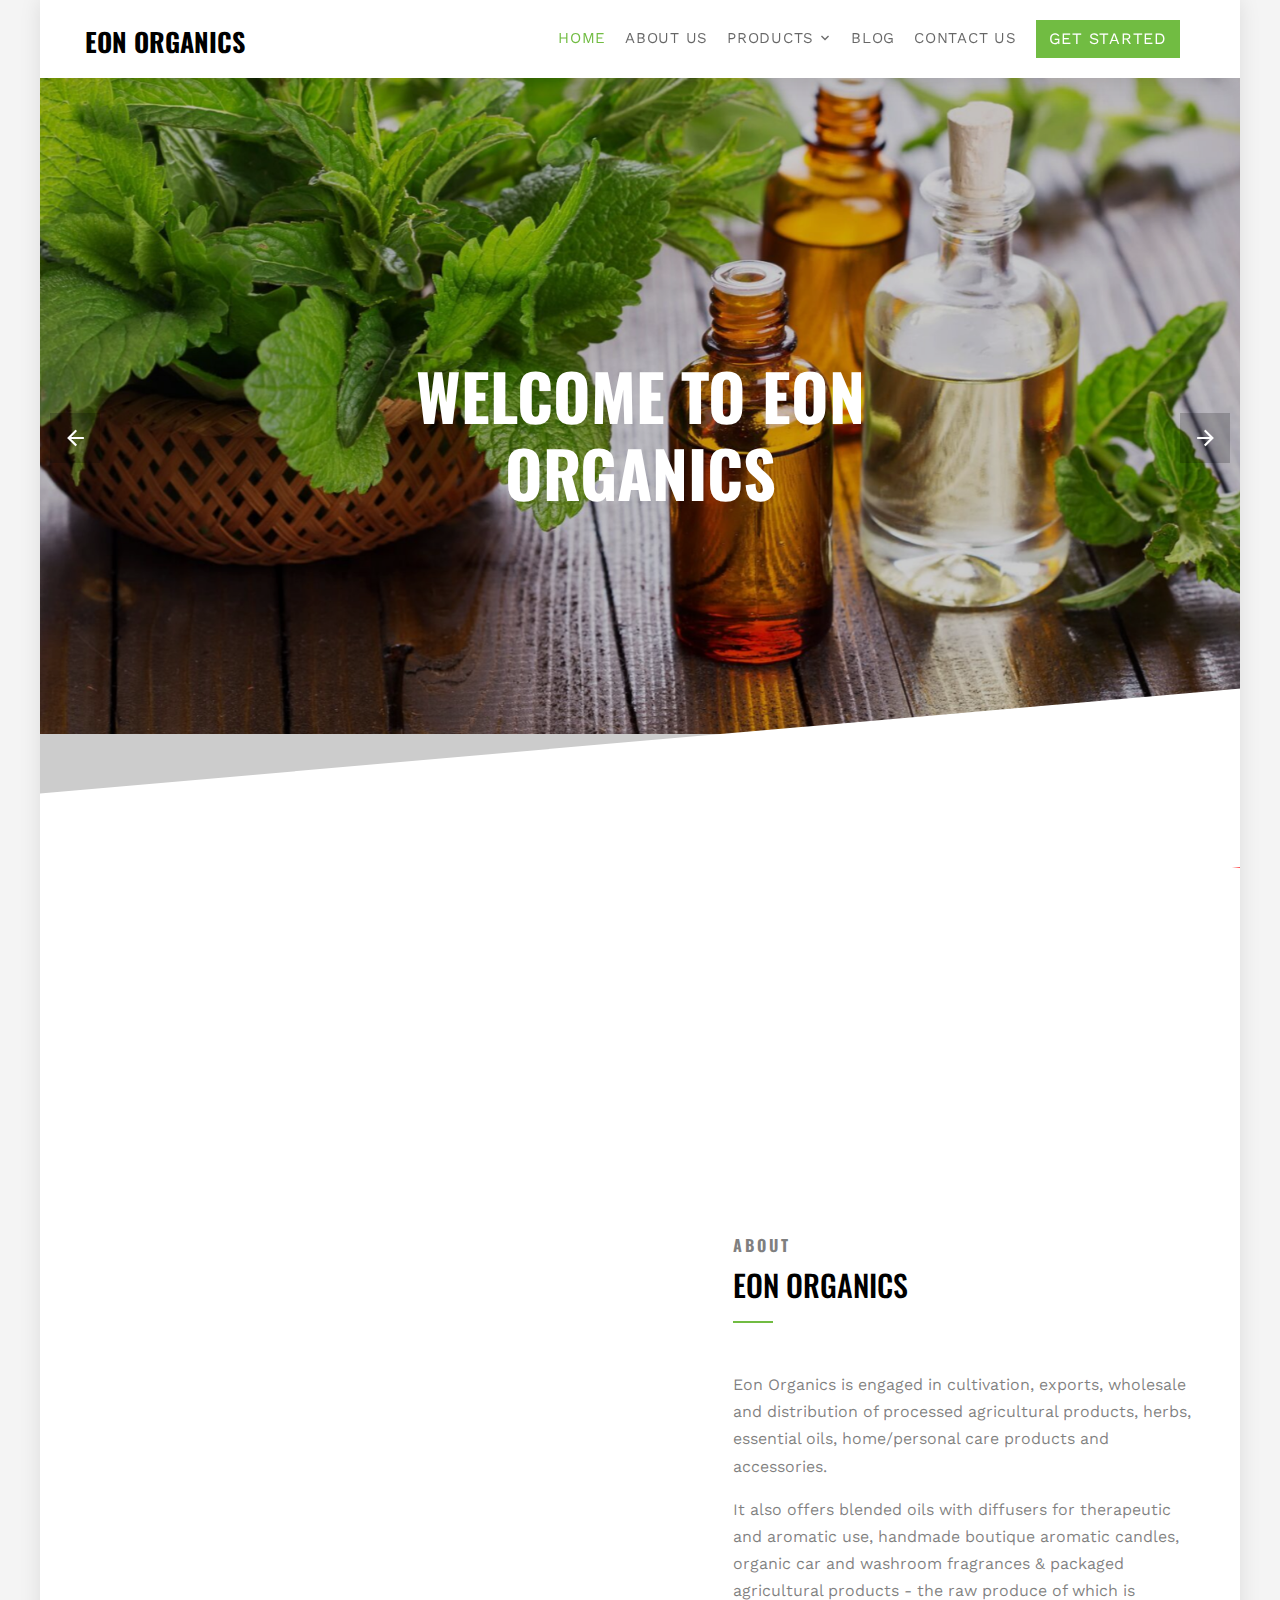
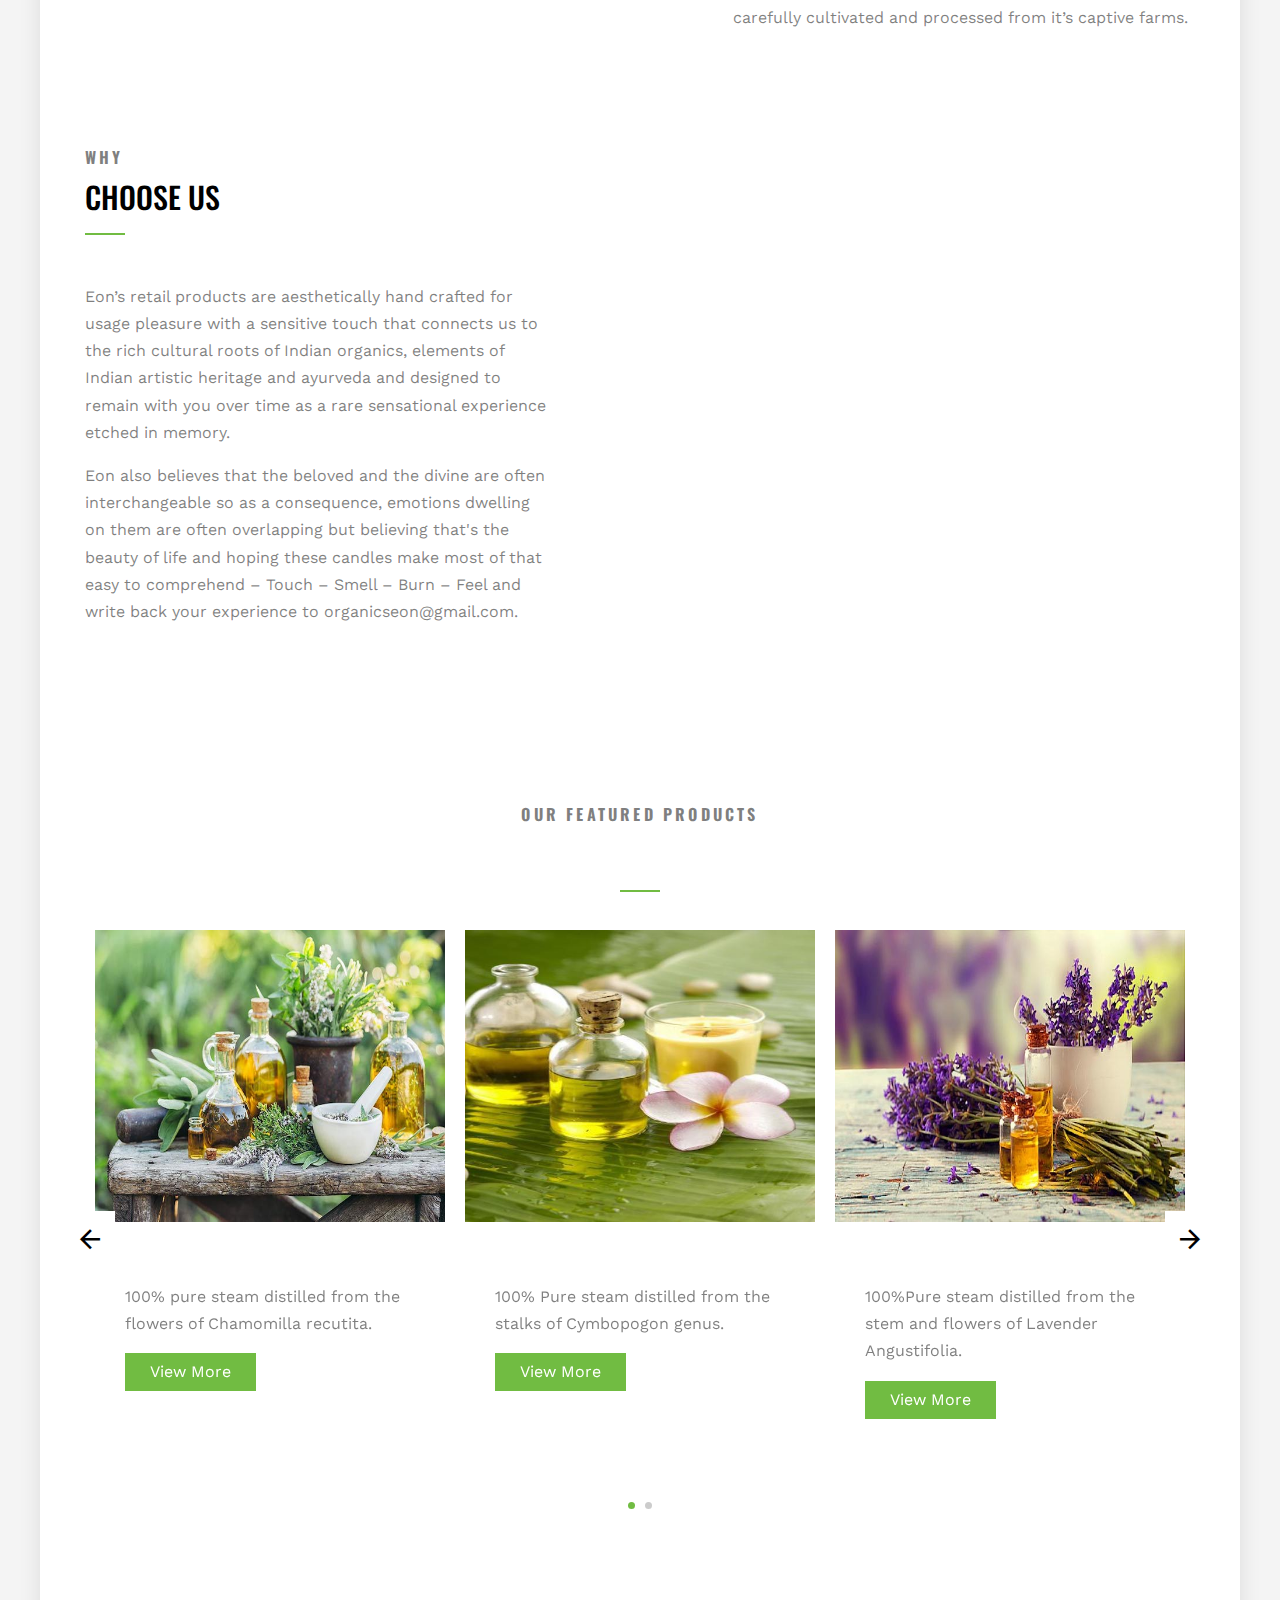
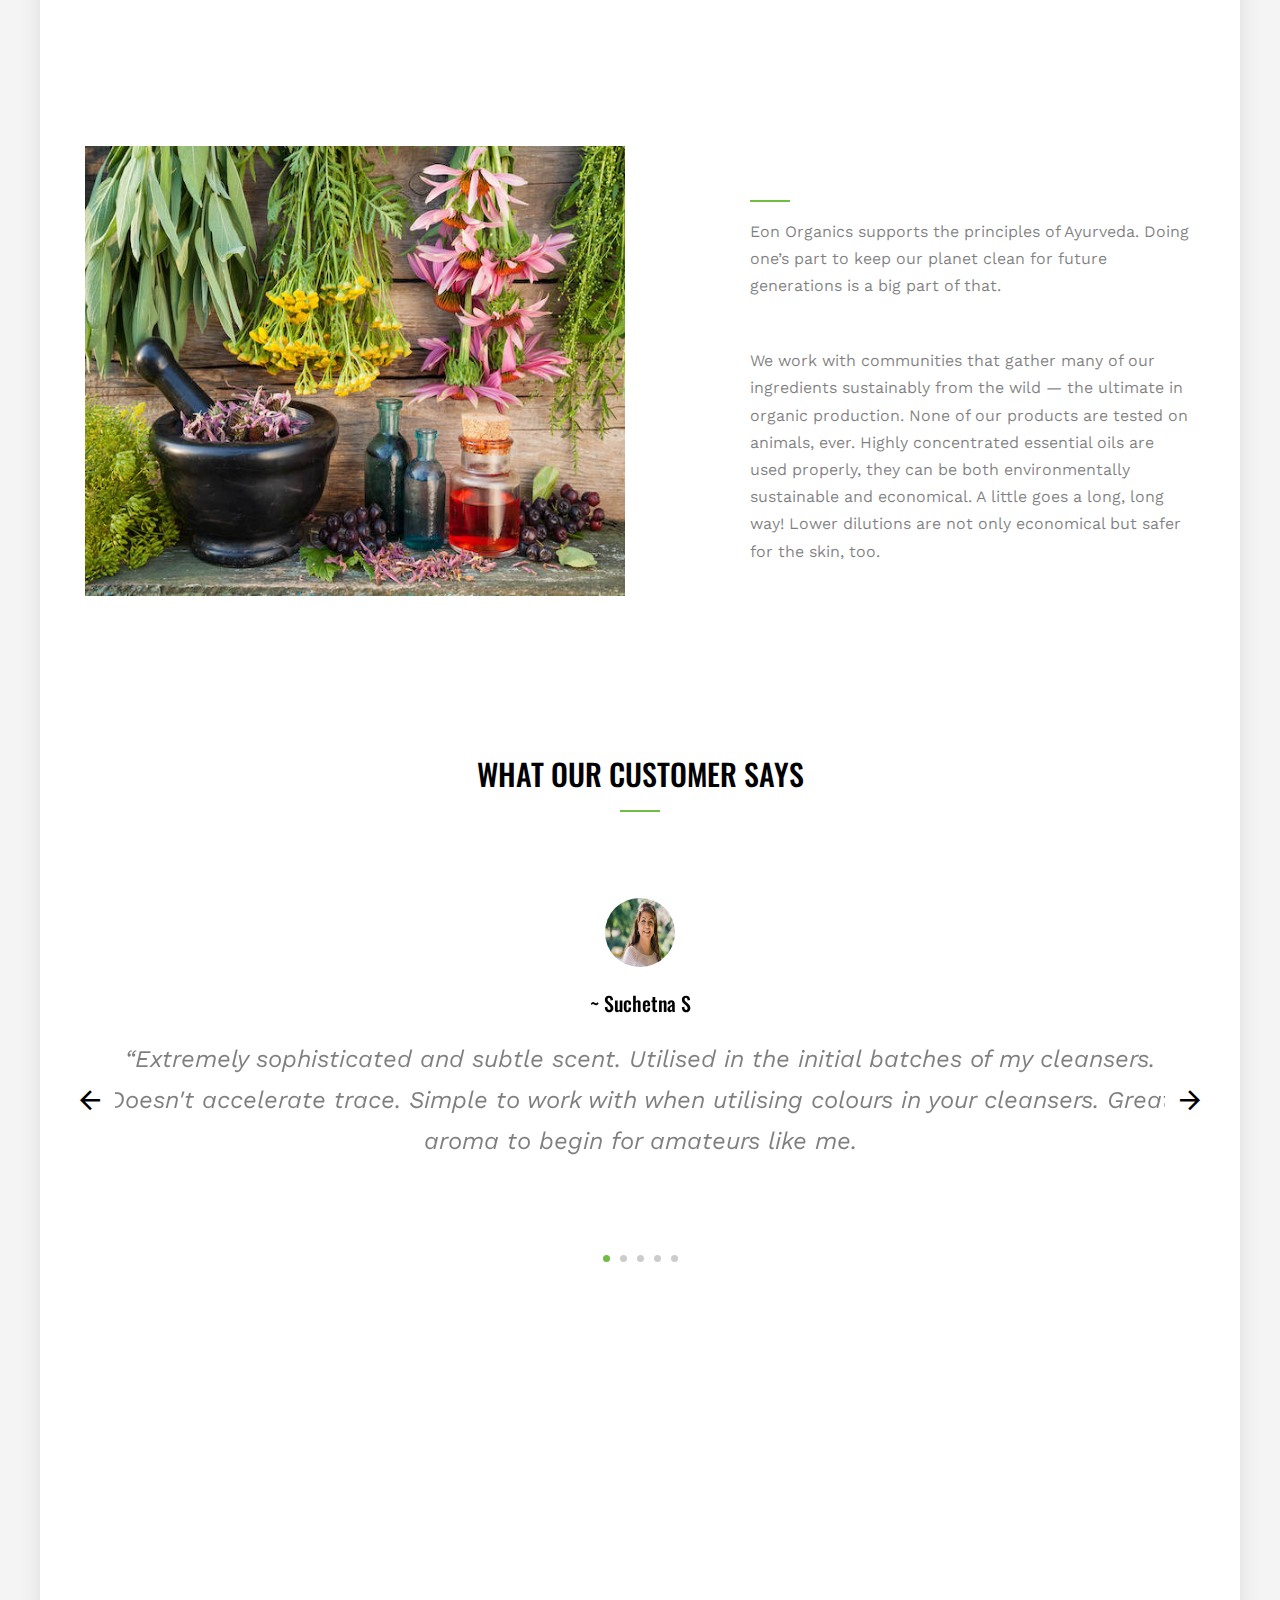
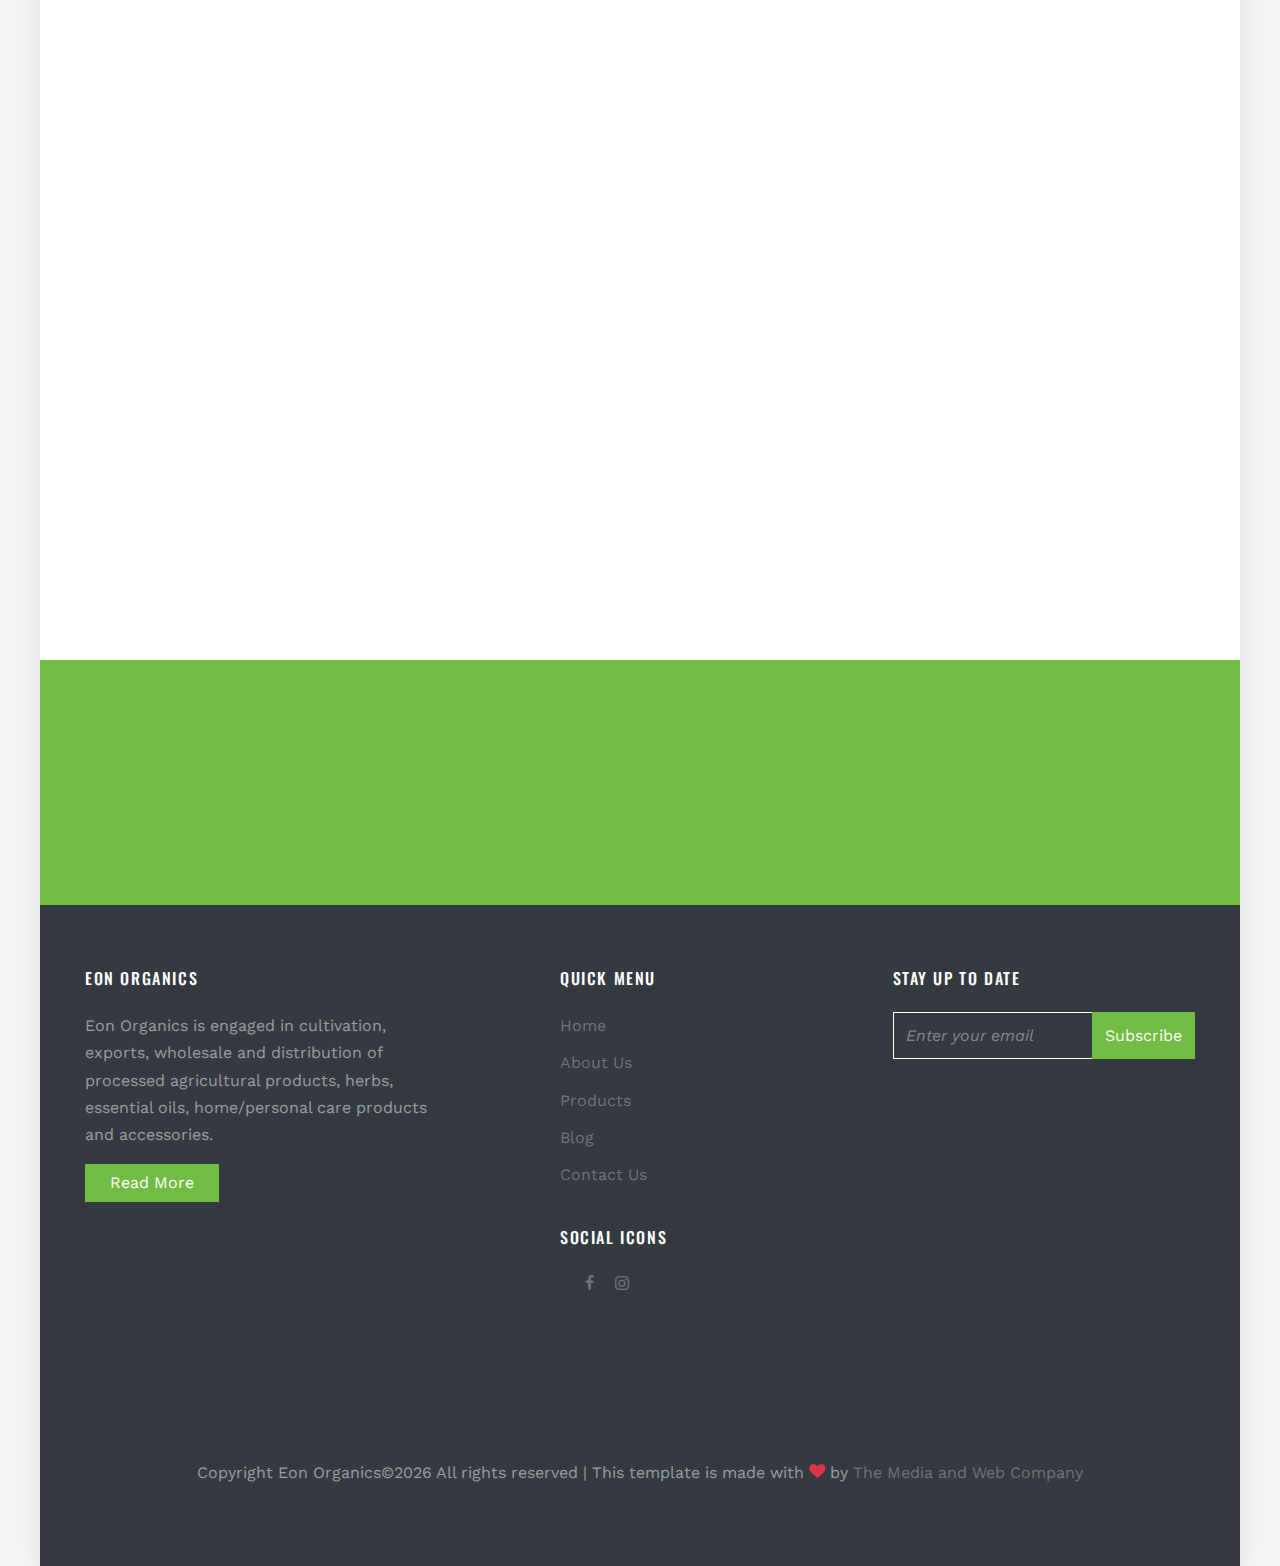
<file: index.html>
<!DOCTYPE html>
<html lang="en">
  <head>
    <title>EON ORGANICS</title>
    <meta charset="utf-8">
    <meta name="viewport" content="width=device-width, initial-scale=1, shrink-to-fit=no">


    <link href="https://fonts.googleapis.com/css?family=Oswald:400,700|Work+Sans:300,400,700" rel="stylesheet">
    <link rel="stylesheet" href="fonts/icomoon/style.css">

    <link rel="stylesheet" href="css/bootstrap.min.css">
    <link rel="stylesheet" href="css/magnific-popup.css">
    <link rel="stylesheet" href="css/jquery-ui.css">
    <link rel="stylesheet" href="css/owl.carousel.min.css">
    <link rel="stylesheet" href="css/owl.theme.default.min.css">
    <link rel="stylesheet" href="css/bootstrap-datepicker.css">
    <link rel="stylesheet" href="css/animate.css">

    <link rel="stylesheet" href="fonts/flaticon/font/flaticon.css">


    <link rel="stylesheet" href="css/aos.css">

    <link rel="stylesheet" href="css/style.css">

  </head>
  <body>



  <div class="site-wrap">



    <div class="site-mobile-menu">
      <div class="site-mobile-menu-header">
        <div class="site-mobile-menu-close mt-3">
          <span class="icon-close2 js-menu-toggle"></span>
        </div>
      </div>
      <div class="site-mobile-menu-body"></div>
    </div> <!-- .site-mobile-menu -->


    <div class="site-navbar-wrap js-site-navbar bg-white">

      <div class="container">
        <div class="site-navbar bg-light">
          <div class="row align-items-center">
            <div class="col-2">
              <h2 class="mb-0 site-logo"><a href="index.html" class="font-weight-bold text-uppercase">Eon Organics</a></h2>
            </div>
            <div class="col-10">
              <nav class="site-navigation text-right" role="navigation">
                <div class="container">
                  <div class="d-inline-block d-lg-none ml-md-0 mr-auto py-3"><a href="#" class="site-menu-toggle js-menu-toggle text-black"><span class="icon-menu h3"></span></a></div>

                  <ul class="site-menu js-clone-nav d-none d-lg-block">
                    <li class="active"><a href="index.html">Home</a></li>
                    <li><a href="why-choose-us.html">About Us</a></li>
                    <li class="has-children">
                      <a href="gallery.html">Products</a>
                      <ul class="dropdown arrow-top">
                        <li><a href="gallery.html">Categorty1</a></li>
                        <li><a href="gallery copy.html">Category2</a></li>
                        <li><a href="gallery copy 2.html">Category3</a></li>
                      </ul>
                    </li>
                    <li><a href="blog.html">Blog</a></li>
                    <li><a href="contact.html">Contact Us</a></li>
                    <li><a href="contact.html"><span class="d-inline-block bg-primary text-white btn btn-primary">Get Started</span></a></li>
                  </ul>
                </div>
              </nav>
            </div>
          </div>
        </div>
      </div>
    </div>

    <div class="slide-one-item home-slider owl-carousel">

      <div class="site-blocks-cover inner-page overlay" style="background-image: url(images/UPDATED_List_of_Essential_Oil_Blogs_and_Sites_For_Guest_Posting_wallpaper_1600x.jpg);" data-aos="fade" data-stellar-background-ratio="0.5">
        <div class="container">
          <div class="row align-items-center justify-content-center">
            <div class="col-md-6 text-center" data-aos="fade">
              <h1 class="font-secondary  font-weight-bold text-uppercase">Welcome to Eon Organics</h1>
            </div>
          </div>
        </div>
      </div>

      <div class="site-blocks-cover inner-page overlay" style="background-image: url(images/essential-oils-wallpaper-2560x1600.jpg);" data-aos="fade" data-stellar-background-ratio="0.5">
        <div class="container">
          <div class="row align-items-center justify-content-center">
            <div class="col-md-7 text-center" data-aos="fade">
              <h1 class="font-secondary font-weight-bold text-uppercase">100% Pure Organic Products</h1>
            </div>
          </div>
        </div>
      </div>
    </div>

    <div class="slant-1"></div>

    <div class="site-section first-section">
      <div class="container">
        <div class="row mb-5">
          <div class="col-md-12 text-center" data-aos="fade">

            <h2 class="site-section-heading text-uppercase text-center font-secondary">Unwind with our luxury oils</h2>
          </div>
        </div>
        <div class="row border-responsive">
          <div class="col-md-6 col-lg-3 mb-4 mb-lg-0 border-right" data-aos="fade-up" data-aos-delay="">
            <div class="text-center">
              <img src="images/Untitled_design_1_7daede41-3dca-4f55-a0ea-2ffa4660ec0c_1024x.jpg" height="85" alt="">
              <h3 class="text-uppercase h4 mb-3">Paraben Free</h3>

            </div>
          </div>
          <div class="col-md-6 col-lg-3 mb-4 mb-lg-0 border-right" data-aos="fade-up" data-aos-delay="100">
            <div class="text-center">
              <img src="images/106933755_S.jpg" height="85" alt="">
              <h3 class="text-uppercase h4 mb-3">No Phthalates</h3>

            </div>
          </div>
          <div class="col-md-6 col-lg-3 mb-4 mb-lg-0 border-right" data-aos="fade-up" data-aos-delay="200">
            <div class="text-center">
              <img src="images/triclosan.jpg" height="85" alt="">
              <h3 class="text-uppercase h4 mb-3">No Triclosan</h3>

            </div>
          </div>
          <div class="col-md-6 col-lg-3 mb-4 mb-lg-0" data-aos="fade-up" data-aos-delay="300">
            <div class="text-center">
              <img src="images/539-5398471_label.jpg" height="85" alt="">
              <h3 class="text-uppercase h4 mb-3">No GMOs</h3>

            </div>
          </div>
        </div>
      </div>
    </div>


  <div class="site-half">
    <div class="img-bg-1" style="background-image: url('images/essential-oil-1494120961.jpg');" data-aos="fade"></div>
    <div class="container">
      <div class="row no-gutters align-items-stretch">
        <div class="col-lg-5 ml-lg-auto py-5">
          <span class="caption d-block mb-2 font-secondary font-weight-bold">About</span>
          <h2 class="site-section-heading text-uppercase font-secondary mb-5">Eon Organics</h2>
          <p>Eon Organics is engaged in cultivation, exports, wholesale and distribution of processed agricultural products, herbs, essential oils, home/personal care products and accessories.</p>

          <p>It also offers blended oils with diffusers for therapeutic and aromatic use, handmade boutique aromatic candles, organic car and washroom fragrances & packaged agricultural products - the raw produce of which is carefully cultivated and processed from it’s captive farms.</p>
        </div>
      </div>
    </div>
  </div>

  <div class="site-half block">
    <div class="img-bg-1 right" style="background-image: url('images/unnamed-7.jpg');" data-aos="fade"></div>
    <div class="container">
      <div class="row no-gutters align-items-stretch">
        <div class="col-lg-5 mr-lg-auto py-5">
          <span class="caption d-block mb-2 font-secondary font-weight-bold">Why</span>
          <h2 class="site-section-heading text-uppercase font-secondary mb-5">Choose Us</h2>
          <p>Eon’s retail products are aesthetically hand crafted for usage pleasure with a sensitive touch that connects us to the rich cultural roots of Indian organics, elements of Indian artistic heritage and ayurveda and designed to remain with you over time as a rare sensational experience etched in memory.</p>

          <p>Eon also believes that the beloved and the divine are often interchangeable so as a consequence, emotions dwelling on them are often overlapping but believing that's the beauty of life and hoping these candles make most of that easy to comprehend – Touch – Smell – Burn – Feel and write back your experience to organicseon@gmail.com.</p>
        </div>
      </div>
    </div>
  </div>


  <div class="site-section ">
      <div class="container">
        <div class="row">
          <div class="col-md-12 text-center">
            <span class="caption d-block mb-2 font-secondary font-weight-bold">Our Featured Products</span>
            <h2 class="site-section-heading text-uppercase text-center font-secondary">Infused with Natural Ingrediants</h2>
          </div>
        </div>
        <div class="row">
          <div class="col-md-12 block-13 nav-direction-white">
            <div class="nonloop-block-13 owl-carousel">
              <div class="media-image">
                <img src="images/10-oil-spices-and-herbs-for-natural-healing.jpg" alt="Image" class="img-fluid">
                <div class="media-image-body">
                  <h2 class="font-secondary text-uppercase">Chamomile german oil</h2>
                  <p>100% pure steam distilled from the flowers of Chamomilla recutita.</p>
                  <p><a href="gallery.html" class="btn btn-primary text-white px-4">View More</a></p>
                </div>
              </div>
              <div class="media-image">
                <img src="images/u-g-Q105CG20.jpg" alt="Image" class="img-fluid">
                <div class="media-image-body">
                  <h2 class="font-secondary text-uppercase">Citronella oil</h2>
                  <p>100% Pure steam distilled from the stalks of Cymbopogon genus.</p>
                  <p><a href="gallery.html" class="btn btn-primary text-white px-4">View More</a></p>
                </div>
              </div>
              <div class="media-image">
                <img src="images/lavender-organic.jpg" alt="Image" class="img-fluid">
                <div class="media-image-body">
                  <h2 class="font-secondary text-uppercase">Lavender oil </h2>
                  <p>100%Pure steam distilled from the stem and flowers of Lavender Angustifolia.</p>
                  <p><a href="gallery.html" class="btn btn-primary text-white px-4">View More</a></p>
                </div>
              </div>
              <div class="media-image">
                <img src="images/spa-spa-kamni-svecha-maslo-1134.jpg" alt="Image" class="img-fluid">
                <div class="media-image-body">
                  <h2 class="font-secondary text-uppercase">Tea tree oil </h2>
                  <p>100% Pure Tea Tree essential oil steam distilled from the leaves of Melaleuca alternifolia.</p>
                  <p><a href="gallery.html" class="btn btn-primary text-white px-4">View More</a></p>
                </div>
              </div>
              <div class="media-image">
                <img src="images/01f6a3c3-f101-4484-9a73-9bc5ff281c3b.jpg" alt="Image" class="img-fluid">
                <div class="media-image-body">
                  <h2 class="font-secondary text-uppercase">Lemongrass oil</h2>
                  <p>100% Pure steam distilled extracted from the stalk of Cymbopogon Flexuosus.</p>
                  <p><a href="gallery.html" class="btn btn-primary text-white px-4">View More</a></p>
                </div>
              </div>
              <div class="media-image">
                <img src="images/banner copy.jpg" alt="Image" class="img-fluid">
                <div class="media-image-body">
                  <h2 class="font-secondary text-uppercase">Clary Sage oil </h2>
                  <p>100% pure steam distilled from the leaves and buds of Salvia sclarea.</p>
                  <p><a href="gallery.html" class="btn btn-primary text-white px-4">View More</a></p>
                </div>
              </div>
            </div>
          </div>
        </div>
      </div>
    </div>





    <div class="site-section section-counter">
      <div class="container">
        <div class="row">
          <div class="col-lg-6">
            <p class="mb-5"><img src="images/therapies-page-pic.jpg" alt="Image" class="img-fluid"></p>
          </div>
          <div class="col-lg-5 ml-auto">
            <h2 class="site-section-heading mb-3 font-secondary text-uppercase">Kind to the Planet</h2>
            <p class="mb-5">Eon Organics supports the principles of Ayurveda. Doing one’s part to keep our planet clean for future generations is a big part of that.</p>

            <p>We work with communities that gather many of our ingredients sustainably from the wild — the ultimate in organic production. None of our products are tested on animals, ever. Highly concentrated essential oils are used properly, they can be both environmentally sustainable and economical. A little goes a long, long way! Lower dilutions are not only economical but safer for the skin, too.</p>



          </div>
        </div>
      </div>
    </div>


    <div class="site-section-index block-14 nav-direction-white">

      <div class="container">

        <div class="row mb-5">
          <div class="col-md-12">
            <h2 class="site-section-heading text-center text-uppercase">What Our Customer Says</h2>
          </div>
        </div>

        <div class="nonloop-block-14 owl-carousel">


            <div class="d-block block-testimony mx-auto text-center">
              <div class="person w-25 mx-auto mb-4">
                <img src="images/istockphoto-1034297384-612x612.jpg" alt="Image" class="img-fluid rounded-circle w-25 mx-auto">
              </div>
              <div>
                <h2 class="h5 mb-4">~ Suchetna S</h2>
                <blockquote>&ldquo;Extremely sophisticated and subtle scent. Utilised in the initial batches of my cleansers. Doesn't accelerate trace. Simple to work with when utilising colours in your cleansers. Great aroma to begin for amateurs like me.</blockquote>
              </div>
            </div>

            <div class="d-block block-testimony mx-auto text-center">
              <div class="person w-25 mx-auto mb-4">
                <img src="images/istockphoto-917499044-612x612.jpg" alt="Image" class="img-fluid rounded-circle w-25 mx-auto">
              </div>
              <div>
                <h2 class="h5 mb-4">~ Rajshree M</h2>
                <blockquote>&ldquo;First time customer. I decided to buy just 3 different essential oil to give it a try. I normally use Doterra, but find them very expensive. I decided to buy lavender because I still have other brands with me and wanted to compare. I feel blessed to have found EON Organics. I am now making a list and getting ready to buy more bottles of different oils. Thank you so much.</blockquote>
              </div>
            </div>

            <div class="d-block block-testimony mx-auto text-center">
              <div class="person w-25 mx-auto mb-4">
                <img src="images/istockphoto-1142905580-640x640.jpg" alt="Image" class="img-fluid rounded-circle w-25 mx-auto">
              </div>
              <div>
                <h2 class="h5 mb-4"> ~ Chirashree G</h2>
                <blockquote>&ldquo;The essential oils I purchased from EON Organics are divine. Made a blend with Grapefruit, Lavender and Ylang Ylang, and my soap smells insanely good!! They don't accelerate trace either. Carrier oils come really well packaged, I always struggle to open them, but at least that ensures zero leakage. I am now a loyal customer.</blockquote>
              </div>
            </div>

            <div class="d-block block-testimony mx-auto text-center">
              <div class="person w-25 mx-auto mb-4">
                <img src="images/smile.jpg" alt="Image" class="img-fluid rounded-circle w-25 mx-auto">
              </div>
              <div>
                <h2 class="h5 mb-4">~ Srestha C</h2>
                <blockquote>&ldquo;Don’t think twice, just go for it. I wish I could show you all the before and after of my face. I am a person with dry acne prone skin and the Tea Tree Essential Oil has improved my skin noticeably after just 10 days of use, all my acnes have dried out giving me clear glowing skin. Thank you EON for such an amazing product.</blockquote>
              </div>
            </div>

            <div class="d-block block-testimony mx-auto text-center">
              <div class="person w-25 mx-auto mb-4">
                <img src="images/testimonial-2.jpg" alt="Image" class="img-fluid rounded-circle w-25 mx-auto">
              </div>
              <div>
                <h2 class="h5 mb-4">~ Sharmi M</h2>
                <blockquote>&ldquo;The Lemon Essential Oil is the best for skin lightening and even skin tone. Removed my tan completely and gave me an even tone. Just a drop works wonders. Thank you EON.</blockquote>
              </div>
            </div>



        </div>

      </div>

    </div>

    <div class="site-section">
      <div class="container">
        <div class="row mb-5">
          <div class="col-md-12" data-aos="fade">
            <h2 class="site-section-heading text-center text-uppercase">Recent Blog Posts</h2>
          </div>
        </div>
        <div class="row">
          <div class="col-md-6 col-lg-4 mb-5" data-aos="fade-up" data-aos-delay="100">
            <div class="media-image">
              <a href="single.html"><img src="images/GettyImages-632218256-scaled.jpg" alt="Image" class="img-fluid"></a>
              <div class="media-image-body">
                <h2 class="font-secondary text-uppercase"><a href="single.html">7 Best Soaps For Dry Skin That Nourish & Hydrate Skin</a></h2>

                <p>Did you know that everything about your daily bathing ritual impacts your skin texture? The soap you use and the water temperature, in particular, determine ho...</p>
                <p><a href="blog.html">Read More</a></p>
              </div>
            </div>
          </div>
          <div class="col-md-6 col-lg-4 mb-5" data-aos="fade-up" data-aos-delay="200">
            <div class="media-image">
              <a href="single.html"><img src="images/Home-Remedies-For-Dry-Skin-10-Ways-To-Soothe-Dryness_1050X600px-1-1.jpg" alt="Image" class="img-fluid"></a>
              <div class="media-image-body">
                <h2 class="font-secondary text-uppercase"><a href="single.html">Home Remedies For Dry Skin - 10 Ways To Soothe Dryness</a></h2>

                <p>It’s not always easy to understand the underlying cause of skin dryness. Change of weather, hot showers, aging of the skin, arid climates, and harsh soaps ca...</p>
                <p><a href="blog.html">Read More</a></p>
              </div>
            </div>
          </div>
          <div class="col-md-6 col-lg-4 mb-5" data-aos="fade-up" data-aos-delay="300">
            <div class="media-image">
              <a href="single.html"><img src="images/Few-essential-oils-met-label-spec-in-recent-test_wrbm_large.jpg" alt="Image" class="img-fluid"></a>
              <div class="media-image-body">
                <h2 class="font-secondary text-uppercase"><a href="single.html">How To Use Lavender Essential Oil For Beauty & Aromatherapy</a></h2>

                <p>Lavender is a legendary botanical originating from the mint family. You may recognize Lavender for its soothing scent and healing effects. Lavender, scientific...</p>
                <p><a href="blog.html">Read More</a></p>
              </div>
            </div>
          </div>
        </div>
      </div>
    </div>

    <div class="py-5 bg-primary">
      <div class="container">
        <div class="row align-items-center justify-content-center">
          <div class="col-md-6 text-center mb-3 mb-md-0">
            <h2 class="text-uppercase text-white mb-4" data-aos="fade-up">Discover our range of Organic Products</h2>
            <a href="#" class="btn btn-bg-primary font-secondary text-uppercase" data-aos="fade-up" data-aos-delay="100">View More</a>
          </div>
        </div>
      </div>
    </div>




    <footer class="site-footer bg-dark">
      <div class="container">


        <div class="row">
          <div class="col-md-4 mb-4 mb-md-0">
            <h3 class="footer-heading mb-4 text-white">Eon Organics</h3>
            <p>Eon Organics is engaged in cultivation, exports, wholesale and distribution of processed agricultural products, herbs, essential oils, home/personal care products and accessories.</p>
            <p><a href="why-choose-us.html" class="btn btn-primary text-white px-4">Read More</a></p>
          </div>
          <div class="col-md-7 mb-4 mb-md-0 ml-auto">
            <div class="row mb-4">
              <div class="col-md-6">
                <h3 class="footer-heading mb-4 text-white">Quick Menu</h3>
                  <ul class="list-unstyled">
                    <li><a href="index.html">Home</a></li>
                    <li><a href="why-choose-us.html">About Us</a></li>
                    <li><a href="gallery.html">Products</a></li>
                    <li><a href="blog.html">Blog</a></li>
                    <li><a href="contact.html">Contact Us</a></li>

                  </ul>
              </div>
              <div class="col-md-6">
                <h3 class="footer-heading mb-4 text-white">Stay up to date</h3>
                <form action="#" class="d-flex footer-subscribe">
                  <input type="text" class="form-control rounded-0" placeholder="Enter your email">
                  <input type="submit" class="btn btn-primary rounded-0" value="Subscribe">
                </form>

              </div>
            </div>

            <div class="row mb-5">
              <div class="col-md-12">
              <h3 class="footer-heading mb-4 text-white">Social Icons</h3></div>
              <ul>
                <a href="#" class="pb-2 pr-2 pl-0"><span class="icon-facebook"></span></a>
                <a href="#" class="p-2"><span class="icon-instagram"></span></a>
              </ul>
            </div>
            </div>
          </div>



        </div>
        <div class="row pt-5 mt-5 text-center">
          <div class="col-md-12">
            <p>

            Copyright Eon Organics&copy;<script>document.write(new Date().getFullYear());</script> All rights reserved | This template is made with <i class="icon-heart text-danger" aria-hidden="true"></i> by <a href="https://tmwc.tech" target="_blank" >The Media and Web Company</a>

            </p>


          </div>

        </div>
      </div>
    </footer>
  </div>

  <script src="js/jquery-3.3.1.min.js"></script>
  <script src="js/jquery-migrate-3.0.1.min.js"></script>
  <script src="js/jquery-ui.js"></script>
  <script src="js/popper.min.js"></script>
  <script src="js/bootstrap.min.js"></script>
  <script src="js/owl.carousel.min.js"></script>
  <script src="js/jquery.stellar.min.js"></script>

  <script src="js/jquery.waypoints.min.js"></script>
  <script src="js/jquery.animateNumber.min.js"></script>
  <script src="js/aos.js"></script>

  <script src="js/main.js"></script>


  </body>
</html>
</file>
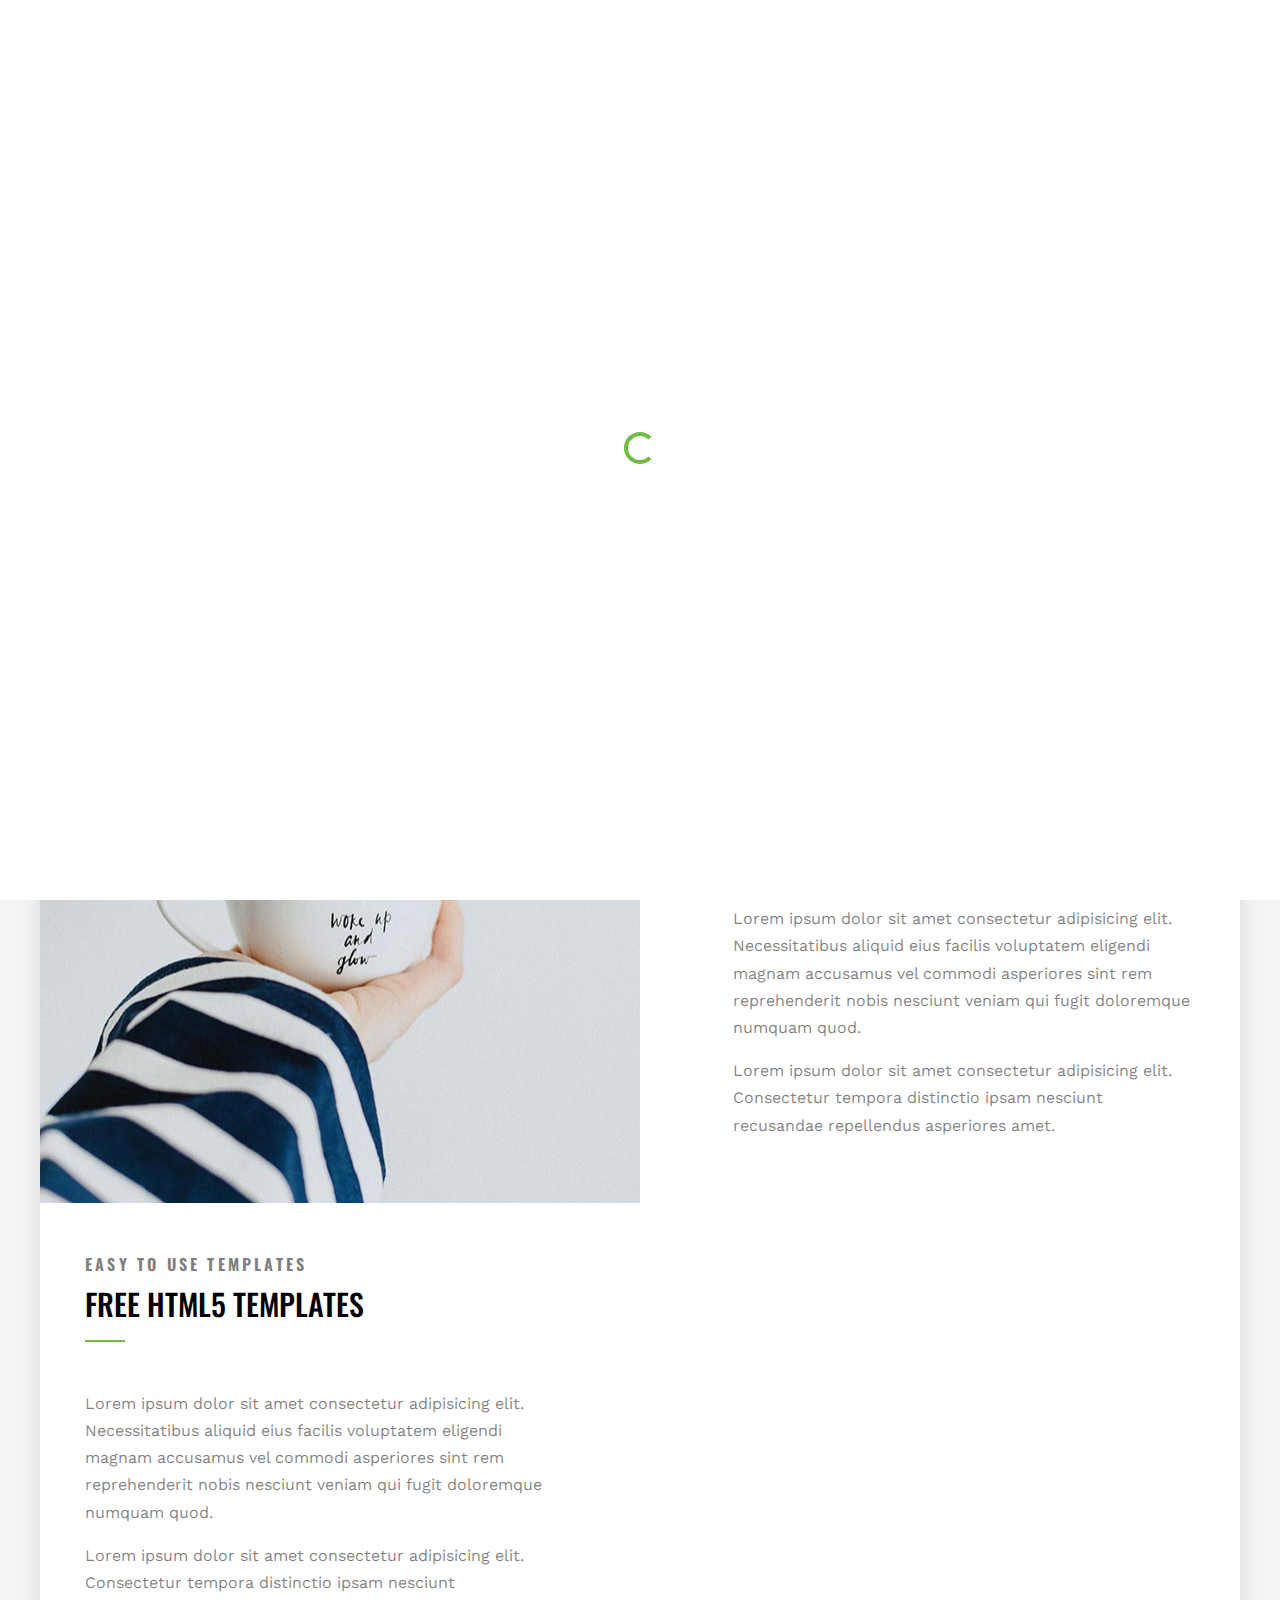
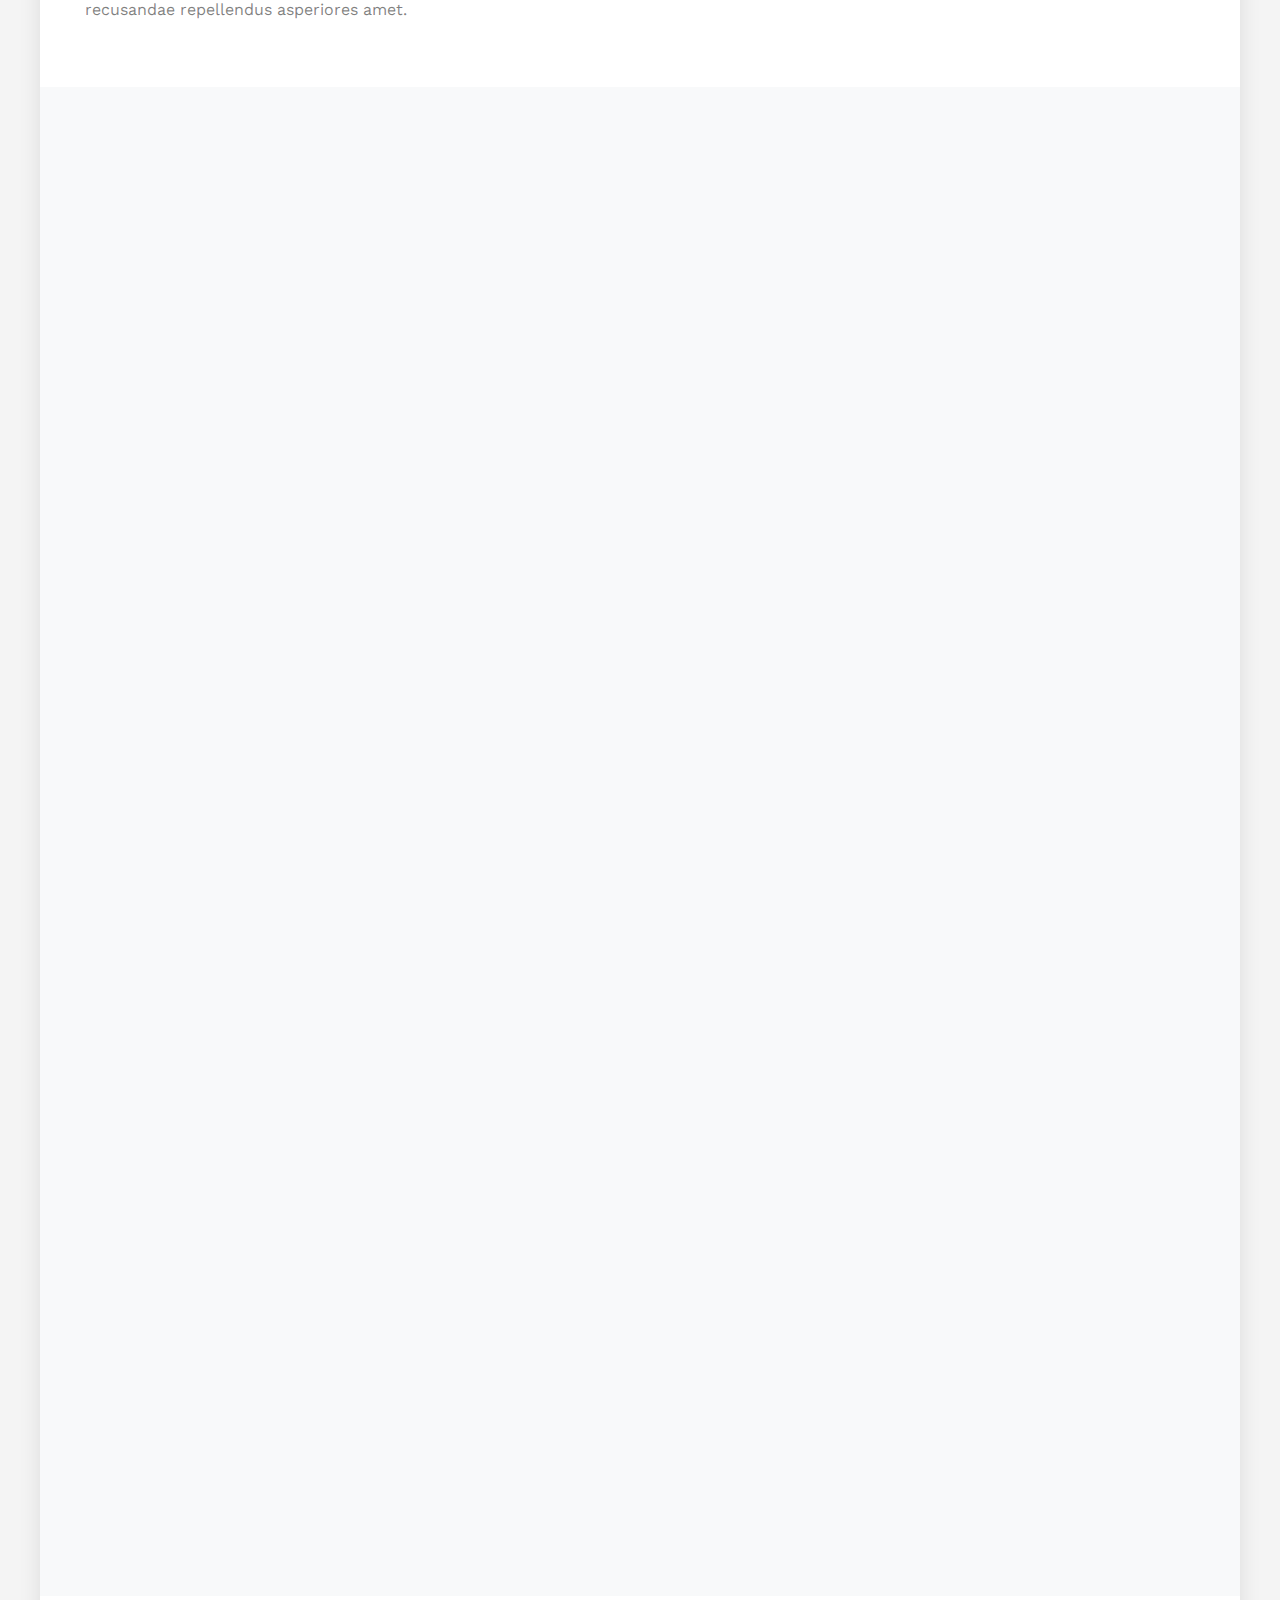
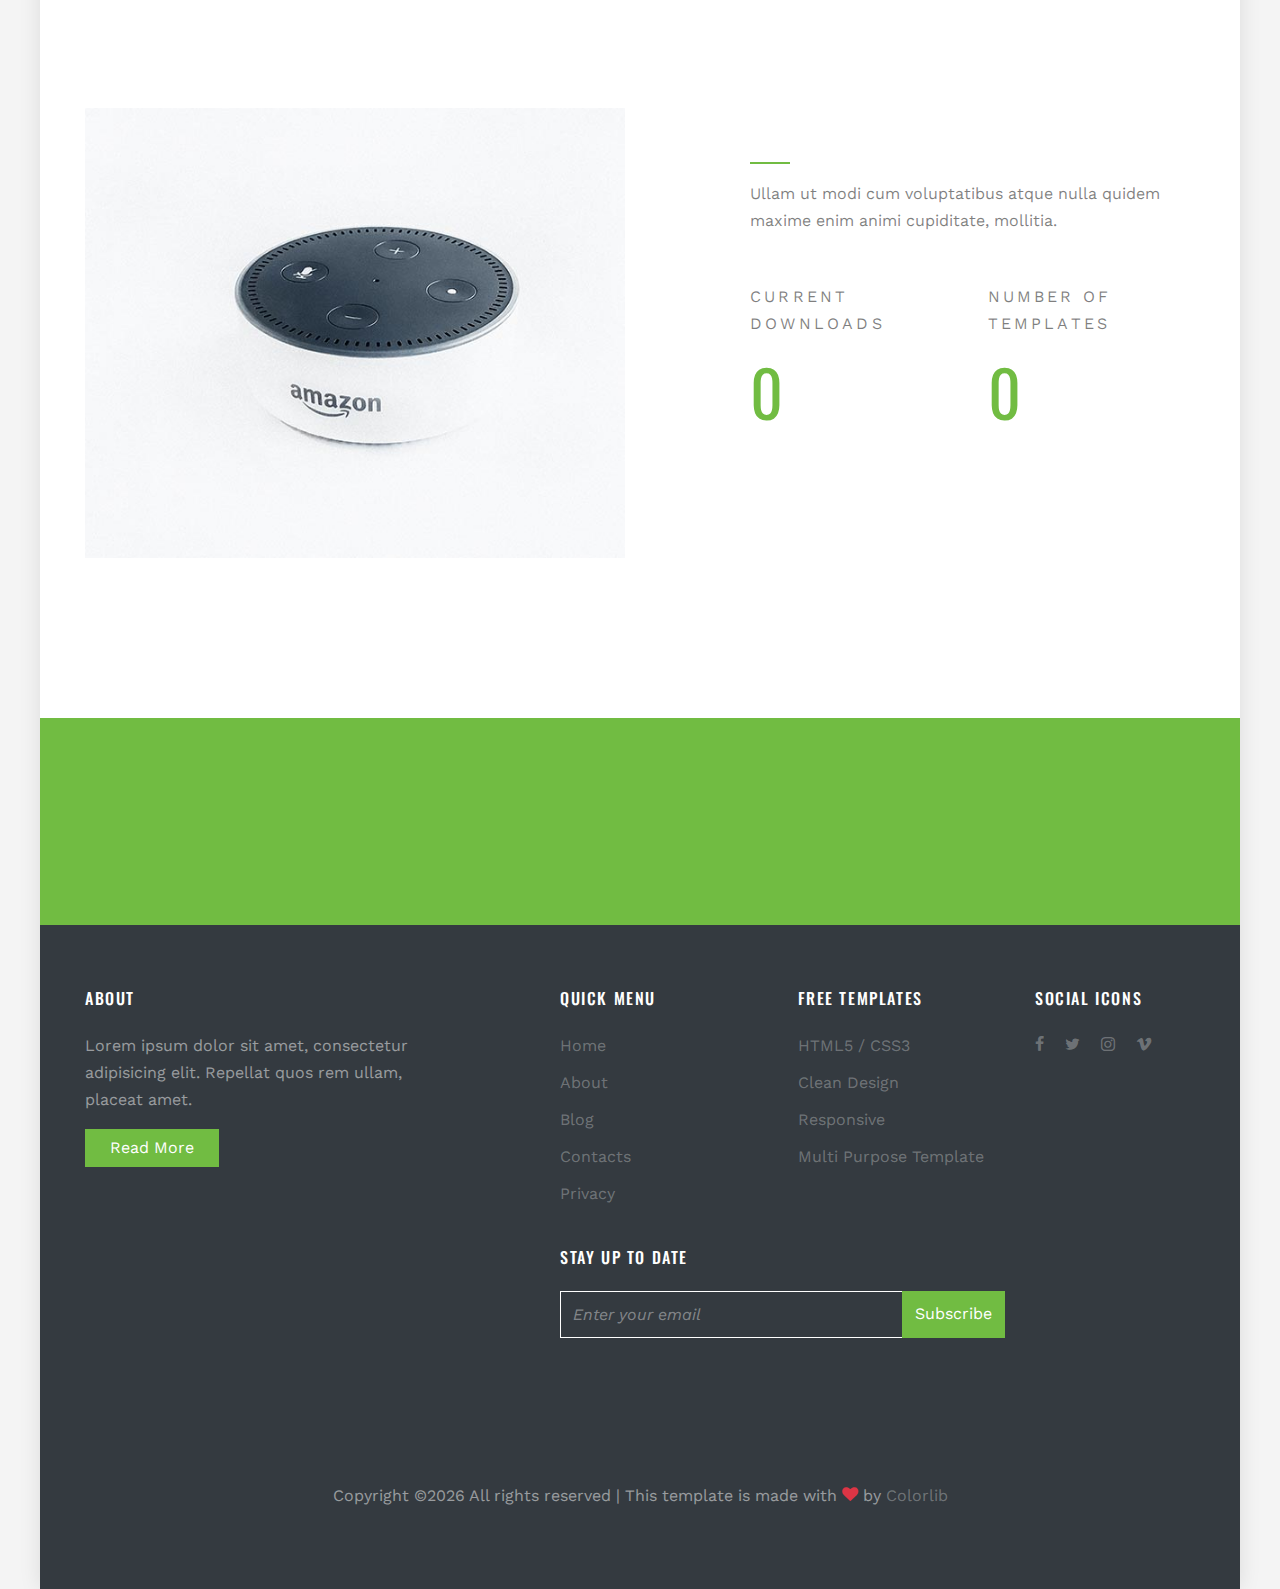
<file: about.html>
<!DOCTYPE html>
<html lang="en">
  <head>
    <title>Neos &mdash; Website Template by Colorlib</title>
    <meta charset="utf-8">
    <meta name="viewport" content="width=device-width, initial-scale=1, shrink-to-fit=no">

    <link href="https://fonts.googleapis.com/css?family=Oswald:400,700|Work+Sans:300,400,700" rel="stylesheet">
    <link rel="stylesheet" href="fonts/icomoon/style.css">

    <link rel="stylesheet" href="css/bootstrap.min.css">
    <link rel="stylesheet" href="css/magnific-popup.css">
    <link rel="stylesheet" href="css/jquery-ui.css">
    <link rel="stylesheet" href="css/owl.carousel.min.css">
    <link rel="stylesheet" href="css/owl.theme.default.min.css">
    <link rel="stylesheet" href="css/bootstrap-datepicker.css">
    <link rel="stylesheet" href="css/animate.css">    
    
    <link rel="stylesheet" href="fonts/flaticon/font/flaticon.css">
  
    <link rel="stylesheet" href="css/aos.css">

    <link rel="stylesheet" href="css/style.css">
    
  </head>
  <body>
  
  <div id="overlayer"></div>
  <div class="loader">
    <div class="spinner-border text-primary" role="status">
      <span class="sr-only">Loading...</span>
    </div>
  </div>

  <div class="site-wrap">

    

    <div class="site-mobile-menu">
      <div class="site-mobile-menu-header">
        <div class="site-mobile-menu-close mt-3">
          <span class="icon-close2 js-menu-toggle"></span>
        </div>
      </div>
      <div class="site-mobile-menu-body"></div>
    </div> <!-- .site-mobile-menu -->
    
    
    <div class="site-navbar-wrap js-site-navbar bg-white">
      
      <div class="container">
        <div class="site-navbar bg-light">
          <div class="row align-items-center">
            <div class="col-2">
              <h2 class="mb-0 site-logo"><a href="index.html" class="font-weight-bold text-uppercase">Neos</a></h2>
            </div>
            <div class="col-10">
              <nav class="site-navigation text-right" role="navigation">
                <div class="container">
                  <div class="d-inline-block d-lg-none ml-md-0 mr-auto py-3"><a href="#" class="site-menu-toggle js-menu-toggle text-black"><span class="icon-menu h3"></span></a></div>

                  <ul class="site-menu js-clone-nav d-none d-lg-block">
                    <li><a href="index.html">Home</a></li>
                    <li class="has-children active">
                      <a href="about.html">About</a>
                      <ul class="dropdown arrow-top">
                        <li><a href="testimonials.html">Testimonials</a></li>
                        <li><a href="gallery.html">Gallery</a></li>
                        <li><a href="faq.html">FAQ</a></li>
                        <li><a href="why-choose-us.html">Why Choose Us</a></li>
                        <li class="has-children">
                          <a href="#">Sub Menus</a>
                          <ul class="dropdown">
                            <li><a href="testimonials.html">Testimonials</a></li>
                            <li><a href="gallery.html">Gallery</a></li>
                            <li><a href="why-choose-us.html">Why Choose Us</a></li>
                          </ul>
                        </li>
                      </ul>
                    </li>
                    <li><a href="services.html">Services</a></li>
                    <li><a href="blog.html">Blog</a></li>
                    <li><a href="contact.html">Contact</a></li>
                    <li><a href="contact.html"><span class="d-inline-block bg-primary text-white btn btn-primary">Get Started</span></a></li>
                  </ul>
                </div>
              </nav>
            </div>
          </div>
        </div>
      </div>
    </div>
  
    <div class="site-blocks-cover inner-page overlay" style="background-image: url(images/hero_2.jpg);" data-aos="fade" data-stellar-background-ratio="0.5">
      <div class="row align-items-center justify-content-center">
        <div class="col-md-5 text-center" data-aos="fade">
          <h1 class="text-uppercase">About Us</h1>
          <span class="caption d-block text-white">Free Templates by <a href="#">Colorlib</a></span>
        </div>
      </div>
    </div>  

    <div class="slant-1"></div>

    
    
  <div class="site-half first-section">
    <div class="img-bg-1" style="background-image: url('images/img_4.jpg');" data-aos="fade"></div>
    <div class="container">
      <div class="row no-gutters align-items-stretch">
        <div class="col-lg-5 ml-lg-auto py-5">
          <span class="caption d-block mb-2 font-secondary font-weight-bold">Outstanding Services</span>
          <h2 class="site-section-heading text-uppercase font-secondary mb-5">Clean Design</h2>
          <p>Lorem ipsum dolor sit amet consectetur adipisicing elit. Necessitatibus aliquid eius facilis voluptatem eligendi magnam accusamus vel commodi asperiores sint rem reprehenderit nobis nesciunt veniam qui fugit doloremque numquam quod.</p>

          <p>Lorem ipsum dolor sit amet consectetur adipisicing elit. Consectetur tempora distinctio ipsam nesciunt recusandae repellendus asperiores amet.</p>  
        </div>
      </div>
    </div>
  </div>

  <div class="site-half block">
    <div class="img-bg-1 right" style="background-image: url('images/img_5.jpg');" data-aos="fade" data-aos-delay="100"></div>
    <div class="container">
      <div class="row no-gutters align-items-stretch">
        <div class="col-lg-5 mr-lg-auto py-5">
          <span class="caption d-block mb-2 font-secondary font-weight-bold">Easy To Use Templates</span>
          <h2 class="site-section-heading text-uppercase font-secondary mb-5">Free HTML5 Templates</h2>
          <p>Lorem ipsum dolor sit amet consectetur adipisicing elit. Necessitatibus aliquid eius facilis voluptatem eligendi magnam accusamus vel commodi asperiores sint rem reprehenderit nobis nesciunt veniam qui fugit doloremque numquam quod.</p>

          <p>Lorem ipsum dolor sit amet consectetur adipisicing elit. Consectetur tempora distinctio ipsam nesciunt recusandae repellendus asperiores amet.</p>  
        </div>
      </div>
    </div>
  </div>
    
  <div class="site-section bg-light">
      <div class="container">
        <div class="row mb-5">
          <div class="col-md-12" data-aos="fade">
            <h2 class="site-section-heading text-center text-uppercase">The Team</h2>
          </div>
        </div>
        <div class="row justify-content-center">
          <div class="col-md-6 text-center mb-5" data-aos="fade-up" data-aos-delay="100">
            <img src="images/person_2.jpg" alt="Image" class="img-fluid rounded w-50 mb-4">
            <h2 class="h5 text-uppercase">Andrew Neel</h2>
            <span class="d-block mb-4">CEO, Co-Founder</span>
            <p class="lead">Expedita et aliquam fuga dicta amet ad laborum error recusandae, voluptatibus quam minima sed, saepe odio voluptatem. Sed unde hic, vitae fugiat.</p>
            <p>
              <a href="#" class="p-3"><span class="icon-facebook"></span></a>
              <a href="#" class="p-3"><span class="icon-twitter"></span></a>
              <a href="#" class="p-3"><span class="icon-instagram"></span></a>
              <a href="#" class="p-3"><span class="icon-linkedin"></span></a>
            </p>
          </div>
          <div class="col-md-6 text-center mb-5" data-aos="fade-up" data-aos-delay="200">
            <img src="images/person_3.jpg" alt="Image" class="img-fluid rounded w-50 mb-4">
            <h2 class="h5 text-uppercase">Aron Knipes</h2>
            <span class="d-block mb-4">President, Co-Founder</span> 
            <p class="lead">Expedita et aliquam fuga dicta amet ad laborum error recusandae, voluptatibus quam minima sed, saepe odio voluptatem. Sed unde hic, vitae fugiat.</p>
            <p>
              <a href="#" class="p-3"><span class="icon-facebook"></span></a>
              <a href="#" class="p-3"><span class="icon-twitter"></span></a>
              <a href="#" class="p-3"><span class="icon-instagram"></span></a>
              <a href="#" class="p-3"><span class="icon-linkedin"></span></a>
            </p>
          </div>
          <div class="col-md-6 text-center mb-5" data-aos="fade-up" data-aos-delay="300">
            <img src="images/person_4.jpg" alt="Image" class="img-fluid rounded w-50 mb-4">
            <h2 class="h5 text-uppercase">Tim Watkins</h2>
            <span class="d-block mb-4">CEO, Co-Founder</span>
            <p class="lead">Expedita et aliquam fuga dicta amet ad laborum error recusandae, voluptatibus quam minima sed, saepe odio voluptatem. Sed unde hic, vitae fugiat.</p>
            <p>
              <a href="#" class="p-3"><span class="icon-facebook"></span></a>
              <a href="#" class="p-3"><span class="icon-twitter"></span></a>
              <a href="#" class="p-3"><span class="icon-instagram"></span></a>
              <a href="#" class="p-3"><span class="icon-linkedin"></span></a>
            </p>
          </div>
          <div class="col-md-6 text-center mb-5" data-aos="fade-up" data-aos-delay="400">
            <img src="images/person_1.jpg" alt="Image" class="img-fluid rounded w-50 mb-4">
            <h2 class="h5 text-uppercase">Nicole Davis</h2>
            <span class="d-block mb-4">Product Manager</span> 
            <p class="lead">Expedita et aliquam fuga dicta amet ad laborum error recusandae, voluptatibus quam minima sed, saepe odio voluptatem. Sed unde hic, vitae fugiat.</p>
            <p>
              <a href="#" class="p-3"><span class="icon-facebook"></span></a>
              <a href="#" class="p-3"><span class="icon-twitter"></span></a>
              <a href="#" class="p-3"><span class="icon-instagram"></span></a>
              <a href="#" class="p-3"><span class="icon-linkedin"></span></a>
            </p>
          </div>
        </div>
      </div>  
    </div>
  
    <div class="site-section section-counter">
      <div class="container">
        <div class="row">
          <div class="col-lg-6">
            <p class="mb-5"><img src="images/img_1.jpg" alt="Image" class="img-fluid"></p>
          </div>
          <div class="col-lg-5 ml-auto">
            <h2 class="site-section-heading mb-3 font-secondary text-uppercase">Free Template by Colorlib</h2>
            <p class="mb-5">Ullam ut modi cum voluptatibus atque nulla quidem maxime enim animi cupiditate, mollitia. </p>

            <div class="row">
              <div class="col-lg-6">
                <div class="counter">
                  <span class="caption">Current Downloads</span>
                  <span class="number" data-number="49020">0</span>
                </div>
              </div>
              <div class="col-lg-6">
                <div class="counter">
                  <span class="caption">Number of Templates</span>
                  <span class="number" data-number="275">0</span>
                </div>
              </div>
            </div>
            
          </div>
        </div>
      </div>
    </div>

    

    <div class="py-5 bg-primary">
      <div class="container">
        <div class="row align-items-center justify-content-center">
          <div class="col-md-6 text-center mb-3 mb-md-0">
            <h2 class="text-uppercase text-white mb-4" data-aos="fade-up">Try For Your Next Project</h2>
            <a href="#" class="btn btn-bg-primary font-secondary text-uppercase" data-aos="fade-up" data-aos-delay="100">Contact Us</a>
          </div>
        </div>
      </div>
    </div>

    <footer class="site-footer bg-dark">
      <div class="container">
        

        <div class="row">
          <div class="col-md-4 mb-4 mb-md-0">
            <h3 class="footer-heading mb-4 text-white">About</h3>
            <p>Lorem ipsum dolor sit amet, consectetur adipisicing elit. Repellat quos rem ullam, placeat amet.</p>
            <p><a href="#" class="btn btn-primary text-white px-4">Read More</a></p>
          </div>
          <div class="col-md-5 mb-4 mb-md-0 ml-auto">
            <div class="row mb-4">
              <div class="col-md-6">
                <h3 class="footer-heading mb-4 text-white">Quick Menu</h3>
                  <ul class="list-unstyled">
                    <li><a href="#">Home</a></li>
                    <li><a href="#">About</a></li>
                    <li><a href="#">Blog</a></li>
                    <li><a href="#">Contacts</a></li>
                    <li><a href="#">Privacy</a></li>
                  </ul>
              </div>
              <div class="col-md-6">
                <h3 class="footer-heading mb-4 text-white">Free Templates</h3>
                  <ul class="list-unstyled">
                    <li><a href="#">HTML5 / CSS3</a></li>
                    <li><a href="#">Clean Design</a></li>
                    <li><a href="#">Responsive</a></li>
                    <li><a href="#">Multi Purpose Template</a></li>
                  </ul>
              </div>
            </div>

            <div class="row mb-5">
              <div class="col-md-12">
              <h3 class="footer-heading mb-4 text-white">Stay up to date</h3>
              <form action="#" class="d-flex footer-subscribe">
                <input type="text" class="form-control rounded-0" placeholder="Enter your email">
                <input type="submit" class="btn btn-primary rounded-0" value="Subscribe">
              </form>
            </div>
            </div>
          </div>

          
          <div class="col-md-2">
            
            <div class="row">
            <div class="col-md-12"><h3 class="footer-heading mb-4 text-white">Social Icons</h3></div>
              <div class="col-md-12">
                <p>
                  <a href="#" class="pb-2 pr-2 pl-0"><span class="icon-facebook"></span></a>
                  <a href="#" class="p-2"><span class="icon-twitter"></span></a>
                  <a href="#" class="p-2"><span class="icon-instagram"></span></a>
                  <a href="#" class="p-2"><span class="icon-vimeo"></span></a>

                </p>
              </div>
          </div>
          </div>
        </div>
        <div class="row pt-5 mt-5 text-center">
          <div class="col-md-12">
            <p>
            <!-- Link back to Colorlib can't be removed. Template is licensed under CC BY 3.0. -->
            Copyright &copy;<script>document.write(new Date().getFullYear());</script> All rights reserved | This template is made with <i class="icon-heart text-danger" aria-hidden="true"></i> by <a href="https://colorlib.com" target="_blank" >Colorlib</a>
            <!-- Link back to Colorlib can't be removed. Template is licensed under CC BY 3.0. -->
            </p>

            
          </div>
          
        </div>
      </div>
    </footer>
  </div>

  <script src="js/jquery-3.3.1.min.js"></script>
  <script src="js/jquery-migrate-3.0.1.min.js"></script>
  <script src="js/jquery-ui.js"></script>
  <script src="js/popper.min.js"></script>
  <script src="js/bootstrap.min.js"></script>
  <script src="js/owl.carousel.min.js"></script>
  <script src="js/jquery.stellar.min.js"></script>

  <script src="js/jquery.waypoints.min.js"></script>
  <script src="js/jquery.animateNumber.min.js"></script>
  <script src="js/aos.js"></script>

  <script src="js/main.js"></script>

  
  </body>
</html>
</file>
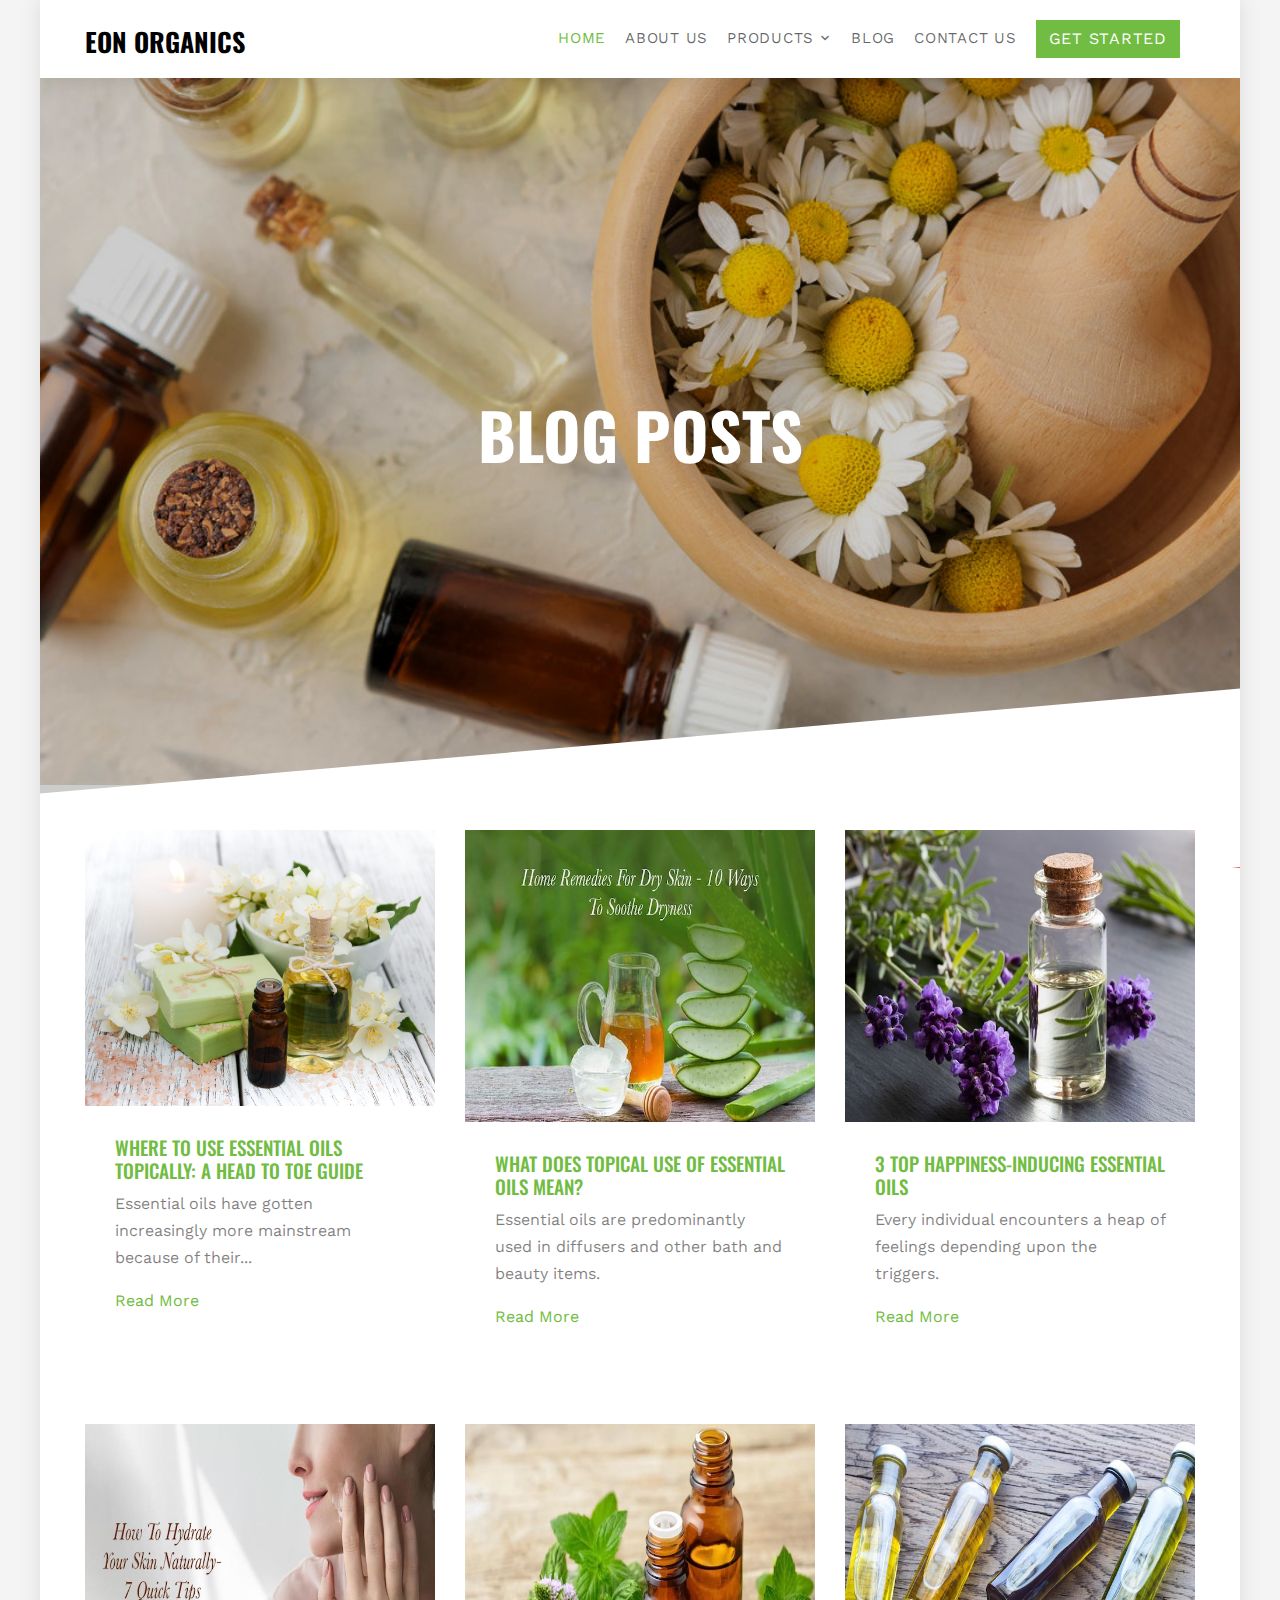
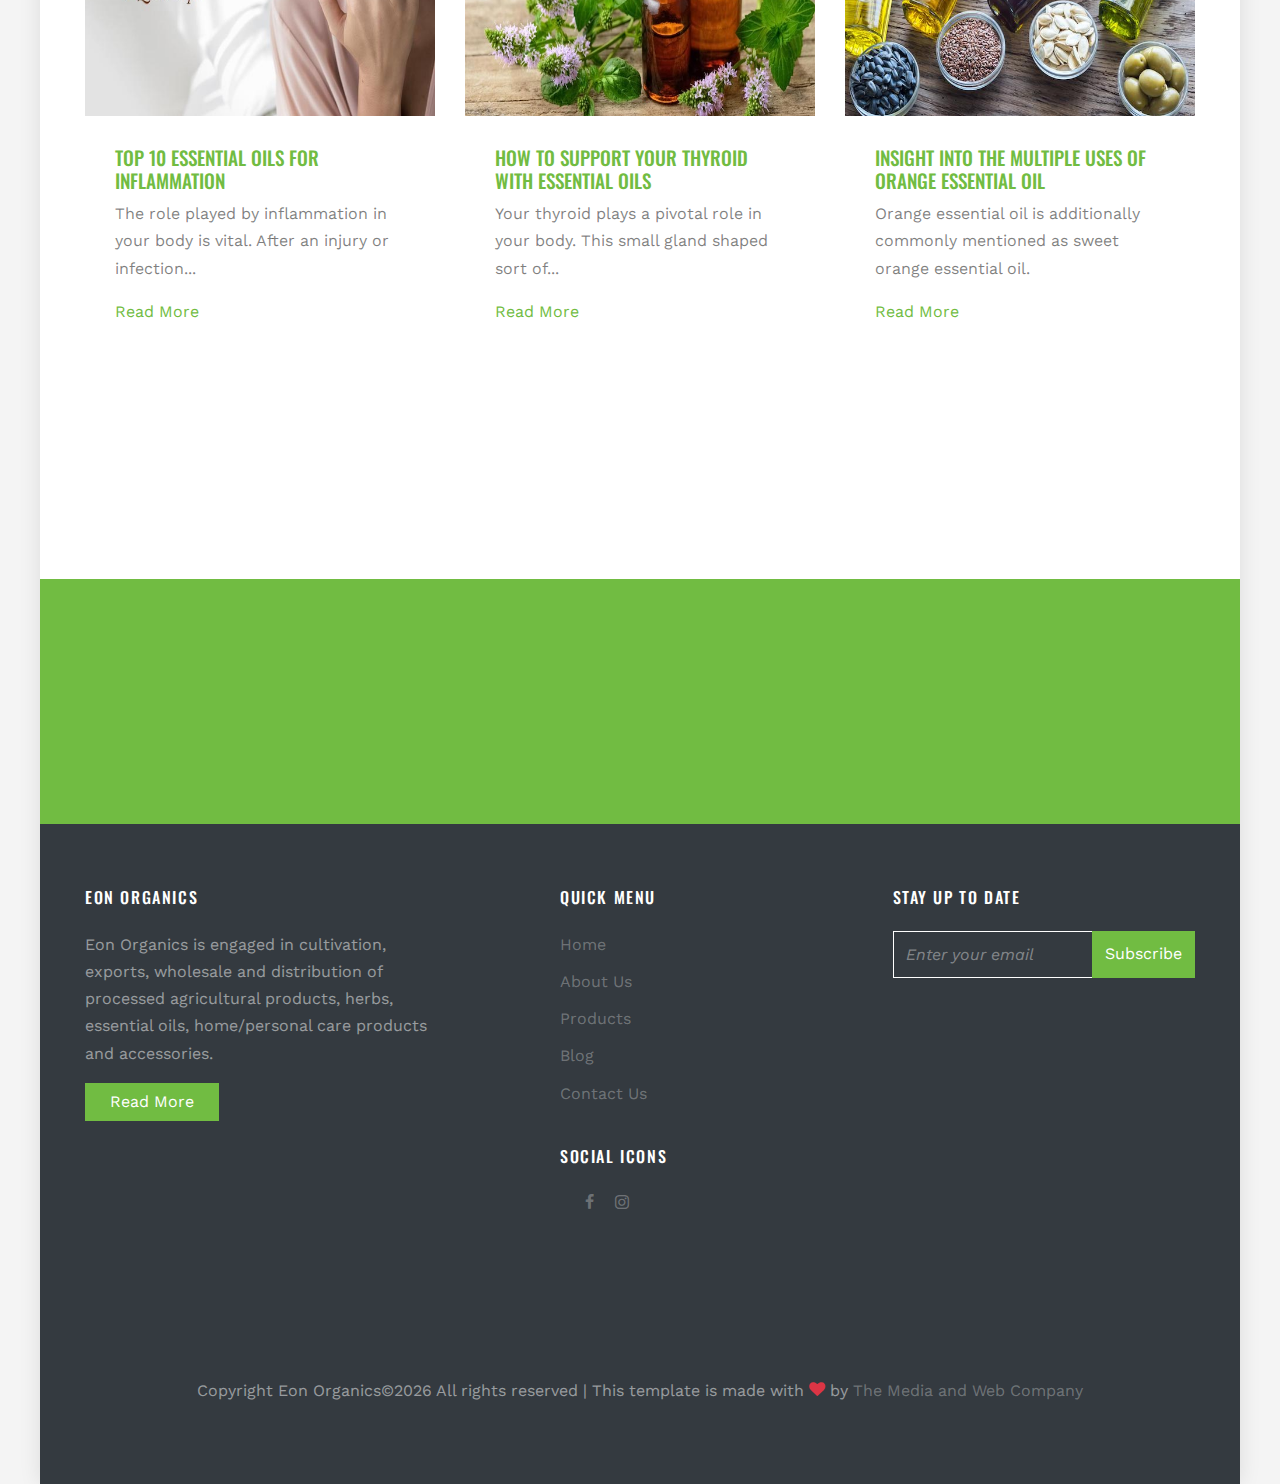
<file: blog.html>
<!DOCTYPE html>
<html lang="en">
  <head>
    <title>EON ORGANICS</title>
    <meta charset="utf-8">
    <meta name="viewport" content="width=device-width, initial-scale=1, shrink-to-fit=no">


    <link href="https://fonts.googleapis.com/css?family=Oswald:400,700|Work+Sans:300,400,700" rel="stylesheet">
    <link rel="stylesheet" href="fonts/icomoon/style.css">

    <link rel="stylesheet" href="css/bootstrap.min.css">
    <link rel="stylesheet" href="css/magnific-popup.css">
    <link rel="stylesheet" href="css/jquery-ui.css">
    <link rel="stylesheet" href="css/owl.carousel.min.css">
    <link rel="stylesheet" href="css/owl.theme.default.min.css">
    <link rel="stylesheet" href="css/bootstrap-datepicker.css">
    <link rel="stylesheet" href="css/animate.css">

    <link rel="stylesheet" href="fonts/flaticon/font/flaticon.css">

    <link rel="stylesheet" href="css/aos.css">

    <link rel="stylesheet" href="css/style.css">

  </head>
  <body>



  <div class="site-wrap">



    <div class="site-mobile-menu">
      <div class="site-mobile-menu-header">
        <div class="site-mobile-menu-close mt-3">
          <span class="icon-close2 js-menu-toggle"></span>
        </div>
      </div>
      <div class="site-mobile-menu-body"></div>
    </div> <!-- .site-mobile-menu -->


    <div class="site-navbar-wrap js-site-navbar bg-white">

      <div class="container">
        <div class="site-navbar bg-light">
          <div class="row align-items-center">
            <div class="col-2">
              <h2 class="mb-0 site-logo"><a href="index.html" class="font-weight-bold text-uppercase">Eon Organics</a></h2>
            </div>
            <div class="col-10">
              <nav class="site-navigation text-right" role="navigation">
                <div class="container">
                  <div class="d-inline-block d-lg-none ml-md-0 mr-auto py-3"><a href="#" class="site-menu-toggle js-menu-toggle text-black"><span class="icon-menu h3"></span></a></div>

                  <ul class="site-menu js-clone-nav d-none d-lg-block">
                    <li class="active"><a href="index.html">Home</a></li>
                    <li><a href="why-choose-us.html">About Us</a></li>
                    <li class="has-children">
                      <a href="gallery.html">Products</a>
                      <ul class="dropdown arrow-top">
                        <li><a href="gallery.html">Categorty1</a></li>
                        <li><a href="gallery copy.html">Category2</a></li>
                        <li><a href="gallery copy 2.html">Category3</a></li>
                      </ul>
                    </li>
                    <li><a href="blog.html">Blog</a></li>
                    <li><a href="contact.html">Contact Us</a></li>
                    <li><a href="contact.html"><span class="d-inline-block bg-primary text-white btn btn-primary">Get Started</span></a></li>
                  </ul>
                </div>
              </nav>
            </div>
          </div>
        </div>
      </div>
    </div>

    <div class="site-blocks-cover inner-page overlay" style="background-image: url(images/camomille-cheveux-blondir-1-1050x675.jpg);" data-aos="fade" data-stellar-background-ratio="0.5">
      <div class="row align-items-center justify-content-center">
        <div class="col-md-5 text-center" data-aos="fade">
          <h1 class="text-uppercase">Blog Posts</h1>

        </div>
      </div>
    </div>

    <div class="slant-1"></div>



  <div class="site-section first-section" data-aos="fade">
      <div class="container">
        <div class="row mb-5">
          <div class="col-md-6 col-lg-4 mb-5">
            <div class="media-image">
              <a href="single.html"><img src="images/GettyImages-632218256-scaled.jpg" alt="Image" class="img-fluid"></a>
              <div class="media-image-body">
                <h2 class="font-secondary text-uppercase"><a href="single.html">Where to Use Essential Oils Topically: A Head to Toe Guide</a></h2>

                <p>Essential oils have gotten increasingly more mainstream because of their...</p>
                <p><a href="#">Read More</a></p>
              </div>
            </div>
          </div>
          <div class="col-md-6 col-lg-4 mb-5">
            <div class="media-image">
              <a href="single.html"><img src="images/Home-Remedies-For-Dry-Skin-10-Ways-To-Soothe-Dryness_1050X600px-1-1.jpg" alt="Image" class="img-fluid"></a>
              <div class="media-image-body">
                <h2 class="font-secondary text-uppercase"><a href="single.html">What Does Topical Use of Essential Oils Mean?</a></h2>

                <p>Essential oils are predominantly used in diffusers and other bath and beauty items.</p>
                <p><a href="#">Read More</a></p>
              </div>
            </div>
          </div>
          <div class="col-md-6 col-lg-4 mb-5">
            <div class="media-image">
              <a href="single.html"><img src="images/Few-essential-oils-met-label-spec-in-recent-test_wrbm_large.jpg" alt="Image" class="img-fluid"></a>
              <div class="media-image-body">
                <h2 class="font-secondary text-uppercase"><a href="single.html">3 Top Happiness-Inducing Essential Oils</a></h2>

                <p>Every individual encounters a heap of feelings depending upon the triggers.</p>
                <p><a href="#">Read More</a></p>
              </div>
            </div>
          </div>

          <div class="col-md-6 col-lg-4 mb-5">
            <div class="media-image">
              <a href="single.html"><img src="images/KAMA_March2021_BlogHeader_How-To-Hydrate-Your-Skin-Naturally-7-Quick-Tips_1050X600px.jpg" alt="Image" class="img-fluid"></a>
              <div class="media-image-body">
                <h2 class="font-secondary text-uppercase"><a href="single.html">Top 10 Essential Oils For Inflammation</a></h2>

                <p>The role played by inflammation in your body is vital. After an injury or infection...</p>
                <p><a href="#">Read More</a></p>
              </div>
            </div>
          </div>
          <div class="col-md-6 col-lg-4 mb-5">
            <div class="media-image">
              <a href="single.html"><img src="images/mentheverte-AmyLv.jpg" alt="Image" class="img-fluid"></a>
              <div class="media-image-body">
                <h2 class="font-secondary text-uppercase"><a href="single.html">How To Support Your Thyroid With Essential Oils</a></h2>

                <p>Your thyroid plays a pivotal role in your body. This small gland shaped sort of...</p>
                <p><a href="#">Read More</a></p>
              </div>
            </div>
          </div>
          <div class="col-md-6 col-lg-4 mb-5">
            <div class="media-image">
              <a href="single.html"><img src="images/les-bienfaits-des-huiles-vegetales.jpg" alt="Image" class="img-fluid"></a>
              <div class="media-image-body">
                <h2 class="font-secondary text-uppercase"><a href="single.html">Insight Into The Multiple Uses Of Orange Essential Oil</a></h2>

                <p>Orange essential oil is additionally commonly mentioned as sweet orange essential oil.</p>
                <p><a href="#">Read More</a></p>
              </div>
            </div>
          </div>
        </div>


      </div>
    </div>



    <div class="py-5 bg-primary">
      <div class="container">
        <div class="row align-items-center justify-content-center">
          <div class="col-md-6 text-center mb-3 mb-md-0">
            <h2 class="text-uppercase text-white mb-4" data-aos="fade-up">Discover our range of Organic Products</h2>
            <a href="gallery.html" class="btn btn-bg-primary font-secondary text-uppercase" data-aos="fade-up" data-aos-delay="100">View More</a>
          </div>
        </div>
      </div>
    </div>

    <footer class="site-footer bg-dark">
      <div class="container">


        <div class="row">
          <div class="col-md-4 mb-4 mb-md-0">
            <h3 class="footer-heading mb-4 text-white">Eon Organics</h3>
            <p>Eon Organics is engaged in cultivation, exports, wholesale and distribution of processed agricultural products, herbs, essential oils, home/personal care products and accessories.</p>
            <p><a href="why-choose-us.html" class="btn btn-primary text-white px-4">Read More</a></p>
          </div>
          <div class="col-md-7 mb-4 mb-md-0 ml-auto">
            <div class="row mb-4">
              <div class="col-md-6">
                <h3 class="footer-heading mb-4 text-white">Quick Menu</h3>
                  <ul class="list-unstyled">
                    <li><a href="index.html">Home</a></li>
                    <li><a href="why-choose-us.html">About Us</a></li>
                    <li><a href="gallery.html">Products</a></li>
                    <li><a href="blog.html">Blog</a></li>
                    <li><a href="contact.html">Contact Us</a></li>

                  </ul>
              </div>
              <div class="col-md-6">
                <h3 class="footer-heading mb-4 text-white">Stay up to date</h3>
                <form action="#" class="d-flex footer-subscribe">
                  <input type="text" class="form-control rounded-0" placeholder="Enter your email">
                  <input type="submit" class="btn btn-primary rounded-0" value="Subscribe">
                </form>

              </div>
            </div>

            <div class="row mb-5">
              <div class="col-md-12">
              <h3 class="footer-heading mb-4 text-white">Social Icons</h3></div>
              <ul>
                <a href="#" class="pb-2 pr-2 pl-0"><span class="icon-facebook"></span></a>
                <a href="#" class="p-2"><span class="icon-instagram"></span></a>
              </ul>
            </div>
            </div>
          </div>



        </div>
        <div class="row pt-5 mt-5 text-center">
          <div class="col-md-12">
            <p>

            Copyright Eon Organics&copy;<script>document.write(new Date().getFullYear());</script> All rights reserved | This template is made with <i class="icon-heart text-danger" aria-hidden="true"></i> by <a href="https://tmwc.tech" target="_blank" >The Media and Web Company</a>

            </p>

          </div>

        </div>
      </div>
    </footer>
  </div>

  <script src="js/jquery-3.3.1.min.js"></script>
  <script src="js/jquery-migrate-3.0.1.min.js"></script>
  <script src="js/jquery-ui.js"></script>
  <script src="js/popper.min.js"></script>
  <script src="js/bootstrap.min.js"></script>
  <script src="js/owl.carousel.min.js"></script>
  <script src="js/jquery.stellar.min.js"></script>

  <script src="js/jquery.waypoints.min.js"></script>
  <script src="js/jquery.animateNumber.min.js"></script>
  <script src="js/aos.js"></script>

  <script src="js/main.js"></script>


  </body>
</html>
</file>
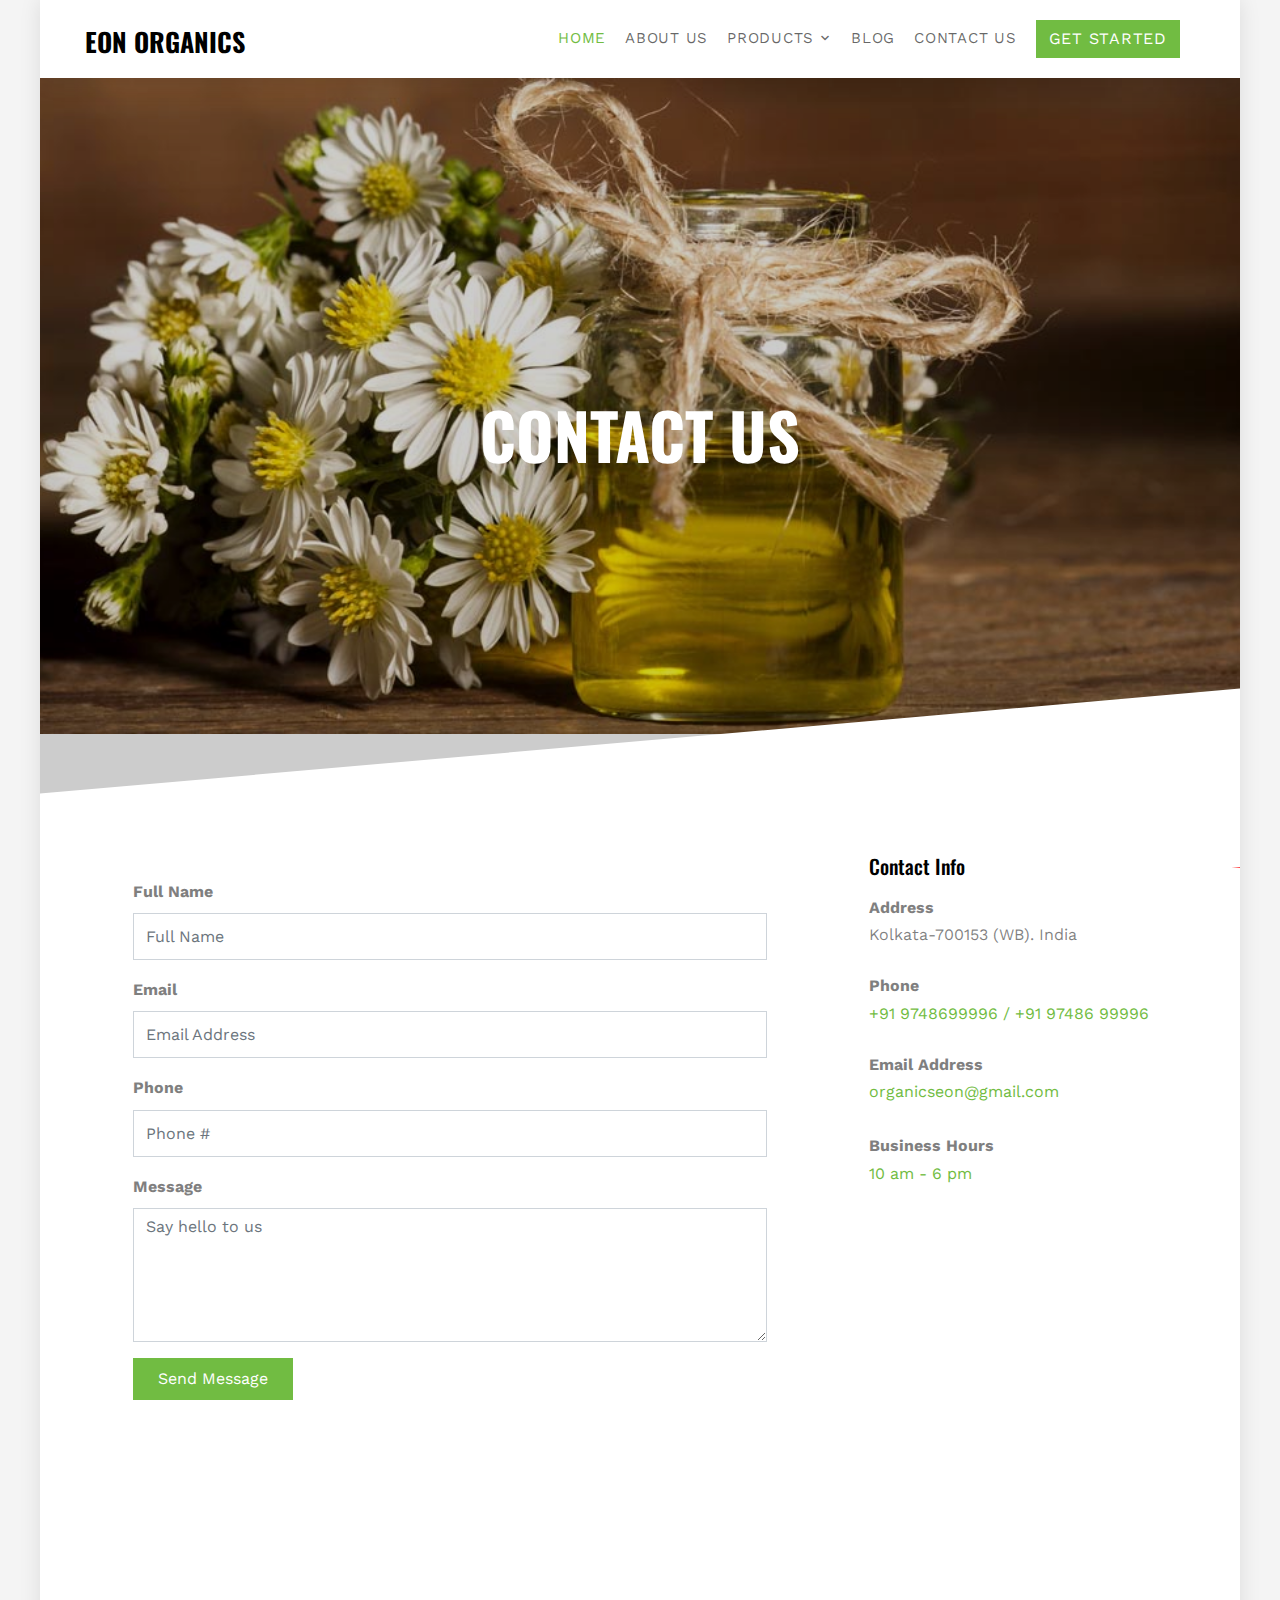
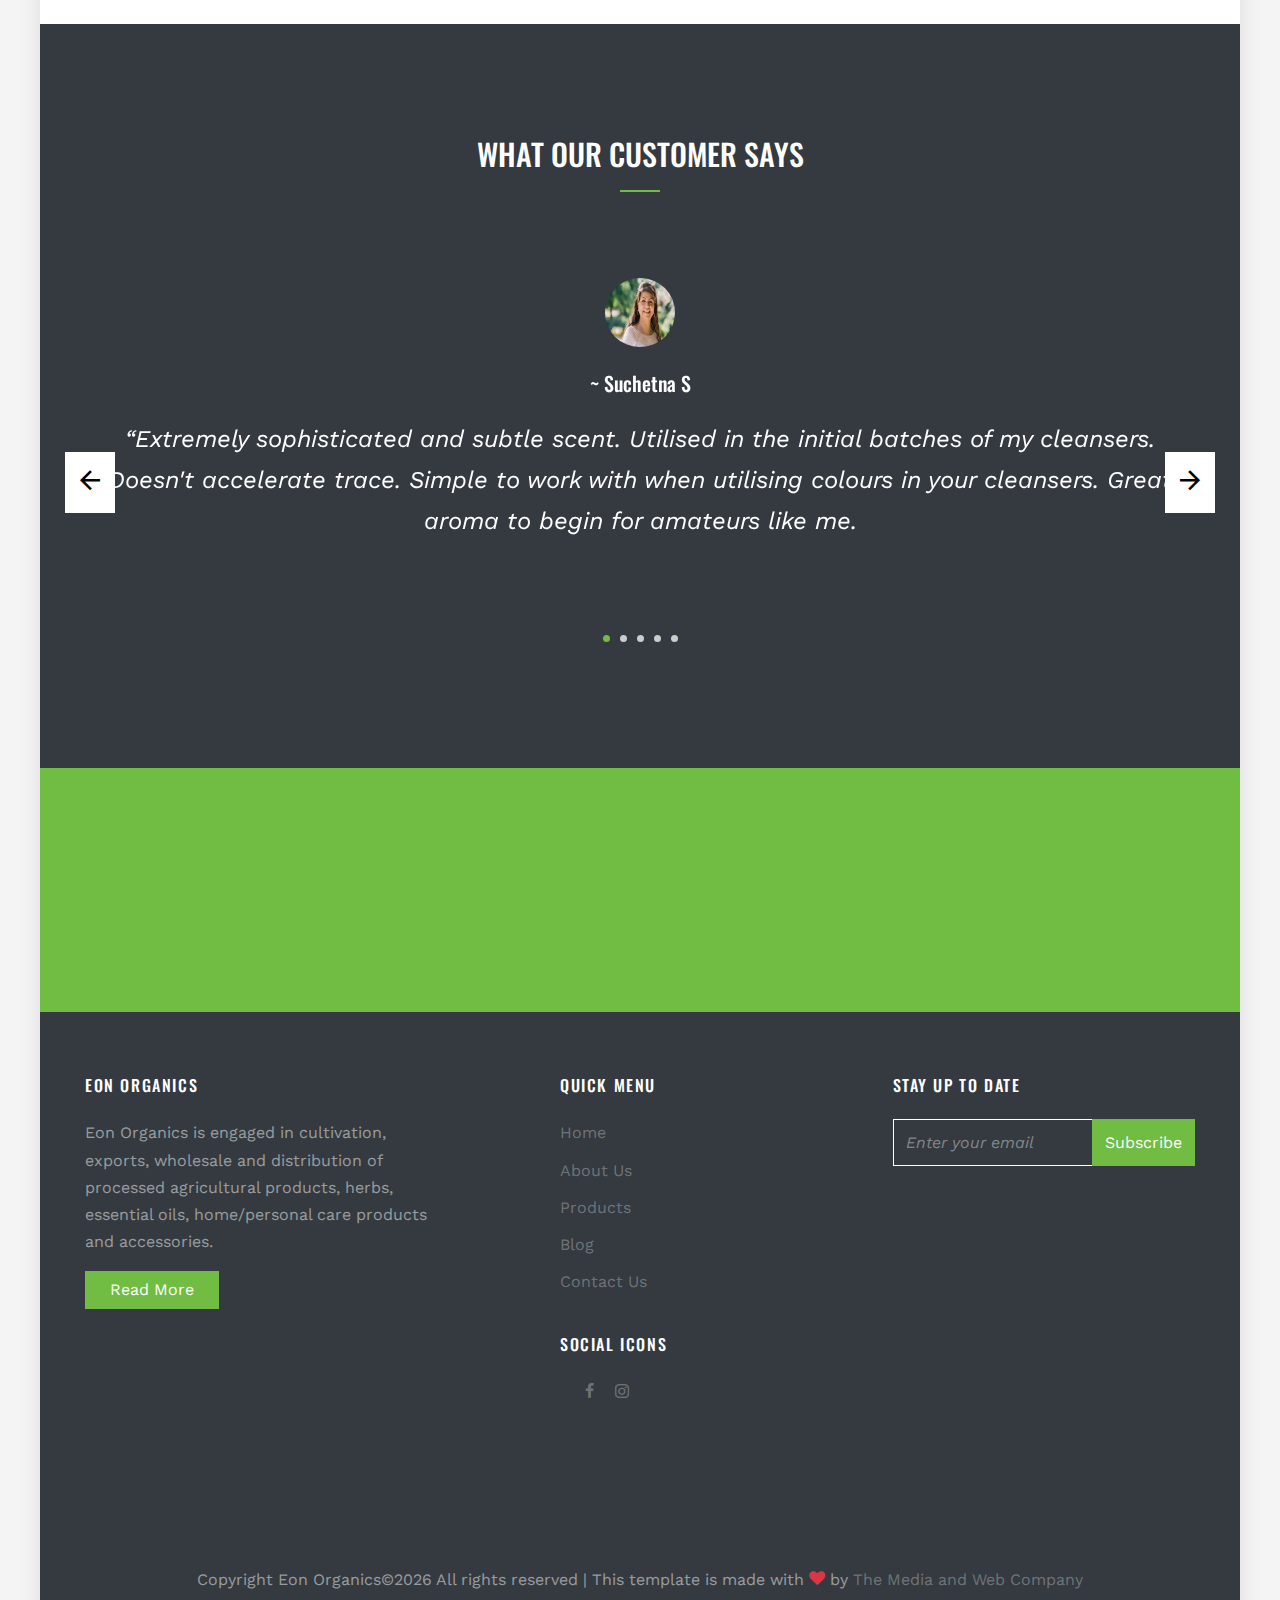
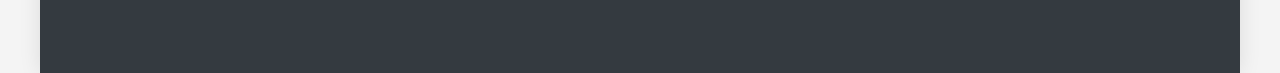
<file: contact.html>
<!DOCTYPE html>
<html lang="en">
  <head>
    <title>EON ORGANICS</title>
    <meta charset="utf-8">
    <meta name="viewport" content="width=device-width, initial-scale=1, shrink-to-fit=no">


    <link href="https://fonts.googleapis.com/css?family=Oswald:400,700|Work+Sans:300,400,700" rel="stylesheet">
    <link rel="stylesheet" href="fonts/icomoon/style.css">

    <link rel="stylesheet" href="css/bootstrap.min.css">
    <link rel="stylesheet" href="css/magnific-popup.css">
    <link rel="stylesheet" href="css/jquery-ui.css">
    <link rel="stylesheet" href="css/owl.carousel.min.css">
    <link rel="stylesheet" href="css/owl.theme.default.min.css">
    <link rel="stylesheet" href="css/bootstrap-datepicker.css">
    <link rel="stylesheet" href="css/animate.css">

    <link rel="stylesheet" href="fonts/flaticon/font/flaticon.css">

    <link rel="stylesheet" href="css/aos.css">

    <link rel="stylesheet" href="css/style.css">

  </head>
  <body>



  <div class="site-wrap">



    <div class="site-mobile-menu">
      <div class="site-mobile-menu-header">
        <div class="site-mobile-menu-close mt-3">
          <span class="icon-close2 js-menu-toggle"></span>
        </div>
      </div>
      <div class="site-mobile-menu-body"></div>
    </div> <!-- .site-mobile-menu -->


    <div class="site-navbar-wrap js-site-navbar bg-white">

      <div class="container">
        <div class="site-navbar bg-light">
          <div class="row align-items-center">
            <div class="col-2">
              <h2 class="mb-0 site-logo"><a href="index.html" class="font-weight-bold text-uppercase">Eon Organics</a></h2>
            </div>
            <div class="col-10">
              <nav class="site-navigation text-right" role="navigation">
                <div class="container">
                  <div class="d-inline-block d-lg-none ml-md-0 mr-auto py-3"><a href="#" class="site-menu-toggle js-menu-toggle text-black"><span class="icon-menu h3"></span></a></div>

                  <ul class="site-menu js-clone-nav d-none d-lg-block">
                    <li class="active"><a href="index.html">Home</a></li>
                    <li><a href="why-choose-us.html">About Us</a></li>
                    <li class="has-children">
                      <a href="gallery.html">Products</a>
                      <ul class="dropdown arrow-top">
                        <li><a href="gallery.html">Categorty1</a></li>
                        <li><a href="gallery copy.html">Category2</a></li>
                        <li><a href="gallery copy 2.html">Category3</a></li>
                      </ul>
                    </li>
                    <li><a href="blog.html">Blog</a></li>
                    <li><a href="contact.html">Contact Us</a></li>
                    <li><a href="contact.html"><span class="d-inline-block bg-primary text-white btn btn-primary">Get Started</span></a></li>
                  </ul>
                </div>
              </nav>
            </div>
          </div>
        </div>
      </div>
    </div>

    <div class="site-blocks-cover inner-page overlay" style="background-image: url(images/camomillematricaire-Nikolay-Litov.jpg);" data-aos="fade" data-stellar-background-ratio="0.5">
      <div class="row align-items-center justify-content-center">
        <div class="col-md-5 text-center" data-aos="fade">
          <h1 class="text-uppercase">Contact Us</h1>

        </div>
      </div>
    </div>

    <div class="slant-1"></div>



  <div class="site-section first-section" data-aos="fade">
      <div class="container">
        <div class="row">

          <div class="col-md-12 col-lg-8 mb-5">



            <form action="#" class="p-5 bg-white">

              <div class="row form-group">
                <div class="col-md-12 mb-3 mb-md-0">
                  <label class="font-weight-bold" for="fullname">Full Name</label>
                  <input type="text" id="fullname" class="form-control" placeholder="Full Name">
                </div>
              </div>
              <div class="row form-group">
                <div class="col-md-12">
                  <label class="font-weight-bold" for="email">Email</label>
                  <input type="email" id="email" class="form-control" placeholder="Email Address">
                </div>
              </div>


              <div class="row form-group">
                <div class="col-md-12 mb-3 mb-md-0">
                  <label class="font-weight-bold" for="phone">Phone</label>
                  <input type="text" id="phone" class="form-control" placeholder="Phone #">
                </div>
              </div>

              <div class="row form-group">
                <div class="col-md-12">
                  <label class="font-weight-bold" for="message">Message</label>
                  <textarea name="message" id="message" cols="30" rows="5" class="form-control" placeholder="Say hello to us"></textarea>
                </div>
              </div>

              <div class="row form-group">
                <div class="col-md-12">
                  <input type="submit" value="Send Message" class="btn btn-primary text-white px-4 py-2">
                </div>
              </div>


            </form>
          </div>

          <div class="col-lg-4">
            <div class="p-4 mb-3 bg-white">
              <h3 class="h5 text-black mb-3">Contact Info</h3>
              <p class="mb-0 font-weight-bold">Address</p>
              <p class="mb-4">Kolkata-700153 (WB). India</p>

              <p class="mb-0 font-weight-bold">Phone</p>
              <p class="mb-4"><a href="#">+91 9748699996 / +91 97486 99996</a></p>

              <p class="mb-0 font-weight-bold">Email Address</p>
              <p class="mb-0"><a href="#">organicseon@gmail.com</a></p><br>

              <p class="mb-0 font-weight-bold">Business Hours</p>
              <p class="mb-0"><a href="#">10 am - 6 pm</a></p>

            </div>


          </div>
        </div>
      </div>
    </div>

    <div class="site-section bg-dark block-14 nav-direction-white">

      <div class="container">

        <div class="row mb-5">
          <div class="col-md-12">
            <h2 class="site-section-heading text-center text-uppercase">What Our Customer Says</h2>
          </div>
        </div>

        <div class="nonloop-block-14 owl-carousel">


            <div class="d-block block-testimony mx-auto text-center">
              <div class="person w-25 mx-auto mb-4">
                <img src="images/istockphoto-1034297384-612x612.jpg" alt="Image" class="img-fluid rounded-circle w-25 mx-auto">
              </div>
              <div>
                <h2 class="h5 mb-4">~ Suchetna S</h2>
                <blockquote>&ldquo;Extremely sophisticated and subtle scent. Utilised in the initial batches of my cleansers. Doesn't accelerate trace. Simple to work with when utilising colours in your cleansers. Great aroma to begin for amateurs like me.</blockquote>
              </div>
            </div>

            <div class="d-block block-testimony mx-auto text-center">
              <div class="person w-25 mx-auto mb-4">
                <img src="images/istockphoto-917499044-612x612.jpg" alt="Image" class="img-fluid rounded-circle w-25 mx-auto">
              </div>
              <div>
                <h2 class="h5 mb-4">~ Rajshree M</h2>
                <blockquote>&ldquo;First time customer. I decided to buy just 3 different essential oil to give it a try. I normally use Doterra, but find them very expensive. I decided to buy lavender because I still have other brands with me and wanted to compare. I feel blessed to have found EON Organics. I am now making a list and getting ready to buy more bottles of different oils. Thank you so much.</blockquote>
              </div>
            </div>

            <div class="d-block block-testimony mx-auto text-center">
              <div class="person w-25 mx-auto mb-4">
                <img src="images/istockphoto-1142905580-640x640.jpg" alt="Image" class="img-fluid rounded-circle w-25 mx-auto">
              </div>
              <div>
                <h2 class="h5 mb-4"> ~ Chirashree G</h2>
                <blockquote>&ldquo;The essential oils I purchased from EON Organics are divine. Made a blend with Grapefruit, Lavender and Ylang Ylang, and my soap smells insanely good!! They don't accelerate trace either. Carrier oils come really well packaged, I always struggle to open them, but at least that ensures zero leakage. I am now a loyal customer.</blockquote>
              </div>
            </div>

            <div class="d-block block-testimony mx-auto text-center">
              <div class="person w-25 mx-auto mb-4">
                <img src="images/smile.jpg" alt="Image" class="img-fluid rounded-circle w-25 mx-auto">
              </div>
              <div>
                <h2 class="h5 mb-4">~ Srestha C</h2>
                <blockquote>&ldquo;Don’t think twice, just go for it. I wish I could show you all the before and after of my face. I am a person with dry acne prone skin and the Tea Tree Essential Oil has improved my skin noticeably after just 10 days of use, all my acnes have dried out giving me clear glowing skin. Thank you EON for such an amazing product.</blockquote>
              </div>
            </div>

            <div class="d-block block-testimony mx-auto text-center">
              <div class="person w-25 mx-auto mb-4">
                <img src="images/testimonial-2.jpg" alt="Image" class="img-fluid rounded-circle w-25 mx-auto">
              </div>
              <div>
                <h2 class="h5 mb-4">~ Sharmi M</h2>
                <blockquote>&ldquo;The Lemon Essential Oil is the best for skin lightening and even skin tone. Removed my tan completely and gave me an even tone. Just a drop works wonders. Thank you EON.</blockquote>
              </div>
            </div>

        </div>

      </div>

    </div>

    <div class="py-5 bg-primary">
      <div class="container">
        <div class="row align-items-center justify-content-center">
          <div class="col-md-6 text-center mb-3 mb-md-0">
            <h2 class="text-uppercase text-white mb-4" data-aos="fade-up">Discover our range of Organic Products</h2>
            <a href="#" class="btn btn-bg-primary font-secondary text-uppercase" data-aos="fade-up" data-aos-delay="100">View More</a>
          </div>
        </div>
      </div>
    </div>

    <footer class="site-footer bg-dark">
      <div class="container">


        <div class="row">
          <div class="col-md-4 mb-4 mb-md-0">
            <h3 class="footer-heading mb-4 text-white">Eon Organics</h3>
            <p>Eon Organics is engaged in cultivation, exports, wholesale and distribution of processed agricultural products, herbs, essential oils, home/personal care products and accessories.</p>
            <p><a href="why-choose-us.html" class="btn btn-primary text-white px-4">Read More</a></p>
          </div>
          <div class="col-md-7 mb-4 mb-md-0 ml-auto">
            <div class="row mb-4">
              <div class="col-md-6">
                <h3 class="footer-heading mb-4 text-white">Quick Menu</h3>
                  <ul class="list-unstyled">
                    <li><a href="index.html">Home</a></li>
                    <li><a href="why-choose-us.html">About Us</a></li>
                    <li><a href="gallery.html">Products</a></li>
                    <li><a href="blog.html">Blog</a></li>
                    <li><a href="contact.html">Contact Us</a></li>

                  </ul>
              </div>
              <div class="col-md-6">
                <h3 class="footer-heading mb-4 text-white">Stay up to date</h3>
                <form action="#" class="d-flex footer-subscribe">
                  <input type="text" class="form-control rounded-0" placeholder="Enter your email">
                  <input type="submit" class="btn btn-primary rounded-0" value="Subscribe">
                </form>

              </div>
            </div>

            <div class="row mb-5">
              <div class="col-md-12">
              <h3 class="footer-heading mb-4 text-white">Social Icons</h3></div>
              <ul>
                <a href="#" class="pb-2 pr-2 pl-0"><span class="icon-facebook"></span></a>
                <a href="#" class="p-2"><span class="icon-instagram"></span></a>
              </ul>
            </div>
            </div>
          </div>



        </div>
        <div class="row pt-5 mt-5 text-center">
          <div class="col-md-12">
            <p>

            Copyright Eon Organics&copy;<script>document.write(new Date().getFullYear());</script> All rights reserved | This template is made with <i class="icon-heart text-danger" aria-hidden="true"></i> by <a href="https://tmwc.tech" target="_blank" >The Media and Web Company</a>

            </p>

          </div>

        </div>
      </div>
    </footer>
  </div>

  <script src="js/jquery-3.3.1.min.js"></script>
  <script src="js/jquery-migrate-3.0.1.min.js"></script>
  <script src="js/jquery-ui.js"></script>
  <script src="js/popper.min.js"></script>
  <script src="js/bootstrap.min.js"></script>
  <script src="js/owl.carousel.min.js"></script>
  <script src="js/jquery.stellar.min.js"></script>

  <script src="js/jquery.waypoints.min.js"></script>
  <script src="js/jquery.animateNumber.min.js"></script>
  <script src="js/aos.js"></script>

  <script src="js/main.js"></script>



  </body>
</html>
</file>
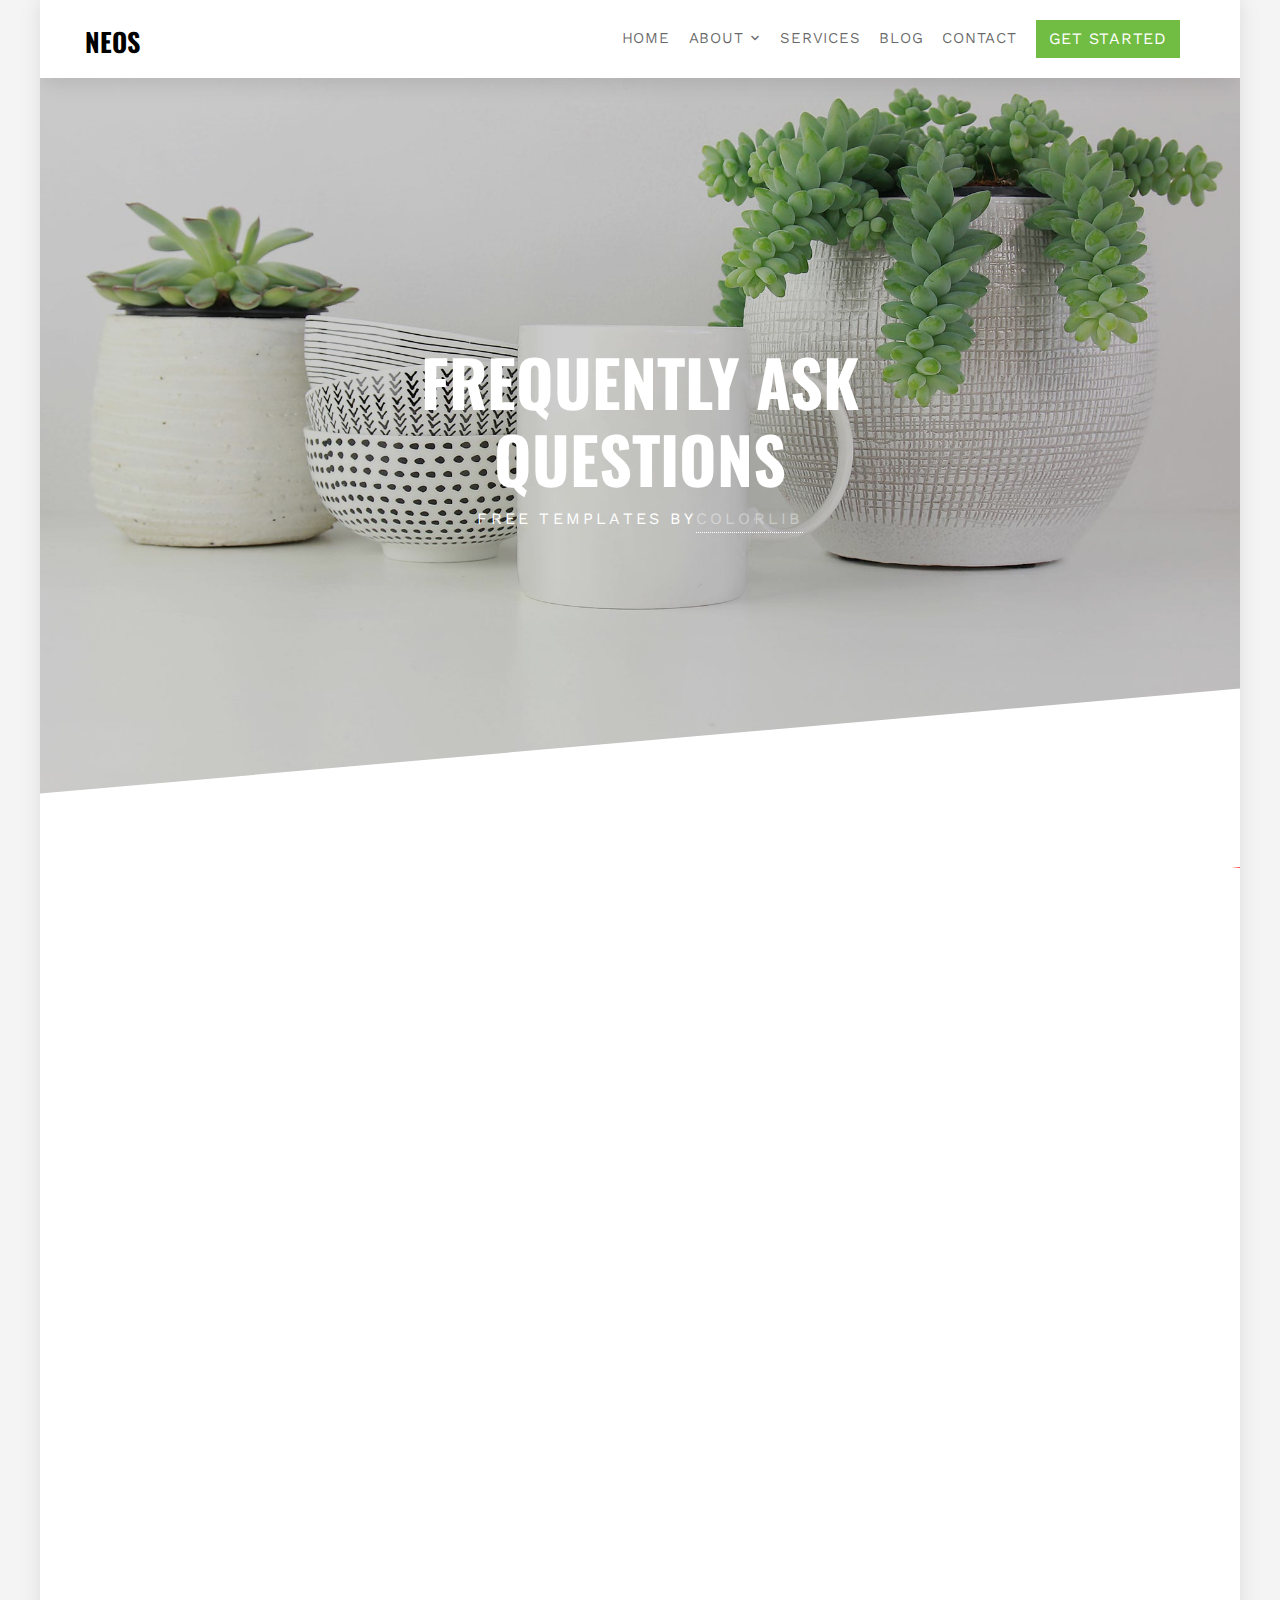
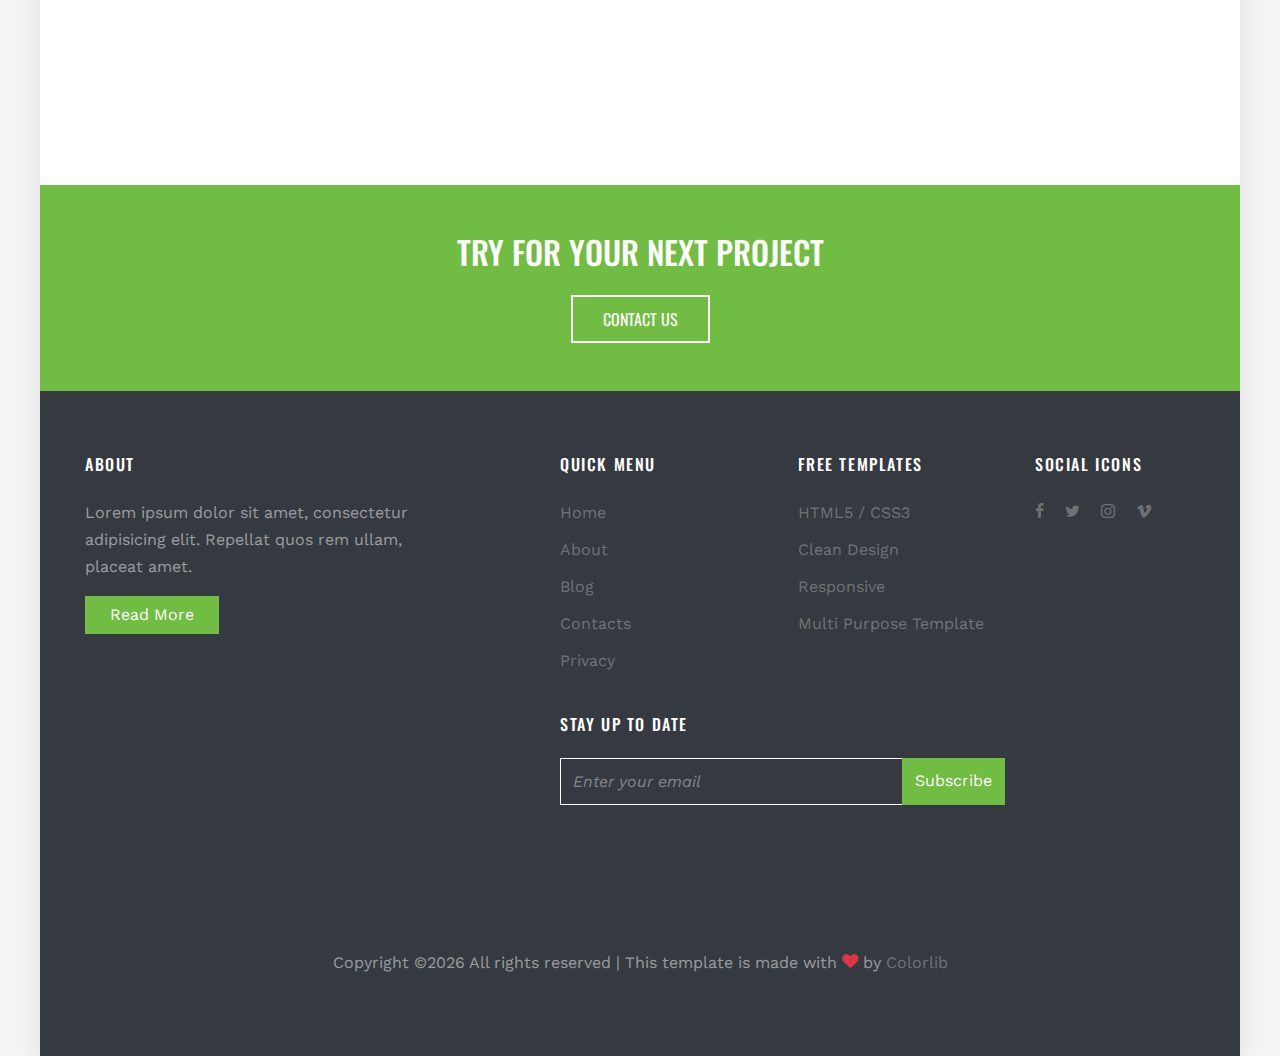
<file: faq.html>
<!DOCTYPE html>
<html lang="en">
  <head>
    <title>Neos &mdash; Website Template by Colorlib</title>
    <meta charset="utf-8">
    <meta name="viewport" content="width=device-width, initial-scale=1, shrink-to-fit=no">


    <link href="https://fonts.googleapis.com/css?family=Oswald:400,700|Work+Sans:300,400,700" rel="stylesheet">
    <link rel="stylesheet" href="fonts/icomoon/style.css">

    <link rel="stylesheet" href="css/bootstrap.min.css">
    <link rel="stylesheet" href="css/magnific-popup.css">
    <link rel="stylesheet" href="css/jquery-ui.css">
    <link rel="stylesheet" href="css/owl.carousel.min.css">
    <link rel="stylesheet" href="css/owl.theme.default.min.css">
    <link rel="stylesheet" href="css/bootstrap-datepicker.css">
    <link rel="stylesheet" href="css/animate.css">

    <link rel="stylesheet" href="fonts/flaticon/font/flaticon.css">

    <link rel="stylesheet" href="css/aos.css">

    <link rel="stylesheet" href="css/style.css">

  </head>
  <body>

  

  <div class="site-wrap">



    <div class="site-mobile-menu">
      <div class="site-mobile-menu-header">
        <div class="site-mobile-menu-close mt-3">
          <span class="icon-close2 js-menu-toggle"></span>
        </div>
      </div>
      <div class="site-mobile-menu-body"></div>
    </div> <!-- .site-mobile-menu -->


    <div class="site-navbar-wrap js-site-navbar bg-white">

      <div class="container">
        <div class="site-navbar bg-light">
          <div class="row align-items-center">
            <div class="col-2">
              <h2 class="mb-0 site-logo"><a href="index.html" class="font-weight-bold text-uppercase">Neos</a></h2>
            </div>
            <div class="col-10">
              <nav class="site-navigation text-right" role="navigation">
                <div class="container">
                  <div class="d-inline-block d-lg-none ml-md-0 mr-auto py-3"><a href="#" class="site-menu-toggle js-menu-toggle text-black"><span class="icon-menu h3"></span></a></div>

                  <ul class="site-menu js-clone-nav d-none d-lg-block">
                    <li><a href="index.html">Home</a></li>
                    <li class="has-children">
                      <a href="about.html">About</a>
                      <ul class="dropdown arrow-top">
                        <li><a href="testimonials.html">Testimonials</a></li>
                        <li><a href="gallery.html">Gallery</a></li>
                        <li class="active"><a href="faq.html">FAQ</a></li>
                        <li><a href="why-choose-us.html">Why Choose Us</a></li>
                        <li class="has-children">
                          <a href="#">Sub Menus</a>
                          <ul class="dropdown">
                            <li><a href="testimonials.html">Testimonials</a></li>
                            <li><a href="gallery.html">Gallery</a></li>
                            <li><a href="why-choose-us.html">Why Choose Us</a></li>
                          </ul>
                        </li>
                      </ul>
                    </li>
                    <li><a href="services.html">Services</a></li>
                    <li><a href="blog.html">Blog</a></li>
                    <li><a href="contact.html">Contact</a></li>
                    <li><a href="contact.html"><span class="d-inline-block bg-primary text-white btn btn-primary">Get Started</span></a></li>
                  </ul>
                </div>
              </nav>
            </div>
          </div>
        </div>
      </div>
    </div>

    <div class="site-blocks-cover inner-page overlay" style="background-image: url(images/hero_2.jpg);" data-aos="fade" data-stellar-background-ratio="0.5">
      <div class="row align-items-center justify-content-center">
        <div class="col-md-5 text-center" data-aos="fade">
          <h1 class="text-uppercase">Frequently Ask Questions</h1>
          <span class="caption d-block text-white">Free Templates by<a href="#">Colorlib</a></span>
        </div>
      </div>
    </div>

    <div class="slant-1"></div>



    <div class="pb-3 site-section first-section">
      <div class="container">
        <div class="row mb-5">
          <div class="col-md-12" data-aos="fade">
            <h2 class="site-section-heading text-center text-uppercase">Frequently Ask Questions</h2>
          </div>
        </div>
        <div class="row">
          <div class="col-md-6 col-lg-6 mb-4" data-aos="fade-up" data-aos-delay="100">
            <h3 class="d-flex align-items-center"><span class="circle-icon-wrap mr-3"><span class="icon-question"></span></span> Where to find your company?</h3>
            <p>Lorem ipsum dolor sit amet, consectetur adipisicing elit. Voluptates, sunt, laborum. Rem praesentium, necessitatibus obcaecati quas, aliquam quasi fugiat quod impedit dolorem itaque quis ab sed quibusdam, voluptatibus autem repudiandae.</p>
          </div>

          <div class="col-md-6 col-lg-6 mb-4" data-aos="fade-up" data-aos-delay="200">
            <h3 class="d-flex align-items-center"><span class="circle-icon-wrap mr-3"><span class="icon-question"></span></span> How much is the charge?</h3>
            <p>Lorem ipsum dolor sit amet, consectetur adipisicing elit. Voluptates, sunt, laborum. Rem praesentium, necessitatibus obcaecati quas, aliquam quasi fugiat quod impedit dolorem itaque quis ab sed quibusdam, voluptatibus autem repudiandae.</p>
          </div>

          <div class="col-md-6 col-lg-6 mb-4" data-aos="fade-up" data-aos-delay="100">
            <h3 class="d-flex align-items-center"><span class="circle-icon-wrap mr-3"><span class="icon-question"></span></span> Who is the author of this template?</h3>
            <p>Lorem ipsum dolor sit amet, consectetur adipisicing elit. Voluptates, sunt, laborum. Rem praesentium, necessitatibus obcaecati quas, aliquam quasi fugiat quod impedit dolorem itaque quis ab sed quibusdam, voluptatibus autem repudiandae.</p>
          </div>

          <div class="col-md-6 col-lg-6 mb-4" data-aos="fade-up" data-aos-delay="200">
            <h3 class="d-flex align-items-center"><span class="circle-icon-wrap mr-3"><span class="icon-question"></span></span> Is it free?</h3>
            <p>Lorem ipsum dolor sit amet, consectetur adipisicing elit. Voluptates, sunt, laborum. Rem praesentium, necessitatibus obcaecati quas, aliquam quasi fugiat quod impedit dolorem itaque quis ab sed quibusdam, voluptatibus autem repudiandae.</p>
          </div>

          <div class="col-md-6 col-lg-6 mb-4" data-aos="fade-up" data-aos-delay="100">
            <h3 class="d-flex align-items-center"><span class="circle-icon-wrap mr-3"><span class="icon-question"></span></span> Where to find your company?</h3>
            <p>Lorem ipsum dolor sit amet, consectetur adipisicing elit. Voluptates, sunt, laborum. Rem praesentium, necessitatibus obcaecati quas, aliquam quasi fugiat quod impedit dolorem itaque quis ab sed quibusdam, voluptatibus autem repudiandae.</p>
          </div>

          <div class="col-md-6 col-lg-6 mb-4" data-aos="fade-up" data-aos-delay="200">
            <h3 class="d-flex align-items-center"><span class="circle-icon-wrap mr-3"><span class="icon-question"></span></span> How much is the charge?</h3>
            <p>Lorem ipsum dolor sit amet, consectetur adipisicing elit. Voluptates, sunt, laborum. Rem praesentium, necessitatibus obcaecati quas, aliquam quasi fugiat quod impedit dolorem itaque quis ab sed quibusdam, voluptatibus autem repudiandae.</p>
          </div>

          <div class="col-md-6 col-lg-6 mb-4" data-aos="fade-up" data-aos-delay="100">
            <h3 class="d-flex align-items-center"><span class="circle-icon-wrap mr-3"><span class="icon-question"></span></span> Who is the author of this template?</h3>
            <p>Lorem ipsum dolor sit amet, consectetur adipisicing elit. Voluptates, sunt, laborum. Rem praesentium, necessitatibus obcaecati quas, aliquam quasi fugiat quod impedit dolorem itaque quis ab sed quibusdam, voluptatibus autem repudiandae.</p>
          </div>

          <div class="col-md-6 col-lg-6 mb-4" data-aos="fade-up" data-aos-delay="200">
            <h3 class="d-flex align-items-center"><span class="circle-icon-wrap mr-3"><span class="icon-question"></span></span> Is it free?</h3>
            <p>Lorem ipsum dolor sit amet, consectetur adipisicing elit. Voluptates, sunt, laborum. Rem praesentium, necessitatibus obcaecati quas, aliquam quasi fugiat quod impedit dolorem itaque quis ab sed quibusdam, voluptatibus autem repudiandae.</p>
          </div>
        </div>
      </div>
    </div>

    <div class="py-5 bg-primary">
      <div class="container">
        <div class="row align-items-center justify-content-center">
          <div class="col-md-6 text-center mb-3 mb-md-0">
            <h2 class="text-uppercase text-white mb-4">Try For Your Next Project</h2>
            <a href="#" class="btn btn-bg-primary font-secondary text-uppercase">Contact Us</a>
          </div>
        </div>
      </div>
    </div>

    <footer class="site-footer bg-dark">
      <div class="container">


        <div class="row">
          <div class="col-md-4 mb-4 mb-md-0">
            <h3 class="footer-heading mb-4 text-white">About</h3>
            <p>Lorem ipsum dolor sit amet, consectetur adipisicing elit. Repellat quos rem ullam, placeat amet.</p>
            <p><a href="#" class="btn btn-primary text-white px-4">Read More</a></p>
          </div>
          <div class="col-md-5 mb-4 mb-md-0 ml-auto">
            <div class="row mb-4">
              <div class="col-md-6">
                <h3 class="footer-heading mb-4 text-white">Quick Menu</h3>
                  <ul class="list-unstyled">
                    <li><a href="#">Home</a></li>
                    <li><a href="#">About</a></li>
                    <li><a href="#">Blog</a></li>
                    <li><a href="#">Contacts</a></li>
                    <li><a href="#">Privacy</a></li>
                  </ul>
              </div>
              <div class="col-md-6">
                <h3 class="footer-heading mb-4 text-white">Free Templates</h3>
                  <ul class="list-unstyled">
                    <li><a href="#">HTML5 / CSS3</a></li>
                    <li><a href="#">Clean Design</a></li>
                    <li><a href="#">Responsive</a></li>
                    <li><a href="#">Multi Purpose Template</a></li>
                  </ul>
              </div>
            </div>

            <div class="row mb-5">
              <div class="col-md-12">
              <h3 class="footer-heading mb-4 text-white">Stay up to date</h3>
              <form action="#" class="d-flex footer-subscribe">
                <input type="text" class="form-control rounded-0" placeholder="Enter your email">
                <input type="submit" class="btn btn-primary rounded-0" value="Subscribe">
              </form>
            </div>
            </div>
          </div>


          <div class="col-md-2">

            <div class="row">
            <div class="col-md-12"><h3 class="footer-heading mb-4 text-white">Social Icons</h3></div>
              <div class="col-md-12">
                <p>
                  <a href="#" class="pb-2 pr-2 pl-0"><span class="icon-facebook"></span></a>
                  <a href="#" class="p-2"><span class="icon-twitter"></span></a>
                  <a href="#" class="p-2"><span class="icon-instagram"></span></a>
                  <a href="#" class="p-2"><span class="icon-vimeo"></span></a>

                </p>
              </div>
          </div>
          </div>
        </div>
        <div class="row pt-5 mt-5 text-center">
          <div class="col-md-12">
            <p>
            <!-- Link back to Colorlib can't be removed. Template is licensed under CC BY 3.0. -->
            Copyright &copy;<script>document.write(new Date().getFullYear());</script> All rights reserved | This template is made with <i class="icon-heart text-danger" aria-hidden="true"></i> by <a href="https://colorlib.com" target="_blank" >Colorlib</a>
            <!-- Link back to Colorlib can't be removed. Template is licensed under CC BY 3.0. -->
            </p>


          </div>

        </div>
      </div>
    </footer>
  </div>

  <script src="js/jquery-3.3.1.min.js"></script>
  <script src="js/jquery-migrate-3.0.1.min.js"></script>
  <script src="js/jquery-ui.js"></script>
  <script src="js/popper.min.js"></script>
  <script src="js/bootstrap.min.js"></script>
  <script src="js/owl.carousel.min.js"></script>
  <script src="js/jquery.stellar.min.js"></script>

  <script src="js/jquery.waypoints.min.js"></script>
  <script src="js/jquery.animateNumber.min.js"></script>
  <script src="js/aos.js"></script>

  <script src="js/main.js"></script>



  </body>
</html>
</file>
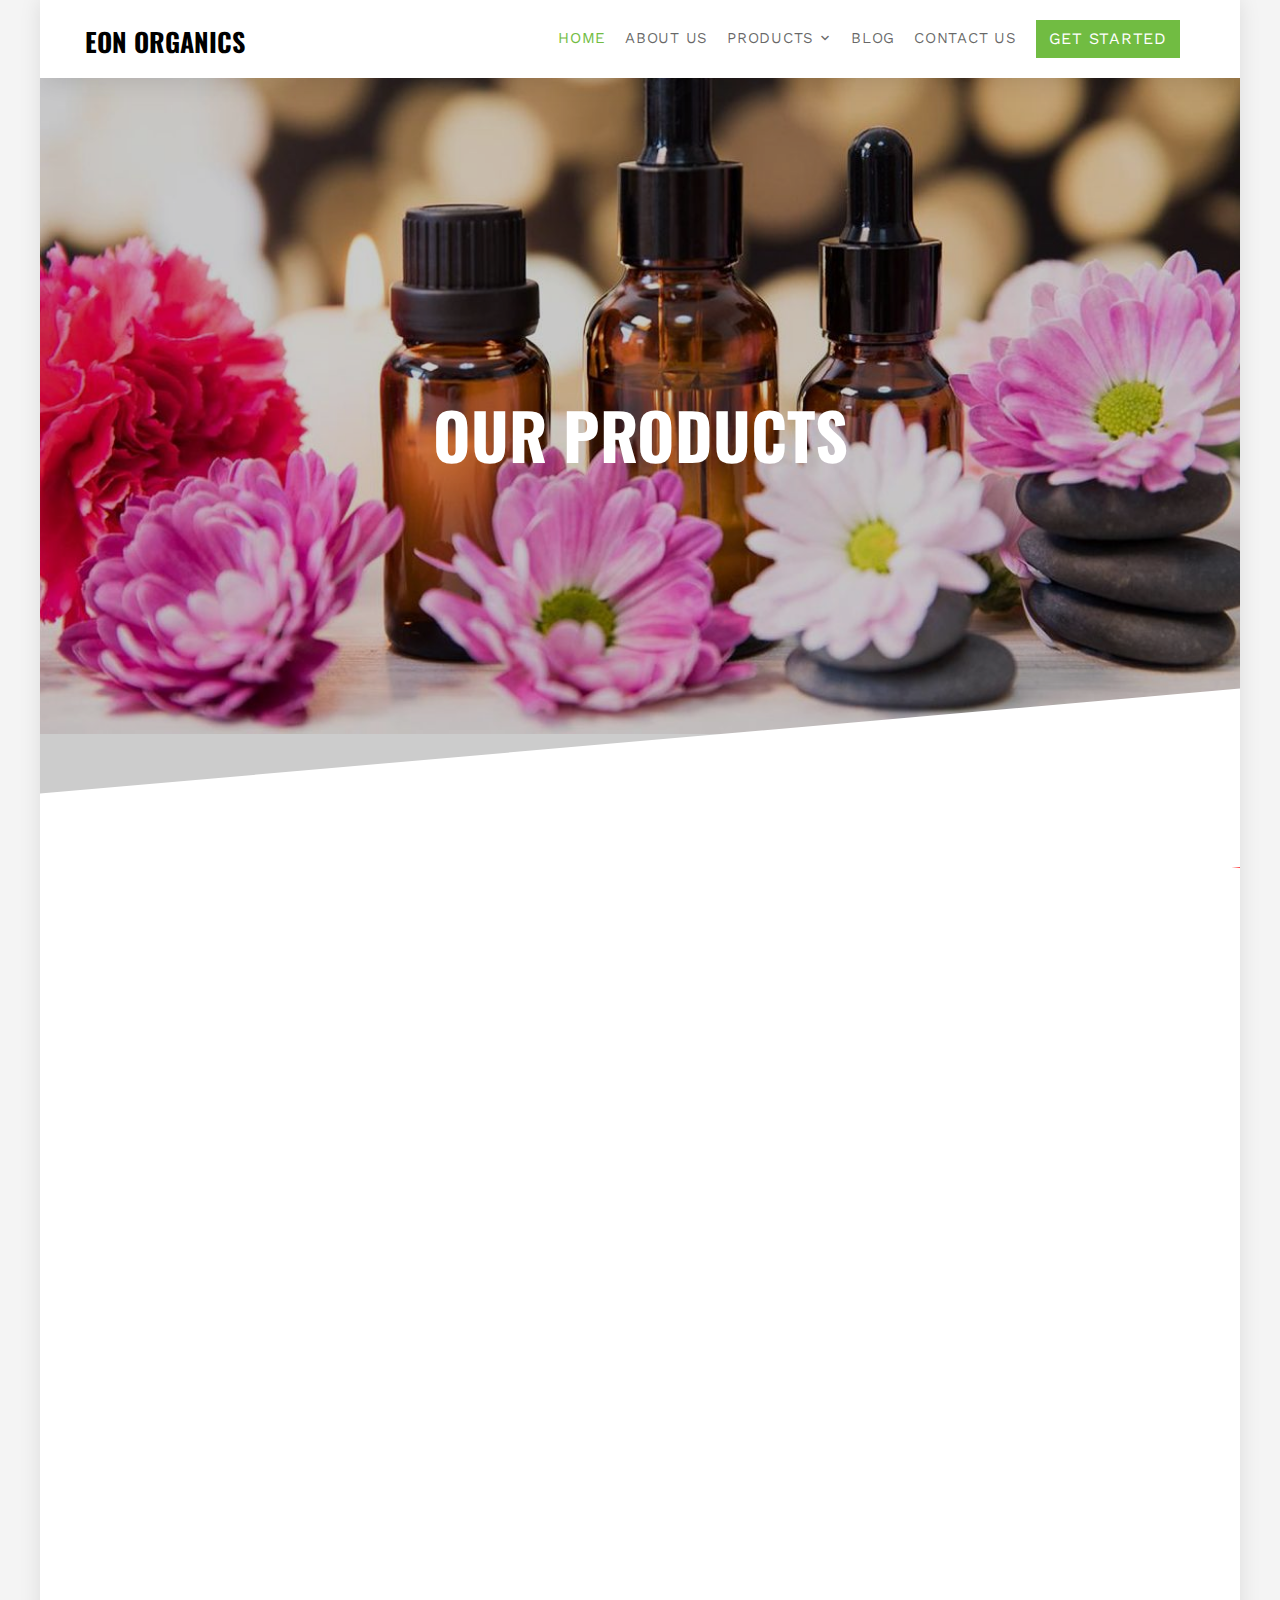
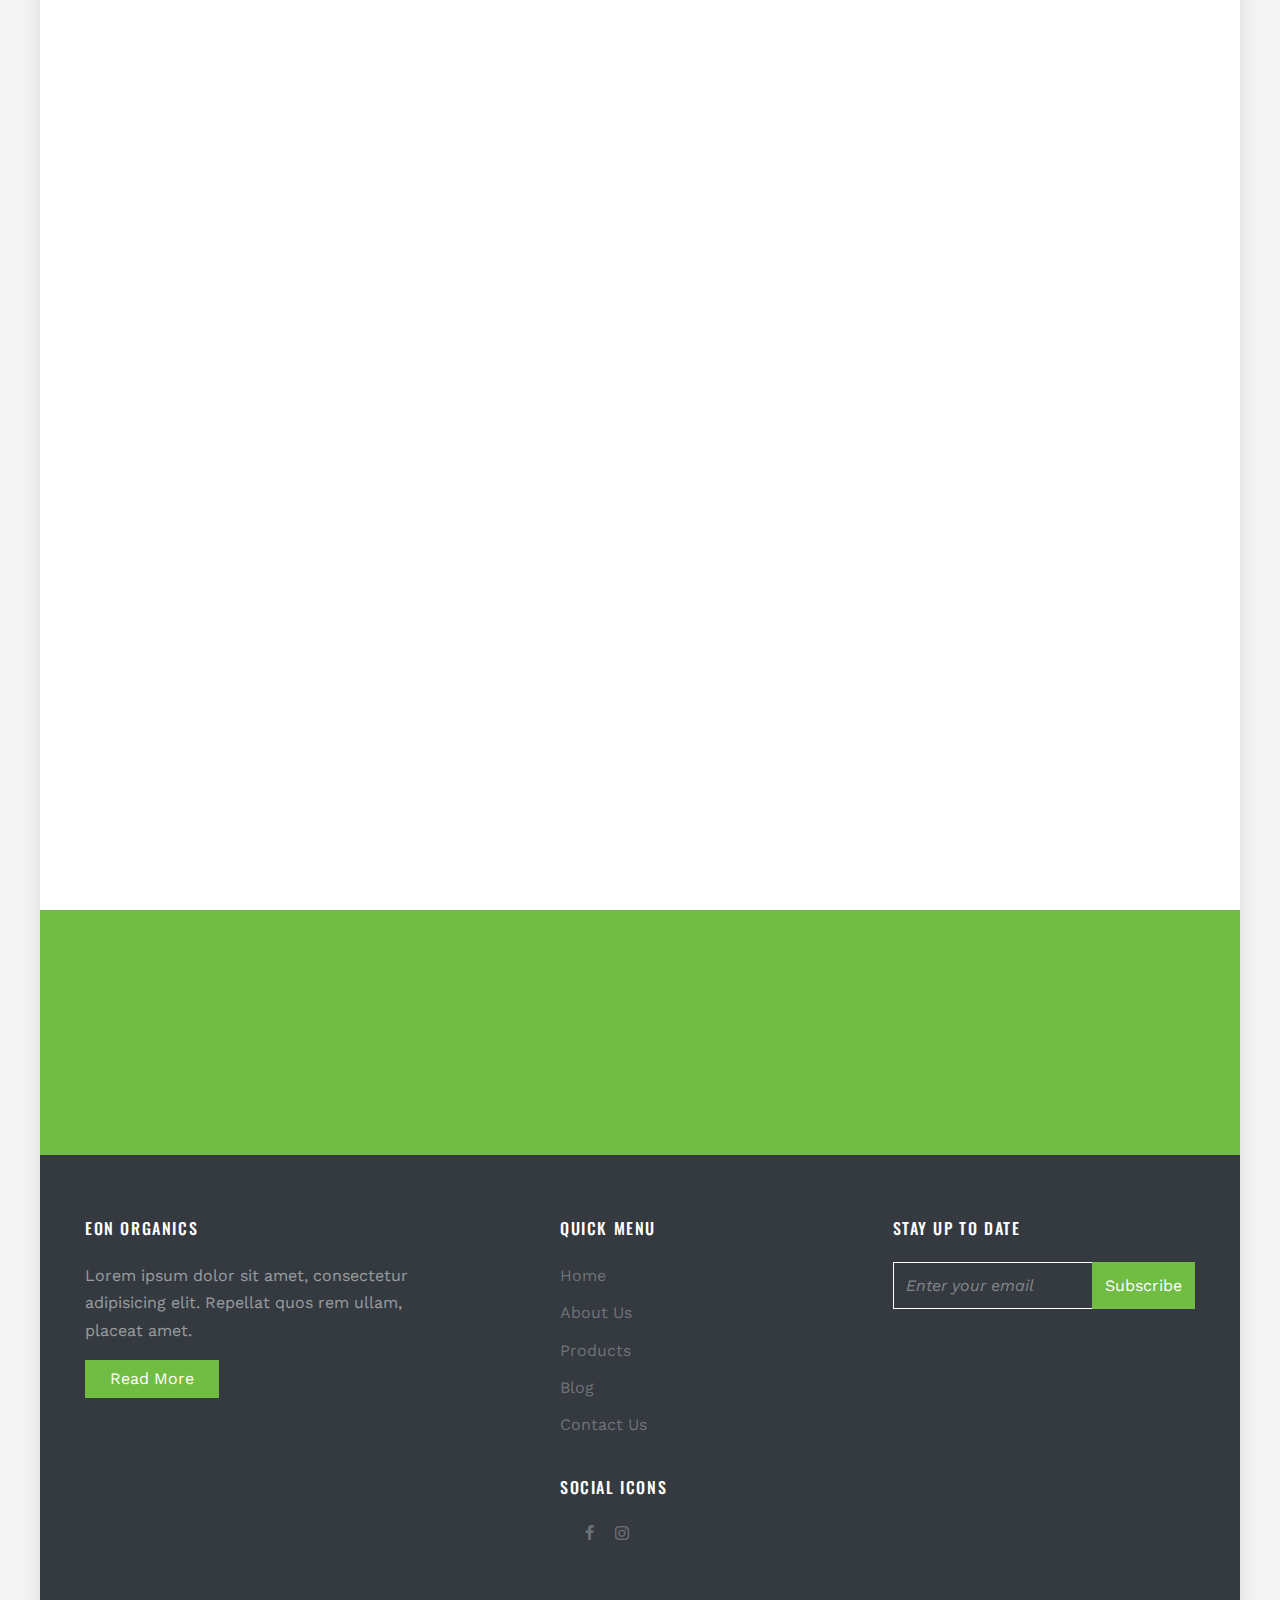
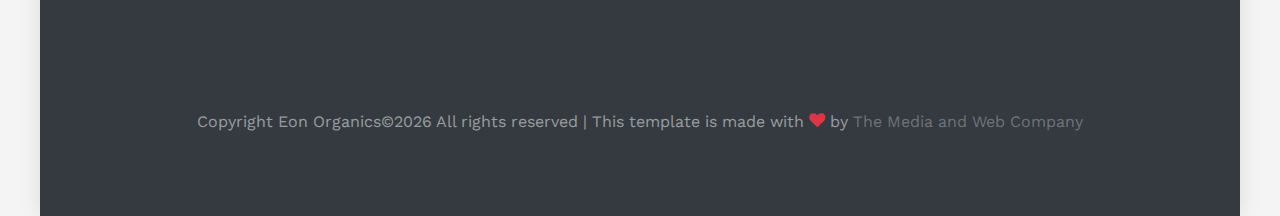
<file: gallery copy 2.html>
<!DOCTYPE html>
<html lang="en">
  <head>
    <title>EON ORGANICS</title>
    <meta charset="utf-8">
    <meta name="viewport" content="width=device-width, initial-scale=1, shrink-to-fit=no">


    <link href="https://fonts.googleapis.com/css?family=Oswald:400,700|Work+Sans:300,400,700" rel="stylesheet">
    <link rel="stylesheet" href="fonts/icomoon/style.css">

    <link rel="stylesheet" href="css/bootstrap.min.css">
    <link rel="stylesheet" href="css/magnific-popup.css">
    <link rel="stylesheet" href="css/jquery-ui.css">
    <link rel="stylesheet" href="css/owl.carousel.min.css">
    <link rel="stylesheet" href="css/owl.theme.default.min.css">
    <link rel="stylesheet" href="css/bootstrap-datepicker.css">
    <link rel="stylesheet" href="css/animate.css">

    <link rel="stylesheet" href="fonts/flaticon/font/flaticon.css">

    <link rel="stylesheet" href="css/aos.css">

    <link rel="stylesheet" href="css/jquery.fancybox.min.css">

    <link rel="stylesheet" href="css/style.css">

  </head>
  <body>



  <div class="site-wrap">



    <div class="site-mobile-menu">
      <div class="site-mobile-menu-header">
        <div class="site-mobile-menu-close mt-3">
          <span class="icon-close2 js-menu-toggle"></span>
        </div>
      </div>
      <div class="site-mobile-menu-body"></div>
    </div> <!-- .site-mobile-menu -->


    <div class="site-navbar-wrap js-site-navbar bg-white">

      <div class="container">
        <div class="site-navbar bg-light">
          <div class="row align-items-center">
            <div class="col-2">
              <h2 class="mb-0 site-logo"><a href="index.html" class="font-weight-bold text-uppercase">Eon Organics</a></h2>
            </div>
            <div class="col-10">
              <nav class="site-navigation text-right" role="navigation">
                <div class="container">
                  <div class="d-inline-block d-lg-none ml-md-0 mr-auto py-3"><a href="#" class="site-menu-toggle js-menu-toggle text-black"><span class="icon-menu h3"></span></a></div>

                  <ul class="site-menu js-clone-nav d-none d-lg-block">
                    <li class="active"><a href="index.html">Home</a></li>
                    <li><a href="why-choose-us.html">About Us</a></li>
                    <li class="has-children">
                      <a href="gallery.html">Products</a>
                      <ul class="dropdown arrow-top">
                        <li><a href="gallery.html">Categorty1</a></li>
                        <li><a href="gallery copy.html">Category2</a></li>
                        <li><a href="gallery copy 2.html">Category3</a></li>
                      </ul>
                    </li>
                    <li><a href="blog.html">Blog</a></li>
                    <li><a href="contact.html">Contact Us</a></li>
                    <li><a href="contact.html"><span class="d-inline-block bg-primary text-white btn btn-primary">Get Started</span></a></li>
                  </ul>
                </div>
              </nav>
            </div>
          </div>
        </div>
      </div>
    </div>

    <div class="site-blocks-cover inner-page overlay" style="background-image: url(images/img.jpg);" data-aos="fade" data-stellar-background-ratio="0.5">
      <div class="row align-items-center justify-content-center">
        <div class="col-md-5 text-center" data-aos="fade">
          <h1 class="text-uppercase">Our Products</h1>

        </div>
      </div>
    </div>

    <div class="slant-1"></div>



    <div class="site-section first-section">
      <div class="container">
        <div class="row mb-5">
          <div class="col-md-12 text-center" data-aos="fade">
            <span class="caption d-block mb-2 font-secondary font-weight-bold">Products</span>
            <h2 class="site-section-heading text-uppercase text-center font-secondary">Our Hand Picked Range</h2>
          </div>
        </div>
        <div class="row">
          <div class="col-md-6 col-lg-3 mb-4" data-aos="fade-up" data-aos-delay="">
            <a href="images/img_1.jpg" data-fancybox="gallery"><img src="images/essential-oil-1494120961.jpg" alt="Image" class="img-fluid"></a>
          </div>
          <div class="col-md-6 col-lg-3 mb-4" data-aos="fade-up" data-aos-delay="100">
            <a href="images/img_2.jpg" data-fancybox="gallery"><img src="images/Eclaircir-cheveux-camomille-810x429.jpg" alt="Image" class="img-fluid"></a>
          </div>
          <div class="col-md-6 col-lg-3 mb-4" data-aos="fade-up" data-aos-delay="200">
            <a href="images/img_3.jpg" data-fancybox="gallery"><img src="images/huile-essentielle-tea-tree.jpg" alt="Image" class="img-fluid"></a>
          </div>
          <div class="col-md-6 col-lg-3 mb-4" data-aos="fade-up" data-aos-delay="300">
            <a href="images/img_4.jpg" data-fancybox="gallery"><img src="images/huile-essentielle-de-romarin-cest-bon-pour-le-moral-700x434.jpg" alt="Image" class="img-fluid"></a>
          </div>

          <div class="col-md-6 col-lg-6 mb-4" data-aos="fade-up" data-aos-delay="">
            <a href="images/img_5.jpg" data-fancybox="gallery"><img src="images/les-bienfaits-des-huiles-vegetales.jpg" alt="Image" class="img-fluid"></a>
          </div>
          <div class="col-md-6 col-lg-6 mb-4" data-aos="fade-up" data-aos-delay="100">
            <a href="images/img_6.jpg" data-fancybox="gallery"><img src="images/mentheverte-AmyLv.jpg" alt="Image" class="img-fluid"></a>
          </div>

          <div class="col-md-6 col-lg-3 mb-4" data-aos="fade-up" data-aos-delay="">
            <a href="images/img_5.jpg" data-fancybox="gallery"><img src="images/banner copy.jpg" alt="Image" class="img-fluid"></a>
          </div>
          <div class="col-md-6 col-lg-3 mb-4" data-aos="fade-up" data-aos-delay="100">
            <a href="images/img_6.jpg" data-fancybox="gallery"><img src="images/00081322-206b-4cfd-a731-880bf48ebec1.jpg" alt="Image" class="img-fluid"></a>
          </div>
          <div class="col-md-6 col-lg-3 mb-4" data-aos="fade-up" data-aos-delay="200">
            <a href="images/img_3.jpg" data-fancybox="gallery"><img src="images/spa-spa-kamni-svecha-maslo-1134.jpg" alt="Image" class="img-fluid"></a>
          </div>
          <div class="col-md-6 col-lg-3 mb-4" data-aos="fade-up" data-aos-delay="300">
            <a href="images/img_4.jpg" data-fancybox="gallery"><img src="images/Few-essential-oils-met-label-spec-in-recent-test_wrbm_large.jpg" alt="Image" class="img-fluid"></a>
          </div>
          <div class="col-md-6 col-lg-6 mb-4" data-aos="fade-up" data-aos-delay="">
            <a href="images/img_1.jpg" data-fancybox="gallery"><img src="images/34383-fotolia_111737274_s.jpg" alt="Image" class="img-fluid"></a>
          </div>
          <div class="col-md-6 col-lg-6 mb-4" data-aos="fade-up" data-aos-delay="100">
            <a href="images/img_2.jpg" data-fancybox="gallery"><img src="images/camomille-1.jpg" alt="Image" class="img-fluid"></a>
          </div>
        </div>
      </div>
    </div>

    <div class="py-5 bg-primary">
      <div class="container">
        <div class="row align-items-center justify-content-center">
          <div class="col-md-6 text-center mb-3 mb-md-0">
            <h2 class="text-uppercase text-white mb-4" data-aos="fade-up">Discover our range of Organic Products</h2>
            <a href="#" class="btn btn-bg-primary font-secondary text-uppercase" data-aos="fade-up" data-aos-delay="100">View More</a>
          </div>
        </div>
      </div>
    </div>

    <footer class="site-footer bg-dark">
      <div class="container">


        <div class="row">
          <div class="col-md-4 mb-4 mb-md-0">
            <h3 class="footer-heading mb-4 text-white">Eon Organics</h3>
            <p>Lorem ipsum dolor sit amet, consectetur adipisicing elit. Repellat quos rem ullam, placeat amet.</p>
            <p><a href="#" class="btn btn-primary text-white px-4">Read More</a></p>
          </div>
          <div class="col-md-7 mb-4 mb-md-0 ml-auto">
            <div class="row mb-4">
              <div class="col-md-6">
                <h3 class="footer-heading mb-4 text-white">Quick Menu</h3>
                  <ul class="list-unstyled">
                    <li><a href="index.html">Home</a></li>
                    <li><a href="why-choose-us.html">About Us</a></li>
                    <li><a href="gallery.html">Products</a></li>
                    <li><a href="blog.html">Blog</a></li>
                    <li><a href="contact.html">Contact Us</a></li>

                  </ul>
              </div>
              <div class="col-md-6">
                <h3 class="footer-heading mb-4 text-white">Stay up to date</h3>
                <form action="#" class="d-flex footer-subscribe">
                  <input type="text" class="form-control rounded-0" placeholder="Enter your email">
                  <input type="submit" class="btn btn-primary rounded-0" value="Subscribe">
                </form>

              </div>
            </div>

            <div class="row mb-5">
              <div class="col-md-12">
              <h3 class="footer-heading mb-4 text-white">Social Icons</h3></div>
              <ul>
                <a href="#" class="pb-2 pr-2 pl-0"><span class="icon-facebook"></span></a>
                <a href="#" class="p-2"><span class="icon-instagram"></span></a>
              </ul>
            </div>
            </div>
          </div>



        </div>
        <div class="row pt-5 mt-5 text-center">
          <div class="col-md-12">
            <p>

            Copyright Eon Organics&copy;<script>document.write(new Date().getFullYear());</script> All rights reserved | This template is made with <i class="icon-heart text-danger" aria-hidden="true"></i> by <a href="https://tmwc.tech" target="_blank" >The Media and Web Company</a>

            </p>

          </div>

        </div>
      </div>
    </footer>
  </div>

  <script src="js/jquery-3.3.1.min.js"></script>
  <script src="js/jquery-migrate-3.0.1.min.js"></script>
  <script src="js/jquery-ui.js"></script>
  <script src="js/popper.min.js"></script>
  <script src="js/bootstrap.min.js"></script>
  <script src="js/owl.carousel.min.js"></script>
  <script src="js/jquery.stellar.min.js"></script>

  <script src="js/jquery.waypoints.min.js"></script>
  <script src="js/jquery.animateNumber.min.js"></script>

  <script src="js/jquery.fancybox.min.js"></script>

  <script src="js/aos.js"></script>

  <script src="js/main.js"></script>


  </body>
</html>
</file>
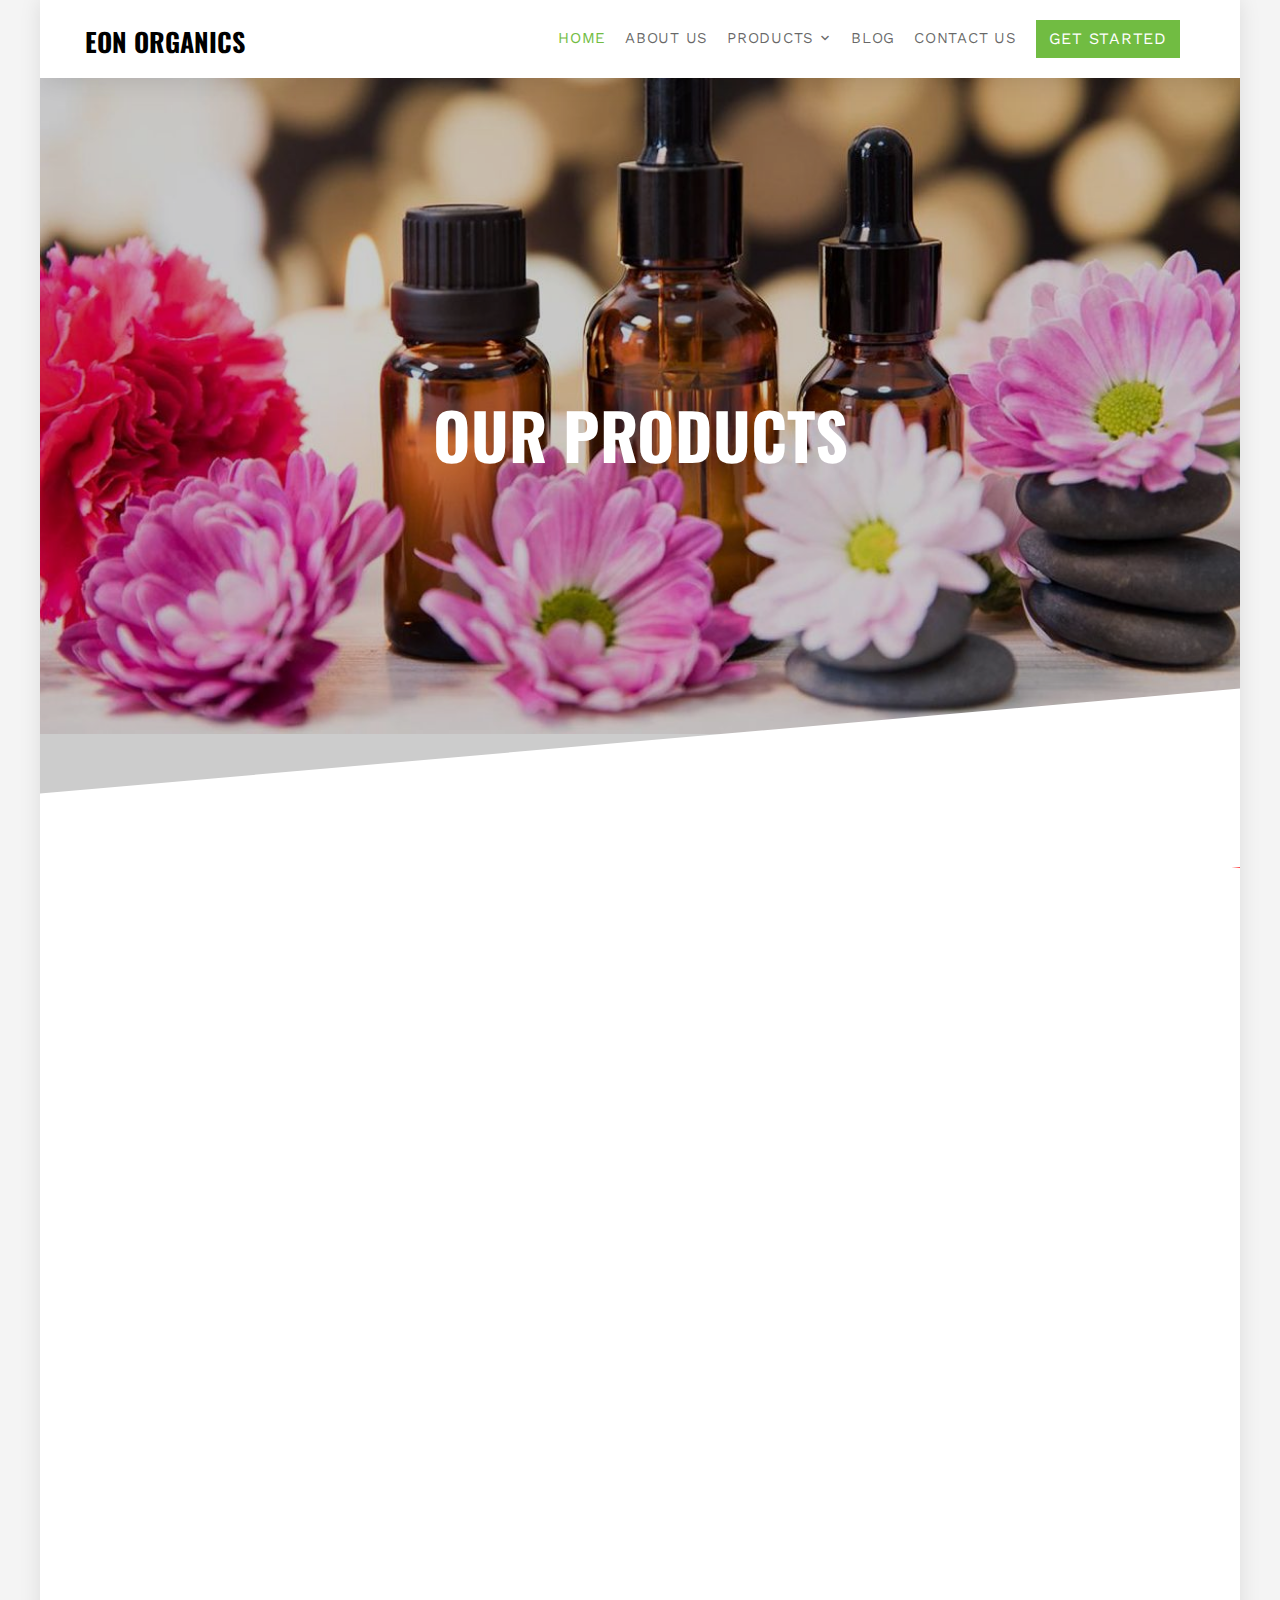
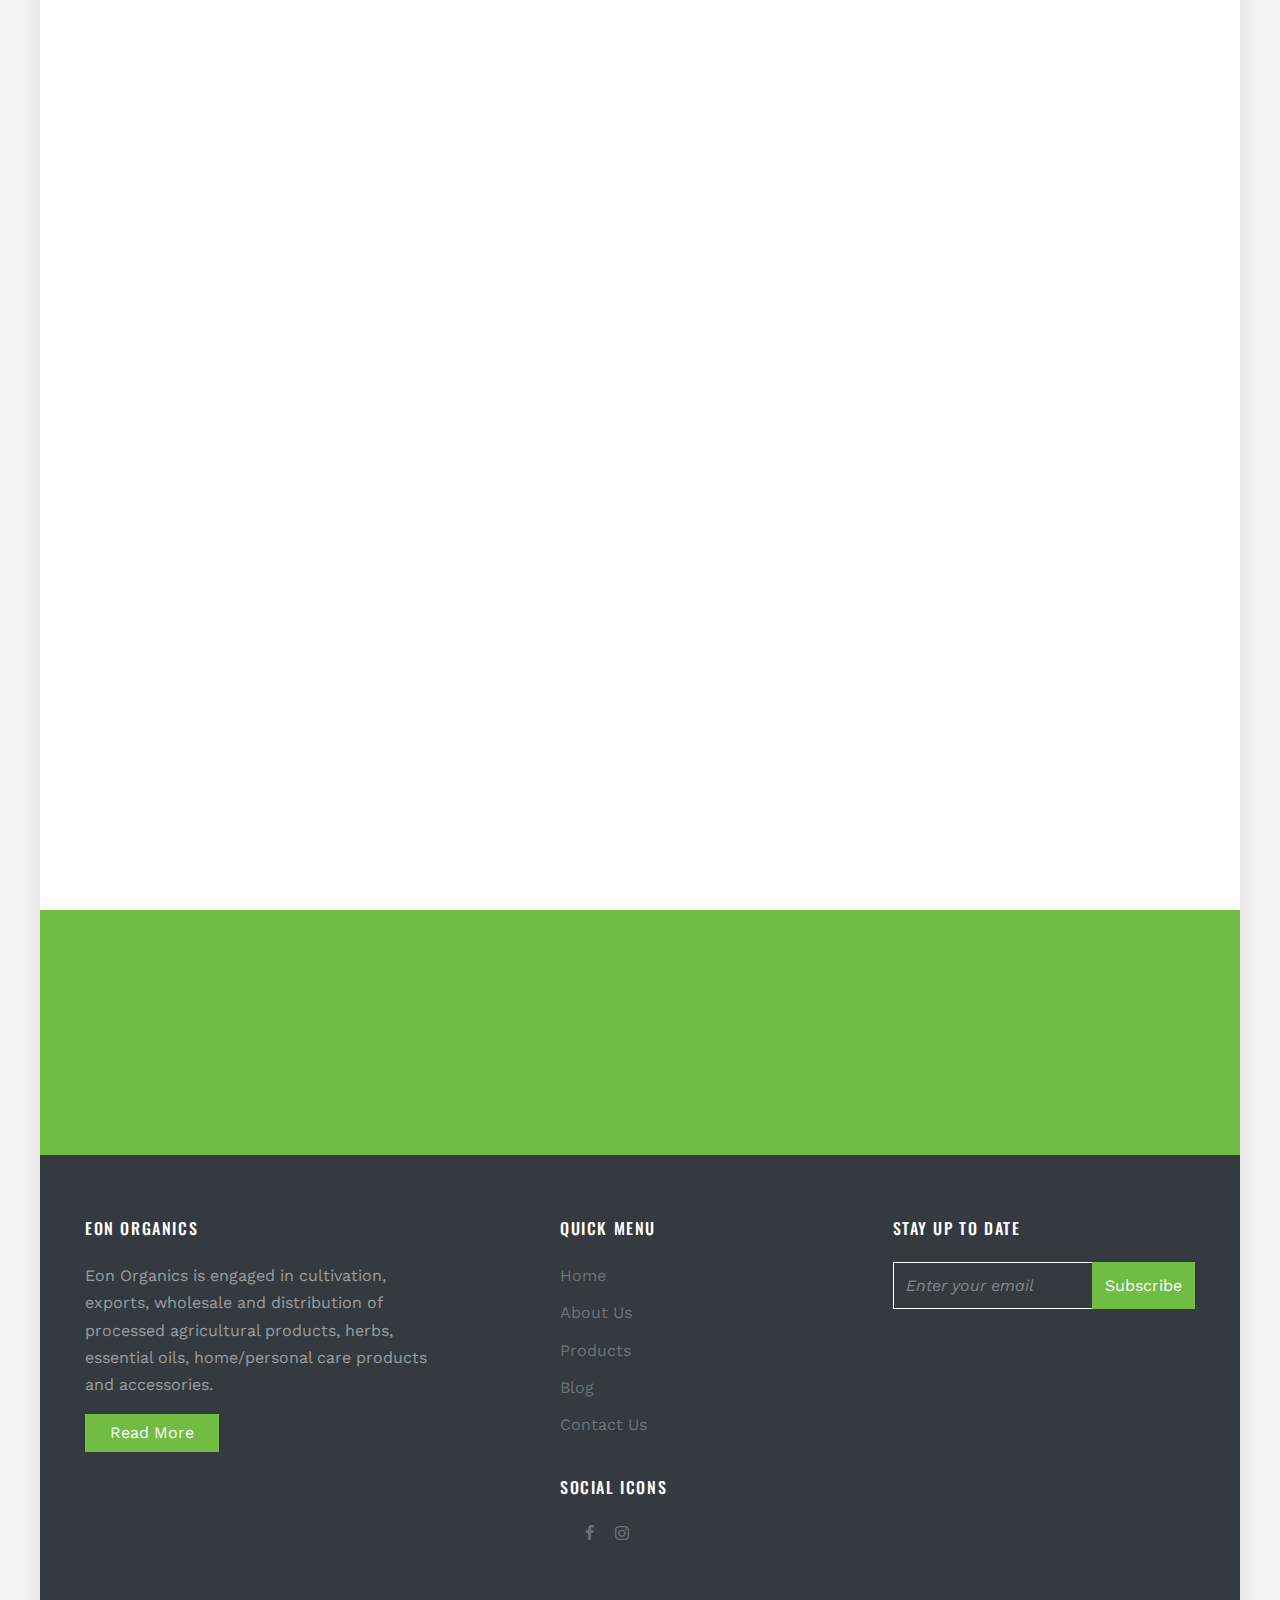
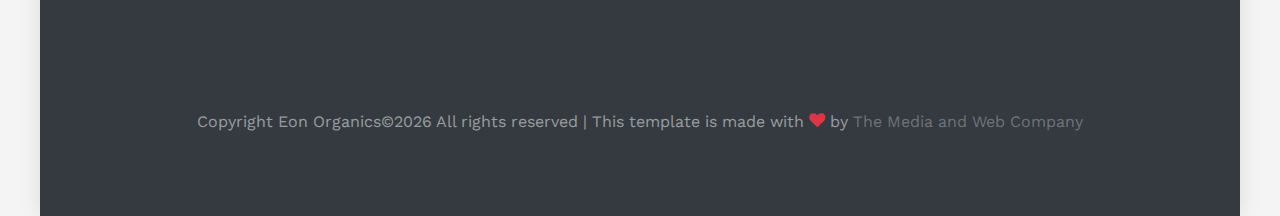
<file: gallery.html>
<!DOCTYPE html>
<html lang="en">
  <head>
    <title>EON ORGANICS</title>
    <meta charset="utf-8">
    <meta name="viewport" content="width=device-width, initial-scale=1, shrink-to-fit=no">


    <link href="https://fonts.googleapis.com/css?family=Oswald:400,700|Work+Sans:300,400,700" rel="stylesheet">
    <link rel="stylesheet" href="fonts/icomoon/style.css">

    <link rel="stylesheet" href="css/bootstrap.min.css">
    <link rel="stylesheet" href="css/magnific-popup.css">
    <link rel="stylesheet" href="css/jquery-ui.css">
    <link rel="stylesheet" href="css/owl.carousel.min.css">
    <link rel="stylesheet" href="css/owl.theme.default.min.css">
    <link rel="stylesheet" href="css/bootstrap-datepicker.css">
    <link rel="stylesheet" href="css/animate.css">

    <link rel="stylesheet" href="fonts/flaticon/font/flaticon.css">

    <link rel="stylesheet" href="css/aos.css">

    <link rel="stylesheet" href="css/jquery.fancybox.min.css">

    <link rel="stylesheet" href="css/style.css">

  </head>
  <body>



  <div class="site-wrap">



    <div class="site-mobile-menu">
      <div class="site-mobile-menu-header">
        <div class="site-mobile-menu-close mt-3">
          <span class="icon-close2 js-menu-toggle"></span>
        </div>
      </div>
      <div class="site-mobile-menu-body"></div>
    </div> <!-- .site-mobile-menu -->


    <div class="site-navbar-wrap js-site-navbar bg-white">

      <div class="container">
        <div class="site-navbar bg-light">
          <div class="row align-items-center">
            <div class="col-2">
              <h2 class="mb-0 site-logo"><a href="index.html" class="font-weight-bold text-uppercase">Eon Organics</a></h2>
            </div>
            <div class="col-10">
              <nav class="site-navigation text-right" role="navigation">
                <div class="container">
                  <div class="d-inline-block d-lg-none ml-md-0 mr-auto py-3"><a href="#" class="site-menu-toggle js-menu-toggle text-black"><span class="icon-menu h3"></span></a></div>

                  <ul class="site-menu js-clone-nav d-none d-lg-block">
                    <li class="active"><a href="index.html">Home</a></li>
                    <li><a href="why-choose-us.html">About Us</a></li>
                    <li class="has-children">
                      <a href="gallery.html">Products</a>
                      <ul class="dropdown arrow-top">
                        <li><a href="gallery.html">Categorty1</a></li>
                        <li><a href="gallery copy.html">Category2</a></li>
                        <li><a href="gallery copy 2.html">Category3</a></li>
                      </ul>
                    </li>
                    <li><a href="blog.html">Blog</a></li>
                    <li><a href="contact.html">Contact Us</a></li>
                    <li><a href="contact.html"><span class="d-inline-block bg-primary text-white btn btn-primary">Get Started</span></a></li>
                  </ul>
                </div>
              </nav>
            </div>
          </div>
        </div>
      </div>
    </div>

    <div class="site-blocks-cover inner-page overlay" style="background-image: url(images/img.jpg);" data-aos="fade" data-stellar-background-ratio="0.5">
      <div class="row align-items-center justify-content-center">
        <div class="col-md-5 text-center" data-aos="fade">
          <h1 class="text-uppercase">Our Products</h1>

        </div>
      </div>
    </div>

    <div class="slant-1"></div>



    <div class="site-section first-section">
      <div class="container">
        <div class="row mb-5">
          <div class="col-md-12 text-center" data-aos="fade">
            <span class="caption d-block mb-2 font-secondary font-weight-bold">Products Category 1: Essential Oils</span>
            <h2 class="site-section-heading text-uppercase text-center font-secondary">Our Hand Picked Range</h2>
          </div>
        </div>
        <div class="row">
          <div class="col-md-6 col-lg-3 mb-4" data-aos="fade-up" data-aos-delay="">
            <a href="images/img_1.jpg" data-fancybox="gallery"><img src="images/essential-oil-1494120961.jpg" alt="Image" class="img-fluid"></a>
          </div>
          <div class="col-md-6 col-lg-3 mb-4" data-aos="fade-up" data-aos-delay="100">
            <a href="images/img_2.jpg" data-fancybox="gallery"><img src="images/Eclaircir-cheveux-camomille-810x429.jpg" alt="Image" class="img-fluid"></a>
          </div>
          <div class="col-md-6 col-lg-3 mb-4" data-aos="fade-up" data-aos-delay="200">
            <a href="images/img_3.jpg" data-fancybox="gallery"><img src="images/huile-essentielle-tea-tree.jpg" alt="Image" class="img-fluid"></a>
          </div>
          <div class="col-md-6 col-lg-3 mb-4" data-aos="fade-up" data-aos-delay="300">
            <a href="images/img_4.jpg" data-fancybox="gallery"><img src="images/huile-essentielle-de-romarin-cest-bon-pour-le-moral-700x434.jpg" alt="Image" class="img-fluid"></a>
          </div>

          <div class="col-md-6 col-lg-6 mb-4" data-aos="fade-up" data-aos-delay="">
            <a href="images/img_5.jpg" data-fancybox="gallery"><img src="images/les-bienfaits-des-huiles-vegetales.jpg" alt="Image" class="img-fluid"></a>
          </div>
          <div class="col-md-6 col-lg-6 mb-4" data-aos="fade-up" data-aos-delay="100">
            <a href="images/img_6.jpg" data-fancybox="gallery"><img src="images/mentheverte-AmyLv.jpg" alt="Image" class="img-fluid"></a>
          </div>

          <div class="col-md-6 col-lg-3 mb-4" data-aos="fade-up" data-aos-delay="">
            <a href="images/img_5.jpg" data-fancybox="gallery"><img src="images/banner copy.jpg" alt="Image" class="img-fluid"></a>
          </div>
          <div class="col-md-6 col-lg-3 mb-4" data-aos="fade-up" data-aos-delay="100">
            <a href="images/img_6.jpg" data-fancybox="gallery"><img src="images/00081322-206b-4cfd-a731-880bf48ebec1.jpg" alt="Image" class="img-fluid"></a>
          </div>
          <div class="col-md-6 col-lg-3 mb-4" data-aos="fade-up" data-aos-delay="200">
            <a href="images/img_3.jpg" data-fancybox="gallery"><img src="images/spa-spa-kamni-svecha-maslo-1134.jpg" alt="Image" class="img-fluid"></a>
          </div>
          <div class="col-md-6 col-lg-3 mb-4" data-aos="fade-up" data-aos-delay="300">
            <a href="images/img_4.jpg" data-fancybox="gallery"><img src="images/Few-essential-oils-met-label-spec-in-recent-test_wrbm_large.jpg" alt="Image" class="img-fluid"></a>
          </div>
          <div class="col-md-6 col-lg-6 mb-4" data-aos="fade-up" data-aos-delay="">
            <a href="images/img_1.jpg" data-fancybox="gallery"><img src="images/34383-fotolia_111737274_s.jpg" alt="Image" class="img-fluid"></a>
          </div>
          <div class="col-md-6 col-lg-6 mb-4" data-aos="fade-up" data-aos-delay="100">
            <a href="images/img_2.jpg" data-fancybox="gallery"><img src="images/camomille-1.jpg" alt="Image" class="img-fluid"></a>
          </div>
        </div>
      </div>
    </div>

    <div class="py-5 bg-primary">
      <div class="container">
        <div class="row align-items-center justify-content-center">
          <div class="col-md-6 text-center mb-3 mb-md-0">
            <h2 class="text-uppercase text-white mb-4" data-aos="fade-up">Discover our range of Organic Products</h2>
            <a href="#" class="btn btn-bg-primary font-secondary text-uppercase" data-aos="fade-up" data-aos-delay="100">View More</a>
          </div>
        </div>
      </div>
    </div>

    <footer class="site-footer bg-dark">
      <div class="container">


        <div class="row">
          <div class="col-md-4 mb-4 mb-md-0">
            <h3 class="footer-heading mb-4 text-white">Eon Organics</h3>
            <p>Eon Organics is engaged in cultivation, exports, wholesale and distribution of processed agricultural products, herbs, essential oils, home/personal care products and accessories.</p>
            <p><a href="why-choose-us.html" class="btn btn-primary text-white px-4">Read More</a></p>
          </div>
          <div class="col-md-7 mb-4 mb-md-0 ml-auto">
            <div class="row mb-4">
              <div class="col-md-6">
                <h3 class="footer-heading mb-4 text-white">Quick Menu</h3>
                  <ul class="list-unstyled">
                    <li><a href="index.html">Home</a></li>
                    <li><a href="why-choose-us.html">About Us</a></li>
                    <li><a href="gallery.html">Products</a></li>
                    <li><a href="blog.html">Blog</a></li>
                    <li><a href="contact.html">Contact Us</a></li>

                  </ul>
              </div>
              <div class="col-md-6">
                <h3 class="footer-heading mb-4 text-white">Stay up to date</h3>
                <form action="#" class="d-flex footer-subscribe">
                  <input type="text" class="form-control rounded-0" placeholder="Enter your email">
                  <input type="submit" class="btn btn-primary rounded-0" value="Subscribe">
                </form>

              </div>
            </div>

            <div class="row mb-5">
              <div class="col-md-12">
              <h3 class="footer-heading mb-4 text-white">Social Icons</h3></div>
              <ul>
                <a href="#" class="pb-2 pr-2 pl-0"><span class="icon-facebook"></span></a>
                <a href="#" class="p-2"><span class="icon-instagram"></span></a>
              </ul>
            </div>
            </div>
          </div>



        </div>
        <div class="row pt-5 mt-5 text-center">
          <div class="col-md-12">
            <p>

            Copyright Eon Organics&copy;<script>document.write(new Date().getFullYear());</script> All rights reserved | This template is made with <i class="icon-heart text-danger" aria-hidden="true"></i> by <a href="https://tmwc.tech" target="_blank" >The Media and Web Company</a>

            </p>

          </div>

        </div>
      </div>
    </footer>
  </div>

  <script src="js/jquery-3.3.1.min.js"></script>
  <script src="js/jquery-migrate-3.0.1.min.js"></script>
  <script src="js/jquery-ui.js"></script>
  <script src="js/popper.min.js"></script>
  <script src="js/bootstrap.min.js"></script>
  <script src="js/owl.carousel.min.js"></script>
  <script src="js/jquery.stellar.min.js"></script>

  <script src="js/jquery.waypoints.min.js"></script>
  <script src="js/jquery.animateNumber.min.js"></script>

  <script src="js/jquery.fancybox.min.js"></script>

  <script src="js/aos.js"></script>

  <script src="js/main.js"></script>


  </body>
</html>
</file>
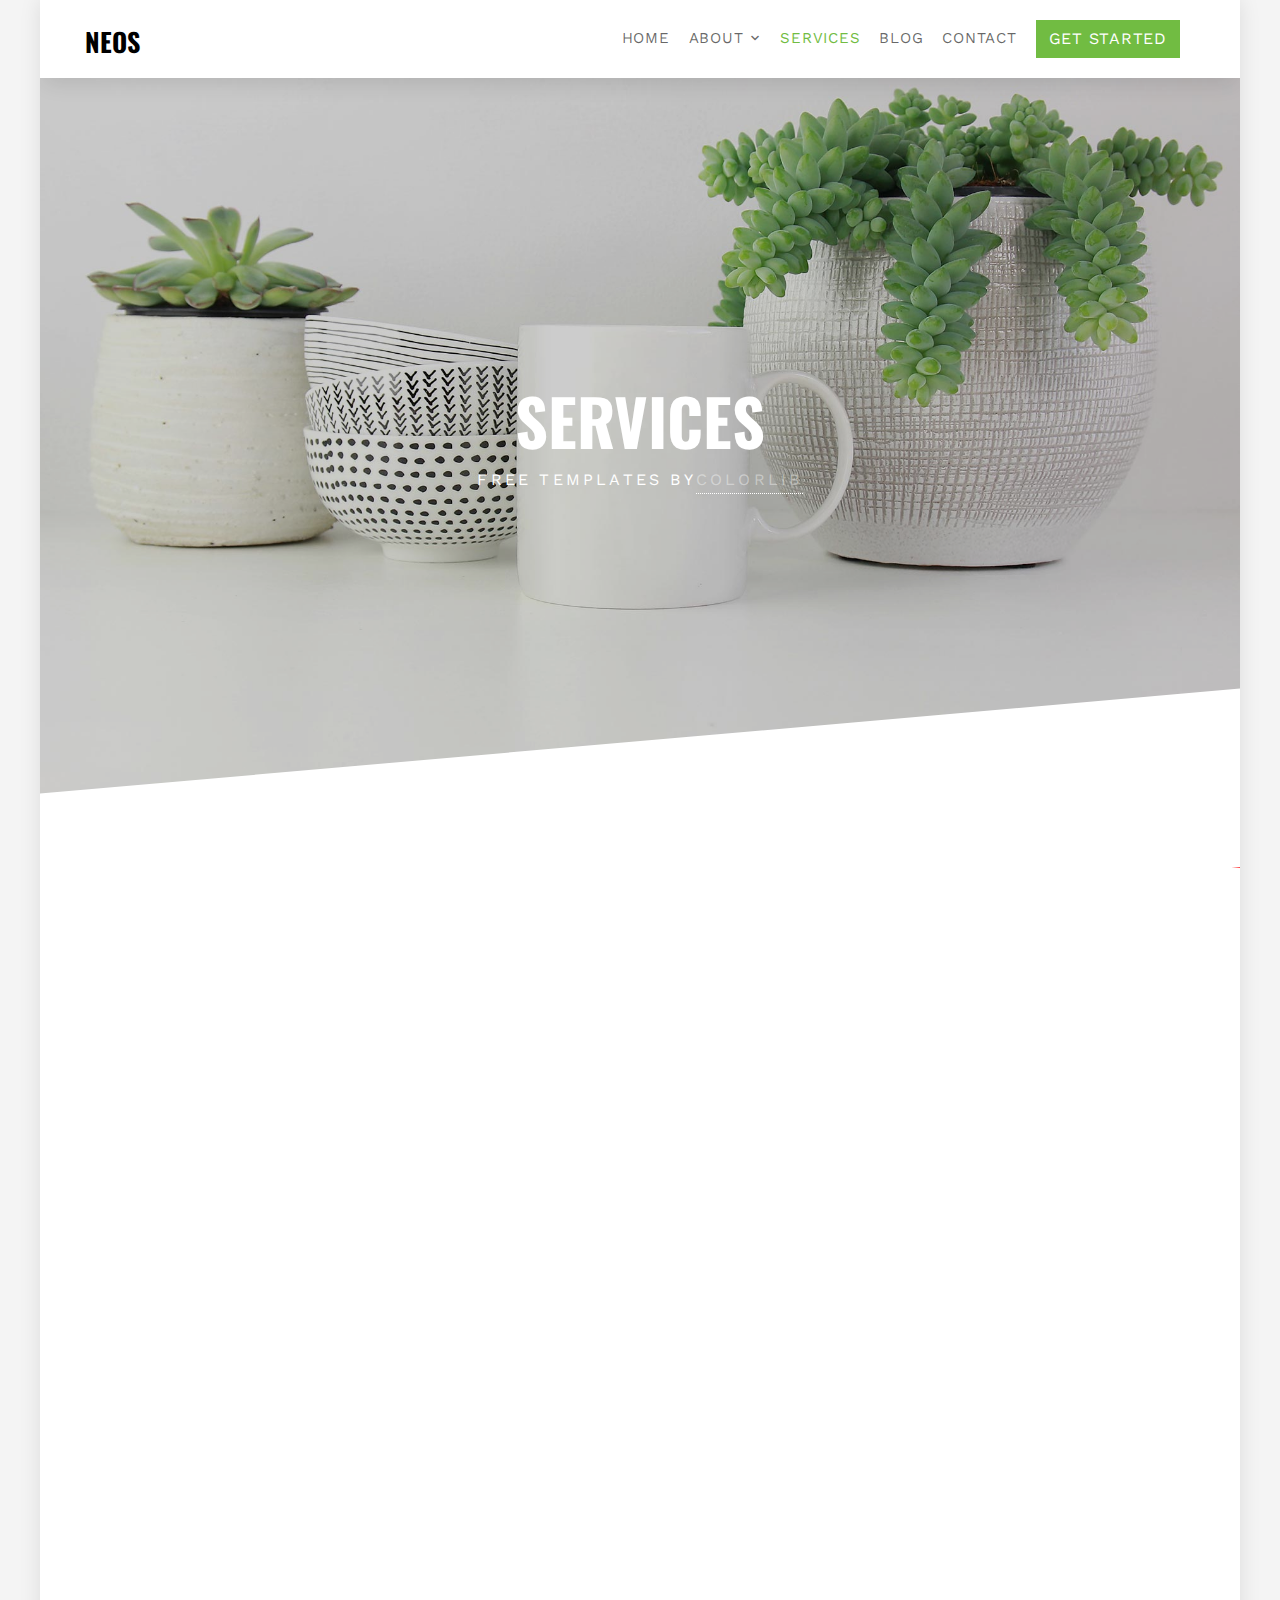
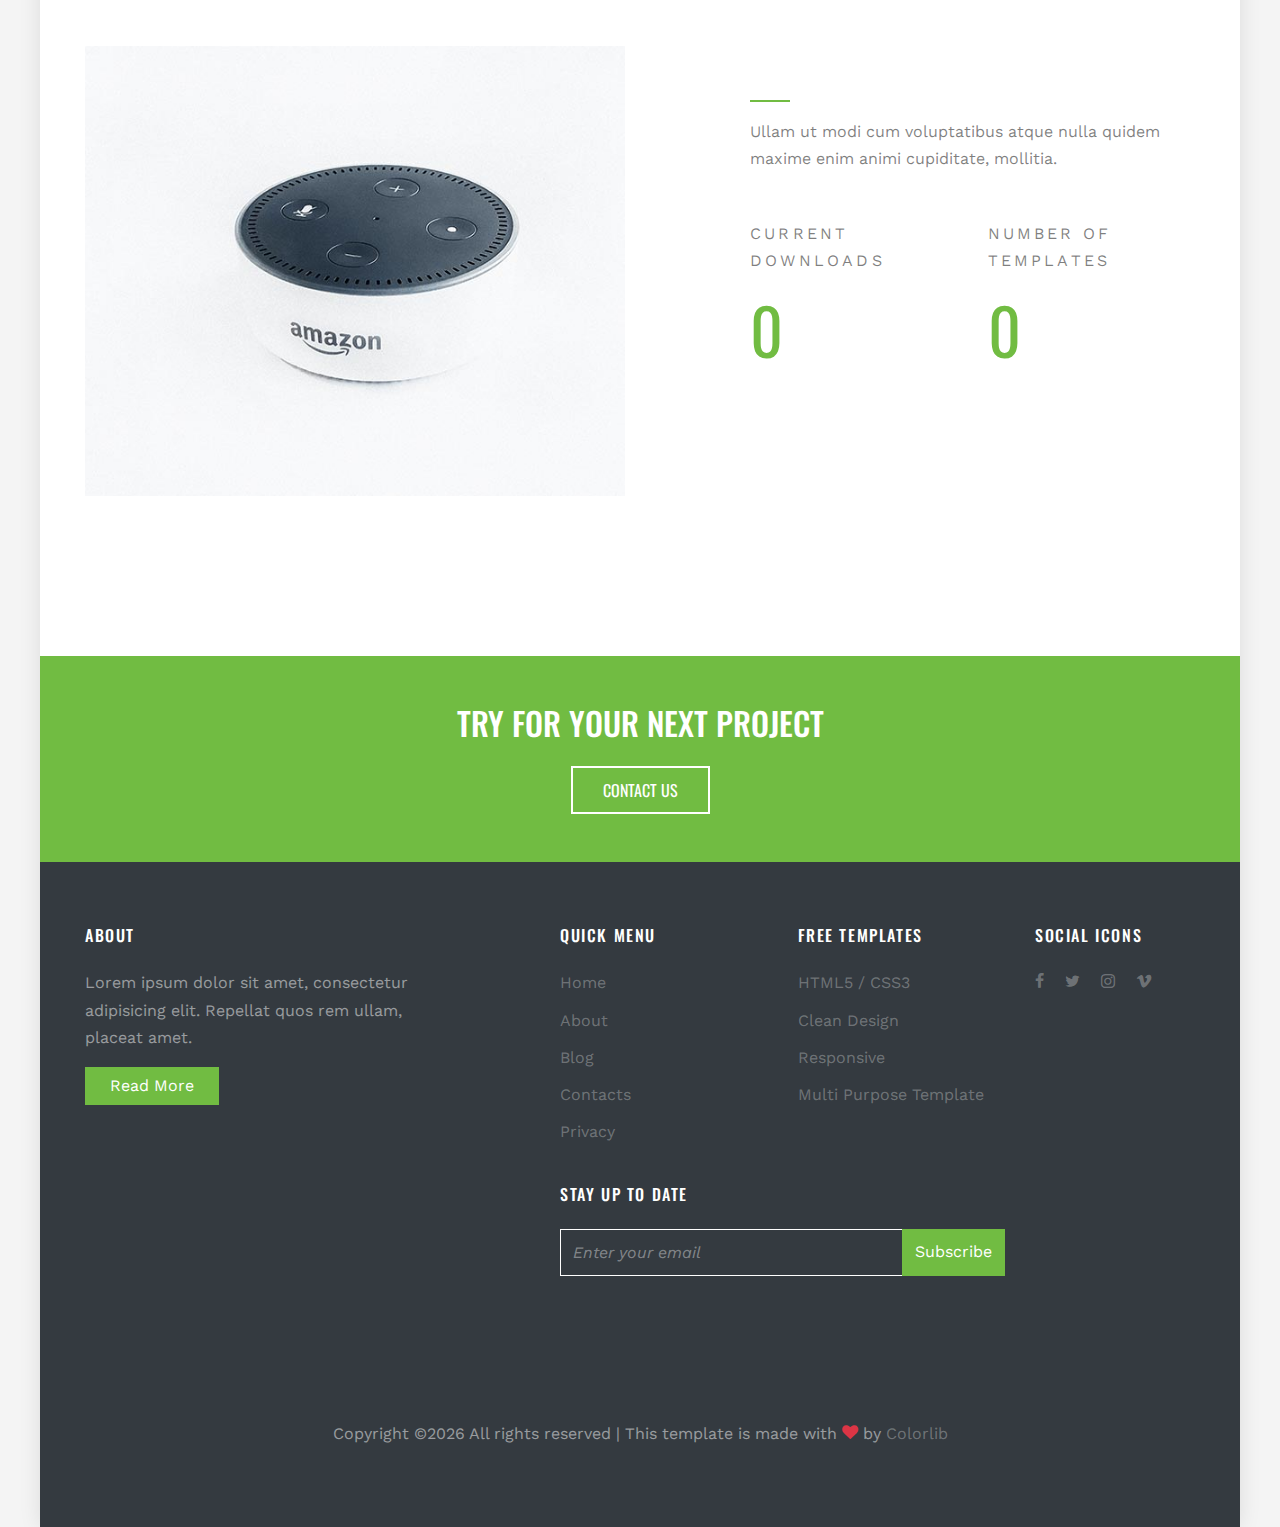
<file: services.html>
<!DOCTYPE html>
<html lang="en">
  <head>
    <title>Neos &mdash; Website Template by Colorlib</title>
    <meta charset="utf-8">
    <meta name="viewport" content="width=device-width, initial-scale=1, shrink-to-fit=no">


    <link href="https://fonts.googleapis.com/css?family=Oswald:400,700|Work+Sans:300,400,700" rel="stylesheet">
    <link rel="stylesheet" href="fonts/icomoon/style.css">

    <link rel="stylesheet" href="css/bootstrap.min.css">
    <link rel="stylesheet" href="css/magnific-popup.css">
    <link rel="stylesheet" href="css/jquery-ui.css">
    <link rel="stylesheet" href="css/owl.carousel.min.css">
    <link rel="stylesheet" href="css/owl.theme.default.min.css">
    <link rel="stylesheet" href="css/bootstrap-datepicker.css">
    <link rel="stylesheet" href="css/animate.css">

    <link rel="stylesheet" href="fonts/flaticon/font/flaticon.css">

    <link rel="stylesheet" href="css/aos.css">

    <link rel="stylesheet" href="css/style.css">

  </head>
  <body>

  

  <div class="site-wrap">



    <div class="site-mobile-menu">
      <div class="site-mobile-menu-header">
        <div class="site-mobile-menu-close mt-3">
          <span class="icon-close2 js-menu-toggle"></span>
        </div>
      </div>
      <div class="site-mobile-menu-body"></div>
    </div> <!-- .site-mobile-menu -->


    <div class="site-navbar-wrap js-site-navbar bg-white">

      <div class="container">
        <div class="site-navbar bg-light">
          <div class="row align-items-center">
            <div class="col-2">
              <h2 class="mb-0 site-logo"><a href="index.html" class="font-weight-bold text-uppercase">Neos</a></h2>
            </div>
            <div class="col-10">
              <nav class="site-navigation text-right" role="navigation">
                <div class="container">
                  <div class="d-inline-block d-lg-none ml-md-0 mr-auto py-3"><a href="#" class="site-menu-toggle js-menu-toggle text-black"><span class="icon-menu h3"></span></a></div>

                  <ul class="site-menu js-clone-nav d-none d-lg-block">
                    <li><a href="index.html">Home</a></li>
                    <li class="has-children">
                      <a href="about.html">About</a>
                      <ul class="dropdown arrow-top">
                        <li><a href="testimonials.html">Testimonials</a></li>
                        <li><a href="gallery.html">Gallery</a></li>
                        <li><a href="faq.html">FAQ</a></li>
                        <li><a href="why-choose-us.html">Why Choose Us</a></li>
                        <li class="has-children">
                          <a href="#">Sub Menus</a>
                          <ul class="dropdown">
                            <li><a href="testimonials.html">Testimonials</a></li>
                            <li><a href="gallery.html">Gallery</a></li>
                            <li><a href="why-choose-us.html">Why Choose Us</a></li>
                          </ul>
                        </li>
                      </ul>
                    </li>
                    <li class="active"><a href="services.html">Services</a></li>
                    <li><a href="blog.html">Blog</a></li>
                    <li><a href="contact.html">Contact</a></li>
                    <li><a href="contact.html"><span class="d-inline-block bg-primary text-white btn btn-primary">Get Started</span></a></li>
                  </ul>
                </div>
              </nav>
            </div>
          </div>
        </div>
      </div>
    </div>

    <div class="site-blocks-cover inner-page overlay" style="background-image: url(images/hero_2.jpg);" data-aos="fade" data-stellar-background-ratio="0.5">
      <div class="row align-items-center justify-content-center">
        <div class="col-md-5 text-center" data-aos="fade">
          <h1 class="text-uppercase">Services</h1>
          <span class="caption d-block text-white">Free Templates by<a href="#">Colorlib</a></span>
        </div>
      </div>
    </div>

    <div class="slant-1"></div>



  <div class="site-section first-section">
      <div class="container">
        <div class="row mb-5">
          <div class="col-md-12 text-center" data-aos="fade">
            <span class="caption d-block mb-2 font-secondary font-weight-bold">Outstanding Services</span>
            <h2 class="site-section-heading text-uppercase text-center font-secondary">Love Us Colorlib</h2>
          </div>
        </div>
        <div class="row border-responsive">
          <div class="col-md-6 col-lg-4 mb-4 mb-lg-4 border-right" data-aos="fade-up" data-aos-delay="">
            <div class="text-center">
              <span class="flaticon-money-bag-with-dollar-symbol display-4 d-block mb-3 text-primary"></span>
              <h3 class="text-uppercase h4 mb-3">Increase Revenue</h3>
              <p>Lorem ipsum dolor sit amet, consectetur adipisicing elit. Eaque, nobis?</p>
            </div>
          </div>
          <div class="col-md-6 col-lg-4 mb-4 mb-lg-4 border-right" data-aos="fade-up" data-aos-delay="100">
            <div class="text-center">
              <span class="flaticon-bar-chart display-4 d-block mb-3 text-primary"></span>
              <h3 class="text-uppercase h4 mb-3">Analytics</h3>
              <p>Lorem ipsum dolor sit amet, consectetur adipisicing elit. Eaque, nobis?</p>
            </div>
          </div>
          <div class="col-md-6 col-lg-4 mb-4 mb-lg-4" data-aos="fade-up" data-aos-delay="200">
            <div class="text-center">
              <span class="flaticon-medal display-4 d-block mb-3 text-primary"></span>
              <h3 class="text-uppercase h4 mb-3">3 Years Experience</h3>
              <p>Lorem ipsum dolor sit amet, consectetur adipisicing elit. Eaque, nobis?</p>
            </div>
          </div>
          <div class="col-md-6 col-lg-4 mb-4 mb-lg-4 border-right" data-aos="fade-up" data-aos-delay="">
            <div class="text-center">
              <span class="flaticon-box display-4 d-block mb-3 text-primary"></span>
              <h3 class="text-uppercase h4 mb-3">Free Package</h3>
              <p>Lorem ipsum dolor sit amet, consectetur adipisicing elit. Eaque, nobis?</p>
            </div>
          </div>

          <div class="col-md-6 col-lg-4 mb-4 mb-lg-4 border-right" data-aos="fade-up" data-aos-delay="100">
            <div class="text-center">
              <span class="flaticon-medal display-4 d-block mb-3 text-primary"></span>
              <h3 class="text-uppercase h4 mb-3">3 Years Experience</h3>
              <p>Lorem ipsum dolor sit amet, consectetur adipisicing elit. Eaque, nobis?</p>
            </div>
          </div>
          <div class="col-md-6 col-lg-4 mb-4 mb-lg-4" data-aos="fade-up" data-aos-delay="200">
            <div class="text-center">
              <span class="flaticon-box display-4 d-block mb-3 text-primary"></span>
              <h3 class="text-uppercase h4 mb-3">Free Package</h3>
              <p>Lorem ipsum dolor sit amet, consectetur adipisicing elit. Eaque, nobis?</p>
            </div>
          </div>
        </div>
      </div>
    </div>


    <div class="site-section section-counter">
      <div class="container">
        <div class="row">
          <div class="col-lg-6">
            <p class="mb-5"><img src="images/img_1.jpg" alt="Image" class="img-fluid"></p>
          </div>
          <div class="col-lg-5 ml-auto">
            <h2 class="site-section-heading mb-3 font-secondary text-uppercase">Free Templates By Colorlib</h2>
            <p class="mb-5">Ullam ut modi cum voluptatibus atque nulla quidem maxime enim animi cupiditate, mollitia. </p>

            <div class="row">
              <div class="col-lg-6">
                <div class="counter">
                  <span class="caption">Current Downloads</span>
                  <span class="number" data-number="49020">0</span>
                </div>
              </div>
              <div class="col-lg-6">
                <div class="counter">
                  <span class="caption">Number of Templates</span>
                  <span class="number" data-number="275">0</span>
                </div>
              </div>
            </div>

          </div>
        </div>
      </div>
    </div>



    <div class="py-5 bg-primary">
      <div class="container">
        <div class="row align-items-center justify-content-center">
          <div class="col-md-6 text-center mb-3 mb-md-0">
            <h2 class="text-uppercase text-white mb-4">Try For Your Next Project</h2>
            <a href="#" class="btn btn-bg-primary font-secondary text-uppercase">Contact Us</a>
          </div>
        </div>
      </div>
    </div>

    <footer class="site-footer bg-dark">
      <div class="container">


        <div class="row">
          <div class="col-md-4 mb-4 mb-md-0">
            <h3 class="footer-heading mb-4 text-white">About</h3>
            <p>Lorem ipsum dolor sit amet, consectetur adipisicing elit. Repellat quos rem ullam, placeat amet.</p>
            <p><a href="#" class="btn btn-primary text-white px-4">Read More</a></p>
          </div>
          <div class="col-md-5 mb-4 mb-md-0 ml-auto">
            <div class="row mb-4">
              <div class="col-md-6">
                <h3 class="footer-heading mb-4 text-white">Quick Menu</h3>
                  <ul class="list-unstyled">
                    <li><a href="#">Home</a></li>
                    <li><a href="#">About</a></li>
                    <li><a href="#">Blog</a></li>
                    <li><a href="#">Contacts</a></li>
                    <li><a href="#">Privacy</a></li>
                  </ul>
              </div>
              <div class="col-md-6">
                <h3 class="footer-heading mb-4 text-white">Free Templates</h3>
                  <ul class="list-unstyled">
                    <li><a href="#">HTML5 / CSS3</a></li>
                    <li><a href="#">Clean Design</a></li>
                    <li><a href="#">Responsive</a></li>
                    <li><a href="#">Multi Purpose Template</a></li>
                  </ul>
              </div>
            </div>

            <div class="row mb-5">
              <div class="col-md-12">
              <h3 class="footer-heading mb-4 text-white">Stay up to date</h3>
              <form action="#" class="d-flex footer-subscribe">
                <input type="text" class="form-control rounded-0" placeholder="Enter your email">
                <input type="submit" class="btn btn-primary rounded-0" value="Subscribe">
              </form>
            </div>
            </div>
          </div>


          <div class="col-md-2">

            <div class="row">
            <div class="col-md-12"><h3 class="footer-heading mb-4 text-white">Social Icons</h3></div>
              <div class="col-md-12">
                <p>
                  <a href="#" class="pb-2 pr-2 pl-0"><span class="icon-facebook"></span></a>
                  <a href="#" class="p-2"><span class="icon-twitter"></span></a>
                  <a href="#" class="p-2"><span class="icon-instagram"></span></a>
                  <a href="#" class="p-2"><span class="icon-vimeo"></span></a>

                </p>
              </div>
          </div>
          </div>
        </div>
        <div class="row pt-5 mt-5 text-center">
          <div class="col-md-12">
            <p>
            <!-- Link back to Colorlib can't be removed. Template is licensed under CC BY 3.0. -->
            Copyright &copy;<script>document.write(new Date().getFullYear());</script> All rights reserved | This template is made with <i class="icon-heart text-danger" aria-hidden="true"></i> by <a href="https://colorlib.com" target="_blank" >Colorlib</a>
            <!-- Link back to Colorlib can't be removed. Template is licensed under CC BY 3.0. -->
            </p>


          </div>

        </div>
      </div>
    </footer>
  </div>

  <script src="js/jquery-3.3.1.min.js"></script>
  <script src="js/jquery-migrate-3.0.1.min.js"></script>
  <script src="js/jquery-ui.js"></script>
  <script src="js/popper.min.js"></script>
  <script src="js/bootstrap.min.js"></script>
  <script src="js/owl.carousel.min.js"></script>
  <script src="js/jquery.stellar.min.js"></script>

  <script src="js/jquery.waypoints.min.js"></script>
  <script src="js/jquery.animateNumber.min.js"></script>
  <script src="js/aos.js"></script>

  <script src="js/main.js"></script>


  </body>
</html>
</file>
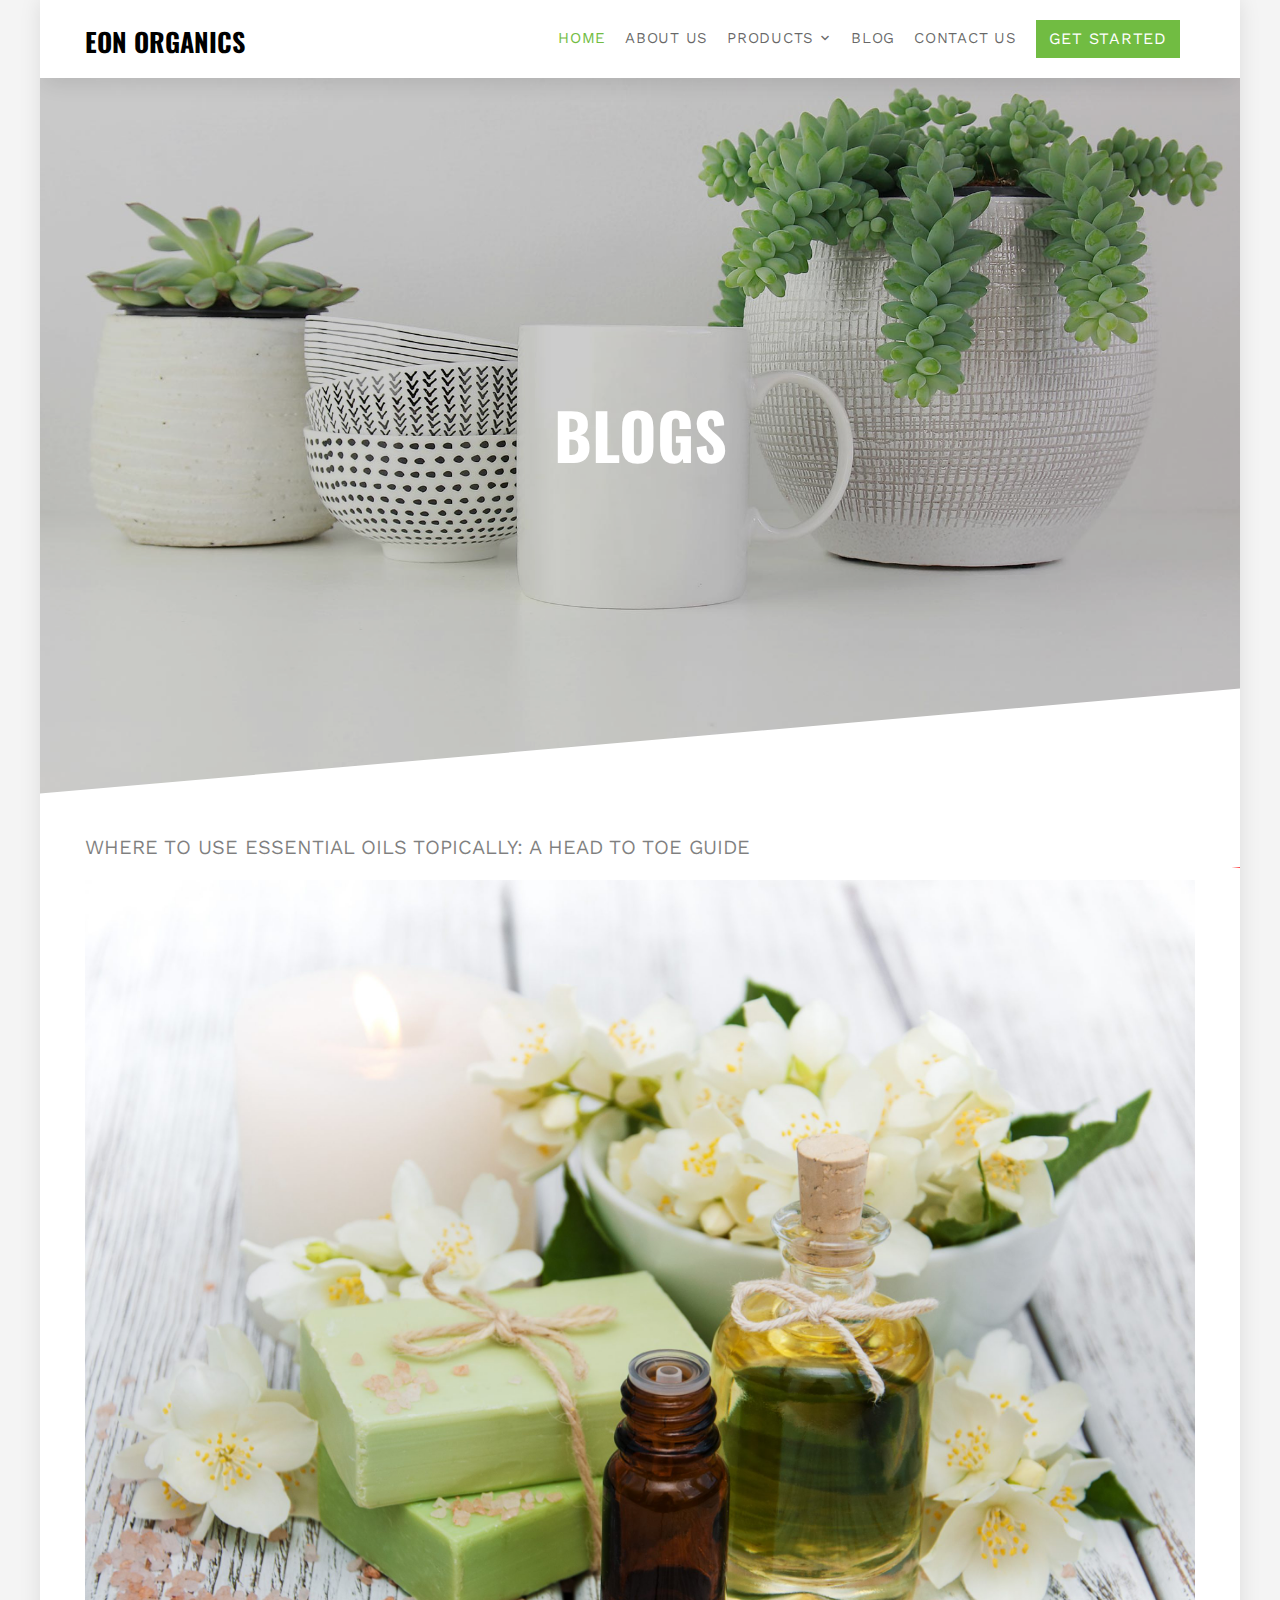
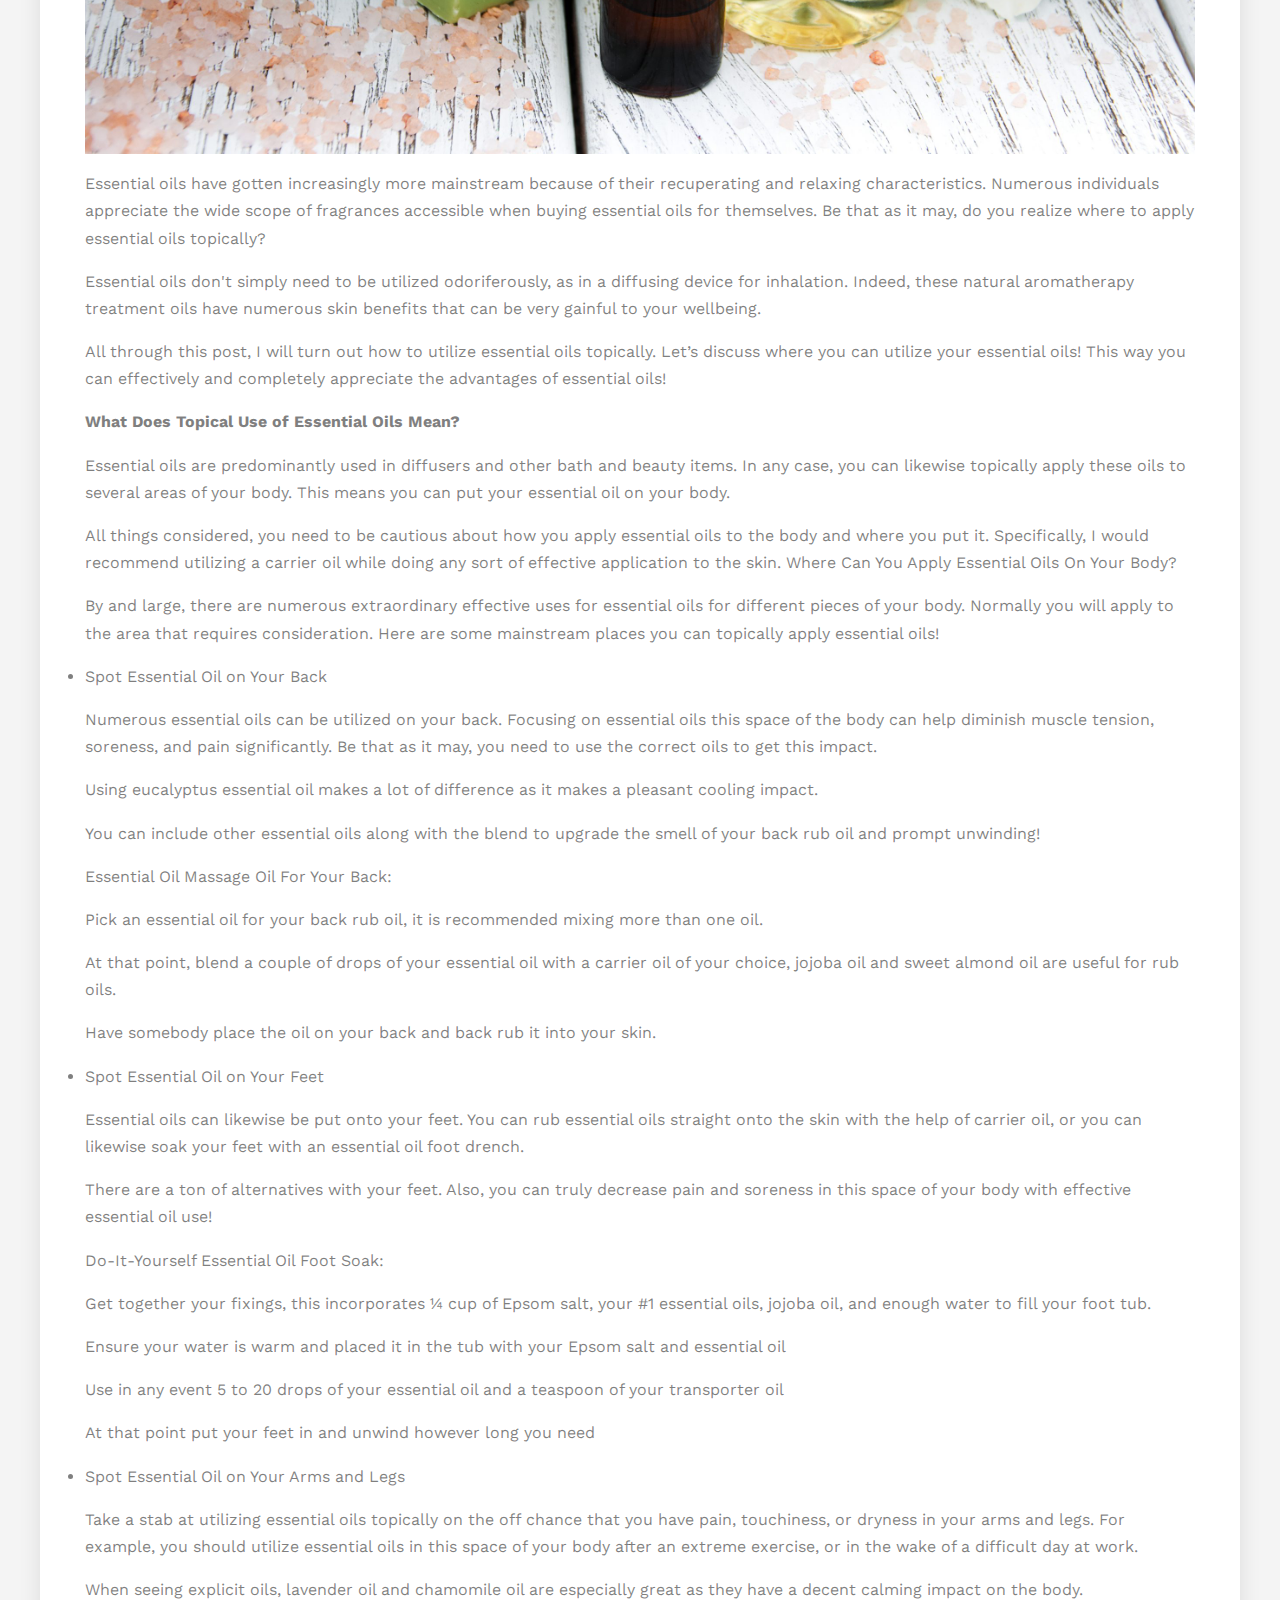
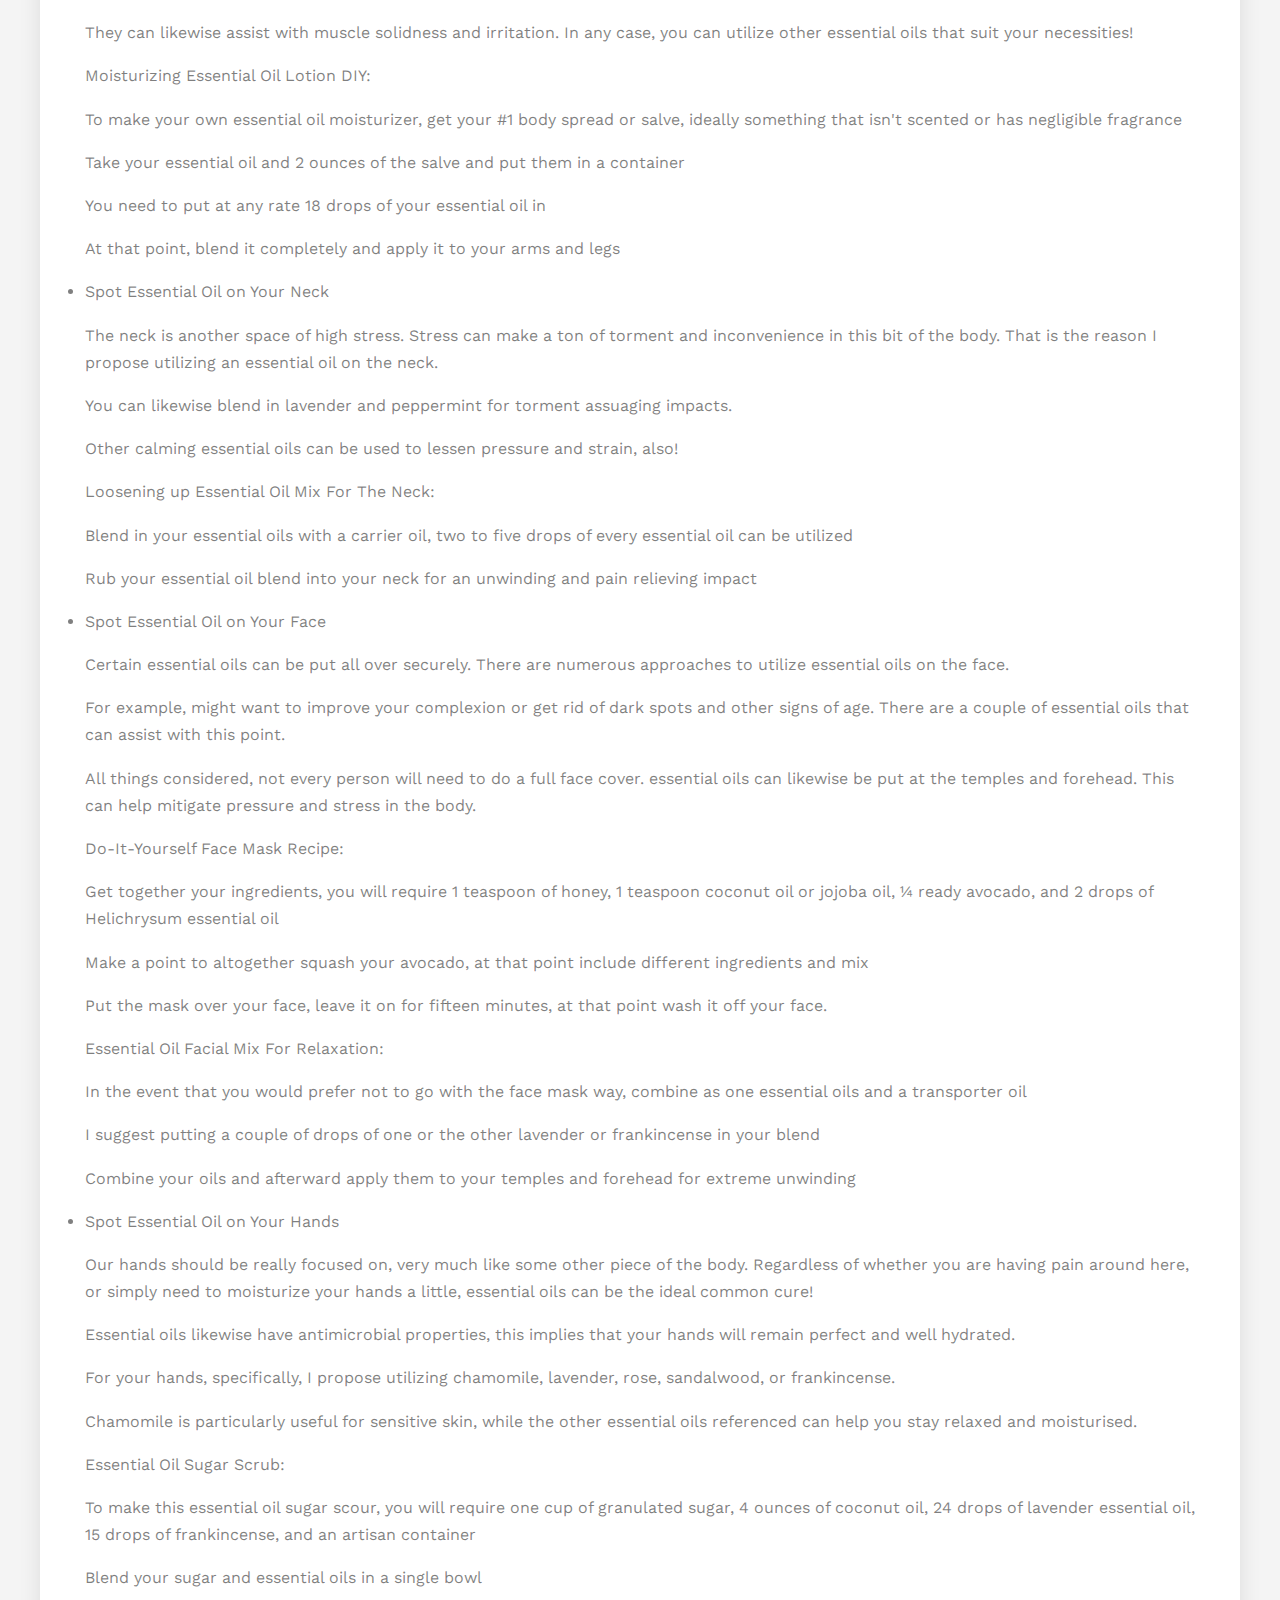
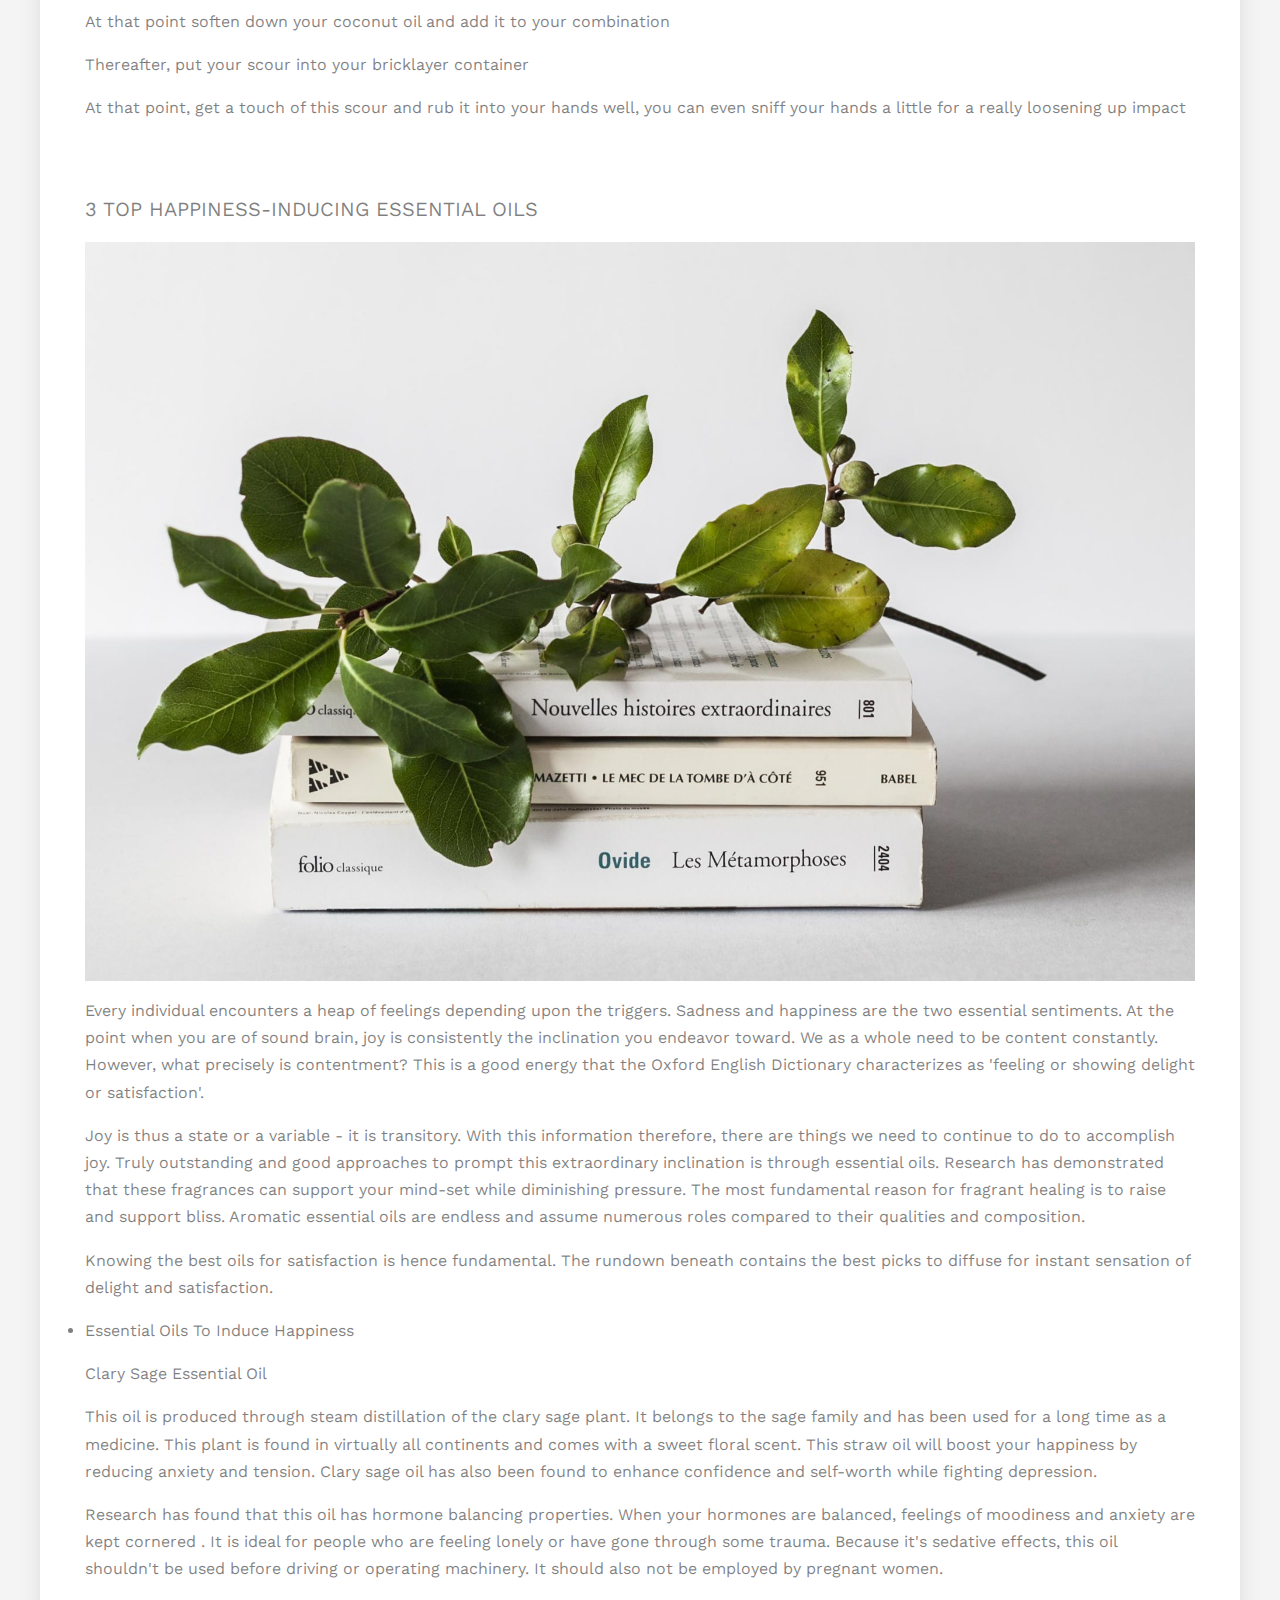
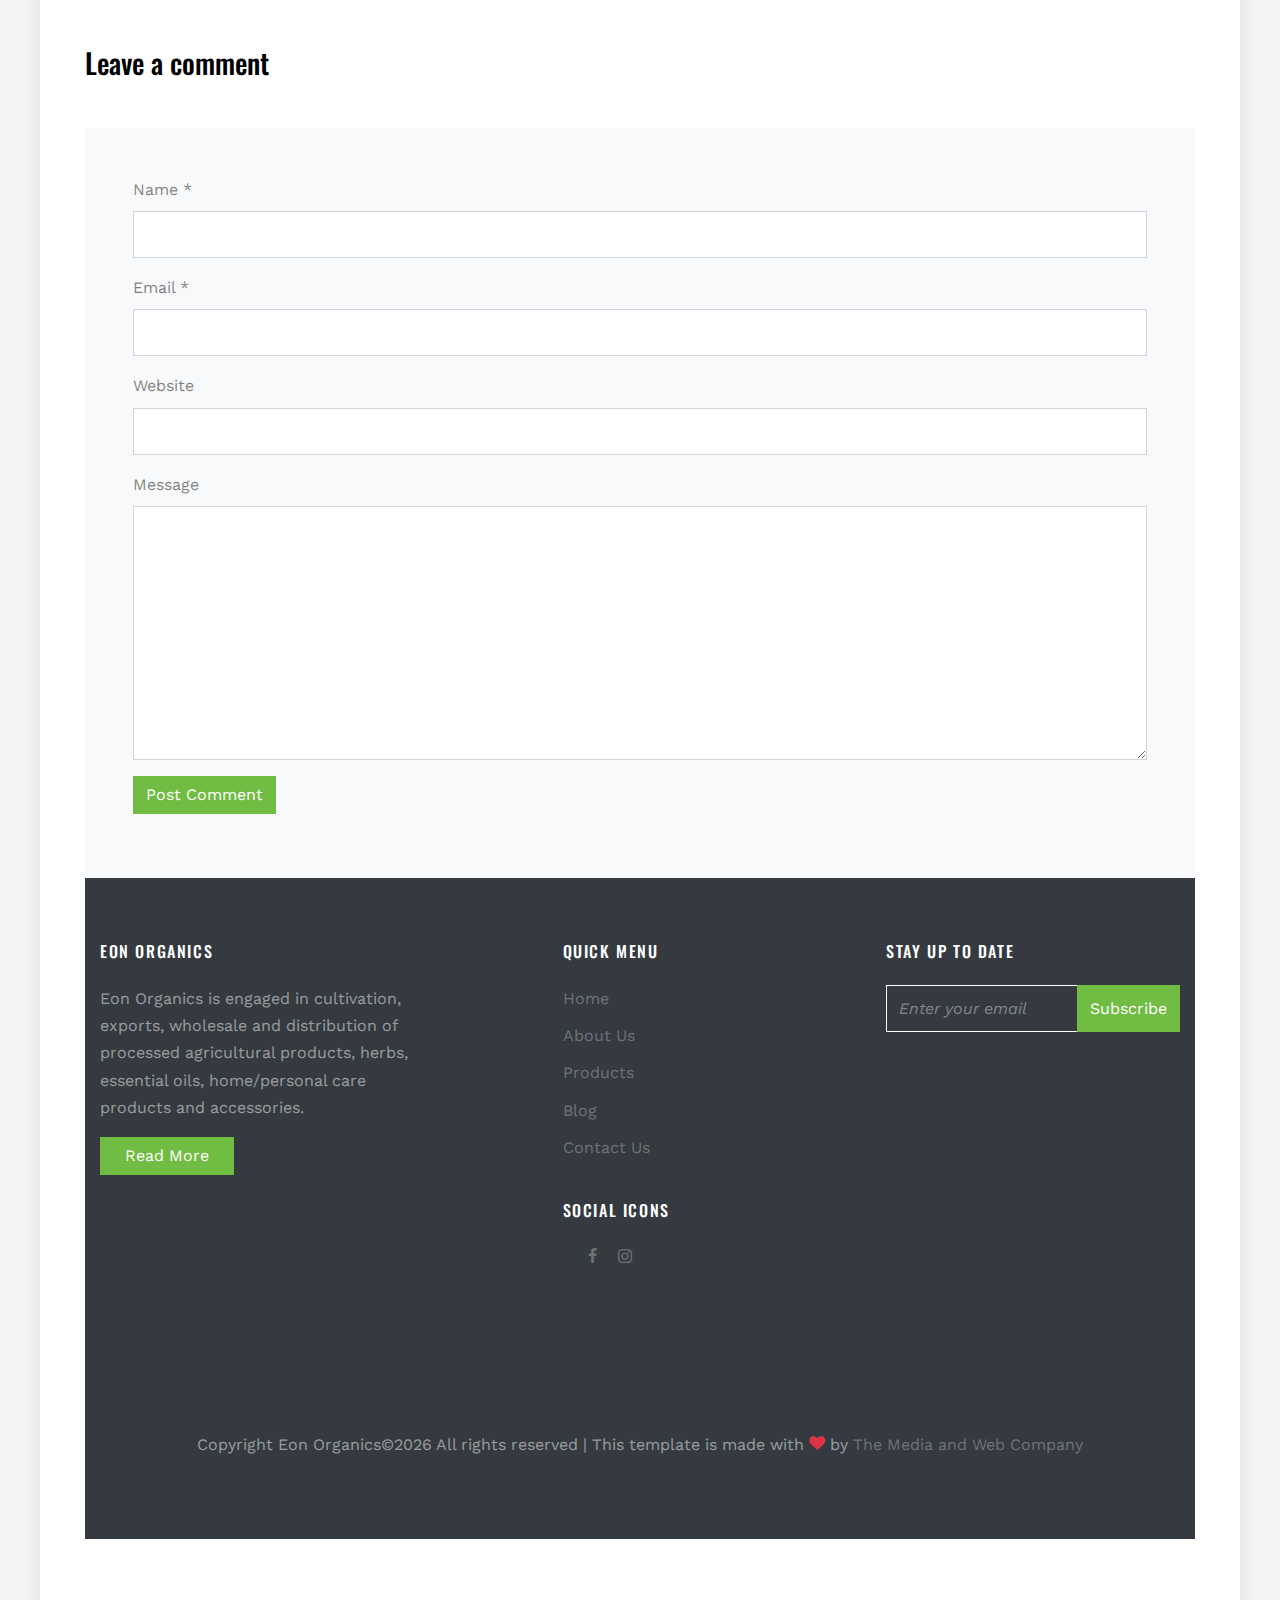
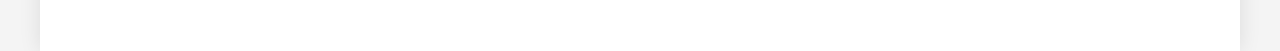
<file: single.html>
<!DOCTYPE html>
<html lang="en">
  <head>
    <title>EON ORGANICS</title>
    <meta charset="utf-8">
    <meta name="viewport" content="width=device-width, initial-scale=1, shrink-to-fit=no">

    <link href="https://fonts.googleapis.com/css?family=Oswald:400,700|Work+Sans:300,400,700" rel="stylesheet">
    <link rel="stylesheet" href="fonts/icomoon/style.css">

    <link rel="stylesheet" href="css/bootstrap.min.css">
    <link rel="stylesheet" href="css/magnific-popup.css">
    <link rel="stylesheet" href="css/jquery-ui.css">
    <link rel="stylesheet" href="css/owl.carousel.min.css">
    <link rel="stylesheet" href="css/owl.theme.default.min.css">
    <link rel="stylesheet" href="css/bootstrap-datepicker.css">
    <link rel="stylesheet" href="css/animate.css">

    <link rel="stylesheet" href="fonts/flaticon/font/flaticon.css">

    <link rel="stylesheet" href="css/aos.css">

    <link rel="stylesheet" href="css/style.css">

  </head>
  <body>



  <div class="site-wrap">



    <div class="site-mobile-menu">
      <div class="site-mobile-menu-header">
        <div class="site-mobile-menu-close mt-3">
          <span class="icon-close2 js-menu-toggle"></span>
        </div>
      </div>
      <div class="site-mobile-menu-body"></div>
    </div> <!-- .site-mobile-menu -->


    <div class="site-navbar-wrap js-site-navbar bg-white">

      <div class="container">
        <div class="site-navbar bg-light">
          <div class="row align-items-center">
            <div class="col-2">
              <h2 class="mb-0 site-logo"><a href="index.html" class="font-weight-bold text-uppercase">Eon Organics</a></h2>
            </div>
            <div class="col-10">
              <nav class="site-navigation text-right" role="navigation">
                <div class="container">
                  <div class="d-inline-block d-lg-none ml-md-0 mr-auto py-3"><a href="#" class="site-menu-toggle js-menu-toggle text-black"><span class="icon-menu h3"></span></a></div>

                  <ul class="site-menu js-clone-nav d-none d-lg-block">
                    <li class="active"><a href="index.html">Home</a></li>
                    <li><a href="why-choose-us.html">About Us</a></li>
                    <li class="has-children">
                      <a href="gallery.html">Products</a>
                      <ul class="dropdown arrow-top">
                        <li><a href="gallery.html">Categorty1</a></li>
                        <li><a href="gallery copy.html">Category2</a></li>
                        <li><a href="gallery copy 2.html">Category3</a></li>
                      </ul>
                    </li>
                    <li><a href="blog.html">Blog</a></li>
                    <li><a href="contact.html">Contact Us</a></li>
                    <li><a href="contact.html"><span class="d-inline-block bg-primary text-white btn btn-primary">Get Started</span></a></li>
                  </ul>
                </div>
              </nav>
            </div>
          </div>
        </div>
      </div>
    </div>

    <div class="site-blocks-cover inner-page overlay" style="background-image: url(images/hero_2.jpg);" data-aos="fade" data-stellar-background-ratio="0.5">
      <div class="row align-items-center justify-content-center">
        <div class="col-md-12 text-center" data-aos="fade">
          <h1 class="text-uppercase">Blogs</h1>

        </div>
      </div>
    </div>

    <div class="slant-1"></div>



  <div class="site-section first-section">
      <div class="container">
        <div class="row">
          <div class="col-md-12 blog-content">
            <p class="lead"><strong>WHERE TO USE ESSENTIAL OILS TOPICALLY: A HEAD TO TOE GUIDE</strong></p>

            <p><img src="images/GettyImages-632218256-scaled.jpg" alt="Image" class="img-fluid"></p>

              <p>Essential oils have gotten increasingly more mainstream because of their recuperating and relaxing characteristics. Numerous individuals appreciate the wide scope of fragrances accessible when buying essential oils for themselves. Be that as it may, do you realize where to apply essential oils topically?</p>
            <p>Essential oils don't simply need to be utilized odoriferously, as in a diffusing device for inhalation. Indeed, these natural aromatherapy treatment oils have numerous skin benefits that can be very gainful to your wellbeing.</p>
            <p>All through this post, I will turn out how to utilize essential oils topically. Let’s discuss where you can utilize your essential oils! This way you can effectively and completely appreciate the advantages of essential oils!</p>
            <p><strong>What Does Topical Use of Essential Oils Mean?</strong></p>
            <p>Essential oils are predominantly used in diffusers and other bath and beauty items. In any case, you can likewise topically apply these oils to several areas of your body. This means you can put your essential oil on your body. </p>
            <p>All things considered, you need to be cautious about how you apply essential oils to the body and where you put it. Specifically, I would recommend utilizing a carrier oil while doing any sort of effective application to the skin.
            Where Can You Apply Essential Oils On Your Body?</p>
            <p>By and large, there are numerous extraordinary effective uses for essential oils for different pieces of your body. Normally you will apply to the area that requires consideration. Here are some mainstream places you can topically apply essential oils! </p>
            <p>
            <li>Spot Essential Oil on Your Back </li>
            </p>
            <p>Numerous essential oils can be utilized on your back. Focusing on essential oils this space of the body can help diminish muscle tension, soreness, and pain significantly. Be that as it may, you need to use the correct oils to get this impact. </p>
            <p>Using eucalyptus essential oil makes a lot of difference as it makes a pleasant cooling impact. </p>
            <p>You can include other essential oils along with the blend to upgrade the smell of your back rub oil and prompt unwinding!</p>
            <p>Essential Oil Massage Oil For Your Back: </p>
            <p>Pick an essential oil for your back rub oil, it is recommended mixing more than one oil.</p>
            <p>At that point, blend a couple of drops of your essential oil with a carrier oil of your choice, jojoba oil and sweet almond oil are useful for rub oils. </p>
            <p>Have somebody place the oil on your back and back rub it into your skin. </p>
            <p>
            <li>Spot Essential Oil on Your Feet</li></p>
            <p>Essential oils can likewise be put onto your feet. You can rub essential oils straight onto the skin with the help of carrier oil, or you can likewise soak your feet with an essential oil foot drench. </p>
            <p>There are a ton of alternatives with your feet. Also, you can truly decrease pain and soreness in this space of your body with effective essential oil use!</p>
            <p>Do-It-Yourself Essential Oil Foot Soak: </p>
            <p>Get together your fixings, this incorporates ¼ cup of Epsom salt, your #1 essential oils, jojoba oil, and enough water to fill your foot tub.</p>
            <p>Ensure your water is warm and placed it in the tub with your Epsom salt and essential oil </p>
            <p>Use in any event 5 to 20 drops of your essential oil and a teaspoon of your transporter oil </p>
            <p>At that point put your feet in and unwind however long you need</p>
            <p><li>Spot Essential Oil on Your Arms and Legs</li></p>
            <p>Take a stab at utilizing essential oils topically on the off chance that you have pain, touchiness, or dryness in your arms and legs. For example, you should utilize essential oils in this space of your body after an extreme exercise, or in the wake of a difficult day at work. </p>
            <p>When seeing explicit oils, lavender oil and chamomile oil are especially great as they have a decent calming impact on the body.</p>
            <p>They can likewise assist with muscle solidness and irritation. In any case, you can utilize other essential oils that suit your necessities! </p>
            <p>Moisturizing Essential Oil Lotion DIY: </p>
            <p>To make your own essential oil moisturizer, get your #1 body spread or salve, ideally something that isn't scented or has negligible fragrance </p>
            <p>Take your essential oil and 2 ounces of the salve and put them in a container</p>
            <p>You need to put at any rate 18 drops of your essential oil in</p>
            <p>At that point, blend it completely and apply it to your arms and legs</p>
            <p><li>Spot Essential Oil on Your Neck</li></p>
            <p>The neck is another space of high stress. Stress can make a ton of torment and inconvenience in this bit of the body. That is the reason I propose utilizing an essential oil on the neck.</p>
            <p>You can likewise blend in lavender and peppermint for torment assuaging impacts.</p>
            <p>Other calming essential oils can be used to lessen pressure and strain, also!</p>
            <p>Loosening up Essential Oil Mix For The Neck: </p>
            <p>Blend in your essential oils with a carrier oil, two to five drops of every essential oil can be utilized</p>
            <p>Rub your essential oil blend into your neck for an unwinding and pain relieving impact </p>
            <p><li>Spot Essential Oil on Your Face</li></p>
            <p>Certain essential oils can be put all over securely. There are numerous approaches to utilize essential oils on the face. </p>
            <p>For example, might want to improve your complexion or get rid of dark spots and other signs of age. There are a couple of essential oils that can assist with this point. </p>
            <p>All things considered, not every person will need to do a full face cover. essential oils can likewise be put at the temples and forehead. This can help mitigate pressure and stress in the body. </p>
            <p>Do-It-Yourself Face Mask Recipe: </p>
            <p>Get together your ingredients, you will require 1 teaspoon of honey, 1 teaspoon coconut oil or jojoba oil, ¼ ready avocado, and 2 drops of Helichrysum essential oil</p>
            <p>Make a point to altogether squash your avocado, at that point include different ingredients and mix</p>
            <p>Put the mask over your face, leave it on for fifteen minutes, at that point wash it off your face.</p>
            <p>Essential Oil Facial Mix For Relaxation: </p>
            <p>In the event that you would prefer not to go with the face mask way, combine as one essential oils and a transporter oil </p>
            <p>I suggest putting a couple of drops of one or the other lavender or frankincense in your blend </p>
            <p>Combine your oils and afterward apply them to your temples and forehead for extreme unwinding </p>
            <p><li>Spot Essential Oil on Your Hands </li></p>
            <p>Our hands should be really focused on, very much like some other piece of the body. Regardless of whether you are having pain around here, or simply need to moisturize your hands a little, essential oils can be the ideal common cure!</p>
            <p>Essential oils likewise have antimicrobial properties, this implies that your hands will remain perfect and well hydrated. </p>
            <p>For your hands, specifically, I propose utilizing chamomile, lavender, rose, sandalwood, or frankincense. </p>
            <p>Chamomile is particularly useful for sensitive skin, while the other essential oils referenced can help you stay relaxed and moisturised.</p>
            <p>Essential Oil Sugar Scrub: </p>
            <p>To make this essential oil sugar scour, you will require one cup of granulated sugar, 4 ounces of coconut oil, 24 drops of lavender essential oil, 15 drops of frankincense, and an artisan container</p>
            <p>Blend your sugar and essential oils in a single bowl </p>
            <p>At that point soften down your coconut oil and add it to your combination</p>
            <p>Thereafter, put your scour into your bricklayer container</p>
            <p>At that point, get a touch of this scour and rub it into your hands well, you can even sniff your hands a little for a really loosening up impact</p>
            <br><br>
            <p class="lead"><strong>3 TOP HAPPINESS-INDUCING ESSENTIAL OILS</strong></p>
            <p><img src="images/hero_1.jpg" alt="Image" class="img-fluid"></p>
            <p>Every individual encounters a heap of feelings depending upon the triggers. Sadness and happiness are the two essential sentiments. At the point when you are of sound brain, joy is consistently the inclination you endeavor toward. We as a whole need to be content constantly. However, what precisely is contentment? This is a good energy that the Oxford English Dictionary characterizes as 'feeling or showing delight or satisfaction'.</p>
            <p>Joy is thus a state or a variable - it is transitory. With this information therefore, there are things we need to continue to do to accomplish joy. Truly outstanding and good approaches to prompt this extraordinary inclination is through essential oils. Research has demonstrated that these fragrances can support your mind-set while diminishing pressure. The most fundamental reason for fragrant healing is to raise and support bliss. Aromatic essential oils are endless and assume numerous roles compared to their qualities and composition.</p>
            <p>Knowing the best oils for satisfaction is hence fundamental. The rundown beneath contains the best picks to diffuse for instant sensation of delight and satisfaction.</p>
            <p><li>Essential Oils To Induce Happiness</li></p>
            <p>Clary Sage Essential Oil</p>
            <p>This oil is produced through steam distillation of the clary sage plant. It belongs to the sage family and has been used for a long time as a medicine. This plant is found in virtually all continents and comes with a sweet floral scent. This straw oil will boost your happiness by reducing anxiety and tension. Clary sage oil has also been found to enhance confidence and self-worth while fighting depression.</p>
            <p>Research has found that this oil has hormone balancing properties. When your hormones are balanced, feelings of moodiness and anxiety are kept cornered . It is ideal for people who are feeling lonely or have gone through some trauma. Because it's sedative effects, this oil shouldn't be used before driving or operating machinery. It should also not be employed by pregnant women.</p>
            <p></p>
            <p></p>
            <p></p>
            <p></p>
            <p></p>
            <p></p>




              <div class="comment-form-wrap pt-5">
                <h3 class="mb-5">Leave a comment</h3>
                <form action="#" class="p-5 bg-light">
                  <div class="form-group">
                    <label for="name">Name *</label>
                    <input type="text" class="form-control" id="name">
                  </div>
                  <div class="form-group">
                    <label for="email">Email *</label>
                    <input type="email" class="form-control" id="email">
                  </div>
                  <div class="form-group">
                    <label for="website">Website</label>
                    <input type="url" class="form-control" id="website">
                  </div>

                  <div class="form-group">
                    <label for="message">Message</label>
                    <textarea name="" id="message" cols="30" rows="10" class="form-control"></textarea>
                  </div>
                  <div class="form-group">
                    <input type="submit" value="Post Comment" class="btn btn-primary text-white">
                  </div>

                </form>
              </div>
            </div>

          </div>

    <footer class="site-footer bg-dark">
      <div class="container">


        <div class="row">
          <div class="col-md-4 mb-4 mb-md-0">
            <h3 class="footer-heading mb-4 text-white">Eon Organics</h3>
            <p>Eon Organics is engaged in cultivation, exports, wholesale and distribution of processed agricultural products, herbs, essential oils, home/personal care products and accessories.</p>
            <p><a href="why-choose-us.html" class="btn btn-primary text-white px-4">Read More</a></p>
          </div>
          <div class="col-md-7 mb-4 mb-md-0 ml-auto">
            <div class="row mb-4">
              <div class="col-md-6">
                <h3 class="footer-heading mb-4 text-white">Quick Menu</h3>
                  <ul class="list-unstyled">
                    <li><a href="index.html">Home</a></li>
                    <li><a href="why-choose-us.html">About Us</a></li>
                    <li><a href="gallery.html">Products</a></li>
                    <li><a href="blog.html">Blog</a></li>
                    <li><a href="contact.html">Contact Us</a></li>

                  </ul>
              </div>
              <div class="col-md-6">
                <h3 class="footer-heading mb-4 text-white">Stay up to date</h3>
                <form action="#" class="d-flex footer-subscribe">
                  <input type="text" class="form-control rounded-0" placeholder="Enter your email">
                  <input type="submit" class="btn btn-primary rounded-0" value="Subscribe">
                </form>

              </div>
            </div>

            <div class="row mb-5">
              <div class="col-md-12">
              <h3 class="footer-heading mb-4 text-white">Social Icons</h3></div>
              <ul>
                <a href="#" class="pb-2 pr-2 pl-0"><span class="icon-facebook"></span></a>
                <a href="#" class="p-2"><span class="icon-instagram"></span></a>
              </ul>
            </div>
            </div>
          </div>



        </div>
        <div class="row pt-5 mt-5 text-center">
          <div class="col-md-12">
            <p>

            Copyright Eon Organics&copy;<script>document.write(new Date().getFullYear());</script> All rights reserved | This template is made with <i class="icon-heart text-danger" aria-hidden="true"></i> by <a href="https://tmwc.tech" target="_blank" >The Media and Web Company</a>

            </p>


          </div>

        </div>
      </div>
    </footer>
  </div>

  <script src="js/jquery-3.3.1.min.js"></script>
  <script src="js/jquery-migrate-3.0.1.min.js"></script>
  <script src="js/jquery-ui.js"></script>
  <script src="js/popper.min.js"></script>
  <script src="js/bootstrap.min.js"></script>
  <script src="js/owl.carousel.min.js"></script>
  <script src="js/jquery.stellar.min.js"></script>

  <script src="js/jquery.waypoints.min.js"></script>
  <script src="js/jquery.animateNumber.min.js"></script>
  <script src="js/aos.js"></script>

  <script src="js/main.js"></script>


  </body>
</html>
</file>
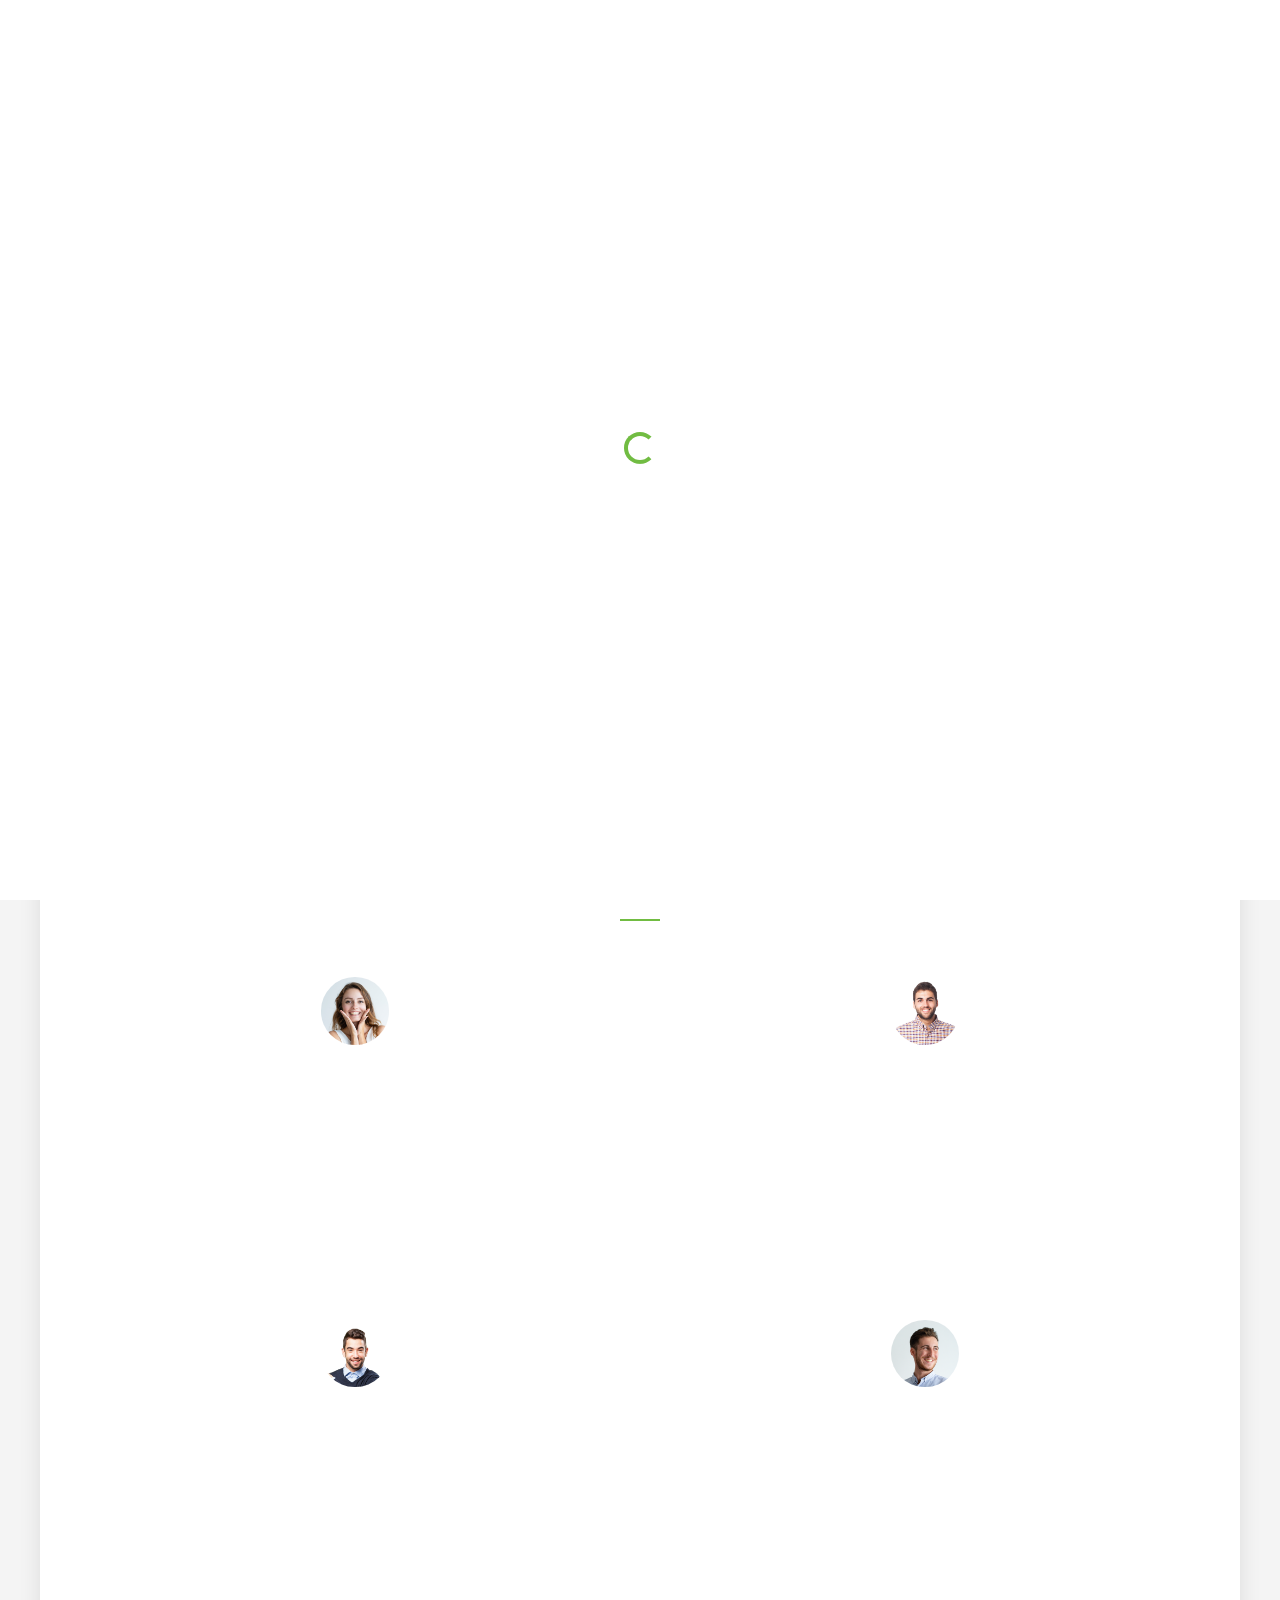
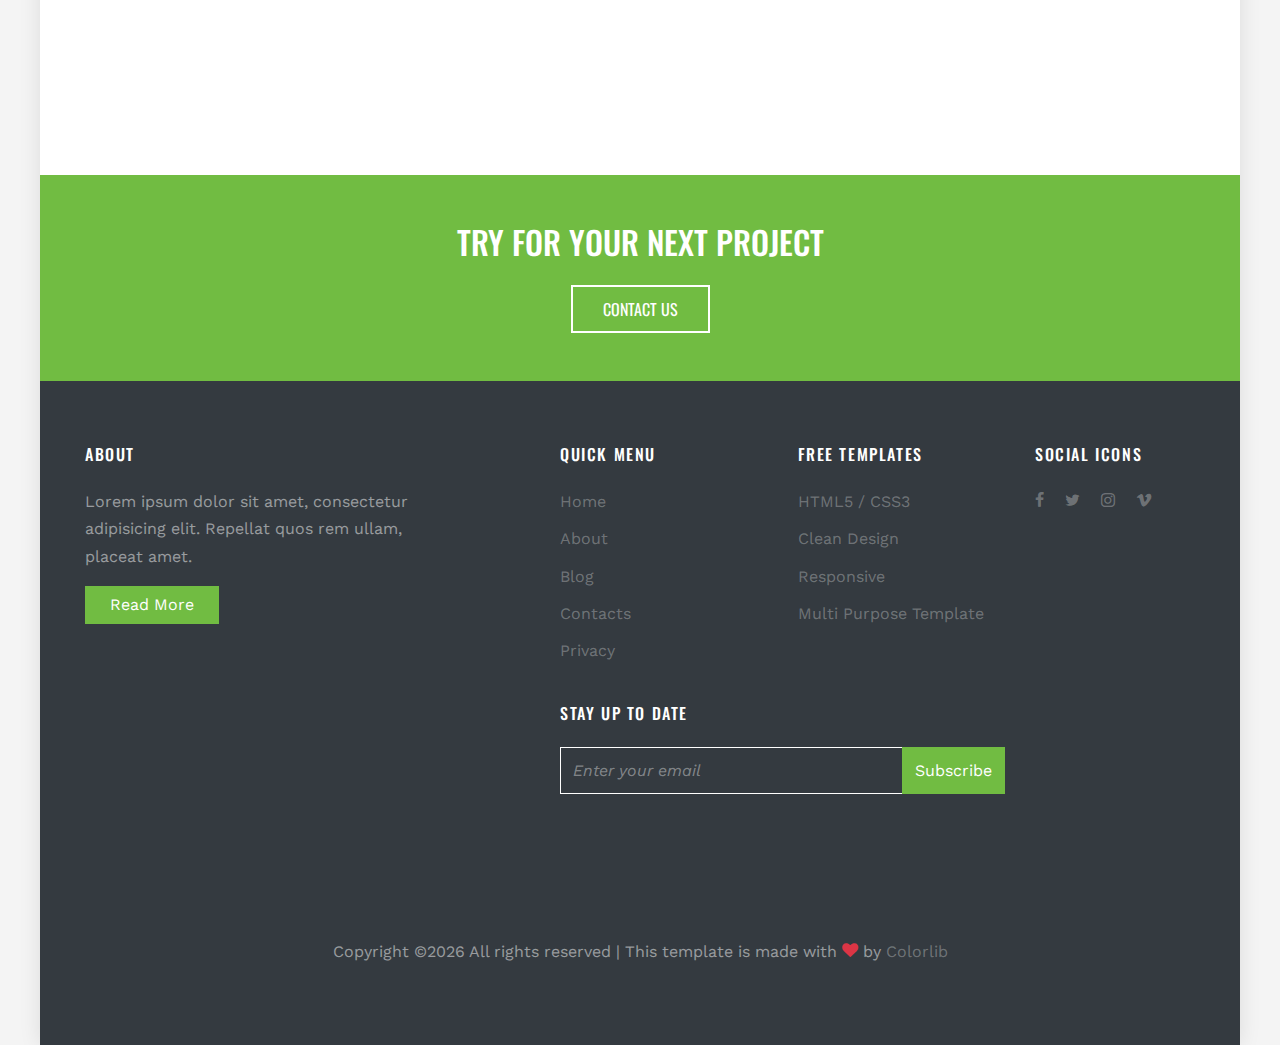
<file: testimonials.html>
<!DOCTYPE html>
<html lang="en">
  <head>
    <title>Neos &mdash; Website Template by Colorlib</title>
    <meta charset="utf-8">
    <meta name="viewport" content="width=device-width, initial-scale=1, shrink-to-fit=no">


    <link href="https://fonts.googleapis.com/css?family=Oswald:400,700|Work+Sans:300,400,700" rel="stylesheet">
    <link rel="stylesheet" href="fonts/icomoon/style.css">

    <link rel="stylesheet" href="css/bootstrap.min.css">
    <link rel="stylesheet" href="css/magnific-popup.css">
    <link rel="stylesheet" href="css/jquery-ui.css">
    <link rel="stylesheet" href="css/owl.carousel.min.css">
    <link rel="stylesheet" href="css/owl.theme.default.min.css">
    <link rel="stylesheet" href="css/bootstrap-datepicker.css">
    <link rel="stylesheet" href="css/animate.css">    
    
    <link rel="stylesheet" href="fonts/flaticon/font/flaticon.css">
  
    <link rel="stylesheet" href="css/aos.css">

    <link rel="stylesheet" href="css/jquery.fancybox.min.css">

    <link rel="stylesheet" href="css/style.css">
    
  </head>
  <body>
  
  <div id="overlayer"></div>
  <div class="loader">
    <div class="spinner-border text-primary" role="status">
      <span class="sr-only">Loading...</span>
    </div>
  </div>

  <div class="site-wrap">

    

    <div class="site-mobile-menu">
      <div class="site-mobile-menu-header">
        <div class="site-mobile-menu-close mt-3">
          <span class="icon-close2 js-menu-toggle"></span>
        </div>
      </div>
      <div class="site-mobile-menu-body"></div>
    </div> <!-- .site-mobile-menu -->
    
    
    <div class="site-navbar-wrap js-site-navbar bg-white">
      
      <div class="container">
        <div class="site-navbar bg-light">
          <div class="row align-items-center">
            <div class="col-2">
              <h2 class="mb-0 site-logo"><a href="index.html" class="font-weight-bold text-uppercase">Neos</a></h2>
            </div>
            <div class="col-10">
              <nav class="site-navigation text-right" role="navigation">
                <div class="container">
                  <div class="d-inline-block d-lg-none ml-md-0 mr-auto py-3"><a href="#" class="site-menu-toggle js-menu-toggle text-black"><span class="icon-menu h3"></span></a></div>

                  <ul class="site-menu js-clone-nav d-none d-lg-block">
                    <li><a href="index.html">Home</a></li>
                    <li class="has-children active">
                      <a href="about.html">About</a>
                      <ul class="dropdown arrow-top">
                        <li class="active"><a href="testimonials.html">Testimonials</a></li>
                        <li><a href="gallery.html">Gallery</a></li>
                        <li><a href="faq.html">FAQ</a></li>
                        <li><a href="why-choose-us.html">Why Choose Us</a></li>
                        <li class="has-children">
                          <a href="#">Sub Menus</a>
                          <ul class="dropdown">
                            <li><a href="testimonials.html">Testimonials</a></li>
                            <li><a href="gallery.html">Gallery</a></li>
                            <li><a href="why-choose-us.html">Why Choose Us</a></li>
                          </ul>
                        </li>
                      </ul>
                    </li>
                    <li><a href="services.html">Services</a></li>
                    <li><a href="blog.html">Blog</a></li>
                    <li><a href="contact.html">Contact</a></li>
                    <li><a href="contact.html"><span class="d-inline-block bg-primary text-white btn btn-primary">Get Started</span></a></li>
                  </ul>
                </div>
              </nav>
            </div>
          </div>
        </div>
      </div>
    </div>
  
    <div class="site-blocks-cover inner-page overlay" style="background-image: url(images/hero_2.jpg);" data-aos="fade" data-stellar-background-ratio="0.5">
      <div class="row align-items-center justify-content-center">
        <div class="col-md-5 text-center" data-aos="fade">
          <h1 class="text-uppercase">Testimonials</h1>
          <span class="caption d-block text-white">Free Templates by <a href="#">Colorlib</a></span>
        </div>
      </div>
    </div>  

    <div class="slant-1"></div>

    
    
    <div class="site-section first-section">
      <div class="container">
        <div class="row mb-5">
          <div class="col-md-12 text-center">
            <span class="caption d-block mb-2 font-secondary font-weight-bold">Testimonials</span>
            <h2 class="site-section-heading text-uppercase text-center font-secondary">Happy Customers</h2>
          </div>
        </div>
        <div class="row">
          

          <div class="col-md-6 col-lg-6 mb-4">
            <div class="d-block block-testimony mx-auto text-center">
              <div class="person w-25 mx-auto mb-4">
                <img src="images/person_1.jpg" alt="Image" class="img-fluid rounded-circle w-50 mx-auto">
              </div>
              <div>
                <h2 class="h5 mb-4">Katie Johnson</h2>
                <blockquote>&ldquo;Lorem ipsum dolor sit amet, consectetur adipisicing elit. Alias accusantium qui optio, possimus necessitatibus voluptate aliquam velit nostrum tempora ipsam!&rdquo;</blockquote>
              </div>
            </div>

            
          </div>
          <div class="col-md-6 col-lg-6 mb-4">
            <div class="d-block block-testimony mx-auto text-center">
              <div class="person w-25 mx-auto mb-4">
                <img src="images/person_2.jpg" alt="Image" class="img-fluid rounded-circle w-50 mx-auto">
              </div>
              <div>
                <h2 class="h5 mb-4">Jun Mars</h2>
                <blockquote>&ldquo;Lorem ipsum dolor sit amet, consectetur adipisicing elit. Alias accusantium qui optio, possimus necessitatibus voluptate aliquam velit nostrum tempora ipsam!&rdquo;</blockquote>
              </div>
            </div>
          </div>

          <div class="col-md-6 col-lg-6 mb-4">


            <div class="d-block block-testimony mx-auto text-center">
              <div class="person w-25 mx-auto mb-4">
                <img src="images/person_3.jpg" alt="Image" class="img-fluid rounded-circle w-50 mx-auto">
              </div>
              <div>
                <h2 class="h5 mb-4">Shane Holmes</h2>
                <blockquote>&ldquo;Lorem ipsum dolor sit amet, consectetur adipisicing elit. Alias accusantium qui optio, possimus necessitatibus voluptate aliquam velit nostrum tempora ipsam!&rdquo;</blockquote>
              </div>
            </div>
            
          </div>
          <div class="col-md-6 col-lg-6 mb-4">
            <div class="d-block block-testimony mx-auto text-center">
              <div class="person w-25 mx-auto mb-4">
                <img src="images/person_4.jpg" alt="Image" class="img-fluid rounded-circle w-50 mx-auto">
              </div>
              <div>
                <h2 class="h5 mb-4">Mark Johnson</h2>
                <blockquote>&ldquo;Lorem ipsum dolor sit amet, consectetur adipisicing elit. Alias accusantium qui optio, possimus necessitatibus voluptate aliquam velit nostrum tempora ipsam!&rdquo;</blockquote>
              </div>
            </div>
          </div>

          
        </div>
      </div>
    </div>

    <div class="py-5 bg-primary">
      <div class="container">
        <div class="row align-items-center justify-content-center">
          <div class="col-md-6 text-center mb-3 mb-md-0">
            <h2 class="text-uppercase text-white mb-4">Try For Your Next Project</h2>
            <a href="#" class="btn btn-bg-primary font-secondary text-uppercase">Contact Us</a>
          </div>
        </div>
      </div>
    </div>

    <footer class="site-footer bg-dark">
      <div class="container">
        

        <div class="row">
          <div class="col-md-4 mb-4 mb-md-0">
            <h3 class="footer-heading mb-4 text-white">About</h3>
            <p>Lorem ipsum dolor sit amet, consectetur adipisicing elit. Repellat quos rem ullam, placeat amet.</p>
            <p><a href="#" class="btn btn-primary text-white px-4">Read More</a></p>
          </div>
          <div class="col-md-5 mb-4 mb-md-0 ml-auto">
            <div class="row mb-4">
              <div class="col-md-6">
                <h3 class="footer-heading mb-4 text-white">Quick Menu</h3>
                  <ul class="list-unstyled">
                    <li><a href="#">Home</a></li>
                    <li><a href="#">About</a></li>
                    <li><a href="#">Blog</a></li>
                    <li><a href="#">Contacts</a></li>
                    <li><a href="#">Privacy</a></li>
                  </ul>
              </div>
              <div class="col-md-6">
                <h3 class="footer-heading mb-4 text-white">Free Templates</h3>
                  <ul class="list-unstyled">
                    <li><a href="#">HTML5 / CSS3</a></li>
                    <li><a href="#">Clean Design</a></li>
                    <li><a href="#">Responsive</a></li>
                    <li><a href="#">Multi Purpose Template</a></li>
                  </ul>
              </div>
            </div>

            <div class="row mb-5">
              <div class="col-md-12">
              <h3 class="footer-heading mb-4 text-white">Stay up to date</h3>
              <form action="#" class="d-flex footer-subscribe">
                <input type="text" class="form-control rounded-0" placeholder="Enter your email">
                <input type="submit" class="btn btn-primary rounded-0" value="Subscribe">
              </form>
            </div>
            </div>
          </div>

          
          <div class="col-md-2">
            
            <div class="row">
            <div class="col-md-12"><h3 class="footer-heading mb-4 text-white">Social Icons</h3></div>
              <div class="col-md-12">
                <p>
                  <a href="#" class="pb-2 pr-2 pl-0"><span class="icon-facebook"></span></a>
                  <a href="#" class="p-2"><span class="icon-twitter"></span></a>
                  <a href="#" class="p-2"><span class="icon-instagram"></span></a>
                  <a href="#" class="p-2"><span class="icon-vimeo"></span></a>

                </p>
              </div>
          </div>
          </div>
        </div>
        <div class="row pt-5 mt-5 text-center">
          <div class="col-md-12">
            <p>
            <!-- Link back to Colorlib can't be removed. Template is licensed under CC BY 3.0. -->
            Copyright &copy;<script>document.write(new Date().getFullYear());</script> All rights reserved | This template is made with <i class="icon-heart text-danger" aria-hidden="true"></i> by <a href="https://colorlib.com" target="_blank" >Colorlib</a>
            <!-- Link back to Colorlib can't be removed. Template is licensed under CC BY 3.0. -->
            </p>

            
          </div>
          
        </div>
      </div>
    </footer>
  </div>

  <script src="js/jquery-3.3.1.min.js"></script>
  <script src="js/jquery-migrate-3.0.1.min.js"></script>
  <script src="js/jquery-ui.js"></script>
  <script src="js/popper.min.js"></script>
  <script src="js/bootstrap.min.js"></script>
  <script src="js/owl.carousel.min.js"></script>
  <script src="js/jquery.stellar.min.js"></script>

  <script src="js/jquery.waypoints.min.js"></script>
  <script src="js/jquery.animateNumber.min.js"></script>

  <script src="js/jquery.fancybox.min.js"></script>

  <script src="js/aos.js"></script>

  <script src="js/main.js"></script>

  
  </body>
</html>
</file>
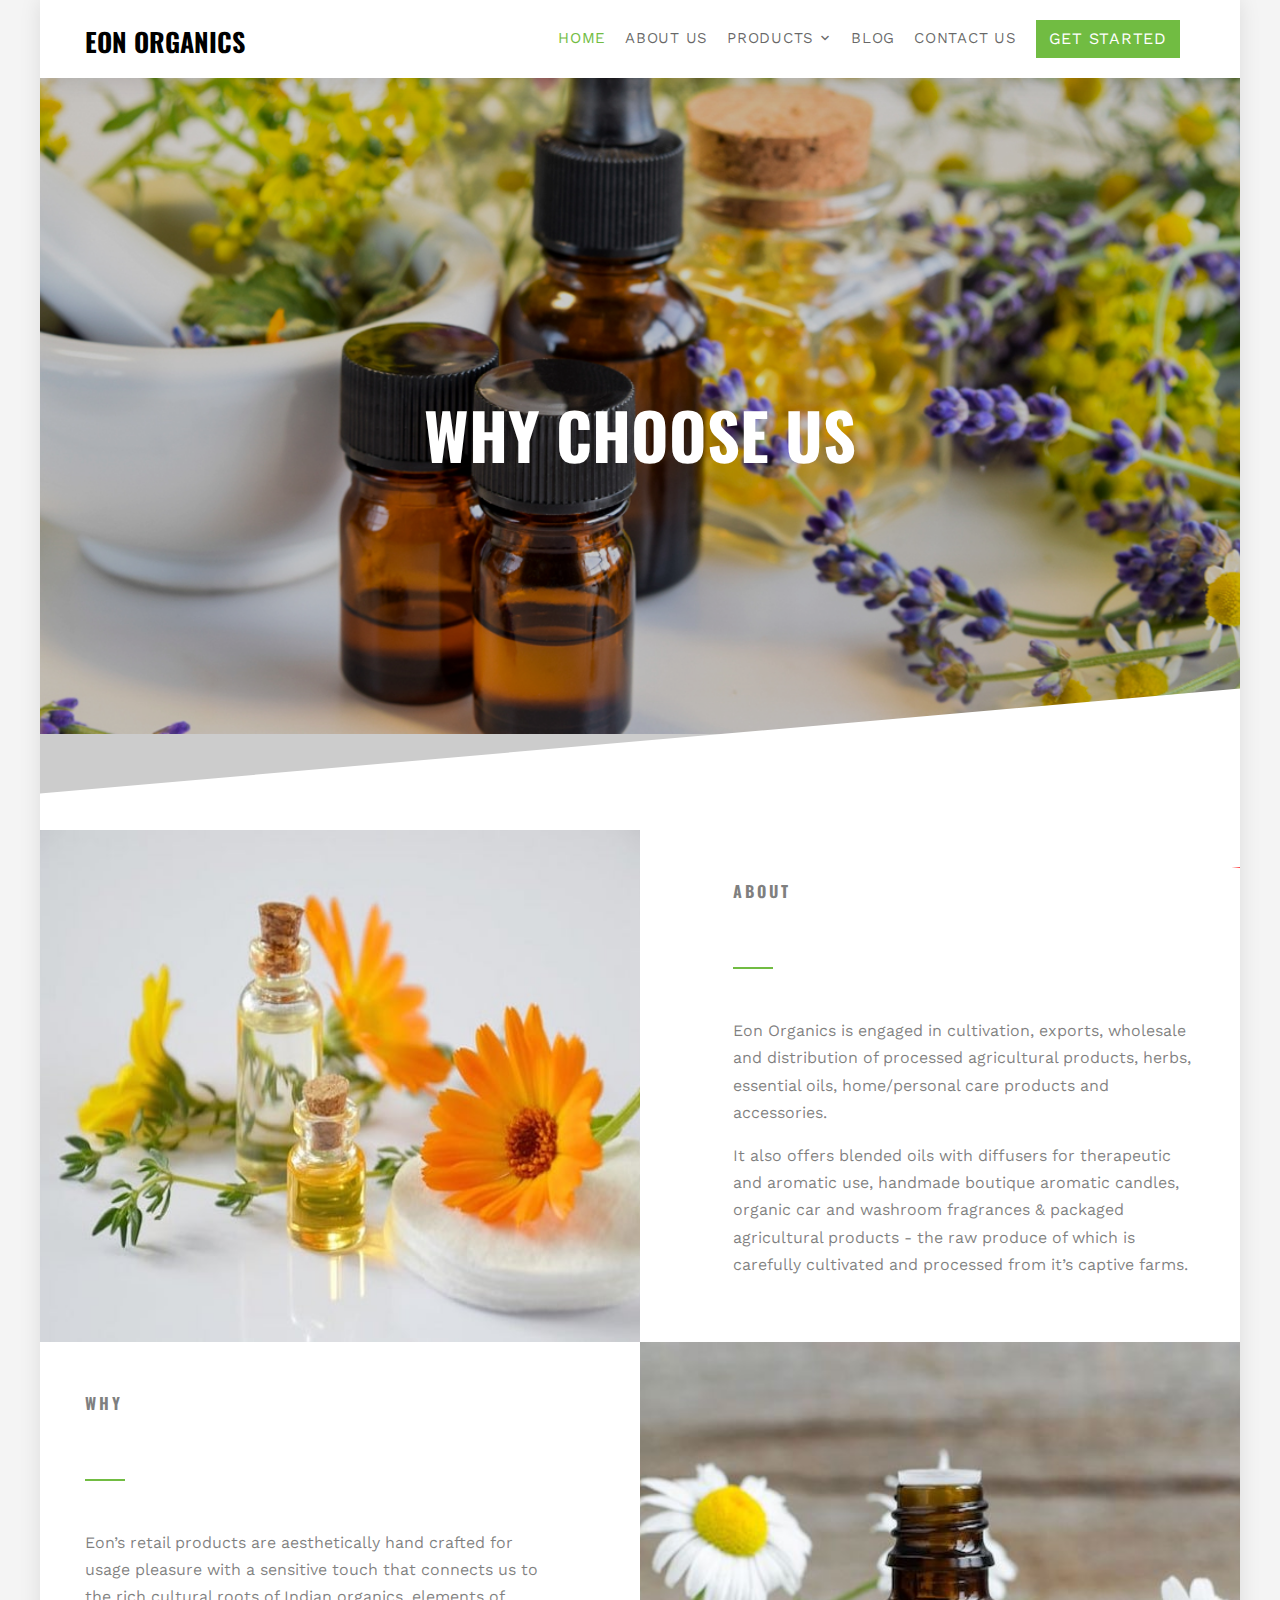
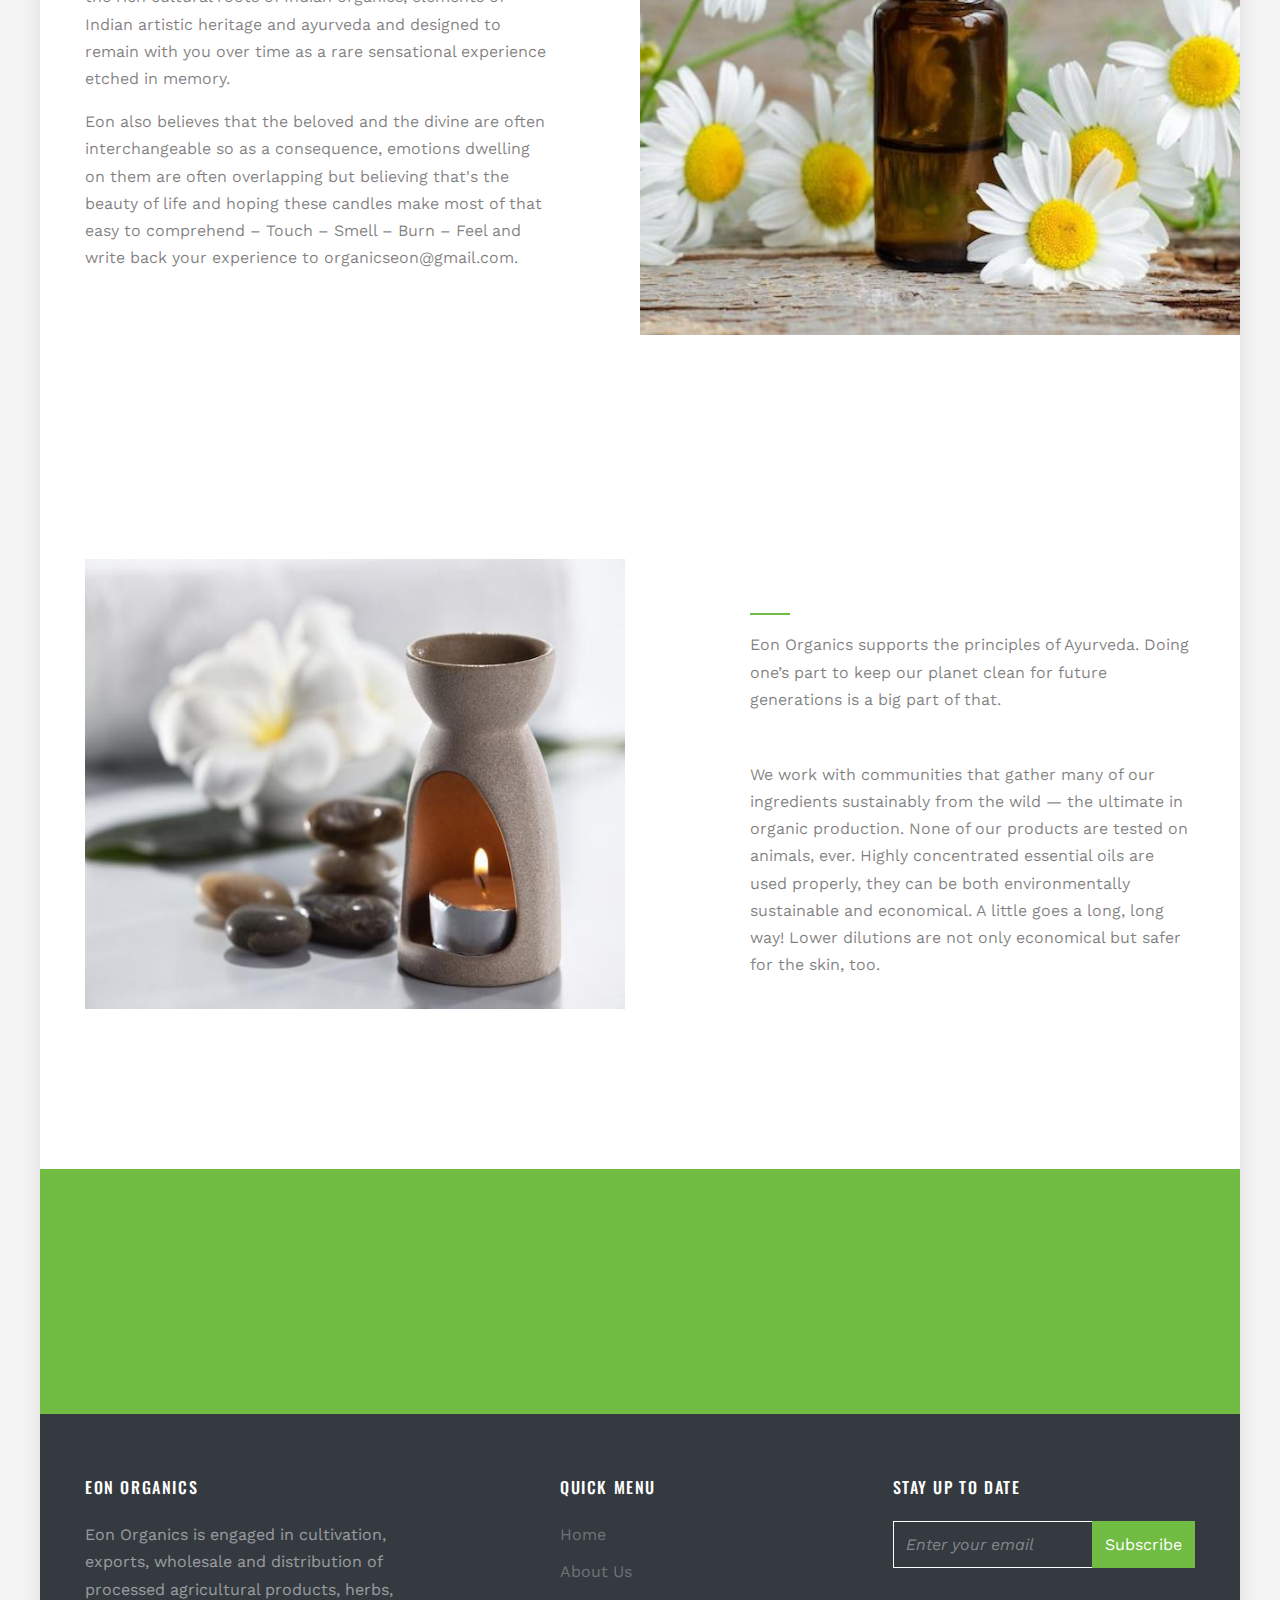
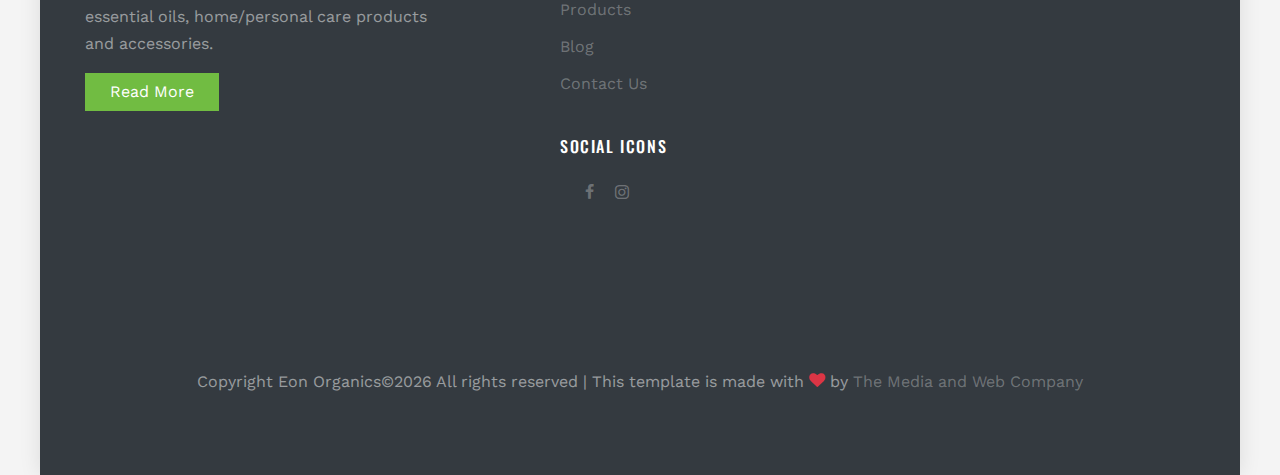
<file: why-choose-us.html>
<!DOCTYPE html>
<html lang="en">
  <head>
    <title>EON ORGANICS</title>
    <meta charset="utf-8">
    <meta name="viewport" content="width=device-width, initial-scale=1, shrink-to-fit=no">


    <link href="https://fonts.googleapis.com/css?family=Oswald:400,700|Work+Sans:300,400,700" rel="stylesheet">
    <link rel="stylesheet" href="fonts/icomoon/style.css">

    <link rel="stylesheet" href="css/bootstrap.min.css">
    <link rel="stylesheet" href="css/magnific-popup.css">
    <link rel="stylesheet" href="css/jquery-ui.css">
    <link rel="stylesheet" href="css/owl.carousel.min.css">
    <link rel="stylesheet" href="css/owl.theme.default.min.css">
    <link rel="stylesheet" href="css/bootstrap-datepicker.css">
    <link rel="stylesheet" href="css/animate.css">

    <link rel="stylesheet" href="fonts/flaticon/font/flaticon.css">

    <link rel="stylesheet" href="css/aos.css">

    <link rel="stylesheet" href="css/jquery.fancybox.min.css">

    <link rel="stylesheet" href="css/style.css">

  </head>
  <body>



  <div class="site-wrap">



    <div class="site-mobile-menu">
      <div class="site-mobile-menu-header">
        <div class="site-mobile-menu-close mt-3">
          <span class="icon-close2 js-menu-toggle"></span>
        </div>
      </div>
      <div class="site-mobile-menu-body"></div>
    </div> <!-- .site-mobile-menu -->


    <div class="site-navbar-wrap js-site-navbar bg-white">

      <div class="container">
        <div class="site-navbar bg-light">
          <div class="row align-items-center">
            <div class="col-2">
              <h2 class="mb-0 site-logo"><a href="index.html" class="font-weight-bold text-uppercase">Eon Organics</a></h2>
            </div>
            <div class="col-10">
              <nav class="site-navigation text-right" role="navigation">
                <div class="container">
                  <div class="d-inline-block d-lg-none ml-md-0 mr-auto py-3"><a href="#" class="site-menu-toggle js-menu-toggle text-black"><span class="icon-menu h3"></span></a></div>

                  <ul class="site-menu js-clone-nav d-none d-lg-block">
                    <li class="active"><a href="index.html">Home</a></li>
                    <li><a href="why-choose-us.html">About Us</a></li>
                    <li class="has-children">
                      <a href="gallery.html">Products</a>
                      <ul class="dropdown arrow-top">
                        <li><a href="gallery.html">Categorty1</a></li>
                        <li><a href="gallery copy.html">Category2</a></li>
                        <li><a href="gallery copy 2.html">Category3</a></li>
                      </ul>
                    </li>
                    <li><a href="blog.html">Blog</a></li>
                    <li><a href="contact.html">Contact Us</a></li>
                    <li><a href="contact.html"><span class="d-inline-block bg-primary text-white btn btn-primary">Get Started</span></a></li>
                  </ul>
                </div>
              </nav>
            </div>
          </div>
        </div>
      </div>
    </div>

    <div class="site-blocks-cover inner-page overlay" style="background-image: url(images/essential-oils-2.jpg);" data-aos="fade" data-stellar-background-ratio="0.5">
      <div class="row align-items-center justify-content-center">
        <div class="col-md-5 text-center" data-aos="fade">
          <h1 class="text-uppercase">Why Choose Us</h1>

        </div>
      </div>
    </div>

    <div class="slant-1"></div>


    <div class="site-section first-section">
    <div class="site-half">
    <div class="img-bg-1" style="background-image: url('images/huiles-vegetales-cosmetique-666.jpg');"></div>
    <div class="container">
      <div class="row no-gutters align-items-stretch">
        <div class="col-lg-5 ml-lg-auto py-5">
          <span class="caption d-block mb-2 font-secondary font-weight-bold">About</span>
          <h2 class="site-section-heading text-uppercase font-secondary mb-5">Eon Organics</h2>
          <p>Eon Organics is engaged in cultivation, exports, wholesale and distribution of processed agricultural products, herbs, essential oils, home/personal care products and accessories.</p>

          <p>It also offers blended oils with diffusers for therapeutic and aromatic use, handmade boutique aromatic candles, organic car and washroom fragrances & packaged agricultural products - the raw produce of which is carefully cultivated and processed from it’s captive farms.</p>
        </div>
      </div>
    </div>
  </div>

  <div class="site-half block">
    <div class="img-bg-1 right" style="background-image: url('images/huile-essentielle-de-camomille-romaine.jpg');"></div>
    <div class="container">
      <div class="row no-gutters align-items-stretch">
        <div class="col-lg-5 mr-lg-auto py-5">
          <span class="caption d-block mb-2 font-secondary font-weight-bold">Why</span>
          <h2 class="site-section-heading text-uppercase font-secondary mb-5">Eon Organics</h2>
          <p>Eon’s retail products are aesthetically hand crafted for usage pleasure with a sensitive touch that connects us to the rich cultural roots of Indian organics, elements of Indian artistic heritage and ayurveda and designed to remain with you over time as a rare sensational experience etched in memory.</p>

          <p>Eon also believes that the beloved and the divine are often interchangeable so as a consequence, emotions dwelling on them are often overlapping but believing that's the beauty of life and hoping these candles make most of that easy to comprehend – Touch – Smell – Burn – Feel and write back your experience to organicseon@gmail.com.</p>
        </div>
      </div>
    </div>
  </div>
  </div>

  <div class="site-section section-counter">
      <div class="container">
        <div class="row">
          <div class="col-lg-6">
            <p class="mb-5"><img src="images/essential-oil-burner.jpg" alt="Image" class="img-fluid"></p>
          </div>
          <div class="col-lg-5 ml-auto">
            <h2 class="site-section-heading mb-3 font-secondary text-uppercase">Kind to the Planet</h2>
            <p class="mb-5">Eon Organics supports the principles of Ayurveda. Doing one’s part to keep our planet clean for future generations is a big part of that.</p>

            <p>We work with communities that gather many of our ingredients sustainably from the wild — the ultimate in organic production. None of our products are tested on animals, ever. Highly concentrated essential oils are used properly, they can be both environmentally sustainable and economical. A little goes a long, long way! Lower dilutions are not only economical but safer for the skin, too.</p>

          </div>
        </div>
      </div>
    </div>

    <div class="py-5 bg-primary">
      <div class="container">
        <div class="row align-items-center justify-content-center">
          <div class="col-md-6 text-center mb-3 mb-md-0">
            <h2 class="text-uppercase text-white mb-4" data-aos="fade-up">Discover our range of Organic Products</h2>
            <a href="#" class="btn btn-bg-primary font-secondary text-uppercase" data-aos="fade-up" data-aos-delay="100">View More</a>
          </div>
        </div>
      </div>
    </div>

    <footer class="site-footer bg-dark">
      <div class="container">


        <div class="row">
          <div class="col-md-4 mb-4 mb-md-0">
            <h3 class="footer-heading mb-4 text-white">Eon Organics</h3>
            <p>Eon Organics is engaged in cultivation, exports, wholesale and distribution of processed agricultural products, herbs, essential oils, home/personal care products and accessories.</p>
            <p><a href="why-choose-us.html" class="btn btn-primary text-white px-4">Read More</a></p>
          </div>
          <div class="col-md-7 mb-4 mb-md-0 ml-auto">
            <div class="row mb-4">
              <div class="col-md-6">
                <h3 class="footer-heading mb-4 text-white">Quick Menu</h3>
                  <ul class="list-unstyled">
                    <li><a href="index.html">Home</a></li>
                    <li><a href="why-choose-us.html">About Us</a></li>
                    <li><a href="gallery.html">Products</a></li>
                    <li><a href="blog.html">Blog</a></li>
                    <li><a href="contact.html">Contact Us</a></li>

                  </ul>
              </div>
              <div class="col-md-6">
                <h3 class="footer-heading mb-4 text-white">Stay up to date</h3>
                <form action="#" class="d-flex footer-subscribe">
                  <input type="text" class="form-control rounded-0" placeholder="Enter your email">
                  <input type="submit" class="btn btn-primary rounded-0" value="Subscribe">
                </form>

              </div>
            </div>

            <div class="row mb-5">
              <div class="col-md-12">
              <h3 class="footer-heading mb-4 text-white">Social Icons</h3></div>
              <ul>
                <a href="#" class="pb-2 pr-2 pl-0"><span class="icon-facebook"></span></a>
                <a href="#" class="p-2"><span class="icon-instagram"></span></a>
              </ul>
            </div>
            </div>
          </div>



        </div>
        <div class="row pt-5 mt-5 text-center">
          <div class="col-md-12">
            <p>

            Copyright Eon Organics&copy;<script>document.write(new Date().getFullYear());</script> All rights reserved | This template is made with <i class="icon-heart text-danger" aria-hidden="true"></i> by <a href="https://tmwc.tech" target="_blank" >The Media and Web Company</a>

            </p>


          </div>

        </div>
      </div>
    </footer>
  </div>

  <script src="js/jquery-3.3.1.min.js"></script>
  <script src="js/jquery-migrate-3.0.1.min.js"></script>
  <script src="js/jquery-ui.js"></script>
  <script src="js/popper.min.js"></script>
  <script src="js/bootstrap.min.js"></script>
  <script src="js/owl.carousel.min.js"></script>
  <script src="js/jquery.stellar.min.js"></script>

  <script src="js/jquery.waypoints.min.js"></script>
  <script src="js/jquery.animateNumber.min.js"></script>

  <script src="js/jquery.fancybox.min.js"></script>

  <script src="js/aos.js"></script>

  <script src="js/main.js"></script>

  </body>
</html>
</file>
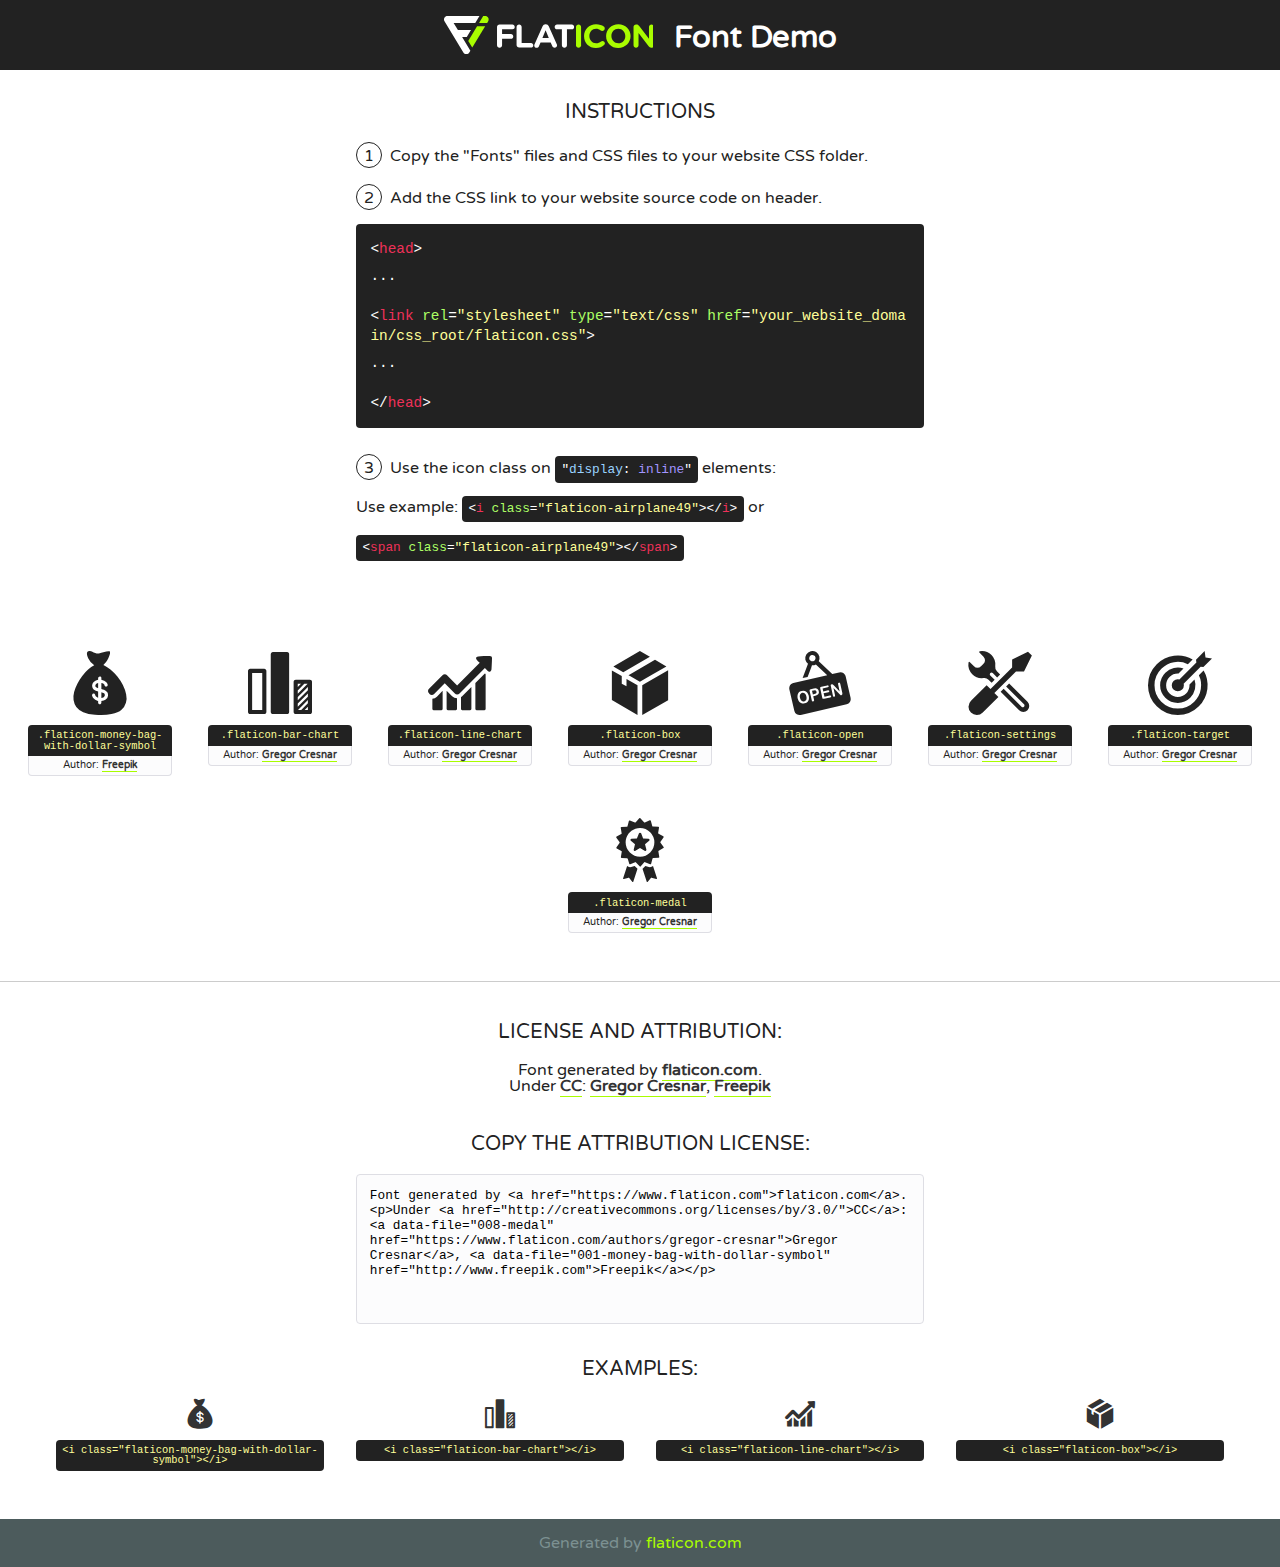
<file: fonts/flaticon/font/flaticon.html>
<!DOCTYPE html>
<!--
  Flaticon icon font: Flaticon
  Creation date: 31/03/2019 22:35
-->
<html>
<!DOCTYPE html>
<html>

<head>
    <title>Flaticon WebFont</title>
    <link href="http://fonts.googleapis.com/css?family=Varela+Round" rel="stylesheet" type="text/css" />
    <link rel="stylesheet" type="text/css" href="flaticon.css">
    <meta charset="UTF-8">
    <style>
    html, body, div, span, applet, object, iframe,
    h1, h2, h3, h4, h5, h6, p, blockquote, pre,
    a, abbr, acronym, address, big, cite, code,
    del, dfn, em, img, ins, kbd, q, s, samp,
    small, strike, strong, sub, sup, tt, var,
    b, u, i, center,
    dl, dt, dd, ol, ul, li,
    fieldset, form, label, legend,
    table, caption, tbody, tfoot, thead, tr, th, td,
    article, aside, canvas, details, embed, 
    figure, figcaption, footer, header, hgroup, 
    menu, nav, output, ruby, section, summary,
    time, mark, audio, video {
        margin: 0;
        padding: 0;
        border: 0;
        font-size: 100%;
        font: inherit;
        vertical-align: baseline;
    }
    /* HTML5 display-role reset for older browsers */
    article, aside, details, figcaption, figure, 
    footer, header, hgroup, menu, nav, section {
        display: block;
    }
    body {
        line-height: 1;
    }
    ol, ul {
        list-style: none;
    }
    blockquote, q {
        quotes: none;
    }
    blockquote:before, blockquote:after,
    q:before, q:after {
        content: '';
        content: none;
    }
    table {
        border-collapse: collapse;
        border-spacing: 0;
    }
    body {
        font-family: 'Varela Round', Helvetica, Arial, sans-serif;
        font-size: 16px;
        color: #222;
    }
    a {
        color: #333;
        border-bottom: 1px solid #a9fd00;
        font-weight: bold;
        text-decoration: none;
    }
    * {
        -moz-box-sizing: border-box;
        -webkit-box-sizing: border-box;
        box-sizing: border-box;
        margin: 0;
        padding: 0;
    }
    [class^="flaticon-"]:before, [class*=" flaticon-"]:before, [class^="flaticon-"]:after, [class*=" flaticon-"]:after {
        font-family: Flaticon;
        font-size: 30px;
        font-style: normal;
        margin-left: 20px;
        color: #333;
    }
    .wrapper {
        max-width: 600px;
        margin: auto;
        padding: 0 1em;
    }
    .title {
        font-size: 1.25em;
        text-align: center;
        margin-bottom: 1em;
        text-transform: uppercase;
    }
    header {
        text-align: center;
        background-color: #222;
        color: #fff;
        padding: 1em;
    }
    header .logo {
        width: 210px;
        height: 38px;
        display: inline-block;
        vertical-align: middle;
        margin-right: 1em;
        border: none;
    }
    header strong {
        font-size: 1.95em;
        font-weight: bold;
        vertical-align: middle;
        margin-top: 5px;
        display: inline-block;
    }
    .demo {
        margin: 2em auto;
        line-height: 1.25em;
    }
    .demo ul li {
        margin-bottom: 1em;
    }
    .demo ul li .num {
        color: #222;
        border-radius: 20px;
        display: inline-block;
        width: 26px;
        padding: 3px;
        height: 26px;
        text-align: center;
        margin-right: 0.5em;
        border: 1px solid #222;
    }
    .demo ul li code {
        background-color: #222;
        border-radius: 4px;
        padding: 0.25em 0.5em;
        display: inline-block;
        color: #fff;
        font-family: Consolas,Monaco,Lucida Console,Liberation Mono,DejaVu Sans Mono,Bitstream Vera Sans Mono,Courier New, monospace;
        font-weight: lighter;
        margin-top: 1em;
        font-size: 0.8em;
        word-break: break-all;
    }
    .demo ul li code.big {
        padding: 1em;
        font-size: 0.9em;
    }
    .demo ul li code .red {
        color: #EF3159;
    }
    .demo ul li code .green {
        color: #ACFF65;
    }
    .demo ul li code .yellow {
        color: #FFFF99;
    }
    .demo ul li code .blue {
        color: #99D3FF;
    }
    .demo ul li code .purple {
        color: #A295FF;
    }
    .demo ul li code .dots {
        margin-top: 0.5em;
        display: block;
    }
    #glyphs {
        border-bottom: 1px solid #ccc;
        padding: 2em 0;
        text-align: center;
    }
    .glyph {
        display: inline-block;
        width: 9em;
        margin: 1em;
        text-align: center;
        vertical-align: top;
        background: #FFF;
    }
    .glyph .glyph-icon {
        padding: 10px;
        display: block;
        font-family:"Flaticon";
        font-size: 64px;
        line-height: 1;
    }
    .glyph .glyph-icon:before {
        font-size: 64px;
        color: #222;
        margin-left: 0;
    }
    .class-name {
        font-size: 0.65em;
        background-color: #222;
        color: #fff;
        border-radius: 4px 4px 0 0;
        padding: 0.5em;
        color: #FFFF99;
        font-family: Consolas,Monaco,Lucida Console,Liberation Mono,DejaVu Sans Mono,Bitstream Vera Sans Mono,Courier New, monospace;
    }
    .author-name {
        font-size: 0.6em;
        background-color: #fcfcfd;
        border: 1px solid #DEDEE4;
        border-top: 0;
        border-radius: 0 0 4px 4px;
        padding: 0.5em;
    }
    .class-name:last-child {
        font-size: 10px;
        color:#888;
    }
    .class-name:last-child a {
        font-size: 10px;
        color:#555;
    }
    .class-name:last-child a:hover {
        color:#a9fd00;
    }
    .glyph > input {
        display: block;
        width: 100px;
        margin: 5px auto;
        text-align: center;
        font-size: 12px;
        cursor: text;
    }
    .glyph > input.icon-input {
        font-family:"Flaticon";
        font-size: 16px;
        margin-bottom: 10px;
    }
    .attribution .title {
        margin-top: 2em;
    }
    .attribution textarea {
        background-color: #fcfcfd;
        padding: 1em;
        border: none;
        box-shadow: none;
        border: 1px solid #DEDEE4;
        border-radius: 4px;
        resize: none;
        width: 100%;
        height: 150px;
        font-size: 0.8em;
        font-family: Consolas,Monaco,Lucida Console,Liberation Mono,DejaVu Sans Mono,Bitstream Vera Sans Mono,Courier New, monospace;
        -webkit-appearance: none;
    }
    .iconsuse {
        margin: 2em auto;
        text-align: center;
        max-width: 1200px;
    }
    .iconsuse:after {
        content: '';
        display: table;
        clear: both;
    }
    .iconsuse .image {
        float: left;
        width: 25%;
        padding: 0 1em;
    }
    .iconsuse .image p {
        margin-bottom: 1em;
    }
    .iconsuse .image span {
        display: block;
        font-size: 0.65em;
        background-color: #222;
        color: #fff;
        border-radius: 4px;
        padding: 0.5em;
        color: #FFFF99;
        margin-top: 1em;
        font-family: Consolas,Monaco,Lucida Console,Liberation Mono,DejaVu Sans Mono,Bitstream Vera Sans Mono,Courier New, monospace;
    }
    #footer {
        text-align: center;
        background-color: #4C5B5C;
        color: #7c9192;
        padding: 1em;
    }
    #footer a {
        border: none;
        color: #a9fd00;
        font-weight: normal;
    }
    @media (max-width: 960px) {
        .iconsuse .image {
            width: 50%;
        }
    }
    @media (max-width: 560px) {
        .iconsuse .image {
            width: 100%;
        }
    }
    </style>
</head>

<body class="characters-off">

    <header>
        <a href="https://www.flaticon.com" target="_blank" class="logo">
            <svg version="1.1" xmlns="http://www.w3.org/2000/svg" xmlns:xlink="http://www.w3.org/1999/xlink" xmlns:a="http://ns.adobe.com/AdobeSVGViewerExtensions/3.0/" viewBox="0 0 560.875 102.036" enable-background="new 0 0 560.875 102.036" xml:space="preserve">
                <defs>
                </defs>
                <g>
                    <g class="letters">
                        <path fill="#ffffff" d="M141.596,29.675c0-3.777,2.985-6.767,6.764-6.767h34.438c3.426,0,6.15,2.728,6.15,6.15
                        c0,3.43-2.724,6.149-6.15,6.149h-27.674v13.091h23.719c3.429,0,6.151,2.724,6.151,6.15c0,3.43-2.723,6.149-6.151,6.149h-23.719
                        v17.574c0,3.773-2.986,6.761-6.764,6.761c-3.779,0-6.764-2.989-6.764-6.761V29.675z"></path>
                        <path fill="#ffffff" d="M193.844,29.149c0-3.781,2.985-6.767,6.764-6.767c3.776,0,6.763,2.985,6.763,6.767v42.957h25.039
                        c3.426,0,6.149,2.726,6.149,6.153c0,3.425-2.723,6.15-6.149,6.15h-31.802c-3.779,0-6.764-2.986-6.764-6.768V29.149z"></path>
                        <path fill="#ffffff" d="M241.891,75.71l21.438-48.407c1.492-3.341,4.215-5.357,7.906-5.357h0.792
                        c3.686,0,6.323,2.017,7.815,5.357l21.439,48.407c0.436,0.967,0.701,1.845,0.701,2.723c0,3.602-2.809,6.501-6.414,6.501
                        c-3.161,0-5.269-1.845-6.499-4.655l-4.132-9.661h-27.059l-4.301,10.102c-1.144,2.631-3.426,4.214-6.237,4.214
                        c-3.517,0-6.24-2.81-6.24-6.325C241.1,77.64,241.451,76.677,241.891,75.71z M279.932,58.666l-8.521-20.297l-8.526,20.297H279.932
                        z"></path>
                        <path fill="#ffffff" d="M314.864,35.387H301.86c-3.429,0-6.239-2.813-6.239-6.238c0-3.429,2.811-6.24,6.239-6.24h39.533
                        c3.426,0,6.237,2.811,6.237,6.24c0,3.425-2.811,6.238-6.237,6.238h-13.001v42.785c0,3.773-2.99,6.761-6.764,6.761
                        c-3.779,0-6.764-2.989-6.764-6.761V35.387z"></path>
                        <path fill="#A9FD00" d="M352.615,29.149c0-3.781,2.985-6.767,6.767-6.767c3.774,0,6.761,2.985,6.761,6.767v49.024
                        c0,3.773-2.987,6.761-6.761,6.761c-3.781,0-6.767-2.989-6.767-6.761V29.149z"></path>
                        <path fill="#A9FD00" d="M374.132,53.836v-0.179c0-17.481,13.178-31.801,32.065-31.801c9.22,0,15.459,2.458,20.557,6.238
                        c1.402,1.054,2.637,2.985,2.637,5.357c0,3.692-2.985,6.59-6.681,6.59c-1.845,0-3.071-0.702-4.044-1.319
                        c-3.776-2.813-7.729-4.393-12.562-4.393c-10.364,0-17.831,8.611-17.831,19.154v0.173c0,10.542,7.291,19.329,17.831,19.329
                        c5.715,0,9.492-1.756,13.359-4.834c1.049-0.874,2.458-1.491,4.039-1.491c3.429,0,6.325,2.813,6.325,6.236
                        c0,2.106-1.056,3.78-2.282,4.834c-5.539,4.834-12.036,7.733-21.878,7.733C387.572,85.464,374.132,71.493,374.132,53.836z"></path>
                        <path fill="#A9FD00" d="M433.009,53.836v-0.179c0-17.481,13.79-31.801,32.766-31.801c18.981,0,32.592,14.143,32.592,31.628v0.173
                        c0,17.483-13.785,31.807-32.769,31.807C446.625,85.464,433.009,71.32,433.009,53.836z M484.224,53.836v-0.179
                        c0-10.539-7.725-19.326-18.626-19.326c-10.893,0-18.449,8.611-18.449,19.154v0.173c0,10.542,7.73,19.329,18.626,19.329
                        C476.676,72.986,484.224,64.378,484.224,53.836z"></path>
                        <path fill="#A9FD00" d="M506.233,29.321c0-3.774,2.99-6.763,6.767-6.763h1.401c3.252,0,5.183,1.583,7.029,3.953l26.093,34.265
                        V29.059c0-3.692,2.99-6.677,6.681-6.677c3.683,0,6.671,2.985,6.671,6.677v48.934c0,3.78-2.987,6.765-6.764,6.765h-0.436
                        c-3.257,0-5.188-1.581-7.034-3.953l-27.056-35.492v32.944c0,3.687-2.985,6.676-6.678,6.676c-3.683,0-6.673-2.989-6.673-6.676
                        V29.321z"></path>
                    </g>
                    <g class="insignia">
                        <path fill="#ffffff" d="M48.372,56.137h12.517l11.156-18.537H37.186L25.688,18.539h57.825L94.668,0H9.271
                        C5.925,0,2.842,1.801,1.198,4.716c-1.644,2.907-1.593,6.482,0.134,9.343l50.38,83.501c1.678,2.781,4.689,4.476,7.938,4.476
                        c3.246,0,6.257-1.695,7.935-4.476l2.898-4.804L48.372,56.137z"></path>
                        <g class="i">
                            <path fill="#A9FD00" d="M93.575,18.539h0.031v0.004l21.652,0.004l2.705-4.488c1.727-2.861,1.778-6.436,0.133-9.343
                            C116.454,1.801,113.371,0,110.026,0h-5.294L93.575,18.539z"></path>
                            <polygon fill="#A9FD00" points="88.291,27.356 64.725,66.486 75.519,84.404 109.942,27.356"></polygon>
                        </g>
                    </g>
                </g>
            </svg>
        </a>
        <strong>Font Demo</strong>
    </header>


    <section class="demo wrapper">

        <p class="title">Instructions</p>

        <ul>
            <li>
                <span class="num">1</span>Copy the "Fonts" files and CSS files to your website CSS folder.
            </li>
            <li>
                <span class="num">2</span>Add the CSS link to your website source code on header.
                <code class="big">
                    &lt;<span class="red">head</span>&gt;
                    <br/><span class="dots">...</span>
                    <br/>&lt;<span class="red">link</span> <span class="green">rel</span>=<span class="yellow">"stylesheet"</span> <span class="green">type</span>=<span class="yellow">"text/css"</span> <span class="green">href</span>=<span class="yellow">"your_website_domain/css_root/flaticon.css"</span>&gt;
                    <br/><span class="dots">...</span>
                    <br/>&lt;/<span class="red">head</span>&gt;
                </code>
            </li>

            <li>
                <p>
                    <span class="num">3</span>Use the icon class on <code>"<span class="blue">display</span>:<span class="purple"> inline</span>"</code> elements:
                    <br />
                    Use example: <code>&lt;<span class="red">i</span> <span class="green">class</span>=<span class="yellow">&quot;flaticon-airplane49&quot;</span>&gt;&lt;/<span class="red">i</span>&gt;</code> or <code>&lt;<span class="red">span</span> <span class="green">class</span>=<span class="yellow">&quot;flaticon-airplane49&quot;</span>&gt;&lt;/<span class="red">span</span>&gt;</code>
            </li>
        </ul>

    </section>




   <section id="glyphs">          
    
      
        <div class="glyph"><div class="glyph-icon flaticon-money-bag-with-dollar-symbol"></div>
            <div class="class-name">.flaticon-money-bag-with-dollar-symbol</div>
            <div class="author-name">Author: <a data-file="001-money-bag-with-dollar-symbol" href="http://www.freepik.com">Freepik</a> </div> 
        </div>        
        
        <div class="glyph"><div class="glyph-icon flaticon-bar-chart"></div>
            <div class="class-name">.flaticon-bar-chart</div>
            <div class="author-name">Author: <a data-file="002-bar-chart" href="https://www.flaticon.com/authors/gregor-cresnar">Gregor Cresnar</a> </div> 
        </div>        
        
        <div class="glyph"><div class="glyph-icon flaticon-line-chart"></div>
            <div class="class-name">.flaticon-line-chart</div>
            <div class="author-name">Author: <a data-file="003-line-chart" href="https://www.flaticon.com/authors/gregor-cresnar">Gregor Cresnar</a> </div> 
        </div>        
        
        <div class="glyph"><div class="glyph-icon flaticon-box"></div>
            <div class="class-name">.flaticon-box</div>
            <div class="author-name">Author: <a data-file="004-box" href="https://www.flaticon.com/authors/gregor-cresnar">Gregor Cresnar</a> </div> 
        </div>        
        
        <div class="glyph"><div class="glyph-icon flaticon-open"></div>
            <div class="class-name">.flaticon-open</div>
            <div class="author-name">Author: <a data-file="005-open" href="https://www.flaticon.com/authors/gregor-cresnar">Gregor Cresnar</a> </div> 
        </div>        
        
        <div class="glyph"><div class="glyph-icon flaticon-settings"></div>
            <div class="class-name">.flaticon-settings</div>
            <div class="author-name">Author: <a data-file="006-settings" href="https://www.flaticon.com/authors/gregor-cresnar">Gregor Cresnar</a> </div> 
        </div>        
        
        <div class="glyph"><div class="glyph-icon flaticon-target"></div>
            <div class="class-name">.flaticon-target</div>
            <div class="author-name">Author: <a data-file="007-target" href="https://www.flaticon.com/authors/gregor-cresnar">Gregor Cresnar</a> </div> 
        </div>        
        
        <div class="glyph"><div class="glyph-icon flaticon-medal"></div>
            <div class="class-name">.flaticon-medal</div>
            <div class="author-name">Author: <a data-file="008-medal" href="https://www.flaticon.com/authors/gregor-cresnar">Gregor Cresnar</a> </div> 
        </div>        
        

    </section>



    <section class="attribution wrapper"   style="text-align:center;">

      <div class="title">License and attribution:</div><div class="attrDiv">Font generated by <a href="https://www.flaticon.com">flaticon.com</a>. <div><p>Under <a href="http://creativecommons.org/licenses/by/3.0/">CC</a>: <a data-file="008-medal" href="https://www.flaticon.com/authors/gregor-cresnar">Gregor Cresnar</a>, <a data-file="001-money-bag-with-dollar-symbol" href="http://www.freepik.com">Freepik</a></p>  </div>
      </div>
      <div class="title">Copy the Attribution License:</div>

    <textarea onclick="this.focus();this.select();">Font generated by &lt;a href=&quot;https://www.flaticon.com&quot;&gt;flaticon.com&lt;/a&gt;. <p>Under <a href="http://creativecommons.org/licenses/by/3.0/">CC</a>: <a data-file="008-medal" href="https://www.flaticon.com/authors/gregor-cresnar">Gregor Cresnar</a>, <a data-file="001-money-bag-with-dollar-symbol" href="http://www.freepik.com">Freepik</a></p>  
     </textarea>

    </section>

    <section class="iconsuse">

          <div class="title">Examples:</div>            
             
            <div class="image">
                <p>
                    <i class="glyph-icon flaticon-money-bag-with-dollar-symbol"></i> 
                    <span>&lt;i class=&quot;flaticon-money-bag-with-dollar-symbol&quot;&gt;&lt;/i&gt;</span>
                </p>
            </div>
            
            <div class="image">
                <p>
                    <i class="glyph-icon flaticon-bar-chart"></i> 
                    <span>&lt;i class=&quot;flaticon-bar-chart&quot;&gt;&lt;/i&gt;</span>
                </p>
            </div>
            
            <div class="image">
                <p>
                    <i class="glyph-icon flaticon-line-chart"></i> 
                    <span>&lt;i class=&quot;flaticon-line-chart&quot;&gt;&lt;/i&gt;</span>
                </p>
            </div>
            
            <div class="image">
                <p>
                    <i class="glyph-icon flaticon-box"></i> 
                    <span>&lt;i class=&quot;flaticon-box&quot;&gt;&lt;/i&gt;</span>
                </p>
            </div>
                       
        </div>
                            
    </section>

<div id="footer">
    <div>Generated by <a href="https://www.flaticon.com">flaticon.com</a>
    </div>
</div>



</body>
</html>
</file>
<file: fonts/icomoon/style.css>
@font-face {
  font-family: 'icomoon';
  src:  url('fonts/icomoon.eot?10si43');
  src:  url('fonts/icomoon.eot?10si43#iefix') format('embedded-opentype'),
    url('fonts/icomoon.ttf?10si43') format('truetype'),
    url('fonts/icomoon.woff?10si43') format('woff'),
    url('fonts/icomoon.svg?10si43#icomoon') format('svg');
  font-weight: normal;
  font-style: normal;
}

[class^="icon-"], [class*=" icon-"] {
  /* use !important to prevent issues with browser extensions that change fonts */
  font-family: 'icomoon' !important;
  speak: none;
  font-style: normal;
  font-weight: normal;
  font-variant: normal;
  text-transform: none;
  line-height: 1;

  /* Better Font Rendering =========== */
  -webkit-font-smoothing: antialiased;
  -moz-osx-font-smoothing: grayscale;
}

.icon-asterisk:before {
  content: "\f069";
}
.icon-plus:before {
  content: "\f067";
}
.icon-question:before {
  content: "\f128";
}
.icon-minus:before {
  content: "\f068";
}
.icon-glass:before {
  content: "\f000";
}
.icon-music:before {
  content: "\f001";
}
.icon-search:before {
  content: "\f002";
}
.icon-envelope-o:before {
  content: "\f003";
}
.icon-heart:before {
  content: "\f004";
}
.icon-star:before {
  content: "\f005";
}
.icon-star-o:before {
  content: "\f006";
}
.icon-user:before {
  content: "\f007";
}
.icon-film:before {
  content: "\f008";
}
.icon-th-large:before {
  content: "\f009";
}
.icon-th:before {
  content: "\f00a";
}
.icon-th-list:before {
  content: "\f00b";
}
.icon-check:before {
  content: "\f00c";
}
.icon-close:before {
  content: "\f00d";
}
.icon-remove:before {
  content: "\f00d";
}
.icon-times:before {
  content: "\f00d";
}
.icon-search-plus:before {
  content: "\f00e";
}
.icon-search-minus:before {
  content: "\f010";
}
.icon-power-off:before {
  content: "\f011";
}
.icon-signal:before {
  content: "\f012";
}
.icon-cog:before {
  content: "\f013";
}
.icon-gear:before {
  content: "\f013";
}
.icon-trash-o:before {
  content: "\f014";
}
.icon-home:before {
  content: "\f015";
}
.icon-file-o:before {
  content: "\f016";
}
.icon-clock-o:before {
  content: "\f017";
}
.icon-road:before {
  content: "\f018";
}
.icon-download:before {
  content: "\f019";
}
.icon-arrow-circle-o-down:before {
  content: "\f01a";
}
.icon-arrow-circle-o-up:before {
  content: "\f01b";
}
.icon-inbox:before {
  content: "\f01c";
}
.icon-play-circle-o:before {
  content: "\f01d";
}
.icon-repeat:before {
  content: "\f01e";
}
.icon-rotate-right:before {
  content: "\f01e";
}
.icon-refresh:before {
  content: "\f021";
}
.icon-list-alt:before {
  content: "\f022";
}
.icon-lock:before {
  content: "\f023";
}
.icon-flag:before {
  content: "\f024";
}
.icon-headphones:before {
  content: "\f025";
}
.icon-volume-off:before {
  content: "\f026";
}
.icon-volume-down:before {
  content: "\f027";
}
.icon-volume-up:before {
  content: "\f028";
}
.icon-qrcode:before {
  content: "\f029";
}
.icon-barcode:before {
  content: "\f02a";
}
.icon-tag:before {
  content: "\f02b";
}
.icon-tags:before {
  content: "\f02c";
}
.icon-book:before {
  content: "\f02d";
}
.icon-bookmark:before {
  content: "\f02e";
}
.icon-print:before {
  content: "\f02f";
}
.icon-camera:before {
  content: "\f030";
}
.icon-font:before {
  content: "\f031";
}
.icon-bold:before {
  content: "\f032";
}
.icon-italic:before {
  content: "\f033";
}
.icon-text-height:before {
  content: "\f034";
}
.icon-text-width:before {
  content: "\f035";
}
.icon-align-left:before {
  content: "\f036";
}
.icon-align-center:before {
  content: "\f037";
}
.icon-align-right:before {
  content: "\f038";
}
.icon-align-justify:before {
  content: "\f039";
}
.icon-list:before {
  content: "\f03a";
}
.icon-dedent:before {
  content: "\f03b";
}
.icon-outdent:before {
  content: "\f03b";
}
.icon-indent:before {
  content: "\f03c";
}
.icon-video-camera:before {
  content: "\f03d";
}
.icon-image:before {
  content: "\f03e";
}
.icon-photo:before {
  content: "\f03e";
}
.icon-picture-o:before {
  content: "\f03e";
}
.icon-pencil:before {
  content: "\f040";
}
.icon-map-marker:before {
  content: "\f041";
}
.icon-adjust:before {
  content: "\f042";
}
.icon-tint:before {
  content: "\f043";
}
.icon-edit:before {
  content: "\f044";
}
.icon-pencil-square-o:before {
  content: "\f044";
}
.icon-share-square-o:before {
  content: "\f045";
}
.icon-check-square-o:before {
  content: "\f046";
}
.icon-arrows:before {
  content: "\f047";
}
.icon-step-backward:before {
  content: "\f048";
}
.icon-fast-backward:before {
  content: "\f049";
}
.icon-backward:before {
  content: "\f04a";
}
.icon-play:before {
  content: "\f04b";
}
.icon-pause:before {
  content: "\f04c";
}
.icon-stop:before {
  content: "\f04d";
}
.icon-forward:before {
  content: "\f04e";
}
.icon-fast-forward:before {
  content: "\f050";
}
.icon-step-forward:before {
  content: "\f051";
}
.icon-eject:before {
  content: "\f052";
}
.icon-chevron-left:before {
  content: "\f053";
}
.icon-chevron-right:before {
  content: "\f054";
}
.icon-plus-circle:before {
  content: "\f055";
}
.icon-minus-circle:before {
  content: "\f056";
}
.icon-times-circle:before {
  content: "\f057";
}
.icon-check-circle:before {
  content: "\f058";
}
.icon-question-circle:before {
  content: "\f059";
}
.icon-info-circle:before {
  content: "\f05a";
}
.icon-crosshairs:before {
  content: "\f05b";
}
.icon-times-circle-o:before {
  content: "\f05c";
}
.icon-check-circle-o:before {
  content: "\f05d";
}
.icon-ban:before {
  content: "\f05e";
}
.icon-arrow-left:before {
  content: "\f060";
}
.icon-arrow-right:before {
  content: "\f061";
}
.icon-arrow-up:before {
  content: "\f062";
}
.icon-arrow-down:before {
  content: "\f063";
}
.icon-mail-forward:before {
  content: "\f064";
}
.icon-share:before {
  content: "\f064";
}
.icon-expand:before {
  content: "\f065";
}
.icon-compress:before {
  content: "\f066";
}
.icon-exclamation-circle:before {
  content: "\f06a";
}
.icon-gift:before {
  content: "\f06b";
}
.icon-leaf:before {
  content: "\f06c";
}
.icon-fire:before {
  content: "\f06d";
}
.icon-eye:before {
  content: "\f06e";
}
.icon-eye-slash:before {
  content: "\f070";
}
.icon-exclamation-triangle:before {
  content: "\f071";
}
.icon-warning:before {
  content: "\f071";
}
.icon-plane:before {
  content: "\f072";
}
.icon-calendar:before {
  content: "\f073";
}
.icon-random:before {
  content: "\f074";
}
.icon-comment:before {
  content: "\f075";
}
.icon-magnet:before {
  content: "\f076";
}
.icon-chevron-up:before {
  content: "\f077";
}
.icon-chevron-down:before {
  content: "\f078";
}
.icon-retweet:before {
  content: "\f079";
}
.icon-shopping-cart:before {
  content: "\f07a";
}
.icon-folder:before {
  content: "\f07b";
}
.icon-folder-open:before {
  content: "\f07c";
}
.icon-arrows-v:before {
  content: "\f07d";
}
.icon-arrows-h:before {
  content: "\f07e";
}
.icon-bar-chart:before {
  content: "\f080";
}
.icon-bar-chart-o:before {
  content: "\f080";
}
.icon-twitter-square:before {
  content: "\f081";
}
.icon-facebook-square:before {
  content: "\f082";
}
.icon-camera-retro:before {
  content: "\f083";
}
.icon-key:before {
  content: "\f084";
}
.icon-cogs:before {
  content: "\f085";
}
.icon-gears:before {
  content: "\f085";
}
.icon-comments:before {
  content: "\f086";
}
.icon-thumbs-o-up:before {
  content: "\f087";
}
.icon-thumbs-o-down:before {
  content: "\f088";
}
.icon-star-half:before {
  content: "\f089";
}
.icon-heart-o:before {
  content: "\f08a";
}
.icon-sign-out:before {
  content: "\f08b";
}
.icon-linkedin-square:before {
  content: "\f08c";
}
.icon-thumb-tack:before {
  content: "\f08d";
}
.icon-external-link:before {
  content: "\f08e";
}
.icon-sign-in:before {
  content: "\f090";
}
.icon-trophy:before {
  content: "\f091";
}
.icon-github-square:before {
  content: "\f092";
}
.icon-upload:before {
  content: "\f093";
}
.icon-lemon-o:before {
  content: "\f094";
}
.icon-phone:before {
  content: "\f095";
}
.icon-square-o:before {
  content: "\f096";
}
.icon-bookmark-o:before {
  content: "\f097";
}
.icon-phone-square:before {
  content: "\f098";
}
.icon-twitter:before {
  content: "\f099";
}
.icon-facebook:before {
  content: "\f09a";
}
.icon-facebook-f:before {
  content: "\f09a";
}
.icon-github:before {
  content: "\f09b";
}
.icon-unlock:before {
  content: "\f09c";
}
.icon-credit-card:before {
  content: "\f09d";
}
.icon-feed:before {
  content: "\f09e";
}
.icon-rss:before {
  content: "\f09e";
}
.icon-hdd-o:before {
  content: "\f0a0";
}
.icon-bullhorn:before {
  content: "\f0a1";
}
.icon-bell-o:before {
  content: "\f0a2";
}
.icon-certificate:before {
  content: "\f0a3";
}
.icon-hand-o-right:before {
  content: "\f0a4";
}
.icon-hand-o-left:before {
  content: "\f0a5";
}
.icon-hand-o-up:before {
  content: "\f0a6";
}
.icon-hand-o-down:before {
  content: "\f0a7";
}
.icon-arrow-circle-left:before {
  content: "\f0a8";
}
.icon-arrow-circle-right:before {
  content: "\f0a9";
}
.icon-arrow-circle-up:before {
  content: "\f0aa";
}
.icon-arrow-circle-down:before {
  content: "\f0ab";
}
.icon-globe:before {
  content: "\f0ac";
}
.icon-wrench:before {
  content: "\f0ad";
}
.icon-tasks:before {
  content: "\f0ae";
}
.icon-filter:before {
  content: "\f0b0";
}
.icon-briefcase:before {
  content: "\f0b1";
}
.icon-arrows-alt:before {
  content: "\f0b2";
}
.icon-group:before {
  content: "\f0c0";
}
.icon-users:before {
  content: "\f0c0";
}
.icon-chain:before {
  content: "\f0c1";
}
.icon-link:before {
  content: "\f0c1";
}
.icon-cloud:before {
  content: "\f0c2";
}
.icon-flask:before {
  content: "\f0c3";
}
.icon-cut:before {
  content: "\f0c4";
}
.icon-scissors:before {
  content: "\f0c4";
}
.icon-copy:before {
  content: "\f0c5";
}
.icon-files-o:before {
  content: "\f0c5";
}
.icon-paperclip:before {
  content: "\f0c6";
}
.icon-floppy-o:before {
  content: "\f0c7";
}
.icon-save:before {
  content: "\f0c7";
}
.icon-square:before {
  content: "\f0c8";
}
.icon-bars:before {
  content: "\f0c9";
}
.icon-navicon:before {
  content: "\f0c9";
}
.icon-reorder:before {
  content: "\f0c9";
}
.icon-list-ul:before {
  content: "\f0ca";
}
.icon-list-ol:before {
  content: "\f0cb";
}
.icon-strikethrough:before {
  content: "\f0cc";
}
.icon-underline:before {
  content: "\f0cd";
}
.icon-table:before {
  content: "\f0ce";
}
.icon-magic:before {
  content: "\f0d0";
}
.icon-truck:before {
  content: "\f0d1";
}
.icon-pinterest:before {
  content: "\f0d2";
}
.icon-pinterest-square:before {
  content: "\f0d3";
}
.icon-google-plus-square:before {
  content: "\f0d4";
}
.icon-google-plus:before {
  content: "\f0d5";
}
.icon-money:before {
  content: "\f0d6";
}
.icon-caret-down:before {
  content: "\f0d7";
}
.icon-caret-up:before {
  content: "\f0d8";
}
.icon-caret-left:before {
  content: "\f0d9";
}
.icon-caret-right:before {
  content: "\f0da";
}
.icon-columns:before {
  content: "\f0db";
}
.icon-sort:before {
  content: "\f0dc";
}
.icon-unsorted:before {
  content: "\f0dc";
}
.icon-sort-desc:before {
  content: "\f0dd";
}
.icon-sort-down:before {
  content: "\f0dd";
}
.icon-sort-asc:before {
  content: "\f0de";
}
.icon-sort-up:before {
  content: "\f0de";
}
.icon-envelope:before {
  content: "\f0e0";
}
.icon-linkedin:before {
  content: "\f0e1";
}
.icon-rotate-left:before {
  content: "\f0e2";
}
.icon-undo:before {
  content: "\f0e2";
}
.icon-gavel:before {
  content: "\f0e3";
}
.icon-legal:before {
  content: "\f0e3";
}
.icon-dashboard:before {
  content: "\f0e4";
}
.icon-tachometer:before {
  content: "\f0e4";
}
.icon-comment-o:before {
  content: "\f0e5";
}
.icon-comments-o:before {
  content: "\f0e6";
}
.icon-bolt:before {
  content: "\f0e7";
}
.icon-flash:before {
  content: "\f0e7";
}
.icon-sitemap:before {
  content: "\f0e8";
}
.icon-umbrella:before {
  content: "\f0e9";
}
.icon-clipboard:before {
  content: "\f0ea";
}
.icon-paste:before {
  content: "\f0ea";
}
.icon-lightbulb-o:before {
  content: "\f0eb";
}
.icon-exchange:before {
  content: "\f0ec";
}
.icon-cloud-download:before {
  content: "\f0ed";
}
.icon-cloud-upload:before {
  content: "\f0ee";
}
.icon-user-md:before {
  content: "\f0f0";
}
.icon-stethoscope:before {
  content: "\f0f1";
}
.icon-suitcase:before {
  content: "\f0f2";
}
.icon-bell:before {
  content: "\f0f3";
}
.icon-coffee:before {
  content: "\f0f4";
}
.icon-cutlery:before {
  content: "\f0f5";
}
.icon-file-text-o:before {
  content: "\f0f6";
}
.icon-building-o:before {
  content: "\f0f7";
}
.icon-hospital-o:before {
  content: "\f0f8";
}
.icon-ambulance:before {
  content: "\f0f9";
}
.icon-medkit:before {
  content: "\f0fa";
}
.icon-fighter-jet:before {
  content: "\f0fb";
}
.icon-beer:before {
  content: "\f0fc";
}
.icon-h-square:before {
  content: "\f0fd";
}
.icon-plus-square:before {
  content: "\f0fe";
}
.icon-angle-double-left:before {
  content: "\f100";
}
.icon-angle-double-right:before {
  content: "\f101";
}
.icon-angle-double-up:before {
  content: "\f102";
}
.icon-angle-double-down:before {
  content: "\f103";
}
.icon-angle-left:before {
  content: "\f104";
}
.icon-angle-right:before {
  content: "\f105";
}
.icon-angle-up:before {
  content: "\f106";
}
.icon-angle-down:before {
  content: "\f107";
}
.icon-desktop:before {
  content: "\f108";
}
.icon-laptop:before {
  content: "\f109";
}
.icon-tablet:before {
  content: "\f10a";
}
.icon-mobile:before {
  content: "\f10b";
}
.icon-mobile-phone:before {
  content: "\f10b";
}
.icon-circle-o:before {
  content: "\f10c";
}
.icon-quote-left:before {
  content: "\f10d";
}
.icon-quote-right:before {
  content: "\f10e";
}
.icon-spinner:before {
  content: "\f110";
}
.icon-circle:before {
  content: "\f111";
}
.icon-mail-reply:before {
  content: "\f112";
}
.icon-reply:before {
  content: "\f112";
}
.icon-github-alt:before {
  content: "\f113";
}
.icon-folder-o:before {
  content: "\f114";
}
.icon-folder-open-o:before {
  content: "\f115";
}
.icon-smile-o:before {
  content: "\f118";
}
.icon-frown-o:before {
  content: "\f119";
}
.icon-meh-o:before {
  content: "\f11a";
}
.icon-gamepad:before {
  content: "\f11b";
}
.icon-keyboard-o:before {
  content: "\f11c";
}
.icon-flag-o:before {
  content: "\f11d";
}
.icon-flag-checkered:before {
  content: "\f11e";
}
.icon-terminal:before {
  content: "\f120";
}
.icon-code:before {
  content: "\f121";
}
.icon-mail-reply-all:before {
  content: "\f122";
}
.icon-reply-all:before {
  content: "\f122";
}
.icon-star-half-empty:before {
  content: "\f123";
}
.icon-star-half-full:before {
  content: "\f123";
}
.icon-star-half-o:before {
  content: "\f123";
}
.icon-location-arrow:before {
  content: "\f124";
}
.icon-crop:before {
  content: "\f125";
}
.icon-code-fork:before {
  content: "\f126";
}
.icon-chain-broken:before {
  content: "\f127";
}
.icon-unlink:before {
  content: "\f127";
}
.icon-info:before {
  content: "\f129";
}
.icon-exclamation:before {
  content: "\f12a";
}
.icon-superscript:before {
  content: "\f12b";
}
.icon-subscript:before {
  content: "\f12c";
}
.icon-eraser:before {
  content: "\f12d";
}
.icon-puzzle-piece:before {
  content: "\f12e";
}
.icon-microphone:before {
  content: "\f130";
}
.icon-microphone-slash:before {
  content: "\f131";
}
.icon-shield:before {
  content: "\f132";
}
.icon-calendar-o:before {
  content: "\f133";
}
.icon-fire-extinguisher:before {
  content: "\f134";
}
.icon-rocket:before {
  content: "\f135";
}
.icon-maxcdn:before {
  content: "\f136";
}
.icon-chevron-circle-left:before {
  content: "\f137";
}
.icon-chevron-circle-right:before {
  content: "\f138";
}
.icon-chevron-circle-up:before {
  content: "\f139";
}
.icon-chevron-circle-down:before {
  content: "\f13a";
}
.icon-html5:before {
  content: "\f13b";
}
.icon-css3:before {
  content: "\f13c";
}
.icon-anchor:before {
  content: "\f13d";
}
.icon-unlock-alt:before {
  content: "\f13e";
}
.icon-bullseye:before {
  content: "\f140";
}
.icon-ellipsis-h:before {
  content: "\f141";
}
.icon-ellipsis-v:before {
  content: "\f142";
}
.icon-rss-square:before {
  content: "\f143";
}
.icon-play-circle:before {
  content: "\f144";
}
.icon-ticket:before {
  content: "\f145";
}
.icon-minus-square:before {
  content: "\f146";
}
.icon-minus-square-o:before {
  content: "\f147";
}
.icon-level-up:before {
  content: "\f148";
}
.icon-level-down:before {
  content: "\f149";
}
.icon-check-square:before {
  content: "\f14a";
}
.icon-pencil-square:before {
  content: "\f14b";
}
.icon-external-link-square:before {
  content: "\f14c";
}
.icon-share-square:before {
  content: "\f14d";
}
.icon-compass:before {
  content: "\f14e";
}
.icon-caret-square-o-down:before {
  content: "\f150";
}
.icon-toggle-down:before {
  content: "\f150";
}
.icon-caret-square-o-up:before {
  content: "\f151";
}
.icon-toggle-up:before {
  content: "\f151";
}
.icon-caret-square-o-right:before {
  content: "\f152";
}
.icon-toggle-right:before {
  content: "\f152";
}
.icon-eur:before {
  content: "\f153";
}
.icon-euro:before {
  content: "\f153";
}
.icon-gbp:before {
  content: "\f154";
}
.icon-dollar:before {
  content: "\f155";
}
.icon-usd:before {
  content: "\f155";
}
.icon-inr:before {
  content: "\f156";
}
.icon-rupee:before {
  content: "\f156";
}
.icon-cny:before {
  content: "\f157";
}
.icon-jpy:before {
  content: "\f157";
}
.icon-rmb:before {
  content: "\f157";
}
.icon-yen:before {
  content: "\f157";
}
.icon-rouble:before {
  content: "\f158";
}
.icon-rub:before {
  content: "\f158";
}
.icon-ruble:before {
  content: "\f158";
}
.icon-krw:before {
  content: "\f159";
}
.icon-won:before {
  content: "\f159";
}
.icon-bitcoin:before {
  content: "\f15a";
}
.icon-btc:before {
  content: "\f15a";
}
.icon-file:before {
  content: "\f15b";
}
.icon-file-text:before {
  content: "\f15c";
}
.icon-sort-alpha-asc:before {
  content: "\f15d";
}
.icon-sort-alpha-desc:before {
  content: "\f15e";
}
.icon-sort-amount-asc:before {
  content: "\f160";
}
.icon-sort-amount-desc:before {
  content: "\f161";
}
.icon-sort-numeric-asc:before {
  content: "\f162";
}
.icon-sort-numeric-desc:before {
  content: "\f163";
}
.icon-thumbs-up:before {
  content: "\f164";
}
.icon-thumbs-down:before {
  content: "\f165";
}
.icon-youtube-square:before {
  content: "\f166";
}
.icon-youtube:before {
  content: "\f167";
}
.icon-xing:before {
  content: "\f168";
}
.icon-xing-square:before {
  content: "\f169";
}
.icon-youtube-play:before {
  content: "\f16a";
}
.icon-dropbox:before {
  content: "\f16b";
}
.icon-stack-overflow:before {
  content: "\f16c";
}
.icon-instagram:before {
  content: "\f16d";
}
.icon-flickr:before {
  content: "\f16e";
}
.icon-adn:before {
  content: "\f170";
}
.icon-bitbucket:before {
  content: "\f171";
}
.icon-bitbucket-square:before {
  content: "\f172";
}
.icon-tumblr:before {
  content: "\f173";
}
.icon-tumblr-square:before {
  content: "\f174";
}
.icon-long-arrow-down:before {
  content: "\f175";
}
.icon-long-arrow-up:before {
  content: "\f176";
}
.icon-long-arrow-left:before {
  content: "\f177";
}
.icon-long-arrow-right:before {
  content: "\f178";
}
.icon-apple:before {
  content: "\f179";
}
.icon-windows:before {
  content: "\f17a";
}
.icon-android:before {
  content: "\f17b";
}
.icon-linux:before {
  content: "\f17c";
}
.icon-dribbble:before {
  content: "\f17d";
}
.icon-skype:before {
  content: "\f17e";
}
.icon-foursquare:before {
  content: "\f180";
}
.icon-trello:before {
  content: "\f181";
}
.icon-female:before {
  content: "\f182";
}
.icon-male:before {
  content: "\f183";
}
.icon-gittip:before {
  content: "\f184";
}
.icon-gratipay:before {
  content: "\f184";
}
.icon-sun-o:before {
  content: "\f185";
}
.icon-moon-o:before {
  content: "\f186";
}
.icon-archive:before {
  content: "\f187";
}
.icon-bug:before {
  content: "\f188";
}
.icon-vk:before {
  content: "\f189";
}
.icon-weibo:before {
  content: "\f18a";
}
.icon-renren:before {
  content: "\f18b";
}
.icon-pagelines:before {
  content: "\f18c";
}
.icon-stack-exchange:before {
  content: "\f18d";
}
.icon-arrow-circle-o-right:before {
  content: "\f18e";
}
.icon-arrow-circle-o-left:before {
  content: "\f190";
}
.icon-caret-square-o-left:before {
  content: "\f191";
}
.icon-toggle-left:before {
  content: "\f191";
}
.icon-dot-circle-o:before {
  content: "\f192";
}
.icon-wheelchair:before {
  content: "\f193";
}
.icon-vimeo-square:before {
  content: "\f194";
}
.icon-try:before {
  content: "\f195";
}
.icon-turkish-lira:before {
  content: "\f195";
}
.icon-plus-square-o:before {
  content: "\f196";
}
.icon-space-shuttle:before {
  content: "\f197";
}
.icon-slack:before {
  content: "\f198";
}
.icon-envelope-square:before {
  content: "\f199";
}
.icon-wordpress:before {
  content: "\f19a";
}
.icon-openid:before {
  content: "\f19b";
}
.icon-bank:before {
  content: "\f19c";
}
.icon-institution:before {
  content: "\f19c";
}
.icon-university:before {
  content: "\f19c";
}
.icon-graduation-cap:before {
  content: "\f19d";
}
.icon-mortar-board:before {
  content: "\f19d";
}
.icon-yahoo:before {
  content: "\f19e";
}
.icon-google:before {
  content: "\f1a0";
}
.icon-reddit:before {
  content: "\f1a1";
}
.icon-reddit-square:before {
  content: "\f1a2";
}
.icon-stumbleupon-circle:before {
  content: "\f1a3";
}
.icon-stumbleupon:before {
  content: "\f1a4";
}
.icon-delicious:before {
  content: "\f1a5";
}
.icon-digg:before {
  content: "\f1a6";
}
.icon-pied-piper-pp:before {
  content: "\f1a7";
}
.icon-pied-piper-alt:before {
  content: "\f1a8";
}
.icon-drupal:before {
  content: "\f1a9";
}
.icon-joomla:before {
  content: "\f1aa";
}
.icon-language:before {
  content: "\f1ab";
}
.icon-fax:before {
  content: "\f1ac";
}
.icon-building:before {
  content: "\f1ad";
}
.icon-child:before {
  content: "\f1ae";
}
.icon-paw:before {
  content: "\f1b0";
}
.icon-spoon:before {
  content: "\f1b1";
}
.icon-cube:before {
  content: "\f1b2";
}
.icon-cubes:before {
  content: "\f1b3";
}
.icon-behance:before {
  content: "\f1b4";
}
.icon-behance-square:before {
  content: "\f1b5";
}
.icon-steam:before {
  content: "\f1b6";
}
.icon-steam-square:before {
  content: "\f1b7";
}
.icon-recycle:before {
  content: "\f1b8";
}
.icon-automobile:before {
  content: "\f1b9";
}
.icon-car:before {
  content: "\f1b9";
}
.icon-cab:before {
  content: "\f1ba";
}
.icon-taxi:before {
  content: "\f1ba";
}
.icon-tree:before {
  content: "\f1bb";
}
.icon-spotify:before {
  content: "\f1bc";
}
.icon-deviantart:before {
  content: "\f1bd";
}
.icon-soundcloud:before {
  content: "\f1be";
}
.icon-database:before {
  content: "\f1c0";
}
.icon-file-pdf-o:before {
  content: "\f1c1";
}
.icon-file-word-o:before {
  content: "\f1c2";
}
.icon-file-excel-o:before {
  content: "\f1c3";
}
.icon-file-powerpoint-o:before {
  content: "\f1c4";
}
.icon-file-image-o:before {
  content: "\f1c5";
}
.icon-file-photo-o:before {
  content: "\f1c5";
}
.icon-file-picture-o:before {
  content: "\f1c5";
}
.icon-file-archive-o:before {
  content: "\f1c6";
}
.icon-file-zip-o:before {
  content: "\f1c6";
}
.icon-file-audio-o:before {
  content: "\f1c7";
}
.icon-file-sound-o:before {
  content: "\f1c7";
}
.icon-file-movie-o:before {
  content: "\f1c8";
}
.icon-file-video-o:before {
  content: "\f1c8";
}
.icon-file-code-o:before {
  content: "\f1c9";
}
.icon-vine:before {
  content: "\f1ca";
}
.icon-codepen:before {
  content: "\f1cb";
}
.icon-jsfiddle:before {
  content: "\f1cc";
}
.icon-life-bouy:before {
  content: "\f1cd";
}
.icon-life-buoy:before {
  content: "\f1cd";
}
.icon-life-ring:before {
  content: "\f1cd";
}
.icon-life-saver:before {
  content: "\f1cd";
}
.icon-support:before {
  content: "\f1cd";
}
.icon-circle-o-notch:before {
  content: "\f1ce";
}
.icon-ra:before {
  content: "\f1d0";
}
.icon-rebel:before {
  content: "\f1d0";
}
.icon-resistance:before {
  content: "\f1d0";
}
.icon-empire:before {
  content: "\f1d1";
}
.icon-ge:before {
  content: "\f1d1";
}
.icon-git-square:before {
  content: "\f1d2";
}
.icon-git:before {
  content: "\f1d3";
}
.icon-hacker-news:before {
  content: "\f1d4";
}
.icon-y-combinator-square:before {
  content: "\f1d4";
}
.icon-yc-square:before {
  content: "\f1d4";
}
.icon-tencent-weibo:before {
  content: "\f1d5";
}
.icon-qq:before {
  content: "\f1d6";
}
.icon-wechat:before {
  content: "\f1d7";
}
.icon-weixin:before {
  content: "\f1d7";
}
.icon-paper-plane:before {
  content: "\f1d8";
}
.icon-send:before {
  content: "\f1d8";
}
.icon-paper-plane-o:before {
  content: "\f1d9";
}
.icon-send-o:before {
  content: "\f1d9";
}
.icon-history:before {
  content: "\f1da";
}
.icon-circle-thin:before {
  content: "\f1db";
}
.icon-header:before {
  content: "\f1dc";
}
.icon-paragraph:before {
  content: "\f1dd";
}
.icon-sliders:before {
  content: "\f1de";
}
.icon-share-alt:before {
  content: "\f1e0";
}
.icon-share-alt-square:before {
  content: "\f1e1";
}
.icon-bomb:before {
  content: "\f1e2";
}
.icon-futbol-o:before {
  content: "\f1e3";
}
.icon-soccer-ball-o:before {
  content: "\f1e3";
}
.icon-tty:before {
  content: "\f1e4";
}
.icon-binoculars:before {
  content: "\f1e5";
}
.icon-plug:before {
  content: "\f1e6";
}
.icon-slideshare:before {
  content: "\f1e7";
}
.icon-twitch:before {
  content: "\f1e8";
}
.icon-yelp:before {
  content: "\f1e9";
}
.icon-newspaper-o:before {
  content: "\f1ea";
}
.icon-wifi:before {
  content: "\f1eb";
}
.icon-calculator:before {
  content: "\f1ec";
}
.icon-paypal:before {
  content: "\f1ed";
}
.icon-google-wallet:before {
  content: "\f1ee";
}
.icon-cc-visa:before {
  content: "\f1f0";
}
.icon-cc-mastercard:before {
  content: "\f1f1";
}
.icon-cc-discover:before {
  content: "\f1f2";
}
.icon-cc-amex:before {
  content: "\f1f3";
}
.icon-cc-paypal:before {
  content: "\f1f4";
}
.icon-cc-stripe:before {
  content: "\f1f5";
}
.icon-bell-slash:before {
  content: "\f1f6";
}
.icon-bell-slash-o:before {
  content: "\f1f7";
}
.icon-trash:before {
  content: "\f1f8";
}
.icon-copyright:before {
  content: "\f1f9";
}
.icon-at:before {
  content: "\f1fa";
}
.icon-eyedropper:before {
  content: "\f1fb";
}
.icon-paint-brush:before {
  content: "\f1fc";
}
.icon-birthday-cake:before {
  content: "\f1fd";
}
.icon-area-chart:before {
  content: "\f1fe";
}
.icon-pie-chart:before {
  content: "\f200";
}
.icon-line-chart:before {
  content: "\f201";
}
.icon-lastfm:before {
  content: "\f202";
}
.icon-lastfm-square:before {
  content: "\f203";
}
.icon-toggle-off:before {
  content: "\f204";
}
.icon-toggle-on:before {
  content: "\f205";
}
.icon-bicycle:before {
  content: "\f206";
}
.icon-bus:before {
  content: "\f207";
}
.icon-ioxhost:before {
  content: "\f208";
}
.icon-angellist:before {
  content: "\f209";
}
.icon-cc:before {
  content: "\f20a";
}
.icon-ils:before {
  content: "\f20b";
}
.icon-shekel:before {
  content: "\f20b";
}
.icon-sheqel:before {
  content: "\f20b";
}
.icon-meanpath:before {
  content: "\f20c";
}
.icon-buysellads:before {
  content: "\f20d";
}
.icon-connectdevelop:before {
  content: "\f20e";
}
.icon-dashcube:before {
  content: "\f210";
}
.icon-forumbee:before {
  content: "\f211";
}
.icon-leanpub:before {
  content: "\f212";
}
.icon-sellsy:before {
  content: "\f213";
}
.icon-shirtsinbulk:before {
  content: "\f214";
}
.icon-simplybuilt:before {
  content: "\f215";
}
.icon-skyatlas:before {
  content: "\f216";
}
.icon-cart-plus:before {
  content: "\f217";
}
.icon-cart-arrow-down:before {
  content: "\f218";
}
.icon-diamond:before {
  content: "\f219";
}
.icon-ship:before {
  content: "\f21a";
}
.icon-user-secret:before {
  content: "\f21b";
}
.icon-motorcycle:before {
  content: "\f21c";
}
.icon-street-view:before {
  content: "\f21d";
}
.icon-heartbeat:before {
  content: "\f21e";
}
.icon-venus:before {
  content: "\f221";
}
.icon-mars:before {
  content: "\f222";
}
.icon-mercury:before {
  content: "\f223";
}
.icon-intersex:before {
  content: "\f224";
}
.icon-transgender:before {
  content: "\f224";
}
.icon-transgender-alt:before {
  content: "\f225";
}
.icon-venus-double:before {
  content: "\f226";
}
.icon-mars-double:before {
  content: "\f227";
}
.icon-venus-mars:before {
  content: "\f228";
}
.icon-mars-stroke:before {
  content: "\f229";
}
.icon-mars-stroke-v:before {
  content: "\f22a";
}
.icon-mars-stroke-h:before {
  content: "\f22b";
}
.icon-neuter:before {
  content: "\f22c";
}
.icon-genderless:before {
  content: "\f22d";
}
.icon-facebook-official:before {
  content: "\f230";
}
.icon-pinterest-p:before {
  content: "\f231";
}
.icon-whatsapp:before {
  content: "\f232";
}
.icon-server:before {
  content: "\f233";
}
.icon-user-plus:before {
  content: "\f234";
}
.icon-user-times:before {
  content: "\f235";
}
.icon-bed:before {
  content: "\f236";
}
.icon-hotel:before {
  content: "\f236";
}
.icon-viacoin:before {
  content: "\f237";
}
.icon-train:before {
  content: "\f238";
}
.icon-subway:before {
  content: "\f239";
}
.icon-medium:before {
  content: "\f23a";
}
.icon-y-combinator:before {
  content: "\f23b";
}
.icon-yc:before {
  content: "\f23b";
}
.icon-optin-monster:before {
  content: "\f23c";
}
.icon-opencart:before {
  content: "\f23d";
}
.icon-expeditedssl:before {
  content: "\f23e";
}
.icon-battery:before {
  content: "\f240";
}
.icon-battery-4:before {
  content: "\f240";
}
.icon-battery-full:before {
  content: "\f240";
}
.icon-battery-3:before {
  content: "\f241";
}
.icon-battery-three-quarters:before {
  content: "\f241";
}
.icon-battery-2:before {
  content: "\f242";
}
.icon-battery-half:before {
  content: "\f242";
}
.icon-battery-1:before {
  content: "\f243";
}
.icon-battery-quarter:before {
  content: "\f243";
}
.icon-battery-0:before {
  content: "\f244";
}
.icon-battery-empty:before {
  content: "\f244";
}
.icon-mouse-pointer:before {
  content: "\f245";
}
.icon-i-cursor:before {
  content: "\f246";
}
.icon-object-group:before {
  content: "\f247";
}
.icon-object-ungroup:before {
  content: "\f248";
}
.icon-sticky-note:before {
  content: "\f249";
}
.icon-sticky-note-o:before {
  content: "\f24a";
}
.icon-cc-jcb:before {
  content: "\f24b";
}
.icon-cc-diners-club:before {
  content: "\f24c";
}
.icon-clone:before {
  content: "\f24d";
}
.icon-balance-scale:before {
  content: "\f24e";
}
.icon-hourglass-o:before {
  content: "\f250";
}
.icon-hourglass-1:before {
  content: "\f251";
}
.icon-hourglass-start:before {
  content: "\f251";
}
.icon-hourglass-2:before {
  content: "\f252";
}
.icon-hourglass-half:before {
  content: "\f252";
}
.icon-hourglass-3:before {
  content: "\f253";
}
.icon-hourglass-end:before {
  content: "\f253";
}
.icon-hourglass:before {
  content: "\f254";
}
.icon-hand-grab-o:before {
  content: "\f255";
}
.icon-hand-rock-o:before {
  content: "\f255";
}
.icon-hand-paper-o:before {
  content: "\f256";
}
.icon-hand-stop-o:before {
  content: "\f256";
}
.icon-hand-scissors-o:before {
  content: "\f257";
}
.icon-hand-lizard-o:before {
  content: "\f258";
}
.icon-hand-spock-o:before {
  content: "\f259";
}
.icon-hand-pointer-o:before {
  content: "\f25a";
}
.icon-hand-peace-o:before {
  content: "\f25b";
}
.icon-trademark:before {
  content: "\f25c";
}
.icon-registered:before {
  content: "\f25d";
}
.icon-creative-commons:before {
  content: "\f25e";
}
.icon-gg:before {
  content: "\f260";
}
.icon-gg-circle:before {
  content: "\f261";
}
.icon-tripadvisor:before {
  content: "\f262";
}
.icon-odnoklassniki:before {
  content: "\f263";
}
.icon-odnoklassniki-square:before {
  content: "\f264";
}
.icon-get-pocket:before {
  content: "\f265";
}
.icon-wikipedia-w:before {
  content: "\f266";
}
.icon-safari:before {
  content: "\f267";
}
.icon-chrome:before {
  content: "\f268";
}
.icon-firefox:before {
  content: "\f269";
}
.icon-opera:before {
  content: "\f26a";
}
.icon-internet-explorer:before {
  content: "\f26b";
}
.icon-television:before {
  content: "\f26c";
}
.icon-tv:before {
  content: "\f26c";
}
.icon-contao:before {
  content: "\f26d";
}
.icon-500px:before {
  content: "\f26e";
}
.icon-amazon:before {
  content: "\f270";
}
.icon-calendar-plus-o:before {
  content: "\f271";
}
.icon-calendar-minus-o:before {
  content: "\f272";
}
.icon-calendar-times-o:before {
  content: "\f273";
}
.icon-calendar-check-o:before {
  content: "\f274";
}
.icon-industry:before {
  content: "\f275";
}
.icon-map-pin:before {
  content: "\f276";
}
.icon-map-signs:before {
  content: "\f277";
}
.icon-map-o:before {
  content: "\f278";
}
.icon-map:before {
  content: "\f279";
}
.icon-commenting:before {
  content: "\f27a";
}
.icon-commenting-o:before {
  content: "\f27b";
}
.icon-houzz:before {
  content: "\f27c";
}
.icon-vimeo:before {
  content: "\f27d";
}
.icon-black-tie:before {
  content: "\f27e";
}
.icon-fonticons:before {
  content: "\f280";
}
.icon-reddit-alien:before {
  content: "\f281";
}
.icon-edge:before {
  content: "\f282";
}
.icon-credit-card-alt:before {
  content: "\f283";
}
.icon-codiepie:before {
  content: "\f284";
}
.icon-modx:before {
  content: "\f285";
}
.icon-fort-awesome:before {
  content: "\f286";
}
.icon-usb:before {
  content: "\f287";
}
.icon-product-hunt:before {
  content: "\f288";
}
.icon-mixcloud:before {
  content: "\f289";
}
.icon-scribd:before {
  content: "\f28a";
}
.icon-pause-circle:before {
  content: "\f28b";
}
.icon-pause-circle-o:before {
  content: "\f28c";
}
.icon-stop-circle:before {
  content: "\f28d";
}
.icon-stop-circle-o:before {
  content: "\f28e";
}
.icon-shopping-bag:before {
  content: "\f290";
}
.icon-shopping-basket:before {
  content: "\f291";
}
.icon-hashtag:before {
  content: "\f292";
}
.icon-bluetooth:before {
  content: "\f293";
}
.icon-bluetooth-b:before {
  content: "\f294";
}
.icon-percent:before {
  content: "\f295";
}
.icon-gitlab:before {
  content: "\f296";
}
.icon-wpbeginner:before {
  content: "\f297";
}
.icon-wpforms:before {
  content: "\f298";
}
.icon-envira:before {
  content: "\f299";
}
.icon-universal-access:before {
  content: "\f29a";
}
.icon-wheelchair-alt:before {
  content: "\f29b";
}
.icon-question-circle-o:before {
  content: "\f29c";
}
.icon-blind:before {
  content: "\f29d";
}
.icon-audio-description:before {
  content: "\f29e";
}
.icon-volume-control-phone:before {
  content: "\f2a0";
}
.icon-braille:before {
  content: "\f2a1";
}
.icon-assistive-listening-systems:before {
  content: "\f2a2";
}
.icon-american-sign-language-interpreting:before {
  content: "\f2a3";
}
.icon-asl-interpreting:before {
  content: "\f2a3";
}
.icon-deaf:before {
  content: "\f2a4";
}
.icon-deafness:before {
  content: "\f2a4";
}
.icon-hard-of-hearing:before {
  content: "\f2a4";
}
.icon-glide:before {
  content: "\f2a5";
}
.icon-glide-g:before {
  content: "\f2a6";
}
.icon-sign-language:before {
  content: "\f2a7";
}
.icon-signing:before {
  content: "\f2a7";
}
.icon-low-vision:before {
  content: "\f2a8";
}
.icon-viadeo:before {
  content: "\f2a9";
}
.icon-viadeo-square:before {
  content: "\f2aa";
}
.icon-snapchat:before {
  content: "\f2ab";
}
.icon-snapchat-ghost:before {
  content: "\f2ac";
}
.icon-snapchat-square:before {
  content: "\f2ad";
}
.icon-pied-piper:before {
  content: "\f2ae";
}
.icon-first-order:before {
  content: "\f2b0";
}
.icon-yoast:before {
  content: "\f2b1";
}
.icon-themeisle:before {
  content: "\f2b2";
}
.icon-google-plus-circle:before {
  content: "\f2b3";
}
.icon-google-plus-official:before {
  content: "\f2b3";
}
.icon-fa:before {
  content: "\f2b4";
}
.icon-font-awesome:before {
  content: "\f2b4";
}
.icon-handshake-o:before {
  content: "\f2b5";
}
.icon-envelope-open:before {
  content: "\f2b6";
}
.icon-envelope-open-o:before {
  content: "\f2b7";
}
.icon-linode:before {
  content: "\f2b8";
}
.icon-address-book:before {
  content: "\f2b9";
}
.icon-address-book-o:before {
  content: "\f2ba";
}
.icon-address-card:before {
  content: "\f2bb";
}
.icon-vcard:before {
  content: "\f2bb";
}
.icon-address-card-o:before {
  content: "\f2bc";
}
.icon-vcard-o:before {
  content: "\f2bc";
}
.icon-user-circle:before {
  content: "\f2bd";
}
.icon-user-circle-o:before {
  content: "\f2be";
}
.icon-user-o:before {
  content: "\f2c0";
}
.icon-id-badge:before {
  content: "\f2c1";
}
.icon-drivers-license:before {
  content: "\f2c2";
}
.icon-id-card:before {
  content: "\f2c2";
}
.icon-drivers-license-o:before {
  content: "\f2c3";
}
.icon-id-card-o:before {
  content: "\f2c3";
}
.icon-quora:before {
  content: "\f2c4";
}
.icon-free-code-camp:before {
  content: "\f2c5";
}
.icon-telegram:before {
  content: "\f2c6";
}
.icon-thermometer:before {
  content: "\f2c7";
}
.icon-thermometer-4:before {
  content: "\f2c7";
}
.icon-thermometer-full:before {
  content: "\f2c7";
}
.icon-thermometer-3:before {
  content: "\f2c8";
}
.icon-thermometer-three-quarters:before {
  content: "\f2c8";
}
.icon-thermometer-2:before {
  content: "\f2c9";
}
.icon-thermometer-half:before {
  content: "\f2c9";
}
.icon-thermometer-1:before {
  content: "\f2ca";
}
.icon-thermometer-quarter:before {
  content: "\f2ca";
}
.icon-thermometer-0:before {
  content: "\f2cb";
}
.icon-thermometer-empty:before {
  content: "\f2cb";
}
.icon-shower:before {
  content: "\f2cc";
}
.icon-bath:before {
  content: "\f2cd";
}
.icon-bathtub:before {
  content: "\f2cd";
}
.icon-s15:before {
  content: "\f2cd";
}
.icon-podcast:before {
  content: "\f2ce";
}
.icon-window-maximize:before {
  content: "\f2d0";
}
.icon-window-minimize:before {
  content: "\f2d1";
}
.icon-window-restore:before {
  content: "\f2d2";
}
.icon-times-rectangle:before {
  content: "\f2d3";
}
.icon-window-close:before {
  content: "\f2d3";
}
.icon-times-rectangle-o:before {
  content: "\f2d4";
}
.icon-window-close-o:before {
  content: "\f2d4";
}
.icon-bandcamp:before {
  content: "\f2d5";
}
.icon-grav:before {
  content: "\f2d6";
}
.icon-etsy:before {
  content: "\f2d7";
}
.icon-imdb:before {
  content: "\f2d8";
}
.icon-ravelry:before {
  content: "\f2d9";
}
.icon-eercast:before {
  content: "\f2da";
}
.icon-microchip:before {
  content: "\f2db";
}
.icon-snowflake-o:before {
  content: "\f2dc";
}
.icon-superpowers:before {
  content: "\f2dd";
}
.icon-wpexplorer:before {
  content: "\f2de";
}
.icon-meetup:before {
  content: "\f2e0";
}
.icon-3d_rotation:before {
  content: "\e84d";
}
.icon-ac_unit:before {
  content: "\eb3b";
}
.icon-alarm:before {
  content: "\e855";
}
.icon-access_alarms:before {
  content: "\e191";
}
.icon-schedule:before {
  content: "\e8b5";
}
.icon-accessibility:before {
  content: "\e84e";
}
.icon-accessible:before {
  content: "\e914";
}
.icon-account_balance:before {
  content: "\e84f";
}
.icon-account_balance_wallet:before {
  content: "\e850";
}
.icon-account_box:before {
  content: "\e851";
}
.icon-account_circle:before {
  content: "\e853";
}
.icon-adb:before {
  content: "\e60e";
}
.icon-add:before {
  content: "\e145";
}
.icon-add_a_photo:before {
  content: "\e439";
}
.icon-alarm_add:before {
  content: "\e856";
}
.icon-add_alert:before {
  content: "\e003";
}
.icon-add_box:before {
  content: "\e146";
}
.icon-add_circle:before {
  content: "\e147";
}
.icon-control_point:before {
  content: "\e3ba";
}
.icon-add_location:before {
  content: "\e567";
}
.icon-add_shopping_cart:before {
  content: "\e854";
}
.icon-queue:before {
  content: "\e03c";
}
.icon-add_to_queue:before {
  content: "\e05c";
}
.icon-adjust2:before {
  content: "\e39e";
}
.icon-airline_seat_flat:before {
  content: "\e630";
}
.icon-airline_seat_flat_angled:before {
  content: "\e631";
}
.icon-airline_seat_individual_suite:before {
  content: "\e632";
}
.icon-airline_seat_legroom_extra:before {
  content: "\e633";
}
.icon-airline_seat_legroom_normal:before {
  content: "\e634";
}
.icon-airline_seat_legroom_reduced:before {
  content: "\e635";
}
.icon-airline_seat_recline_extra:before {
  content: "\e636";
}
.icon-airline_seat_recline_normal:before {
  content: "\e637";
}
.icon-flight:before {
  content: "\e539";
}
.icon-airplanemode_inactive:before {
  content: "\e194";
}
.icon-airplay:before {
  content: "\e055";
}
.icon-airport_shuttle:before {
  content: "\eb3c";
}
.icon-alarm_off:before {
  content: "\e857";
}
.icon-alarm_on:before {
  content: "\e858";
}
.icon-album:before {
  content: "\e019";
}
.icon-all_inclusive:before {
  content: "\eb3d";
}
.icon-all_out:before {
  content: "\e90b";
}
.icon-android2:before {
  content: "\e859";
}
.icon-announcement:before {
  content: "\e85a";
}
.icon-apps:before {
  content: "\e5c3";
}
.icon-archive2:before {
  content: "\e149";
}
.icon-arrow_back:before {
  content: "\e5c4";
}
.icon-arrow_downward:before {
  content: "\e5db";
}
.icon-arrow_drop_down:before {
  content: "\e5c5";
}
.icon-arrow_drop_down_circle:before {
  content: "\e5c6";
}
.icon-arrow_drop_up:before {
  content: "\e5c7";
}
.icon-arrow_forward:before {
  content: "\e5c8";
}
.icon-arrow_upward:before {
  content: "\e5d8";
}
.icon-art_track:before {
  content: "\e060";
}
.icon-aspect_ratio:before {
  content: "\e85b";
}
.icon-poll:before {
  content: "\e801";
}
.icon-assignment:before {
  content: "\e85d";
}
.icon-assignment_ind:before {
  content: "\e85e";
}
.icon-assignment_late:before {
  content: "\e85f";
}
.icon-assignment_return:before {
  content: "\e860";
}
.icon-assignment_returned:before {
  content: "\e861";
}
.icon-assignment_turned_in:before {
  content: "\e862";
}
.icon-assistant:before {
  content: "\e39f";
}
.icon-flag2:before {
  content: "\e153";
}
.icon-attach_file:before {
  content: "\e226";
}
.icon-attach_money:before {
  content: "\e227";
}
.icon-attachment:before {
  content: "\e2bc";
}
.icon-audiotrack:before {
  content: "\e3a1";
}
.icon-autorenew:before {
  content: "\e863";
}
.icon-av_timer:before {
  content: "\e01b";
}
.icon-backspace:before {
  content: "\e14a";
}
.icon-cloud_upload:before {
  content: "\e2c3";
}
.icon-battery_alert:before {
  content: "\e19c";
}
.icon-battery_charging_full:before {
  content: "\e1a3";
}
.icon-battery_std:before {
  content: "\e1a5";
}
.icon-battery_unknown:before {
  content: "\e1a6";
}
.icon-beach_access:before {
  content: "\eb3e";
}
.icon-beenhere:before {
  content: "\e52d";
}
.icon-block:before {
  content: "\e14b";
}
.icon-bluetooth2:before {
  content: "\e1a7";
}
.icon-bluetooth_searching:before {
  content: "\e1aa";
}
.icon-bluetooth_connected:before {
  content: "\e1a8";
}
.icon-bluetooth_disabled:before {
  content: "\e1a9";
}
.icon-blur_circular:before {
  content: "\e3a2";
}
.icon-blur_linear:before {
  content: "\e3a3";
}
.icon-blur_off:before {
  content: "\e3a4";
}
.icon-blur_on:before {
  content: "\e3a5";
}
.icon-class:before {
  content: "\e86e";
}
.icon-turned_in:before {
  content: "\e8e6";
}
.icon-turned_in_not:before {
  content: "\e8e7";
}
.icon-border_all:before {
  content: "\e228";
}
.icon-border_bottom:before {
  content: "\e229";
}
.icon-border_clear:before {
  content: "\e22a";
}
.icon-border_color:before {
  content: "\e22b";
}
.icon-border_horizontal:before {
  content: "\e22c";
}
.icon-border_inner:before {
  content: "\e22d";
}
.icon-border_left:before {
  content: "\e22e";
}
.icon-border_outer:before {
  content: "\e22f";
}
.icon-border_right:before {
  content: "\e230";
}
.icon-border_style:before {
  content: "\e231";
}
.icon-border_top:before {
  content: "\e232";
}
.icon-border_vertical:before {
  content: "\e233";
}
.icon-branding_watermark:before {
  content: "\e06b";
}
.icon-brightness_1:before {
  content: "\e3a6";
}
.icon-brightness_2:before {
  content: "\e3a7";
}
.icon-brightness_3:before {
  content: "\e3a8";
}
.icon-brightness_4:before {
  content: "\e3a9";
}
.icon-brightness_low:before {
  content: "\e1ad";
}
.icon-brightness_medium:before {
  content: "\e1ae";
}
.icon-brightness_high:before {
  content: "\e1ac";
}
.icon-brightness_auto:before {
  content: "\e1ab";
}
.icon-broken_image:before {
  content: "\e3ad";
}
.icon-brush:before {
  content: "\e3ae";
}
.icon-bubble_chart:before {
  content: "\e6dd";
}
.icon-bug_report:before {
  content: "\e868";
}
.icon-build:before {
  content: "\e869";
}
.icon-burst_mode:before {
  content: "\e43c";
}
.icon-domain:before {
  content: "\e7ee";
}
.icon-business_center:before {
  content: "\eb3f";
}
.icon-cached:before {
  content: "\e86a";
}
.icon-cake:before {
  content: "\e7e9";
}
.icon-phone2:before {
  content: "\e0cd";
}
.icon-call_end:before {
  content: "\e0b1";
}
.icon-call_made:before {
  content: "\e0b2";
}
.icon-merge_type:before {
  content: "\e252";
}
.icon-call_missed:before {
  content: "\e0b4";
}
.icon-call_missed_outgoing:before {
  content: "\e0e4";
}
.icon-call_received:before {
  content: "\e0b5";
}
.icon-call_split:before {
  content: "\e0b6";
}
.icon-call_to_action:before {
  content: "\e06c";
}
.icon-camera2:before {
  content: "\e3af";
}
.icon-photo_camera:before {
  content: "\e412";
}
.icon-camera_enhance:before {
  content: "\e8fc";
}
.icon-camera_front:before {
  content: "\e3b1";
}
.icon-camera_rear:before {
  content: "\e3b2";
}
.icon-camera_roll:before {
  content: "\e3b3";
}
.icon-cancel:before {
  content: "\e5c9";
}
.icon-redeem:before {
  content: "\e8b1";
}
.icon-card_membership:before {
  content: "\e8f7";
}
.icon-card_travel:before {
  content: "\e8f8";
}
.icon-casino:before {
  content: "\eb40";
}
.icon-cast:before {
  content: "\e307";
}
.icon-cast_connected:before {
  content: "\e308";
}
.icon-center_focus_strong:before {
  content: "\e3b4";
}
.icon-center_focus_weak:before {
  content: "\e3b5";
}
.icon-change_history:before {
  content: "\e86b";
}
.icon-chat:before {
  content: "\e0b7";
}
.icon-chat_bubble:before {
  content: "\e0ca";
}
.icon-chat_bubble_outline:before {
  content: "\e0cb";
}
.icon-check2:before {
  content: "\e5ca";
}
.icon-check_box:before {
  content: "\e834";
}
.icon-check_box_outline_blank:before {
  content: "\e835";
}
.icon-check_circle:before {
  content: "\e86c";
}
.icon-navigate_before:before {
  content: "\e408";
}
.icon-navigate_next:before {
  content: "\e409";
}
.icon-child_care:before {
  content: "\eb41";
}
.icon-child_friendly:before {
  content: "\eb42";
}
.icon-chrome_reader_mode:before {
  content: "\e86d";
}
.icon-close2:before {
  content: "\e5cd";
}
.icon-clear_all:before {
  content: "\e0b8";
}
.icon-closed_caption:before {
  content: "\e01c";
}
.icon-wb_cloudy:before {
  content: "\e42d";
}
.icon-cloud_circle:before {
  content: "\e2be";
}
.icon-cloud_done:before {
  content: "\e2bf";
}
.icon-cloud_download:before {
  content: "\e2c0";
}
.icon-cloud_off:before {
  content: "\e2c1";
}
.icon-cloud_queue:before {
  content: "\e2c2";
}
.icon-code2:before {
  content: "\e86f";
}
.icon-photo_library:before {
  content: "\e413";
}
.icon-collections_bookmark:before {
  content: "\e431";
}
.icon-palette:before {
  content: "\e40a";
}
.icon-colorize:before {
  content: "\e3b8";
}
.icon-comment2:before {
  content: "\e0b9";
}
.icon-compare:before {
  content: "\e3b9";
}
.icon-compare_arrows:before {
  content: "\e915";
}
.icon-laptop2:before {
  content: "\e31e";
}
.icon-confirmation_number:before {
  content: "\e638";
}
.icon-contact_mail:before {
  content: "\e0d0";
}
.icon-contact_phone:before {
  content: "\e0cf";
}
.icon-contacts:before {
  content: "\e0ba";
}
.icon-content_copy:before {
  content: "\e14d";
}
.icon-content_cut:before {
  content: "\e14e";
}
.icon-content_paste:before {
  content: "\e14f";
}
.icon-control_point_duplicate:before {
  content: "\e3bb";
}
.icon-copyright2:before {
  content: "\e90c";
}
.icon-mode_edit:before {
  content: "\e254";
}
.icon-create_new_folder:before {
  content: "\e2cc";
}
.icon-payment:before {
  content: "\e8a1";
}
.icon-crop2:before {
  content: "\e3be";
}
.icon-crop_16_9:before {
  content: "\e3bc";
}
.icon-crop_3_2:before {
  content: "\e3bd";
}
.icon-crop_landscape:before {
  content: "\e3c3";
}
.icon-crop_7_5:before {
  content: "\e3c0";
}
.icon-crop_din:before {
  content: "\e3c1";
}
.icon-crop_free:before {
  content: "\e3c2";
}
.icon-crop_original:before {
  content: "\e3c4";
}
.icon-crop_portrait:before {
  content: "\e3c5";
}
.icon-crop_rotate:before {
  content: "\e437";
}
.icon-crop_square:before {
  content: "\e3c6";
}
.icon-dashboard2:before {
  content: "\e871";
}
.icon-data_usage:before {
  content: "\e1af";
}
.icon-date_range:before {
  content: "\e916";
}
.icon-dehaze:before {
  content: "\e3c7";
}
.icon-delete:before {
  content: "\e872";
}
.icon-delete_forever:before {
  content: "\e92b";
}
.icon-delete_sweep:before {
  content: "\e16c";
}
.icon-description:before {
  content: "\e873";
}
.icon-desktop_mac:before {
  content: "\e30b";
}
.icon-desktop_windows:before {
  content: "\e30c";
}
.icon-details:before {
  content: "\e3c8";
}
.icon-developer_board:before {
  content: "\e30d";
}
.icon-developer_mode:before {
  content: "\e1b0";
}
.icon-device_hub:before {
  content: "\e335";
}
.icon-phonelink:before {
  content: "\e326";
}
.icon-devices_other:before {
  content: "\e337";
}
.icon-dialer_sip:before {
  content: "\e0bb";
}
.icon-dialpad:before {
  content: "\e0bc";
}
.icon-directions:before {
  content: "\e52e";
}
.icon-directions_bike:before {
  content: "\e52f";
}
.icon-directions_boat:before {
  content: "\e532";
}
.icon-directions_bus:before {
  content: "\e530";
}
.icon-directions_car:before {
  content: "\e531";
}
.icon-directions_railway:before {
  content: "\e534";
}
.icon-directions_run:before {
  content: "\e566";
}
.icon-directions_transit:before {
  content: "\e535";
}
.icon-directions_walk:before {
  content: "\e536";
}
.icon-disc_full:before {
  content: "\e610";
}
.icon-dns:before {
  content: "\e875";
}
.icon-not_interested:before {
  content: "\e033";
}
.icon-do_not_disturb_alt:before {
  content: "\e611";
}
.icon-do_not_disturb_off:before {
  content: "\e643";
}
.icon-remove_circle:before {
  content: "\e15c";
}
.icon-dock:before {
  content: "\e30e";
}
.icon-done:before {
  content: "\e876";
}
.icon-done_all:before {
  content: "\e877";
}
.icon-donut_large:before {
  content: "\e917";
}
.icon-donut_small:before {
  content: "\e918";
}
.icon-drafts:before {
  content: "\e151";
}
.icon-drag_handle:before {
  content: "\e25d";
}
.icon-time_to_leave:before {
  content: "\e62c";
}
.icon-dvr:before {
  content: "\e1b2";
}
.icon-edit_location:before {
  content: "\e568";
}
.icon-eject2:before {
  content: "\e8fb";
}
.icon-markunread:before {
  content: "\e159";
}
.icon-enhanced_encryption:before {
  content: "\e63f";
}
.icon-equalizer:before {
  content: "\e01d";
}
.icon-error:before {
  content: "\e000";
}
.icon-error_outline:before {
  content: "\e001";
}
.icon-euro_symbol:before {
  content: "\e926";
}
.icon-ev_station:before {
  content: "\e56d";
}
.icon-insert_invitation:before {
  content: "\e24f";
}
.icon-event_available:before {
  content: "\e614";
}
.icon-event_busy:before {
  content: "\e615";
}
.icon-event_note:before {
  content: "\e616";
}
.icon-event_seat:before {
  content: "\e903";
}
.icon-exit_to_app:before {
  content: "\e879";
}
.icon-expand_less:before {
  content: "\e5ce";
}
.icon-expand_more:before {
  content: "\e5cf";
}
.icon-explicit:before {
  content: "\e01e";
}
.icon-explore:before {
  content: "\e87a";
}
.icon-exposure:before {
  content: "\e3ca";
}
.icon-exposure_neg_1:before {
  content: "\e3cb";
}
.icon-exposure_neg_2:before {
  content: "\e3cc";
}
.icon-exposure_plus_1:before {
  content: "\e3cd";
}
.icon-exposure_plus_2:before {
  content: "\e3ce";
}
.icon-exposure_zero:before {
  content: "\e3cf";
}
.icon-extension:before {
  content: "\e87b";
}
.icon-face:before {
  content: "\e87c";
}
.icon-fast_forward:before {
  content: "\e01f";
}
.icon-fast_rewind:before {
  content: "\e020";
}
.icon-favorite:before {
  content: "\e87d";
}
.icon-favorite_border:before {
  content: "\e87e";
}
.icon-featured_play_list:before {
  content: "\e06d";
}
.icon-featured_video:before {
  content: "\e06e";
}
.icon-sms_failed:before {
  content: "\e626";
}
.icon-fiber_dvr:before {
  content: "\e05d";
}
.icon-fiber_manual_record:before {
  content: "\e061";
}
.icon-fiber_new:before {
  content: "\e05e";
}
.icon-fiber_pin:before {
  content: "\e06a";
}
.icon-fiber_smart_record:before {
  content: "\e062";
}
.icon-get_app:before {
  content: "\e884";
}
.icon-file_upload:before {
  content: "\e2c6";
}
.icon-filter2:before {
  content: "\e3d3";
}
.icon-filter_1:before {
  content: "\e3d0";
}
.icon-filter_2:before {
  content: "\e3d1";
}
.icon-filter_3:before {
  content: "\e3d2";
}
.icon-filter_4:before {
  content: "\e3d4";
}
.icon-filter_5:before {
  content: "\e3d5";
}
.icon-filter_6:before {
  content: "\e3d6";
}
.icon-filter_7:before {
  content: "\e3d7";
}
.icon-filter_8:before {
  content: "\e3d8";
}
.icon-filter_9:before {
  content: "\e3d9";
}
.icon-filter_9_plus:before {
  content: "\e3da";
}
.icon-filter_b_and_w:before {
  content: "\e3db";
}
.icon-filter_center_focus:before {
  content: "\e3dc";
}
.icon-filter_drama:before {
  content: "\e3dd";
}
.icon-filter_frames:before {
  content: "\e3de";
}
.icon-terrain:before {
  content: "\e564";
}
.icon-filter_list:before {
  content: "\e152";
}
.icon-filter_none:before {
  content: "\e3e0";
}
.icon-filter_tilt_shift:before {
  content: "\e3e2";
}
.icon-filter_vintage:before {
  content: "\e3e3";
}
.icon-find_in_page:before {
  content: "\e880";
}
.icon-find_replace:before {
  content: "\e881";
}
.icon-fingerprint:before {
  content: "\e90d";
}
.icon-first_page:before {
  content: "\e5dc";
}
.icon-fitness_center:before {
  content: "\eb43";
}
.icon-flare:before {
  content: "\e3e4";
}
.icon-flash_auto:before {
  content: "\e3e5";
}
.icon-flash_off:before {
  content: "\e3e6";
}
.icon-flash_on:before {
  content: "\e3e7";
}
.icon-flight_land:before {
  content: "\e904";
}
.icon-flight_takeoff:before {
  content: "\e905";
}
.icon-flip:before {
  content: "\e3e8";
}
.icon-flip_to_back:before {
  content: "\e882";
}
.icon-flip_to_front:before {
  content: "\e883";
}
.icon-folder2:before {
  content: "\e2c7";
}
.icon-folder_open:before {
  content: "\e2c8";
}
.icon-folder_shared:before {
  content: "\e2c9";
}
.icon-folder_special:before {
  content: "\e617";
}
.icon-font_download:before {
  content: "\e167";
}
.icon-format_align_center:before {
  content: "\e234";
}
.icon-format_align_justify:before {
  content: "\e235";
}
.icon-format_align_left:before {
  content: "\e236";
}
.icon-format_align_right:before {
  content: "\e237";
}
.icon-format_bold:before {
  content: "\e238";
}
.icon-format_clear:before {
  content: "\e239";
}
.icon-format_color_fill:before {
  content: "\e23a";
}
.icon-format_color_reset:before {
  content: "\e23b";
}
.icon-format_color_text:before {
  content: "\e23c";
}
.icon-format_indent_decrease:before {
  content: "\e23d";
}
.icon-format_indent_increase:before {
  content: "\e23e";
}
.icon-format_italic:before {
  content: "\e23f";
}
.icon-format_line_spacing:before {
  content: "\e240";
}
.icon-format_list_bulleted:before {
  content: "\e241";
}
.icon-format_list_numbered:before {
  content: "\e242";
}
.icon-format_paint:before {
  content: "\e243";
}
.icon-format_quote:before {
  content: "\e244";
}
.icon-format_shapes:before {
  content: "\e25e";
}
.icon-format_size:before {
  content: "\e245";
}
.icon-format_strikethrough:before {
  content: "\e246";
}
.icon-format_textdirection_l_to_r:before {
  content: "\e247";
}
.icon-format_textdirection_r_to_l:before {
  content: "\e248";
}
.icon-format_underlined:before {
  content: "\e249";
}
.icon-question_answer:before {
  content: "\e8af";
}
.icon-forward2:before {
  content: "\e154";
}
.icon-forward_10:before {
  content: "\e056";
}
.icon-forward_30:before {
  content: "\e057";
}
.icon-forward_5:before {
  content: "\e058";
}
.icon-free_breakfast:before {
  content: "\eb44";
}
.icon-fullscreen:before {
  content: "\e5d0";
}
.icon-fullscreen_exit:before {
  content: "\e5d1";
}
.icon-functions:before {
  content: "\e24a";
}
.icon-g_translate:before {
  content: "\e927";
}
.icon-games:before {
  content: "\e021";
}
.icon-gavel2:before {
  content: "\e90e";
}
.icon-gesture:before {
  content: "\e155";
}
.icon-gif:before {
  content: "\e908";
}
.icon-goat:before {
  content: "\e900";
}
.icon-golf_course:before {
  content: "\eb45";
}
.icon-my_location:before {
  content: "\e55c";
}
.icon-location_searching:before {
  content: "\e1b7";
}
.icon-location_disabled:before {
  content: "\e1b6";
}
.icon-star2:before {
  content: "\e838";
}
.icon-gradient:before {
  content: "\e3e9";
}
.icon-grain:before {
  content: "\e3ea";
}
.icon-graphic_eq:before {
  content: "\e1b8";
}
.icon-grid_off:before {
  content: "\e3eb";
}
.icon-grid_on:before {
  content: "\e3ec";
}
.icon-people:before {
  content: "\e7fb";
}
.icon-group_add:before {
  content: "\e7f0";
}
.icon-group_work:before {
  content: "\e886";
}
.icon-hd:before {
  content: "\e052";
}
.icon-hdr_off:before {
  content: "\e3ed";
}
.icon-hdr_on:before {
  content: "\e3ee";
}
.icon-hdr_strong:before {
  content: "\e3f1";
}
.icon-hdr_weak:before {
  content: "\e3f2";
}
.icon-headset:before {
  content: "\e310";
}
.icon-headset_mic:before {
  content: "\e311";
}
.icon-healing:before {
  content: "\e3f3";
}
.icon-hearing:before {
  content: "\e023";
}
.icon-help:before {
  content: "\e887";
}
.icon-help_outline:before {
  content: "\e8fd";
}
.icon-high_quality:before {
  content: "\e024";
}
.icon-highlight:before {
  content: "\e25f";
}
.icon-highlight_off:before {
  content: "\e888";
}
.icon-restore:before {
  content: "\e8b3";
}
.icon-home2:before {
  content: "\e88a";
}
.icon-hot_tub:before {
  content: "\eb46";
}
.icon-local_hotel:before {
  content: "\e549";
}
.icon-hourglass_empty:before {
  content: "\e88b";
}
.icon-hourglass_full:before {
  content: "\e88c";
}
.icon-http:before {
  content: "\e902";
}
.icon-lock2:before {
  content: "\e897";
}
.icon-photo2:before {
  content: "\e410";
}
.icon-image_aspect_ratio:before {
  content: "\e3f5";
}
.icon-import_contacts:before {
  content: "\e0e0";
}
.icon-import_export:before {
  content: "\e0c3";
}
.icon-important_devices:before {
  content: "\e912";
}
.icon-inbox2:before {
  content: "\e156";
}
.icon-indeterminate_check_box:before {
  content: "\e909";
}
.icon-info2:before {
  content: "\e88e";
}
.icon-info_outline:before {
  content: "\e88f";
}
.icon-input:before {
  content: "\e890";
}
.icon-insert_comment:before {
  content: "\e24c";
}
.icon-insert_drive_file:before {
  content: "\e24d";
}
.icon-tag_faces:before {
  content: "\e420";
}
.icon-link2:before {
  content: "\e157";
}
.icon-invert_colors:before {
  content: "\e891";
}
.icon-invert_colors_off:before {
  content: "\e0c4";
}
.icon-iso:before {
  content: "\e3f6";
}
.icon-keyboard:before {
  content: "\e312";
}
.icon-keyboard_arrow_down:before {
  content: "\e313";
}
.icon-keyboard_arrow_left:before {
  content: "\e314";
}
.icon-keyboard_arrow_right:before {
  content: "\e315";
}
.icon-keyboard_arrow_up:before {
  content: "\e316";
}
.icon-keyboard_backspace:before {
  content: "\e317";
}
.icon-keyboard_capslock:before {
  content: "\e318";
}
.icon-keyboard_hide:before {
  content: "\e31a";
}
.icon-keyboard_return:before {
  content: "\e31b";
}
.icon-keyboard_tab:before {
  content: "\e31c";
}
.icon-keyboard_voice:before {
  content: "\e31d";
}
.icon-kitchen:before {
  content: "\eb47";
}
.icon-label:before {
  content: "\e892";
}
.icon-label_outline:before {
  content: "\e893";
}
.icon-language2:before {
  content: "\e894";
}
.icon-laptop_chromebook:before {
  content: "\e31f";
}
.icon-laptop_mac:before {
  content: "\e320";
}
.icon-laptop_windows:before {
  content: "\e321";
}
.icon-last_page:before {
  content: "\e5dd";
}
.icon-open_in_new:before {
  content: "\e89e";
}
.icon-layers:before {
  content: "\e53b";
}
.icon-layers_clear:before {
  content: "\e53c";
}
.icon-leak_add:before {
  content: "\e3f8";
}
.icon-leak_remove:before {
  content: "\e3f9";
}
.icon-lens:before {
  content: "\e3fa";
}
.icon-library_books:before {
  content: "\e02f";
}
.icon-library_music:before {
  content: "\e030";
}
.icon-lightbulb_outline:before {
  content: "\e90f";
}
.icon-line_style:before {
  content: "\e919";
}
.icon-line_weight:before {
  content: "\e91a";
}
.icon-linear_scale:before {
  content: "\e260";
}
.icon-linked_camera:before {
  content: "\e438";
}
.icon-list2:before {
  content: "\e896";
}
.icon-live_help:before {
  content: "\e0c6";
}
.icon-live_tv:before {
  content: "\e639";
}
.icon-local_play:before {
  content: "\e553";
}
.icon-local_airport:before {
  content: "\e53d";
}
.icon-local_atm:before {
  content: "\e53e";
}
.icon-local_bar:before {
  content: "\e540";
}
.icon-local_cafe:before {
  content: "\e541";
}
.icon-local_car_wash:before {
  content: "\e542";
}
.icon-local_convenience_store:before {
  content: "\e543";
}
.icon-restaurant_menu:before {
  content: "\e561";
}
.icon-local_drink:before {
  content: "\e544";
}
.icon-local_florist:before {
  content: "\e545";
}
.icon-local_gas_station:before {
  content: "\e546";
}
.icon-shopping_cart:before {
  content: "\e8cc";
}
.icon-local_hospital:before {
  content: "\e548";
}
.icon-local_laundry_service:before {
  content: "\e54a";
}
.icon-local_library:before {
  content: "\e54b";
}
.icon-local_mall:before {
  content: "\e54c";
}
.icon-theaters:before {
  content: "\e8da";
}
.icon-local_offer:before {
  content: "\e54e";
}
.icon-local_parking:before {
  content: "\e54f";
}
.icon-local_pharmacy:before {
  content: "\e550";
}
.icon-local_pizza:before {
  content: "\e552";
}
.icon-print2:before {
  content: "\e8ad";
}
.icon-local_shipping:before {
  content: "\e558";
}
.icon-local_taxi:before {
  content: "\e559";
}
.icon-location_city:before {
  content: "\e7f1";
}
.icon-location_off:before {
  content: "\e0c7";
}
.icon-room:before {
  content: "\e8b4";
}
.icon-lock_open:before {
  content: "\e898";
}
.icon-lock_outline:before {
  content: "\e899";
}
.icon-looks:before {
  content: "\e3fc";
}
.icon-looks_3:before {
  content: "\e3fb";
}
.icon-looks_4:before {
  content: "\e3fd";
}
.icon-looks_5:before {
  content: "\e3fe";
}
.icon-looks_6:before {
  content: "\e3ff";
}
.icon-looks_one:before {
  content: "\e400";
}
.icon-looks_two:before {
  content: "\e401";
}
.icon-sync:before {
  content: "\e627";
}
.icon-loupe:before {
  content: "\e402";
}
.icon-low_priority:before {
  content: "\e16d";
}
.icon-loyalty:before {
  content: "\e89a";
}
.icon-mail_outline:before {
  content: "\e0e1";
}
.icon-map2:before {
  content: "\e55b";
}
.icon-markunread_mailbox:before {
  content: "\e89b";
}
.icon-memory:before {
  content: "\e322";
}
.icon-menu:before {
  content: "\e5d2";
}
.icon-message:before {
  content: "\e0c9";
}
.icon-mic:before {
  content: "\e029";
}
.icon-mic_none:before {
  content: "\e02a";
}
.icon-mic_off:before {
  content: "\e02b";
}
.icon-mms:before {
  content: "\e618";
}
.icon-mode_comment:before {
  content: "\e253";
}
.icon-monetization_on:before {
  content: "\e263";
}
.icon-money_off:before {
  content: "\e25c";
}
.icon-monochrome_photos:before {
  content: "\e403";
}
.icon-mood_bad:before {
  content: "\e7f3";
}
.icon-more:before {
  content: "\e619";
}
.icon-more_horiz:before {
  content: "\e5d3";
}
.icon-more_vert:before {
  content: "\e5d4";
}
.icon-motorcycle2:before {
  content: "\e91b";
}
.icon-mouse:before {
  content: "\e323";
}
.icon-move_to_inbox:before {
  content: "\e168";
}
.icon-movie_creation:before {
  content: "\e404";
}
.icon-movie_filter:before {
  content: "\e43a";
}
.icon-multiline_chart:before {
  content: "\e6df";
}
.icon-music_note:before {
  content: "\e405";
}
.icon-music_video:before {
  content: "\e063";
}
.icon-nature:before {
  content: "\e406";
}
.icon-nature_people:before {
  content: "\e407";
}
.icon-navigation:before {
  content: "\e55d";
}
.icon-near_me:before {
  content: "\e569";
}
.icon-network_cell:before {
  content: "\e1b9";
}
.icon-network_check:before {
  content: "\e640";
}
.icon-network_locked:before {
  content: "\e61a";
}
.icon-network_wifi:before {
  content: "\e1ba";
}
.icon-new_releases:before {
  content: "\e031";
}
.icon-next_week:before {
  content: "\e16a";
}
.icon-nfc:before {
  content: "\e1bb";
}
.icon-no_encryption:before {
  content: "\e641";
}
.icon-signal_cellular_no_sim:before {
  content: "\e1ce";
}
.icon-note:before {
  content: "\e06f";
}
.icon-note_add:before {
  content: "\e89c";
}
.icon-notifications:before {
  content: "\e7f4";
}
.icon-notifications_active:before {
  content: "\e7f7";
}
.icon-notifications_none:before {
  content: "\e7f5";
}
.icon-notifications_off:before {
  content: "\e7f6";
}
.icon-notifications_paused:before {
  content: "\e7f8";
}
.icon-offline_pin:before {
  content: "\e90a";
}
.icon-ondemand_video:before {
  content: "\e63a";
}
.icon-opacity:before {
  content: "\e91c";
}
.icon-open_in_browser:before {
  content: "\e89d";
}
.icon-open_with:before {
  content: "\e89f";
}
.icon-pages:before {
  content: "\e7f9";
}
.icon-pageview:before {
  content: "\e8a0";
}
.icon-pan_tool:before {
  content: "\e925";
}
.icon-panorama:before {
  content: "\e40b";
}
.icon-radio_button_unchecked:before {
  content: "\e836";
}
.icon-panorama_horizontal:before {
  content: "\e40d";
}
.icon-panorama_vertical:before {
  content: "\e40e";
}
.icon-panorama_wide_angle:before {
  content: "\e40f";
}
.icon-party_mode:before {
  content: "\e7fa";
}
.icon-pause2:before {
  content: "\e034";
}
.icon-pause_circle_filled:before {
  content: "\e035";
}
.icon-pause_circle_outline:before {
  content: "\e036";
}
.icon-people_outline:before {
  content: "\e7fc";
}
.icon-perm_camera_mic:before {
  content: "\e8a2";
}
.icon-perm_contact_calendar:before {
  content: "\e8a3";
}
.icon-perm_data_setting:before {
  content: "\e8a4";
}
.icon-perm_device_information:before {
  content: "\e8a5";
}
.icon-person_outline:before {
  content: "\e7ff";
}
.icon-perm_media:before {
  content: "\e8a7";
}
.icon-perm_phone_msg:before {
  content: "\e8a8";
}
.icon-perm_scan_wifi:before {
  content: "\e8a9";
}
.icon-person:before {
  content: "\e7fd";
}
.icon-person_add:before {
  content: "\e7fe";
}
.icon-person_pin:before {
  content: "\e55a";
}
.icon-person_pin_circle:before {
  content: "\e56a";
}
.icon-personal_video:before {
  content: "\e63b";
}
.icon-pets:before {
  content: "\e91d";
}
.icon-phone_android:before {
  content: "\e324";
}
.icon-phone_bluetooth_speaker:before {
  content: "\e61b";
}
.icon-phone_forwarded:before {
  content: "\e61c";
}
.icon-phone_in_talk:before {
  content: "\e61d";
}
.icon-phone_iphone:before {
  content: "\e325";
}
.icon-phone_locked:before {
  content: "\e61e";
}
.icon-phone_missed:before {
  content: "\e61f";
}
.icon-phone_paused:before {
  content: "\e620";
}
.icon-phonelink_erase:before {
  content: "\e0db";
}
.icon-phonelink_lock:before {
  content: "\e0dc";
}
.icon-phonelink_off:before {
  content: "\e327";
}
.icon-phonelink_ring:before {
  content: "\e0dd";
}
.icon-phonelink_setup:before {
  content: "\e0de";
}
.icon-photo_album:before {
  content: "\e411";
}
.icon-photo_filter:before {
  content: "\e43b";
}
.icon-photo_size_select_actual:before {
  content: "\e432";
}
.icon-photo_size_select_large:before {
  content: "\e433";
}
.icon-photo_size_select_small:before {
  content: "\e434";
}
.icon-picture_as_pdf:before {
  content: "\e415";
}
.icon-picture_in_picture:before {
  content: "\e8aa";
}
.icon-picture_in_picture_alt:before {
  content: "\e911";
}
.icon-pie_chart:before {
  content: "\e6c4";
}
.icon-pie_chart_outlined:before {
  content: "\e6c5";
}
.icon-pin_drop:before {
  content: "\e55e";
}
.icon-play_arrow:before {
  content: "\e037";
}
.icon-play_circle_filled:before {
  content: "\e038";
}
.icon-play_circle_outline:before {
  content: "\e039";
}
.icon-play_for_work:before {
  content: "\e906";
}
.icon-playlist_add:before {
  content: "\e03b";
}
.icon-playlist_add_check:before {
  content: "\e065";
}
.icon-playlist_play:before {
  content: "\e05f";
}
.icon-plus_one:before {
  content: "\e800";
}
.icon-polymer:before {
  content: "\e8ab";
}
.icon-pool:before {
  content: "\eb48";
}
.icon-portable_wifi_off:before {
  content: "\e0ce";
}
.icon-portrait:before {
  content: "\e416";
}
.icon-power:before {
  content: "\e63c";
}
.icon-power_input:before {
  content: "\e336";
}
.icon-power_settings_new:before {
  content: "\e8ac";
}
.icon-pregnant_woman:before {
  content: "\e91e";
}
.icon-present_to_all:before {
  content: "\e0df";
}
.icon-priority_high:before {
  content: "\e645";
}
.icon-public:before {
  content: "\e80b";
}
.icon-publish:before {
  content: "\e255";
}
.icon-queue_music:before {
  content: "\e03d";
}
.icon-queue_play_next:before {
  content: "\e066";
}
.icon-radio:before {
  content: "\e03e";
}
.icon-radio_button_checked:before {
  content: "\e837";
}
.icon-rate_review:before {
  content: "\e560";
}
.icon-receipt:before {
  content: "\e8b0";
}
.icon-recent_actors:before {
  content: "\e03f";
}
.icon-record_voice_over:before {
  content: "\e91f";
}
.icon-redo:before {
  content: "\e15a";
}
.icon-refresh2:before {
  content: "\e5d5";
}
.icon-remove2:before {
  content: "\e15b";
}
.icon-remove_circle_outline:before {
  content: "\e15d";
}
.icon-remove_from_queue:before {
  content: "\e067";
}
.icon-visibility:before {
  content: "\e8f4";
}
.icon-remove_shopping_cart:before {
  content: "\e928";
}
.icon-reorder2:before {
  content: "\e8fe";
}
.icon-repeat2:before {
  content: "\e040";
}
.icon-repeat_one:before {
  content: "\e041";
}
.icon-replay:before {
  content: "\e042";
}
.icon-replay_10:before {
  content: "\e059";
}
.icon-replay_30:before {
  content: "\e05a";
}
.icon-replay_5:before {
  content: "\e05b";
}
.icon-reply2:before {
  content: "\e15e";
}
.icon-reply_all:before {
  content: "\e15f";
}
.icon-report:before {
  content: "\e160";
}
.icon-warning2:before {
  content: "\e002";
}
.icon-restaurant:before {
  content: "\e56c";
}
.icon-restore_page:before {
  content: "\e929";
}
.icon-ring_volume:before {
  content: "\e0d1";
}
.icon-room_service:before {
  content: "\eb49";
}
.icon-rotate_90_degrees_ccw:before {
  content: "\e418";
}
.icon-rotate_left:before {
  content: "\e419";
}
.icon-rotate_right:before {
  content: "\e41a";
}
.icon-rounded_corner:before {
  content: "\e920";
}
.icon-router:before {
  content: "\e328";
}
.icon-rowing:before {
  content: "\e921";
}
.icon-rss_feed:before {
  content: "\e0e5";
}
.icon-rv_hookup:before {
  content: "\e642";
}
.icon-satellite:before {
  content: "\e562";
}
.icon-save2:before {
  content: "\e161";
}
.icon-scanner:before {
  content: "\e329";
}
.icon-school:before {
  content: "\e80c";
}
.icon-screen_lock_landscape:before {
  content: "\e1be";
}
.icon-screen_lock_portrait:before {
  content: "\e1bf";
}
.icon-screen_lock_rotation:before {
  content: "\e1c0";
}
.icon-screen_rotation:before {
  content: "\e1c1";
}
.icon-screen_share:before {
  content: "\e0e2";
}
.icon-sd_storage:before {
  content: "\e1c2";
}
.icon-search2:before {
  content: "\e8b6";
}
.icon-security:before {
  content: "\e32a";
}
.icon-select_all:before {
  content: "\e162";
}
.icon-send2:before {
  content: "\e163";
}
.icon-sentiment_dissatisfied:before {
  content: "\e811";
}
.icon-sentiment_neutral:before {
  content: "\e812";
}
.icon-sentiment_satisfied:before {
  content: "\e813";
}
.icon-sentiment_very_dissatisfied:before {
  content: "\e814";
}
.icon-sentiment_very_satisfied:before {
  content: "\e815";
}
.icon-settings:before {
  content: "\e8b8";
}
.icon-settings_applications:before {
  content: "\e8b9";
}
.icon-settings_backup_restore:before {
  content: "\e8ba";
}
.icon-settings_bluetooth:before {
  content: "\e8bb";
}
.icon-settings_brightness:before {
  content: "\e8bd";
}
.icon-settings_cell:before {
  content: "\e8bc";
}
.icon-settings_ethernet:before {
  content: "\e8be";
}
.icon-settings_input_antenna:before {
  content: "\e8bf";
}
.icon-settings_input_composite:before {
  content: "\e8c1";
}
.icon-settings_input_hdmi:before {
  content: "\e8c2";
}
.icon-settings_input_svideo:before {
  content: "\e8c3";
}
.icon-settings_overscan:before {
  content: "\e8c4";
}
.icon-settings_phone:before {
  content: "\e8c5";
}
.icon-settings_power:before {
  content: "\e8c6";
}
.icon-settings_remote:before {
  content: "\e8c7";
}
.icon-settings_system_daydream:before {
  content: "\e1c3";
}
.icon-settings_voice:before {
  content: "\e8c8";
}
.icon-share2:before {
  content: "\e80d";
}
.icon-shop:before {
  content: "\e8c9";
}
.icon-shop_two:before {
  content: "\e8ca";
}
.icon-shopping_basket:before {
  content: "\e8cb";
}
.icon-short_text:before {
  content: "\e261";
}
.icon-show_chart:before {
  content: "\e6e1";
}
.icon-shuffle:before {
  content: "\e043";
}
.icon-signal_cellular_4_bar:before {
  content: "\e1c8";
}
.icon-signal_cellular_connected_no_internet_4_bar:before {
  content: "\e1cd";
}
.icon-signal_cellular_null:before {
  content: "\e1cf";
}
.icon-signal_cellular_off:before {
  content: "\e1d0";
}
.icon-signal_wifi_4_bar:before {
  content: "\e1d8";
}
.icon-signal_wifi_4_bar_lock:before {
  content: "\e1d9";
}
.icon-signal_wifi_off:before {
  content: "\e1da";
}
.icon-sim_card:before {
  content: "\e32b";
}
.icon-sim_card_alert:before {
  content: "\e624";
}
.icon-skip_next:before {
  content: "\e044";
}
.icon-skip_previous:before {
  content: "\e045";
}
.icon-slideshow:before {
  content: "\e41b";
}
.icon-slow_motion_video:before {
  content: "\e068";
}
.icon-stay_primary_portrait:before {
  content: "\e0d6";
}
.icon-smoke_free:before {
  content: "\eb4a";
}
.icon-smoking_rooms:before {
  content: "\eb4b";
}
.icon-textsms:before {
  content: "\e0d8";
}
.icon-snooze:before {
  content: "\e046";
}
.icon-sort2:before {
  content: "\e164";
}
.icon-sort_by_alpha:before {
  content: "\e053";
}
.icon-spa:before {
  content: "\eb4c";
}
.icon-space_bar:before {
  content: "\e256";
}
.icon-speaker:before {
  content: "\e32d";
}
.icon-speaker_group:before {
  content: "\e32e";
}
.icon-speaker_notes:before {
  content: "\e8cd";
}
.icon-speaker_notes_off:before {
  content: "\e92a";
}
.icon-speaker_phone:before {
  content: "\e0d2";
}
.icon-spellcheck:before {
  content: "\e8ce";
}
.icon-star_border:before {
  content: "\e83a";
}
.icon-star_half:before {
  content: "\e839";
}
.icon-stars:before {
  content: "\e8d0";
}
.icon-stay_primary_landscape:before {
  content: "\e0d5";
}
.icon-stop2:before {
  content: "\e047";
}
.icon-stop_screen_share:before {
  content: "\e0e3";
}
.icon-storage:before {
  content: "\e1db";
}
.icon-store_mall_directory:before {
  content: "\e563";
}
.icon-straighten:before {
  content: "\e41c";
}
.icon-streetview:before {
  content: "\e56e";
}
.icon-strikethrough_s:before {
  content: "\e257";
}
.icon-style:before {
  content: "\e41d";
}
.icon-subdirectory_arrow_left:before {
  content: "\e5d9";
}
.icon-subdirectory_arrow_right:before {
  content: "\e5da";
}
.icon-subject:before {
  content: "\e8d2";
}
.icon-subscriptions:before {
  content: "\e064";
}
.icon-subtitles:before {
  content: "\e048";
}
.icon-subway2:before {
  content: "\e56f";
}
.icon-supervisor_account:before {
  content: "\e8d3";
}
.icon-surround_sound:before {
  content: "\e049";
}
.icon-swap_calls:before {
  content: "\e0d7";
}
.icon-swap_horiz:before {
  content: "\e8d4";
}
.icon-swap_vert:before {
  content: "\e8d5";
}
.icon-swap_vertical_circle:before {
  content: "\e8d6";
}
.icon-switch_camera:before {
  content: "\e41e";
}
.icon-switch_video:before {
  content: "\e41f";
}
.icon-sync_disabled:before {
  content: "\e628";
}
.icon-sync_problem:before {
  content: "\e629";
}
.icon-system_update:before {
  content: "\e62a";
}
.icon-system_update_alt:before {
  content: "\e8d7";
}
.icon-tab:before {
  content: "\e8d8";
}
.icon-tab_unselected:before {
  content: "\e8d9";
}
.icon-tablet2:before {
  content: "\e32f";
}
.icon-tablet_android:before {
  content: "\e330";
}
.icon-tablet_mac:before {
  content: "\e331";
}
.icon-tap_and_play:before {
  content: "\e62b";
}
.icon-text_fields:before {
  content: "\e262";
}
.icon-text_format:before {
  content: "\e165";
}
.icon-texture:before {
  content: "\e421";
}
.icon-thumb_down:before {
  content: "\e8db";
}
.icon-thumb_up:before {
  content: "\e8dc";
}
.icon-thumbs_up_down:before {
  content: "\e8dd";
}
.icon-timelapse:before {
  content: "\e422";
}
.icon-timeline:before {
  content: "\e922";
}
.icon-timer:before {
  content: "\e425";
}
.icon-timer_10:before {
  content: "\e423";
}
.icon-timer_3:before {
  content: "\e424";
}
.icon-timer_off:before {
  content: "\e426";
}
.icon-title:before {
  content: "\e264";
}
.icon-toc:before {
  content: "\e8de";
}
.icon-today:before {
  content: "\e8df";
}
.icon-toll:before {
  content: "\e8e0";
}
.icon-tonality:before {
  content: "\e427";
}
.icon-touch_app:before {
  content: "\e913";
}
.icon-toys:before {
  content: "\e332";
}
.icon-track_changes:before {
  content: "\e8e1";
}
.icon-traffic:before {
  content: "\e565";
}
.icon-train2:before {
  content: "\e570";
}
.icon-tram:before {
  content: "\e571";
}
.icon-transfer_within_a_station:before {
  content: "\e572";
}
.icon-transform:before {
  content: "\e428";
}
.icon-translate:before {
  content: "\e8e2";
}
.icon-trending_down:before {
  content: "\e8e3";
}
.icon-trending_flat:before {
  content: "\e8e4";
}
.icon-trending_up:before {
  content: "\e8e5";
}
.icon-tune:before {
  content: "\e429";
}
.icon-tv2:before {
  content: "\e333";
}
.icon-unarchive:before {
  content: "\e169";
}
.icon-undo2:before {
  content: "\e166";
}
.icon-unfold_less:before {
  content: "\e5d6";
}
.icon-unfold_more:before {
  content: "\e5d7";
}
.icon-update:before {
  content: "\e923";
}
.icon-usb2:before {
  content: "\e1e0";
}
.icon-verified_user:before {
  content: "\e8e8";
}
.icon-vertical_align_bottom:before {
  content: "\e258";
}
.icon-vertical_align_center:before {
  content: "\e259";
}
.icon-vertical_align_top:before {
  content: "\e25a";
}
.icon-vibration:before {
  content: "\e62d";
}
.icon-video_call:before {
  content: "\e070";
}
.icon-video_label:before {
  content: "\e071";
}
.icon-video_library:before {
  content: "\e04a";
}
.icon-videocam:before {
  content: "\e04b";
}
.icon-videocam_off:before {
  content: "\e04c";
}
.icon-videogame_asset:before {
  content: "\e338";
}
.icon-view_agenda:before {
  content: "\e8e9";
}
.icon-view_array:before {
  content: "\e8ea";
}
.icon-view_carousel:before {
  content: "\e8eb";
}
.icon-view_column:before {
  content: "\e8ec";
}
.icon-view_comfy:before {
  content: "\e42a";
}
.icon-view_compact:before {
  content: "\e42b";
}
.icon-view_day:before {
  content: "\e8ed";
}
.icon-view_headline:before {
  content: "\e8ee";
}
.icon-view_list:before {
  content: "\e8ef";
}
.icon-view_module:before {
  content: "\e8f0";
}
.icon-view_quilt:before {
  content: "\e8f1";
}
.icon-view_stream:before {
  content: "\e8f2";
}
.icon-view_week:before {
  content: "\e8f3";
}
.icon-vignette:before {
  content: "\e435";
}
.icon-visibility_off:before {
  content: "\e8f5";
}
.icon-voice_chat:before {
  content: "\e62e";
}
.icon-voicemail:before {
  content: "\e0d9";
}
.icon-volume_down:before {
  content: "\e04d";
}
.icon-volume_mute:before {
  content: "\e04e";
}
.icon-volume_off:before {
  content: "\e04f";
}
.icon-volume_up:before {
  content: "\e050";
}
.icon-vpn_key:before {
  content: "\e0da";
}
.icon-vpn_lock:before {
  content: "\e62f";
}
.icon-wallpaper:before {
  content: "\e1bc";
}
.icon-watch:before {
  content: "\e334";
}
.icon-watch_later:before {
  content: "\e924";
}
.icon-wb_auto:before {
  content: "\e42c";
}
.icon-wb_incandescent:before {
  content: "\e42e";
}
.icon-wb_iridescent:before {
  content: "\e436";
}
.icon-wb_sunny:before {
  content: "\e430";
}
.icon-wc:before {
  content: "\e63d";
}
.icon-web:before {
  content: "\e051";
}
.icon-web_asset:before {
  content: "\e069";
}
.icon-weekend:before {
  content: "\e16b";
}
.icon-whatshot:before {
  content: "\e80e";
}
.icon-widgets:before {
  content: "\e1bd";
}
.icon-wifi2:before {
  content: "\e63e";
}
.icon-wifi_lock:before {
  content: "\e1e1";
}
.icon-wifi_tethering:before {
  content: "\e1e2";
}
.icon-work:before {
  content: "\e8f9";
}
.icon-wrap_text:before {
  content: "\e25b";
}
.icon-youtube_searched_for:before {
  content: "\e8fa";
}
.icon-zoom_in:before {
  content: "\e8ff";
}
.icon-zoom_out:before {
  content: "\e901";
}
.icon-zoom_out_map:before {
  content: "\e56b";
}
</file>
<file: fonts/flaticon/font/flaticon.css>
/*
  	Flaticon icon font: Flaticon
  	Creation date: 31/03/2019 22:35
  	*/

@font-face {
  font-family: "Flaticon";
  src: url("./Flaticon.eot");
  src: url("./Flaticon.eot?#iefix") format("embedded-opentype"),
       url("./Flaticon.woff2") format("woff2"),
       url("./Flaticon.woff") format("woff"),
       url("./Flaticon.ttf") format("truetype"),
       url("./Flaticon.svg#Flaticon") format("svg");
  font-weight: normal;
  font-style: normal;
}

@media screen and (-webkit-min-device-pixel-ratio:0) {
  @font-face {
    font-family: "Flaticon";
    src: url("./Flaticon.svg#Flaticon") format("svg");
  }
}

[class^="flaticon-"]:before, [class*=" flaticon-"]:before,
[class^="flaticon-"]:after, [class*=" flaticon-"]:after {   
  font-family: Flaticon;
  speak: none;
  font-style: normal;
  font-weight: normal;
  font-variant: normal;
  text-transform: none;
  line-height: 1;

  /* Better Font Rendering =========== */
  -webkit-font-smoothing: antialiased;
  -moz-osx-font-smoothing: grayscale;
}

.flaticon-money-bag-with-dollar-symbol:before { content: "\f100"; }
.flaticon-bar-chart:before { content: "\f101"; }
.flaticon-line-chart:before { content: "\f102"; }
.flaticon-box:before { content: "\f103"; }
.flaticon-open:before { content: "\f104"; }
.flaticon-settings:before { content: "\f105"; }
.flaticon-target:before { content: "\f106"; }
.flaticon-medal:before { content: "\f107"; }
</file>
<file: css/style.css>
/* Base */
body {
  line-height: 1.7;
  color: rgba(0, 0, 0, 0.5);
  font-weight: 400;
  font-size: 1rem;
  font-family: SFMono-Regular, Menlo, Monaco, Consolas, "Liberation Mono", "Courier New", monospace;
  font-family: "Work Sans", -apple-system, BlinkMacSystemFont, "Segoe UI", Roboto, "Helvetica Neue", Arial, "Noto Sans", sans-serif, "Apple Color Emoji", "Segoe UI Emoji", "Segoe UI Symbol", "Noto Color Emoji";
  background: #f4f4f4;
  background-size: cover;
  background-attachment: fixed;
  background-repeat: no-repeat; }

::-moz-selection {
  background: #000;
  color: #fff; }

::selection {
  background: #000;
  color: #fff; }

h1, h2, h3, h4, h5,
.h1, .h2, .h3, .h4, .h5 {
  color: #000; }

a {
  -webkit-transition: .3s all ease;
  -o-transition: .3s all ease;
  transition: .3s all ease; }
  a:hover {
    text-decoration: none; }

.font-secondary, h1, h2, h3, h4, h5,
.h1, .h2, .h3, .h4, .h5 {
  font-family: "Oswald", arial, sans-serif; }

.text-black {
  color: #000 !important; }

.bg-black {
  background: #000 !important; }

.line-height-sm {
  line-height: 1.3; }

.line-height-xs {
  line-height: 1; }

.form-control {
  border-radius: 0px; }

.btn {
  border-radius: 0px; }
  .btn.btn-primary:hover {
    border-color: #71bc42; }

.site-wrap {
  max-width: 1200px;
  margin: 0 auto;
  overflow: hidden;
  position: relative;
  -webkit-box-shadow: 0 0 20px 0 rgba(0, 0, 0, 0.1);
  box-shadow: 0 0 20px 0 rgba(0, 0, 0, 0.1);
  background: #fff; }
  .site-wrap:before {
    -webkit-transition: .3s all ease-in-out;
    -o-transition: .3s all ease-in-out;
    transition: .3s all ease-in-out;
    background: rgba(0, 0, 0, 0.6);
    content: "";
    position: absolute;
    z-index: 2000;
    top: 0;
    left: 0;
    right: 0;
    bottom: 0;
    opacity: 0;
    visibility: hidden; }
  .offcanvas-menu .site-wrap {
    position: absolute;
    height: 100%;
    width: 100%;
    z-index: 2;
    overflow: hidden; }
    .offcanvas-menu .site-wrap:before {
      opacity: 1;
      visibility: visible; }

.bg-black {
  background: #000; }

.form-control {
  height: 47px; }
  .form-control:active, .form-control:focus {
    border-color: #71bc42; }
  .form-control:hover, .form-control:active, .form-control:focus {
    -webkit-box-shadow: none !important;
    box-shadow: none !important; }

.site-section {
  padding: 3em 0; }
  @media (min-width: 768px) {
    .site-section {
      padding: 7em 0; } }
  .site-section.site-section-sm {
    padding: 4em 0; }

.site-section-heading {
  font-size: 30px;
  position: relative;
  padding-bottom: 20px; }
  .site-section-heading:before {
    content: "";
    left: 0%;
    bottom: 0;
    position: absolute;
    width: 40px;
    height: 2px;
    background: #71bc42; }
  .site-section-heading.text-center:before {
    content: "";
    left: 50%;
    bottom: 0;
    -webkit-transform: translateX(-50%);
    -ms-transform: translateX(-50%);
    transform: translateX(-50%);
    position: absolute;
    width: 40px;
    height: 2px;
    background: #71bc42; }

.site-footer {
  padding: 4em 0;
  background: #1e1e1c;
  color: rgba(255, 255, 255, 0.5); }
  .site-footer .footer-heading {
    font-size: 1rem;
    text-transform: uppercase;
    letter-spacing: .1em; }
  .site-footer a {
    color: rgba(255, 255, 255, 0.3); }
    .site-footer a:hover {
      color: #fff; }
  .site-footer ul li {
    margin-bottom: 10px; }

.bg-text-line {
  display: inline;
  background: #000;
  -webkit-box-shadow: 20px 0 0 #000, -20px 0 0 #000;
  box-shadow: 20px 0 0 #000, -20px 0 0 #000; }

.bg-image {
  background-size: cover;
  background-repeat: no-rpeeat;
  overflow: hidden;
  background-position: center center; }
  .bg-image.center {
    background-position: top center; }
  .bg-image.fixed {
    background-position: fixed !important; }
  .bg-image.overlay, .bg-image.overlay-primary, .bg-image.overlay-info, .bg-image.overlay-success, .bg-image.overlay-warning {
    position: relative; }
    .bg-image.overlay:before, .bg-image.overlay-primary:before, .bg-image.overlay-info:before, .bg-image.overlay-success:before, .bg-image.overlay-warning:before {
      content: "";
      position: absolute;
      top: 0;
      bottom: 0;
      right: 0;
      left: 0; }
  .bg-image.overlay:before {
    background: rgba(0, 0, 0, 0.4); }
  .bg-image.overlay-primary:before {
    background: rgba(113, 188, 66, 0.9); }
  .bg-image.overlay-info:before {
    background: rgba(23, 162, 184, 0.9); }
  .bg-image.overlay-success:before {
    background: rgba(113, 188, 66, 0.9); }
  .bg-image.overlay-success:before {
    background: rgba(255, 193, 7, 0.9); }

@media (max-width: 767.98px) {
  .display-3, .display-2, .display-4 {
    font-size: 3rem !important; } }

@media (max-width: 991.98px) {
  .bg-md-height {
    height: 300px; } }

@media (max-width: 767.98px) {
  .bg-sm-height {
    height: 300px; } }

/* Navbar */
.site-navbar-wrap {
  position: relative;
  z-index: 99;
  padding: 0px 0;
  width: 100%;
  left: 0;
  -webkit-transition: .3s all ease;
  -o-transition: .3s all ease;
  transition: .3s all ease;
  -webkit-box-shadow: 0 10px 20px -5px rgba(0, 0, 0, 0.1);
  box-shadow: 0 10px 20px -5px rgba(0, 0, 0, 0.1); }

.site-navbar-top {
  display: none;
  font-size: 0.8rem;
  background: #5a9635; }
  .site-navbar-top a {
    color: #fff; }
  .site-navbar-top .text-with-icon {
    color: rgba(255, 255, 255, 0.5); }

.site-navbar-top, .site-navbar {
  border-bottom: 1px solid rgba(0, 0, 0, 0.1); }

.site-navbar {
  margin-bottom: 0px;
  width: 100%;
  border-bottom: none;
  background: #fff !important; }
  .site-navbar .site-logo {
    font-weight: 200; }
    .site-navbar .site-logo a {
      font-weight: 200;
      font-size: 26px;
      color: #000; }
  .site-navbar .site-navigation .site-menu {
    margin-bottom: 0; }
    .site-navbar .site-navigation .site-menu .active > a {
      color: #71bc42 !important; }
    .site-navbar .site-navigation .site-menu a {
      text-decoration: none !important;
      font-size: 15px;
      display: inline-block; }
    .site-navbar .site-navigation .site-menu > li {
      display: inline-block;
      padding: 10px 5px; }
      .site-navbar .site-navigation .site-menu > li > a {
        padding: 10px 2px;
        text-transform: uppercase;
        letter-spacing: .05em;
        color: rgba(0, 0, 0, 0.6);
        font-size: 15px;
        text-decoration: none !important; }
        .site-navbar .site-navigation .site-menu > li > a:hover {
          color: #000; }
      .site-navbar .site-navigation .site-menu > li:last-child {
        padding-right: 0; }
        .site-navbar .site-navigation .site-menu > li:last-child > a {
          padding-right: 0; }
    .site-navbar .site-navigation .site-menu .has-children {
      position: relative; }
      .site-navbar .site-navigation .site-menu .has-children > a {
        position: relative;
        padding-right: 20px; }
        .site-navbar .site-navigation .site-menu .has-children > a:before {
          position: absolute;
          content: "\e313";
          font-size: 16px;
          top: 50%;
          right: 0;
          -webkit-transform: translateY(-50%);
          -ms-transform: translateY(-50%);
          transform: translateY(-50%);
          font-family: 'icomoon'; }
      .site-navbar .site-navigation .site-menu .has-children .dropdown {
        visibility: hidden;
        opacity: 0;
        top: 100%;
        border-radius: 7px;
        position: absolute;
        text-align: left;
        -webkit-box-shadow: 0 2px 10px -2px rgba(0, 0, 0, 0.25);
        box-shadow: 0 2px 10px -2px rgba(0, 0, 0, 0.25);
        padding: 10px 0;
        margin-top: 20px;
        margin-left: 0px;
        background: #000;
        -webkit-transition: 0.2s 0s;
        -o-transition: 0.2s 0s;
        transition: 0.2s 0s; }
        .site-navbar .site-navigation .site-menu .has-children .dropdown.arrow-top {
          position: absolute; }
          .site-navbar .site-navigation .site-menu .has-children .dropdown.arrow-top:before {
            bottom: 100%;
            left: 15%;
            border: solid transparent;
            content: " ";
            height: 0;
            width: 0;
            position: absolute;
            pointer-events: none; }
          .site-navbar .site-navigation .site-menu .has-children .dropdown.arrow-top:before {
            border-color: rgba(136, 183, 213, 0);
            border-bottom-color: #000;
            border-width: 7px;
            margin-left: -7px; }
        .site-navbar .site-navigation .site-menu .has-children .dropdown a {
          text-transform: none;
          letter-spacing: normal;
          -webkit-transition: 0s all;
          -o-transition: 0s all;
          transition: 0s all;
          color: #343a40;
          color: #fff; }
        .site-navbar .site-navigation .site-menu .has-children .dropdown .active > a {
          color: #71bc42 !important; }
        .site-navbar .site-navigation .site-menu .has-children .dropdown > li {
          list-style: none;
          padding: 0;
          margin: 0;
          min-width: 200px; }
          .site-navbar .site-navigation .site-menu .has-children .dropdown > li > a {
            padding: 5px 20px;
            display: block; }
            .site-navbar .site-navigation .site-menu .has-children .dropdown > li > a:hover {
              color: #71bc42; }
          .site-navbar .site-navigation .site-menu .has-children .dropdown > li.has-children > a:before {
            content: "\e315";
            right: 20px; }
          .site-navbar .site-navigation .site-menu .has-children .dropdown > li.has-children > .dropdown, .site-navbar .site-navigation .site-menu .has-children .dropdown > li.has-children > ul {
            left: 100%;
            top: 0; }
          .site-navbar .site-navigation .site-menu .has-children .dropdown > li.has-children:hover > a, .site-navbar .site-navigation .site-menu .has-children .dropdown > li.has-children:active > a, .site-navbar .site-navigation .site-menu .has-children .dropdown > li.has-children:focus > a {
            color: #71bc42; }
      .site-navbar .site-navigation .site-menu .has-children a {
        text-transform: uppercase; }
      .site-navbar .site-navigation .site-menu .has-children:hover > a, .site-navbar .site-navigation .site-menu .has-children:focus > a, .site-navbar .site-navigation .site-menu .has-children:active > a {
        color: #000; }
      .site-navbar .site-navigation .site-menu .has-children:hover, .site-navbar .site-navigation .site-menu .has-children:focus, .site-navbar .site-navigation .site-menu .has-children:active {
        cursor: pointer; }
        .site-navbar .site-navigation .site-menu .has-children:hover > .dropdown, .site-navbar .site-navigation .site-menu .has-children:focus > .dropdown, .site-navbar .site-navigation .site-menu .has-children:active > .dropdown {
          -webkit-transition-delay: 0s;
          -o-transition-delay: 0s;
          transition-delay: 0s;
          margin-top: 0px;
          visibility: visible;
          opacity: 1; }

.site-mobile-menu {
  width: 300px;
  position: fixed;
  right: 0;
  z-index: 2000;
  padding-top: 20px;
  background: #fff;
  height: calc(100vh);
  -webkit-transform: translateX(110%);
  -ms-transform: translateX(110%);
  transform: translateX(110%);
  -webkit-box-shadow: -10px 0 20px -10px rgba(0, 0, 0, 0.1);
  box-shadow: -10px 0 20px -10px rgba(0, 0, 0, 0.1);
  -webkit-transition: .3s all ease-in-out;
  -o-transition: .3s all ease-in-out;
  transition: .3s all ease-in-out; }
  .offcanvas-menu .site-mobile-menu {
    -webkit-transform: translateX(0%);
    -ms-transform: translateX(0%);
    transform: translateX(0%); }
  .site-mobile-menu .site-mobile-menu-header {
    width: 100%;
    float: left;
    padding-left: 20px;
    padding-right: 20px; }
    .site-mobile-menu .site-mobile-menu-header .site-mobile-menu-close {
      float: right;
      margin-top: 8px; }
      .site-mobile-menu .site-mobile-menu-header .site-mobile-menu-close span {
        font-size: 30px;
        display: inline-block;
        padding-left: 10px;
        padding-right: 0px;
        line-height: 1;
        cursor: pointer;
        -webkit-transition: .3s all ease;
        -o-transition: .3s all ease;
        transition: .3s all ease; }
    .site-mobile-menu .site-mobile-menu-header .site-mobile-menu-logo {
      float: left;
      margin-top: 10px;
      margin-left: 0px; }
      .site-mobile-menu .site-mobile-menu-header .site-mobile-menu-logo a {
        display: inline-block;
        text-transform: uppercase; }
        .site-mobile-menu .site-mobile-menu-header .site-mobile-menu-logo a img {
          max-width: 70px; }
        .site-mobile-menu .site-mobile-menu-header .site-mobile-menu-logo a:hover {
          text-decoration: none; }
  .site-mobile-menu .site-mobile-menu-body {
    overflow-y: scroll;
    -webkit-overflow-scrolling: touch;
    position: relative;
    padding: 20px;
    height: calc(100vh - 52px);
    padding-bottom: 150px; }
  .site-mobile-menu .site-nav-wrap {
    padding: 0;
    margin: 0;
    list-style: none;
    position: relative; }
    .site-mobile-menu .site-nav-wrap a {
      padding: 10px 20px;
      display: block;
      position: relative;
      color: #212529; }
      .site-mobile-menu .site-nav-wrap a:hover {
        color: #71bc42; }
    .site-mobile-menu .site-nav-wrap li {
      position: relative;
      display: block; }
      .site-mobile-menu .site-nav-wrap li.active > a {
        color: #71bc42; }
    .site-mobile-menu .site-nav-wrap .arrow-collapse {
      position: absolute;
      right: 0px;
      top: 10px;
      z-index: 20;
      width: 36px;
      height: 36px;
      text-align: center;
      cursor: pointer;
      border-radius: 50%; }
      .site-mobile-menu .site-nav-wrap .arrow-collapse:hover {
        background: #f8f9fa; }
      .site-mobile-menu .site-nav-wrap .arrow-collapse:before {
        font-size: 12px;
        z-index: 20;
        font-family: "icomoon";
        content: "\f078";
        position: absolute;
        top: 50%;
        left: 50%;
        -webkit-transform: translate(-50%, -50%) rotate(-180deg);
        -ms-transform: translate(-50%, -50%) rotate(-180deg);
        transform: translate(-50%, -50%) rotate(-180deg);
        -webkit-transition: .3s all ease;
        -o-transition: .3s all ease;
        transition: .3s all ease; }
      .site-mobile-menu .site-nav-wrap .arrow-collapse.collapsed:before {
        -webkit-transform: translate(-50%, -50%);
        -ms-transform: translate(-50%, -50%);
        transform: translate(-50%, -50%); }
    .site-mobile-menu .site-nav-wrap > li {
      display: block;
      position: relative;
      float: left;
      width: 100%; }
      .site-mobile-menu .site-nav-wrap > li > a {
        padding-left: 20px;
        font-size: 20px; }
      .site-mobile-menu .site-nav-wrap > li > ul {
        padding: 0;
        margin: 0;
        list-style: none; }
        .site-mobile-menu .site-nav-wrap > li > ul > li {
          display: block; }
          .site-mobile-menu .site-nav-wrap > li > ul > li > a {
            padding-left: 40px;
            font-size: 16px; }
          .site-mobile-menu .site-nav-wrap > li > ul > li > ul {
            padding: 0;
            margin: 0; }
            .site-mobile-menu .site-nav-wrap > li > ul > li > ul > li {
              display: block; }
              .site-mobile-menu .site-nav-wrap > li > ul > li > ul > li > a {
                font-size: 16px;
                padding-left: 60px; }

/* Blocks */
.site-blocks-cover {
  background-size: cover;
  background-repeat: no-repeat;
  background-position: center center; }
  .site-blocks-cover.overlay {
    position: relative; }
    .site-blocks-cover.overlay:before {
      position: absolute;
      content: "";
      left: 0;
      bottom: 0;
      right: 0;
      top: 0;
      background: rgba(0, 0, 0, 0.2); }
  .site-blocks-cover, .site-blocks-cover .row {
    min-height: 600px;
    height: calc(100vh); }
  .site-blocks-cover.inner-page, .site-blocks-cover.inner-page .row {
    min-height: 600px;
    height: calc(80vh); }
  .site-blocks-cover .sub-text {
    font-size: 1.1rem;
    text-transform: uppercase;
    color: rgba(255, 255, 255, 0.7);
    letter-spacing: .2em; }
  .site-blocks-cover h1 {
    font-weight: 700;
    color: #fff; }
    @media (min-width: 768px) {
      .site-blocks-cover h1 {
        font-size: 4rem; } }
  .site-blocks-cover p {
    color: #fff;
    font-size: 1.5rem;
    line-height: 1.5; }
  .site-blocks-cover a {
    color: rgba(255, 255, 255, 0.4);
    display: inline-block;
    border-bottom: 1px dotted white !important; }
    .site-blocks-cover a:hover {
      color: #fff; }
  .site-blocks-cover .intro-text {
    font-size: 16px;
    line-height: 1.5; }

.caption {
  font-size: 16px;
  letter-spacing: .2em;
  text-transform: uppercase; }

.site-heading {
  font-weight: 300;
  text-transform: uppercase;
  font-size: 2rem; }
  @media (min-width: 768px) {
    .site-heading {
      font-size: 3rem; } }
  .site-heading strong {
    font-weight: 900; }

.site-block-1 {
  padding-top: 50px; }
  @media (min-width: 992px) {
    .site-block-1 {
      padding-top: 0;
      position: absolute;
      width: 100%;
      -webkit-transform: translateY(-100%);
      -ms-transform: translateY(-100%);
      transform: translateY(-100%); } }

.site-block-appointment {
  background: #ece8d9 !important; }
  .site-block-appointment form {
    -webkit-box-shadow: 0 5px 20px -2px rgba(0, 0, 0, 0.1);
    box-shadow: 0 5px 20px -2px rgba(0, 0, 0, 0.1); }

.text-white-opacity-5 {
  color: rgba(255, 255, 255, 0.5); }

.text-black-opacity-5 {
  color: rgba(0, 0, 0, 0.5); }

@media (max-width: 767.98px) {
  .site-block-feature .d-block {
    border-bottom: none !important; } }

.site-block-feature .item {
  width: 50%; }
  @media (max-width: 767.98px) {
    .site-block-feature .item {
      width: 100%;
      border-right: none !important;
      border-bottom: none !important; } }

.site-block-feature-2 .icon {
  font-size: 50px;
  position: relative;
  line-height: 1; }

.site-block-feature-2 h3 {
  font-size: 1.5rem; }

.site-block-3 .row-items {
  height: calc(50% - 15px);
  margin-bottom: 30px; }
  .site-block-3 .row-items.last {
    height: calc(50% - 15px);
    margin-bottom: 0; }

.site-block-3 .feature {
  -webkit-transition: .3s all ease-in-out;
  -o-transition: .3s all ease-in-out;
  transition: .3s all ease-in-out;
  height: 100%; }
  .site-block-3 .feature h3 {
    color: #000;
    font-size: 1.4rem; }
  .site-block-3 .feature:hover, .site-block-3 .feature:active, .site-block-3 .feature:focus, .site-block-3 .feature.active {
    -webkit-box-shadow: 0 5px 20px -2px rgba(0, 0, 0, 0.1);
    box-shadow: 0 5px 20px -2px rgba(0, 0, 0, 0.1); }

.site-block-half .image, .site-block-half .text {
  width: 100%; }
  @media (min-width: 992px) {
    .site-block-half .image, .site-block-half .text {
      width: 50%; } }

@media (max-width: 991.98px) {
  .site-block-half .image {
    margin-bottom: 50px; } }

.site-block-half .text {
  padding-left: 15px;
  padding-right: 15px; }
  @media (min-width: 992px) {
    .site-block-half .text {
      padding: 4rem; } }
  @media (min-width: 1200px) {
    .site-block-half .text {
      padding: 8rem; } }

.site-block-half .bg-image {
  background-position: center center; }
  @media (max-width: 991.98px) {
    .site-block-half .bg-image {
      height: 400px; } }

.site-block-half.site-block-video .image {
  position: relative; }
  .site-block-half.site-block-video .image .play-button {
    position: absolute;
    top: 50%;
    left: 50%;
    -webkit-transform: translate(-50%, -50%);
    -ms-transform: translate(-50%, -50%);
    transform: translate(-50%, -50%);
    font-size: 20px;
    width: 70px;
    height: 70px;
    background: #fff;
    display: block;
    border-radius: 50%;
    opacity: 1;
    color: #71bc42 !important; }
    .site-block-half.site-block-video .image .play-button:hover {
      opacity: 1; }
    .site-block-half.site-block-video .image .play-button > span {
      position: absolute;
      left: 55%;
      top: 50%;
      -webkit-transform: translate(-60%, -50%);
      -ms-transform: translate(-60%, -50%);
      transform: translate(-60%, -50%); }

.post-entry {
  position: relative;
  overflow: hidden;
  border: 1px solid #e6e6e6; }
  .post-entry, .post-entry .text {
    border-radius: 4px;
    border-top: none !important; }
  .post-entry .date {
    color: #a6a6a6;
    font-weight: normal;
    letter-spacing: .1em; }
  .post-entry .image {
    overflow: hidden;
    position: relative; }
    .post-entry .image img {
      -webkit-transition: .3s all ease;
      -o-transition: .3s all ease;
      transition: .3s all ease;
      -webkit-transform: scale(1);
      -ms-transform: scale(1);
      transform: scale(1); }
  .post-entry:hover .image img, .post-entry:active .image img, .post-entry:focus .image img {
    -webkit-transform: scale(1.2);
    -ms-transform: scale(1.2);
    transform: scale(1.2); }

.block-13, .block-14, .block-15, .slide-one-item {
  position: relative;
  z-index: 1; }
  .block-13 .owl-nav, .block-14 .owl-nav, .block-15 .owl-nav, .slide-one-item .owl-nav {
    position: relative;
    position: absolute;
    bottom: 0px;
    left: 50%;
    -webkit-transform: translateX(-50%);
    -ms-transform: translateX(-50%);
    transform: translateX(-50%); }
    .block-13 .owl-nav .owl-prev, .block-13 .owl-nav .owl-next, .block-14 .owl-nav .owl-prev, .block-14 .owl-nav .owl-next, .block-15 .owl-nav .owl-prev, .block-15 .owl-nav .owl-next, .slide-one-item .owl-nav .owl-prev, .slide-one-item .owl-nav .owl-next {
      position: relative;
      display: inline-block;
      padding: 20px;
      font-size: 30px;
      color: #000; }
      .block-13 .owl-nav .owl-prev.disabled, .block-13 .owl-nav .owl-next.disabled, .block-14 .owl-nav .owl-prev.disabled, .block-14 .owl-nav .owl-next.disabled, .block-15 .owl-nav .owl-prev.disabled, .block-15 .owl-nav .owl-next.disabled, .slide-one-item .owl-nav .owl-prev.disabled, .slide-one-item .owl-nav .owl-next.disabled {
        opacity: .2; }
  .block-13.nav-direction-white .owl-prev, .block-13.nav-direction-white .owl-next, .block-14.nav-direction-white .owl-prev, .block-14.nav-direction-white .owl-next, .block-15.nav-direction-white .owl-prev, .block-15.nav-direction-white .owl-next, .slide-one-item.nav-direction-white .owl-prev, .slide-one-item.nav-direction-white .owl-next {
    background: #fff;
    padding: 5px 10px;
    -webkit-transition: .3s all ease;
    -o-transition: .3s all ease;
    transition: .3s all ease; }
    .block-13.nav-direction-white .owl-prev:hover, .block-13.nav-direction-white .owl-next:hover, .block-14.nav-direction-white .owl-prev:hover, .block-14.nav-direction-white .owl-next:hover, .block-15.nav-direction-white .owl-prev:hover, .block-15.nav-direction-white .owl-next:hover, .slide-one-item.nav-direction-white .owl-prev:hover, .slide-one-item.nav-direction-white .owl-next:hover {
      -webkit-box-shadow: 5px 5px 30px -5px rgba(0, 0, 0, 0.1);
      box-shadow: 5px 5px 30px -5px rgba(0, 0, 0, 0.1); }

.block-13 .owl-stage-outer, .block-14 .owl-stage-outer, .block-15 .owl-stage-outer {
  padding-top: 30px;
  padding-bottom: 30px; }

.block-13 .owl-nav, .block-14 .owl-nav, .block-15 .owl-nav {
  position: absolute;
  width: 100%;
  height: auto;
  top: 50%;
  left: 0;
  bottom: auto !important;
  -webkit-transform: translateY(-50%);
  -ms-transform: translateY(-50%);
  transform: translateY(-50%); }
  @media (max-width: 991.98px) {
    .block-13 .owl-nav, .block-14 .owl-nav, .block-15 .owl-nav {
      display: none; } }
  .block-13 .owl-nav .owl-prev, .block-13 .owl-nav .owl-next, .block-14 .owl-nav .owl-prev, .block-14 .owl-nav .owl-next, .block-15 .owl-nav .owl-prev, .block-15 .owl-nav .owl-next {
    position: absolute;
    top: 0; }
    .block-13 .owl-nav .owl-prev:hover, .block-13 .owl-nav .owl-next:hover, .block-14 .owl-nav .owl-prev:hover, .block-14 .owl-nav .owl-next:hover, .block-15 .owl-nav .owl-prev:hover, .block-15 .owl-nav .owl-next:hover {
      -webkit-box-shadow: none !important;
      box-shadow: none !important;
      background: #71bc42;
      color: #fff; }
  .block-13 .owl-nav .owl-prev, .block-14 .owl-nav .owl-prev, .block-15 .owl-nav .owl-prev {
    left: -20px; }
  .block-13 .owl-nav .owl-next, .block-14 .owl-nav .owl-next, .block-15 .owl-nav .owl-next {
    right: -20px; }

.block-13 .owl-dots, .block-14 .owl-dots, .block-15 .owl-dots {
  text-align: center; }
  .block-13 .owl-dots .owl-dot, .block-14 .owl-dots .owl-dot, .block-15 .owl-dots .owl-dot {
    display: inline-block;
    margin: 5px; }
    .block-13 .owl-dots .owl-dot > span, .block-14 .owl-dots .owl-dot > span, .block-15 .owl-dots .owl-dot > span {
      line-height: 0;
      display: inline-block;
      width: 7px;
      height: 7px;
      border-radius: 50%;
      border: none;
      float: left;
      background: #cccccc;
      -webkit-transition: .3s all ease;
      -o-transition: .3s all ease;
      transition: .3s all ease; }
    .block-13 .owl-dots .owl-dot.active > span, .block-14 .owl-dots .owl-dot.active > span, .block-15 .owl-dots .owl-dot.active > span {
      background: #71bc42; }

.play-button {
  position: relative; }
  .play-button .play-button-icon-wrap {
    position: absolute;
    width: 50px;
    height: 50px;
    border-radius: 50%;
    display: block;
    text-align: center;
    top: 50%;
    left: 50%;
    line-height: 50px;
    background: white;
    -webkit-transform: translate(-50%, -50%);
    -ms-transform: translate(-50%, -50%);
    transform: translate(-50%, -50%); }
    .play-button .play-button-icon-wrap span {
      color: #000;
      margin-left: 5px; }

@media (max-width: 991.98px) {
  .border-responsive .border-right {
    border-right: none !important; } }

.slide-one-item.home-slider .owl-nav {
  position: absolute !important;
  top: 50% !important;
  bottom: auto !important;
  width: 100%; }

.slide-one-item.home-slider .owl-prev {
  left: 10px !important; }

.slide-one-item.home-slider .owl-next {
  right: 10px !important; }

.slide-one-item.home-slider .owl-prev, .slide-one-item.home-slider .owl-next {
  color: #fff;
  position: absolute !important;
  top: 50%;
  padding: 0px;
  height: 50px;
  width: 50px;
  border-radius: 0%;
  -webkit-transform: translateY(-50%);
  -ms-transform: translateY(-50%);
  transform: translateY(-50%);
  background: rgba(0, 0, 0, 0.2);
  -webkit-transition: .3s all ease-in-out;
  -o-transition: .3s all ease-in-out;
  transition: .3s all ease-in-out;
  line-height: 0;
  text-align: center;
  font-size: 25px; }
  @media (min-width: 768px) {
    .slide-one-item.home-slider .owl-prev, .slide-one-item.home-slider .owl-next {
      font-size: 25px; } }
  .slide-one-item.home-slider .owl-prev > span, .slide-one-item.home-slider .owl-next > span {
    position: absolute;
    line-height: 0;
    top: 50%;
    left: 50%;
    -webkit-transform: translate(-50%, -50%);
    -ms-transform: translate(-50%, -50%);
    transform: translate(-50%, -50%); }
  .slide-one-item.home-slider .owl-prev:hover, .slide-one-item.home-slider .owl-prev:focus, .slide-one-item.home-slider .owl-next:hover, .slide-one-item.home-slider .owl-next:focus {
    background: black; }

.slide-one-item.home-slider:hover .owl-nav, .slide-one-item.home-slider:focus .owl-nav, .slide-one-item.home-slider:active .owl-nav {
  opacity: 10;
  visibility: visible; }

.block-12 {
  position: relative; }
  .block-12 figure {
    position: relative; }
    .block-12 figure:before {
      content: '';
      position: absolute;
      top: 0;
      right: 0;
      bottom: 0;
      left: 0;
      background: -moz-linear-gradient(top, transparent 0%, transparent 18%, rgba(0, 0, 0, 0.8) 99%, rgba(0, 0, 0, 0.8) 100%);
      background: -webkit-linear-gradient(top, transparent 0%, transparent 18%, rgba(0, 0, 0, 0.8) 99%, rgba(0, 0, 0, 0.8) 100%);
      background: -webkit-gradient(linear, left top, left bottom, from(transparent), color-stop(18%, transparent), color-stop(99%, rgba(0, 0, 0, 0.8)), to(rgba(0, 0, 0, 0.8)));
      background: -o-linear-gradient(top, transparent 0%, transparent 18%, rgba(0, 0, 0, 0.8) 99%, rgba(0, 0, 0, 0.8) 100%);
      background: linear-gradient(to bottom, transparent 0%, transparent 18%, rgba(0, 0, 0, 0.8) 99%, rgba(0, 0, 0, 0.8) 100%);
      filter: progid:DXImageTransform.Microsoft.gradient( startColorstr='#00000000', endColorstr='#cc000000',GradientType=0 ); }
  .block-12 .text-overlay {
    position: absolute;
    bottom: 20px;
    left: 20px;
    right: 20px;
    z-index: 10; }
    .block-12 .text-overlay h2 {
      color: #fff; }
  .block-12 .text {
    position: relative;
    top: -100px; }
    .block-12 .text .meta {
      text-transform: uppercase;
      padding-left: 40px;
      color: #fff;
      display: block;
      margin-bottom: 20px; }
    .block-12 .text .text-inner {
      -webkit-box-shadow: 0 0 20px -5px rgba(0, 0, 0, 0.3);
      box-shadow: 0 0 20px -5px rgba(0, 0, 0, 0.3);
      background: #fff;
      padding: 10px;
      margin-right: 30px;
      position: relative; }
      @media (min-width: 576px) {
        .block-12 .text .text-inner {
          padding: 20px; } }
      @media (min-width: 768px) {
        .block-12 .text .text-inner {
          padding: 30px 40px; } }
      .block-12 .text .text-inner:before {
        position: absolute;
        content: "";
        width: 80px;
        height: 4px;
        margin-top: -4px;
        background: #71bc42;
        top: 0; }
      .block-12 .text .text-inner .heading {
        font-size: 20px;
        margin: 0;
        padding: 0; }

.block-16 figure {
  position: relative; }
  .block-16 figure .play-button {
    position: absolute;
    top: 50%;
    left: 50%;
    -webkit-transform: translate(-50%, -50%);
    -ms-transform: translate(-50%, -50%);
    transform: translate(-50%, -50%);
    font-size: 20px;
    width: 70px;
    height: 70px;
    background: #fff;
    display: block;
    border-radius: 50%;
    opacity: 1;
    color: #71bc42 !important; }
    .block-16 figure .play-button:hover {
      opacity: 1; }
    .block-16 figure .play-button > span {
      position: absolute;
      left: 55%;
      top: 50%;
      -webkit-transform: translate(-60%, -50%);
      -ms-transform: translate(-60%, -50%);
      transform: translate(-60%, -50%); }

.block-25 ul, .block-25 ul li {
  padding: 0;
  margin: 0; }

.block-25 ul li .date {
  color: rgba(255, 255, 255, 0.25);
  font-size: 0.8rem;
  display: block; }

.block-25 ul li a .image {
  -webkit-box-flex: 0;
  -ms-flex: 0 0 90px;
  flex: 0 0 90px; }
  .block-25 ul li a .image img {
    border-radius: 4px;
    max-width: 100%;
    opacity: 1;
    -webkit-transition: .3s all ease-in-out;
    -o-transition: .3s all ease-in-out;
    transition: .3s all ease-in-out; }

.block-25 ul li a .text .heading {
  font-size: 0.9rem;
  line-height: 1.5;
  margin: 0;
  padding: 0;
  -webkit-transition: .3s all ease;
  -o-transition: .3s all ease;
  transition: .3s all ease;
  color: #999999; }

.block-25 ul li a .meta {
  color: #71bc42; }

.block-25 ul li a:hover img {
  opacity: .5; }

.block-25 ul li a:hover .text .heading {
  color: #fff; }

#date-countdown .countdown-block {
  color: rgba(255, 255, 255, 0.4); }

#date-countdown .label {
  font-size: 40px;
  color: #fff; }

.next-match .image {
  width: 50px;
  border-radius: 50%; }

.player {
  position: relative; }
  .player img {
    max-width: 100px;
    border-radius: 50%;
    margin-bottom: 20px; }
  .player .team-number {
    position: absolute;
    width: 30px;
    height: 30px;
    background: #71bc42;
    border-radius: 50%;
    color: #fff; }
    .player .team-number > span {
      position: absolute;
      -webkit-transform: translate(-50%, -50%);
      -ms-transform: translate(-50%, -50%);
      transform: translate(-50%, -50%);
      left: 50%;
      top: 50%; }
  .player h2 {
    font-size: 20px;
    letter-spacing: .2em;
    text-transform: uppercase; }
  .player .position {
    font-size: 14px;
    color: #b3b3b3;
    text-transform: uppercase; }

.site-block-27 ul, .site-block-27 ul li {
  padding: 0;
  margin: 0; }

.site-block-27 ul li {
  display: inline-block;
  margin-bottom: 4px; }
  .site-block-27 ul li a, .site-block-27 ul li span {
    text-align: center;
    display: inline-block;
    width: 40px;
    height: 40px;
    line-height: 40px;
    border-radius: 50%;
    border: 1px solid #ccc; }
  .site-block-27 ul li.active a, .site-block-27 ul li.active span {
    background: #71bc42;
    color: #fff;
    border: 1px solid transparent; }

.block-47 .block-47-image {
  -webkit-box-flex: 0;
  -ms-flex: 0 0 70px;
  flex: 0 0 70px;
  display: block; }
  .block-47 .block-47-image img {
    border: 5px solid #fff;
    border-radius: 50%;
    -webkit-box-shadow: 0 2px 30px -2px rgba(0, 0, 0, 0.1);
    box-shadow: 0 2px 30px -2px rgba(0, 0, 0, 0.1); }

.block-47 .block-47-quote {
  padding: 30px;
  font-weight: 300;
  background: #fff;
  border-radius: 7px;
  position: relative;
  -webkit-box-shadow: 0 2px 30px -2px rgba(0, 0, 0, 0.1);
  box-shadow: 0 2px 30px -2px rgba(0, 0, 0, 0.1); }
  @media (min-width: 768px) {
    .block-47 .block-47-quote {
      margin-left: 40px;
      font-size: 1.2rem; } }
  .block-47 .block-47-quote:before {
    content: "";
    border: 1px solid red;
    z-index: 2;
    position: absolute;
    left: -15px;
    border-width: 0 20px 20px 0;
    border-style: solid;
    border-color: transparent #fff transparent transparent; }
  .block-47 .block-47-quote .block-47-quote-author {
    font-size: 14px;
    color: #666666; }

.site-block-check {
  padding: 0;
  margin: 0 0 30px 0; }
  .site-block-check li {
    padding: 0;
    margin: 0; }
  .site-block-check li {
    display: block;
    padding-left: 30px;
    position: relative;
    margin-bottom: 10px; }
    .site-block-check li:before {
      position: absolute;
      color: #71bc42;
      left: 0;
      top: -.3rem;
      font-family: 'icomoon';
      font-size: 1.1rem;
      content: "\e5ca"; }

.half-sm .text, .half-sm .text h2, .half-sm .text small {
  -webkit-transition: .3s all ease-in-out;
  -o-transition: .3s all ease-in-out;
  transition: .3s all ease-in-out; }

.half-sm .text a small {
  border-bottom: 2px solid transparent; }

.half-sm:hover .text, .half-sm:focus .text {
  background: #71bc42 !important;
  color: #fff; }
  .half-sm:hover .text h2, .half-sm:focus .text h2 {
    color: #fff !important; }
  .half-sm:hover .text a small, .half-sm:focus .text a small {
    color: #fff !important;
    border-bottom: 2px solid #fff; }

.block-37 {
  border-radius: 4px;
  display: block;
  overflow: hidden;
  width: 100%;
  height: 200px; }
  .block-37 .image {
    height: 100%;
    background-color: black;
    /* fallback color */
    background-position: center;
    background-size: cover;
    position: relative;
    -webkit-transition: .8s all ease;
    -o-transition: .8s all ease;
    transition: .8s all ease; }
    .block-37 .image:before {
      content: "";
      visibility: hidden;
      opacity: 0;
      height: 100%;
      width: 100%;
      position: absolute;
      -webkit-transition: .3s all ease;
      -o-transition: .3s all ease;
      transition: .3s all ease;
      top: 0;
      left: 0;
      background-color: #71bc42; }
    .block-37 .image .block-37-overlay {
      z-index: 3;
      position: absolute;
      top: 50%;
      left: 50%;
      opacity: 0;
      visibility: hidden;
      -webkit-transition: .3s all ease;
      -o-transition: .3s all ease;
      transition: .3s all ease;
      -webkit-transform: translate(-50%, -50%);
      -ms-transform: translate(-50%, -50%);
      transform: translate(-50%, -50%);
      margin-top: 10px; }
      .block-37 .image .block-37-overlay .icon {
        font-size: 30px;
        color: #fff; }
  .block-37:hover .block-37-overlay, .block-37:focus .block-37-overlay {
    opacity: 1;
    visibility: visible;
    margin-top: 0px; }
  .block-37:hover .image, .block-37:focus .image {
    -webkit-transform: scale(1.2);
    -ms-transform: scale(1.2);
    transform: scale(1.2); }
    .block-37:hover .image:before, .block-37:focus .image:before {
      opacity: .7;
      visibility: visible; }

.block-feature h2, .block-feature .heading, .heading-with-border h2, .heading-with-border .heading {
  text-transform: uppercase;
  font-size: 1.1rem;
  position: relative;
  padding-bottom: 20px;
  margin-bottom: 20px; }
  .block-feature h2:after, .block-feature .heading:after, .heading-with-border h2:after, .heading-with-border .heading:after {
    position: absolute;
    content: "";
    width: 50px;
    height: 2px;
    bottom: 0;
    background: #71bc42;
    left: 0; }

.block-feature.text-center h2:after, .block-feature.text-center .heading:after, .heading-with-border.text-center h2:after, .heading-with-border.text-center .heading:after {
  left: 50%;
  -webkit-transform: translateX(-50%);
  -ms-transform: translateX(-50%);
  transform: translateX(-50%); }

.block-media-1 {
  position: relative;
  -webkit-transition: .3s all ease-in-out;
  -o-transition: .3s all ease-in-out;
  transition: .3s all ease-in-out; }
  .block-media-1:hover, .block-media-1:focus, .block-media-1:active {
    -webkit-box-shadow: 5px 0px 40px 0 rgba(0, 0, 0, 0.15);
    box-shadow: 5px 0px 40px 0 rgba(0, 0, 0, 0.15); }

.block-testimony .person {
  -webkit-box-flex: 0;
  -ms-flex: 0 0 80px;
  flex: 0 0 80px; }

.block-testimony blockquote {
  font-size: 1.5rem;
  font-style: italic; }
  @media (max-width: 991.98px) {
    .block-testimony blockquote {
      font-size: 1rem; } }

.img-border, .img-border-sm {
  position: relative; }
  .img-border img, .img-border-sm img {
    -webkit-transition: .3s all ease-in-out;
    -o-transition: .3s all ease-in-out;
    transition: .3s all ease-in-out;
    position: relative;
    top: 0;
    left: 0;
    z-index: 2; }
  .img-border:before, .img-border-sm:before {
    position: absolute;
    content: "";
    height: 97%;
    width: 97%;
    background: #ffc107;
    right: 0px;
    bottom: 0px;
    z-index: 1;
    -webkit-transition: .3s all ease-in-out;
    -o-transition: .3s all ease-in-out;
    transition: .3s all ease-in-out; }
  .img-border:hover:before, .img-border:active:before, .img-border:focus:before, .img-border-sm:hover:before, .img-border-sm:active:before, .img-border-sm:focus:before {
    right: -30px;
    bottom: -30px;
    opacity: 1;
    visibility: visible; }
  .img-border:hover img, .img-border:active img, .img-border:focus img, .img-border-sm:hover img, .img-border-sm:active img, .img-border-sm:focus img {
    top: -5px;
    left: -5px; }

.img-border-sm:hover:before, .img-border-sm:active:before, .img-border-sm:focus:before {
  right: -10px;
  bottom: -10px;
  opacity: 1;
  visibility: visible; }

.img-border-sm:hover img, .img-border-sm:active img, .img-border-sm:focus img {
  top: -5px;
  left: -5px; }

.media-with-text .heading {
  font-size: 20px; }

.quick-contact-info {
  background: #5c7893;
  color: rgba(255, 255, 255, 0.5); }
  .quick-contact-info h2 {
    color: #fff;
    text-transform: uppercase;
    font-size: 14px;
    letter-spacing: .2em; }

.latest-sermons h2 {
  text-transform: uppercase;
  font-size: 16px;
  letter-spacing: .2em; }

.image-play {
  position: relative; }
  .image-play .icon-wrap {
    z-index: 6;
    position: absolute;
    -webkit-transform: translate(-50%, -50%);
    -ms-transform: translate(-50%, -50%);
    transform: translate(-50%, -50%);
    top: 50%;
    left: 50%;
    width: 100px;
    height: 100px;
    background: #fff;
    border-radius: 50%; }
    .image-play .icon-wrap > span {
      font-size: 40px;
      color: #000;
      position: absolute;
      -webkit-transform: translate(-35%, -50%);
      -ms-transform: translate(-35%, -50%);
      transform: translate(-35%, -50%);
      top: 50%;
      left: 50%; }

.post-date {
  color: rgba(0, 0, 0, 0.4); }

.section-heading h2 {
  position: relative;
  display: inline-block; }
  .section-heading h2:before, .section-heading h2:after {
    content: "";
    position: absolute;
    bottom: 0;
    height: 2px;
    background: #ffc107;
    left: 0;
    -webkit-transform: translateX(-50%);
    -ms-transform: translateX(-50%);
    transform: translateX(-50%); }
  .section-heading h2:before {
    width: 100px;
    bottom: -10px;
    left: 50%; }
  .section-heading h2:after {
    width: 80px;
    bottom: -20px;
    left: 50%; }


    .site-section h2{
      color: #ffffff;
    }

    .site-section blockquote{
      color: #ffffff;
    }

.section-heading.text-left h2:before, .section-heading.text-left h2:after {
  left: 0;
  -webkit-transform: translateX(0%);
  -ms-transform: translateX(0%);
  transform: translateX(0%); }

.unit-8 .accordion-item .heading {
  font-size: 1.2rem;
  font-weight: 400;
  padding: 10px 0; }
  .unit-8 .accordion-item .heading > a {
    padding-left: 35px;
    position: relative;
    color: #000; }
    .unit-8 .accordion-item .heading > a:before {
      width: 20px;
      height: 20px;
      line-height: 18px;
      border: 1px solid #ccc;
      text-align: center;
      font-size: 18px;
      top: .1em;
      left: 0; }
    .unit-8 .accordion-item .heading > a[aria-expanded="true"]:before {
      font-family: 'icomoon';
      position: absolute;
      content: "\e316";
      -webkit-transition: .3s all ease;
      -o-transition: .3s all ease;
      transition: .3s all ease;
      background: #71bc42;
      color: #fff;
      border: 1px solid #71bc42; }
    .unit-8 .accordion-item .heading > a[aria-expanded="false"]:before {
      content: "\e313";
      color: #ccc;
      font-family: 'icomoon';
      position: absolute;
      -webkit-transition: .3s all ease;
      -o-transition: .3s all ease;
      transition: .3s all ease; }

.unit-8 .accordion-item .body-text {
  padding: 5px 0;
  padding-left: 30px; }

.site-narrow {
  max-width: 1200px;
  margin: 0 auto;
  -webkit-box-shadow: 0 0 10px -3px rgba(0, 0, 0, 0.2);
  box-shadow: 0 0 10px -3px rgba(0, 0, 0, 0.2); }

.media-image {
  -webkit-transition: .3s all ease-in-out;
  -o-transition: .3s all ease-in-out;
  transition: .3s all ease-in-out; }
  .media-image .media-image-body {
    padding: 30px; }
  .media-image h2 {
    font-size: 1.2rem; }
  .media-image:hover {
    -webkit-box-shadow: 0 5px 40px -5px rgba(0, 0, 0, 0.1);
    box-shadow: 0 5px 40px -5px rgba(0, 0, 0, 0.1); }

.text-with-icon {
  -webkit-transition: .3s all ease;
  -o-transition: .3s all ease;
  transition: .3s all ease;
  position: relative;
  top: 0; }
  .text-with-icon .icon {
    position: relative;
    -webkit-transition: .2s all ease;
    -o-transition: .2s all ease;
    transition: .2s all ease;
    -webkit-transform: scale(1);
    -ms-transform: scale(1);
    transform: scale(1); }
  .text-with-icon:hover {
    -webkit-box-shadow: 0 5px 20px -5px rgba(0, 0, 0, 0.1);
    box-shadow: 0 5px 20px -5px rgba(0, 0, 0, 0.1);
    top: -10px; }
    .text-with-icon:hover .icon {
      -webkit-transform: scale(1.1);
      -ms-transform: scale(1.1);
      transform: scale(1.1); }

.site-half {
  position: relative; }
  .site-half .img-bg-1 {
    background-size: cover;
    background-position: center center;
    background-repeat: no-repeat;
    position: absolute;
    width: 50%;
    height: 100%; }
    @media (max-width: 991.98px) {
      .site-half .img-bg-1 {
        position: relative;
        height: 300px;
        width: 100%; } }
    .site-half .img-bg-1.right {
      right: 0; }

.btn-bg-primary {
  color: #fff;
  border-color: #fff;
  padding: 10px 30px;
  border-radius: 0;
  border-width: 2px; }
  .btn-bg-primary:hover {
    color: #71bc42;
    background: #fff !important; }

.custom-pagination span, .custom-pagination a {
  display: inline-block;
  width: 40px;
  height: 40px;
  line-height: 40px;
  text-align: center; }

.custom-pagination .current {
  background: #e6e6e6;
  border-radius: 50%;
  font-weight: bold; }

.custom-pagination a {
  border-radius: 50%;
  background-color: transparent; }
  .custom-pagination a:hover {
    background: #71bc42;
    color: #fff; }

.slant-1 {
  height: 70px;
  position: relative;
  z-index: 4;
  border: 1px solid red; }
  .slant-1:before {
    position: absolute;
    width: 200%;
    content: "";
    background: #fff;
    top: -110px;
    left: 0;
    right: 0;
    bottom: 0;
    -webkit-transform: rotate(-5deg) translateX(-20%);
    -ms-transform: rotate(-5deg) translateX(-20%);
    transform: rotate(-5deg) translateX(-20%); }

.first-section {
  position: relative;
  z-index: 5;
  margin-top: -150px; }
  @media (max-width: 991.98px) {
    .first-section {
      margin-top: -50px; } }

.counter .caption {
  display: block; }

.counter .number {
  font-family: "Oswald", arial, sans-serif;
  font-size: 4rem;
  color: #71bc42; }

.footer-subscribe .form-control {
  background: transparent;
  border-color: #fff;
  color: #fff; }
  .footer-subscribe .form-control::-webkit-input-placeholder {
    /* Chrome/Opera/Safari */
    color: rgba(255, 255, 255, 0.4);
    font-style: italic; }
  .footer-subscribe .form-control::-moz-placeholder {
    /* Firefox 19+ */
    color: rgba(255, 255, 255, 0.4);
    font-style: italic; }
  .footer-subscribe .form-control:-ms-input-placeholder {
    /* IE 10+ */
    color: rgba(255, 255, 255, 0.4);
    font-style: italic; }
  .footer-subscribe .form-control:-moz-placeholder {
    /* Firefox 18- */
    color: rgba(255, 255, 255, 0.4);
    font-style: italic; }
  .footer-subscribe .form-control:focus {
    border-color: #71bc42; }

.footer-subscribe .btn {
  position: relative;
  margin-left: -1px;
  color: #fff; }

/* Blog */
.sidebar-box {
  margin-bottom: 30px;
  padding: 25px;
  font-size: 15px;
  width: 100%;
  float: left;
  background: #fff; }
  .sidebar-box *:last-child {
    margin-bottom: 0; }
  .sidebar-box h3 {
    font-size: 18px;
    margin-bottom: 15px; }

.categories li, .sidelink li {
  position: relative;
  margin-bottom: 10px;
  padding-bottom: 10px;
  border-bottom: 1px dotted #dee2e6;
  list-style: none; }
  .categories li:last-child, .sidelink li:last-child {
    margin-bottom: 0;
    border-bottom: none;
    padding-bottom: 0; }
  .categories li a, .sidelink li a {
    display: block; }
    .categories li a span, .sidelink li a span {
      position: absolute;
      right: 0;
      top: 0;
      color: #ccc; }
  .categories li.active a, .sidelink li.active a {
    color: #000;
    font-style: italic; }

.comment-form-wrap {
  clear: both; }

.comment-list {
  padding: 0;
  margin: 0; }
  .comment-list .children {
    padding: 50px 0 0 40px;
    margin: 0;
    float: left;
    width: 100%; }
  .comment-list li {
    padding: 0;
    margin: 0 0 30px 0;
    float: left;
    width: 100%;
    clear: both;
    list-style: none; }
    .comment-list li .vcard {
      width: 80px;
      float: left; }
      .comment-list li .vcard img {
        width: 50px;
        border-radius: 50%; }
    .comment-list li .comment-body {
      float: right;
      width: calc(100% - 80px); }
      .comment-list li .comment-body h3 {
        font-size: 20px; }
      .comment-list li .comment-body .meta {
        text-transform: uppercase;
        font-size: 13px;
        letter-spacing: .1em;
        color: #ccc; }
      .comment-list li .comment-body .reply {
        padding: 5px 10px;
        background: #e6e6e6;
        color: #000;
        text-transform: uppercase;
        font-size: 14px; }
        .comment-list li .comment-body .reply:hover {
          color: #000;
          background: #e3e3e3; }

.search-form {
  background: #f7f7f7;
  padding: 10px; }
  .search-form .form-group {
    position: relative; }
    .search-form .form-group input {
      padding-right: 50px; }
  .search-form .icon {
    position: absolute;
    top: 50%;
    right: 20px;
    -webkit-transform: translateY(-50%);
    -ms-transform: translateY(-50%);
    transform: translateY(-50%); }

.post-meta {
  font-size: 13px;
  text-transform: uppercase;
  letter-spacing: .2em; }
  .post-meta a {
    color: #fff;
    border-bottom: 1px solid rgba(255, 255, 255, 0.5); }

.circle-icon-wrap {
  width: 50px;
  height: 50px;
  border-radius: 50%;
  background: #71bc42;
  display: inline-block;
  position: relative; }
  .circle-icon-wrap > span {
    display: inline-block;
    position: absolute;
    color: #fff;
    top: 50%;
    left: 50%;
    -webkit-transform: translate(-50%, -50%);
    -ms-transform: translate(-50%, -50%);
    transform: translate(-50%, -50%); }

/*PRELOADING------------ */
#overlayer {
  width: 100%;
  height: 100%;
  position: fixed;
  z-index: 7100;
  background: #fff;
  top: 0;
  left: 0;
  right: 0;
  bottom: 0; }

.loader {
  z-index: 7700;
  position: fixed;
  top: 50%;
  left: 50%;
  -webkit-transform: translate(-50%, -50%);
  -ms-transform: translate(-50%, -50%);
  transform: translate(-50%, -50%); }
</file>
